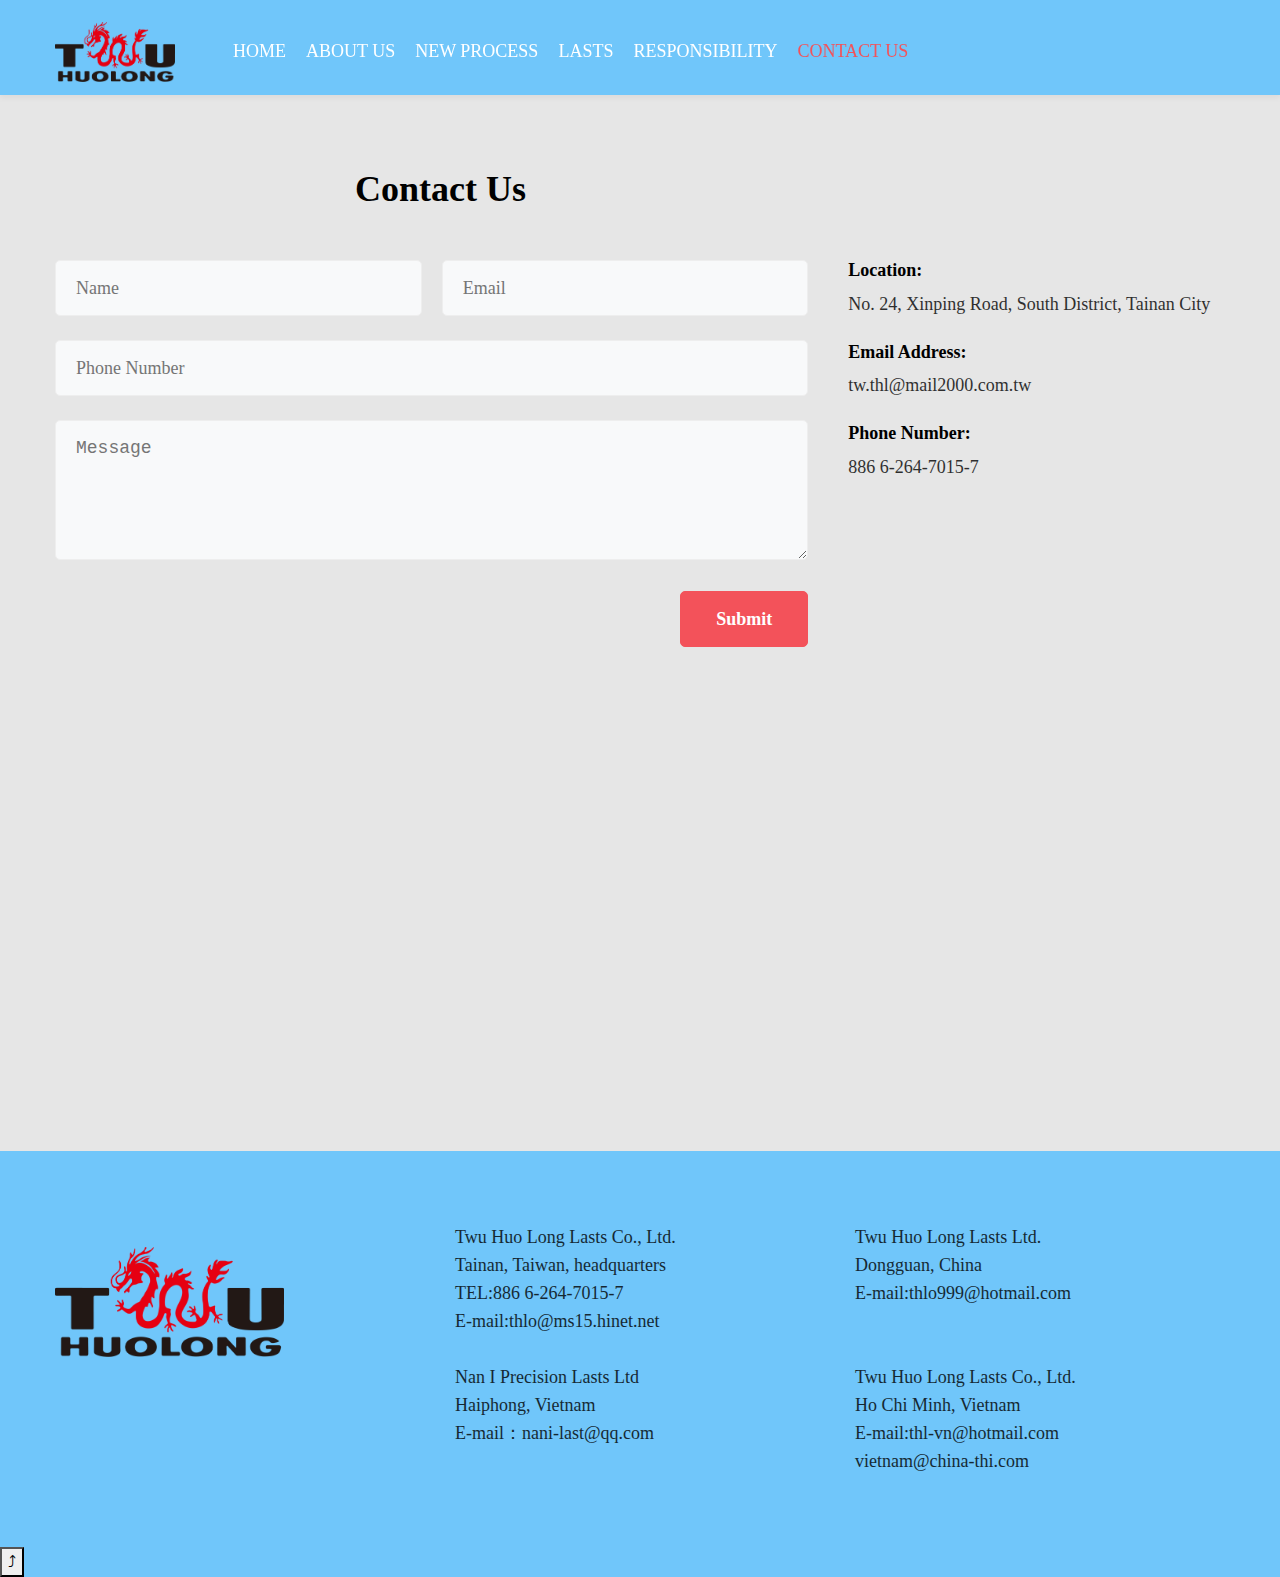
<file: contact.html>
<!--
Author: W3layouts
Author URL: http://w3layouts.com
-->
<!doctype html>
<html lang="en">

<head>
    <!-- Required meta tags -->
    <meta charset="utf-8">
    <meta name="viewport" content="width=device-width, initial-scale=1, shrink-to-fit=no">

    <title>Excellence - Business Category Bootstrap Responsive Website Template - Contact : W3Layouts</title>

    <link href="//fonts.googleapis.com/css2?family=Prompt:wght@300;400;600&display=swap" rel="stylesheet">
    <link href="//fonts.googleapis.com/css2?family=Kumbh+Sans:wght@300;400;700&display=swap" rel="stylesheet">

    <!-- Template CSS -->
    <link rel="stylesheet" href="assets/css/style-starter.css">
</head>

<body style="background: #e6e6e6">

    <header id="site-header" class="fixed-top">
        <section class="w3l-header-4">
            <div class="container">
                <nav class="navbar navbar-expand-lg navbar-light">
                    <h1>
                        <a class="navbar-brand" href="index.html">
                            <img src="img/logo.png" class="header_logo" alt="">
                        </a>
                    </h1>
                    <button class="navbar-toggler collapsed" type="button" data-toggle="collapse" data-target="#navbarNav" aria-controls="navbarNav" aria-expanded="false" aria-label="Toggle navigation">
                      <span class="fa icon-expand fa-bars"></span>
                      <span class="fa icon-close fa-times"></span>
                  </button>

                    <div class="collapse navbar-collapse" id="navbarNav">
                        <ul class="navbar-nav">
                            <li class="nav-item ">
                                <a class="nav-link " href="index.html">HOME </a>
                            </li>
                            <li class="nav-item ">
                                <a class="nav-link" href="about.html">ABOUT US</a>
                            </li>
                            <li class="nav-item ">
                                <a class="nav-link" href="services.html">NEW PROCESS</a>
                            </li>
                            <li>
                                <a class="nav-link" href="shoes.html">LASTS</a>
                            </li>
                            <li>
                                <a class="nav-link " href="continues.html">RESPONSIBILITY </a>
                            </li>
                            <li class="nav-item active">
                                <a class="nav-link" href="contact.html">CONTACT US</a>
                            </li>

                        </ul>


                        <!-- //toggle switch for light and dark theme -->
                        <!-- search popup -->

                        <!-- /search popup -->
                    </div>
                    <!-- toggle switch for light and dark theme -->

                </nav>
            </div>
        </section>
    </header>
    <!-- main-slider -->
    <!-- <section class="w3l-breadcrumb">
    <div class="container">
      <ul class="breadcrumbs-custom-path">
        <li><a href="index.html">Home</a></li>
        <li class="active">/ Contact Us</li>
      </ul>
    </div>
  </section> -->
    <!-- contact -->
    <section class="w3l-contacts-12" id="contact">
        <div class="contact-top pt-5">
            <div class="container py-lg-4">
                <div class="title-heading-w3 text-center mx-auto">
                    <h3 class="title-big">Contact Us</h3>
                </div>
                <div class="d-grid cont-main-top mt-lg-5 mt-4">
                    <!-- contact form -->
                    <div class="contacts12-main">
                        <form action="https://sendmail.w3layouts.com/submitForm" method="post" class="main-input">
                            <div class="top-inputs d-grid">
                                <input type="text" placeholder="Name" name="w3lName" id="w3lName" required="">
                                <input type="email" name="email" placeholder="Email" id="w3lSender" required="">
                            </div>
                            <input type="text" placeholder="Phone Number" name="w3lName" id="w3lName" required="">
                            <textarea placeholder="Message" name="w3lMessage" id="w3lMessage" required=""></textarea>
                            <div class="text-right">
                                <button type="submit" class="btn btn-primary btn-style">Submit</button>
                            </div>
                        </form>
                    </div>
                    <!-- //contact form -->
                    <!-- contact address -->
                    <div class="contact">
                        <div class="cont-subs">
                            <div class="cont-add">
                                <h4>Location:</h4>
                                <p class="contact-text-sub">No. 24, Xinping Road, South District, Tainan City</p>
                            </div>
                            <div class="cont-add">
                                <h4>Email Address:</h4>
                                <a href="mailto:info@example.com">
                                    <p class="contact-text-sub">tw.thl@mail2000.com.tw</p>
                                </a>
                            </div>
                            <div class="cont-add">
                                <h4>Phone Number:</h4>
                                <a href="tel:+1(21) 234 4567"><p class="contact-text-sub">886 6-264-7015-7 </p>
                                </a>
                            </div>
                            <!-- <div class="social-icons-con">
                                <h4 class="mb-3">Connect with us:</h4>
                                <a href="#facebook"><span class="fa fa-facebook-square" aria-hidden="true"></span></a>
                                <a href="#twitter"><span class="fa fa-twitter-square" aria-hidden="true"></span></a>
                                <a href="#instagram"><span class="fa fa-instagram" aria-hidden="true"></span></a>
                                <a href="#linkedin"><span class="fa fa-linkedin-square" aria-hidden="true"></span></a>
                            </div> -->
                        </div>
                    </div>
                    <!-- //contact address -->
                </div>
            </div>
            <!-- map -->
            <div class="map">
                <iframe src="https://www.google.com/maps/embed?pb=!1m18!1m12!1m3!1d3673.6021972442595!2d120.17665391496658!3d22.964873084982212!2m3!1f0!2f0!3f0!3m2!1i1024!2i768!4f13.1!3m3!1m2!1s0x346e75eb2192dc9d%3A0xc4402d11f9baaee6!2zNzAy5Y-w5Y2X5biC5Y2X5Y2A5paw5bmz6LevMjTomZ8!5e0!3m2!1szh-TW!2stw!4v1644638210074!5m2!1szh-TW!2stw"
                    width="100%" height="100%" style="border:0;" allowfullscreen="" loading="lazy"></iframe>

            </div>
            <!-- //map -->
        </div>
    </section>
    <!-- //contact -->
    <!-- footer -->
    <!-- //customers Section -->
    <!-- footer -->
    <section class="w3l-footer-29-main">
        <div class="footer-29 py-5">
            <div class="container py-lg-4">
              <div class="row footer-top-29">
                <div class="col-lg-4 col-md-6 col-sm-7 footer-list-29 footer-1 pr-lg-5">
                  <div class="footer-logo mb-4">
                  
                      
                  </div>
                  <img src="img/logo.png" alt="" style="height: 110px; margin-right: 150px;">
                 
                </div>
                <div class="col-lg-4 col-md-6 col-sm-5 col-6 footer-list-29 footer-2 mt-sm-0 mt-5">
        
                  <ul>
                    <p>
                        Twu Huo Long Lasts Co., Ltd. <br> Tainan, Taiwan, headquarters <br> TEL:886 6-264-7015-7 <br> E-mail:thlo@ms15.hinet.net
                    </p>
                    <p> <br>Nan I Precision Lasts Ltd <br> Haiphong, Vietnam <br> E-mail：nani-last@qq.com <br>
                    </p>
                  </ul>
                </div>
                <div class="col-lg-4 col-md-6 col-sm-5 col-6 footer-list-29 footer-3 mt-lg-0 mt-5">
                  
                  <ul>
                    <p>
                        Twu Huo Long Lasts Ltd.<br> Dongguan, China<br> E-mail:thlo999@hotmail.com <br>
                        <br>
                        <br> Twu Huo Long Lasts Co., Ltd. <br> Ho Chi Minh, Vietnam
                        <br> E-mail:thl-vn@hotmail.com <br> vietnam@china-thi.com <br>
                  </ul>
        
                </div>
                <div class="col-lg-4 col-md-6 col-sm-7 footer-list-29 footer-4 mt-lg-0 mt-5">
                 
                  
                </div>
              </div>
            </div>
          </div>

        <!-- move top -->
        <button onclick="topFunction()" id="movetop" title="Go to top">
      &#10548;
    </button>
        <script>
            // When the user scrolls down 20px from the top of the document, show the button
            window.onscroll = function() {
                scrollFunction()
            };

            function scrollFunction() {
                if (document.body.scrollTop > 20 || document.documentElement.scrollTop > 20) {
                    document.getElementById("movetop").style.display = "block";
                } else {
                    document.getElementById("movetop").style.display = "none";
                }
            }

            // When the user clicks on the button, scroll to the top of the document
            function topFunction() {
                document.body.scrollTop = 0;
                document.documentElement.scrollTop = 0;
            }
        </script>
        <!-- /move top -->
    </section>
    <!-- //copyright -->
    </section>
    <!-- //footer -->

    <!--  javascripts file here -->
    <script src="assets/js/jquery-3.3.1.min.js"></script>

    <script src="assets/js/theme-change.js"></script>
    <!-- //light and dark mode switch js -->

    <script src="assets/js/jquery-1.9.1.min.js"></script>
    <!-- faq -->
    <script>
        const items = document.querySelectorAll(".accordion button");

        function toggleAccordion() {
            const itemToggle = this.getAttribute('aria-expanded');

            for (i = 0; i < items.length; i++) {
                items[i].setAttribute('aria-expanded', 'false');
            }

            if (itemToggle == 'false') {
                this.setAttribute('aria-expanded', 'true');
            }
        }

        items.forEach(item => item.addEventListener('click', toggleAccordion));
    </script>
    <!-- //faq -->

    <script src="assets/js/easyResponsiveTabs.js"></script>
    <!--Plug-in Initialisation-->
    <script type="text/javascript">
        $(document).ready(function() {
            //Horizontal Tab
            $('#parentHorizontalTab').easyResponsiveTabs({
                type: 'default', //Types: default, vertical, accordion
                width: 'auto', //auto or any width like 600px
                fit: true, // 100% fit in a container
                tabidentify: 'hor_1', // The tab groups identifier
                activate: function(event) { // Callback function if tab is switched
                    var $tab = $(this);
                    var $info = $('#nested-tabInfo');
                    var $name = $('span', $info);
                    $name.text($tab.text());
                    $info.show();
                }
            });
        });
    </script>

    <!-- owl carousel -->
    <script src="assets/js/owl.carousel.js"></script>
    <!-- script for banner slider-->
    <script>
        $(document).ready(function() {
            $('.owl-one').owlCarousel({
                loop: true,
                margin: 0,
                nav: false,
                responsiveClass: true,
                autoplay: true,
                autoplayTimeout: 5000,
                autoplaySpeed: 1000,
                autoplayHoverPause: false,
                responsive: {
                    0: {
                        items: 1
                    },
                    480: {
                        items: 1
                    },
                    667: {
                        items: 1
                    },
                    1000: {
                        items: 1
                    }
                }
            })
        })
    </script>
    <!-- //script -->
    <!-- owl carousel -->


    <!-- script for customers -->
    <script>
        $(document).ready(function() {
            $('.owl-three').owlCarousel({
                loop: true,
                margin: 0,
                nav: false,
                dots: false,
                responsiveClass: true,
                autoplay: true,
                autoplayTimeout: 5000,
                autoplaySpeed: 1000,
                autoplayHoverPause: false,
                responsive: {
                    0: {
                        items: 3,
                        nav: true
                    },
                    480: {
                        items: 3,
                        nav: true
                    },
                    667: {
                        items: 3,
                        nav: true
                    },
                    800: {
                        items: 4,
                        nav: true
                    },
                    1000: {
                        items: 5,
                        nav: true
                    }
                }
            })
        })
    </script>
    <!-- //customers owlcarousel -->

    <!-- disable body scroll which navbar is in active -->
    <!-- <script>
  $(function () {
    $('.navbar-toggler').click(function () {
      $('body').toggleClass('noscroll');
    })
  });
</script> -->
    <!-- disable body scroll which navbar is in active -->

    <!--/MENU-JS-->
    <script>
        $(window).on("scroll", function() {
            var scroll = $(window).scrollTop();

            if (scroll >= 80) {
                $("#site-header").addClass("nav-fixed");
            } else {
                $("#site-header").removeClass("nav-fixed");
            }
        });

        //Main navigation Active Class Add Remove
        $(".navbar-toggler").on("click", function() {
            $("header").toggleClass("active");
        });
        $(document).on("ready", function() {
            if ($(window).width() > 991) {
                $("header").removeClass("active");
            }
            $(window).on("resize", function() {
                if ($(window).width() > 991) {
                    $("header").removeClass("active");
                }
            });
        });
    </script>
    <!--//MENU-JS-->

    <script src="assets/js/bootstrap.min.js"></script>
    <!-- //bootstrap js -->

</body>

</html>
</file>
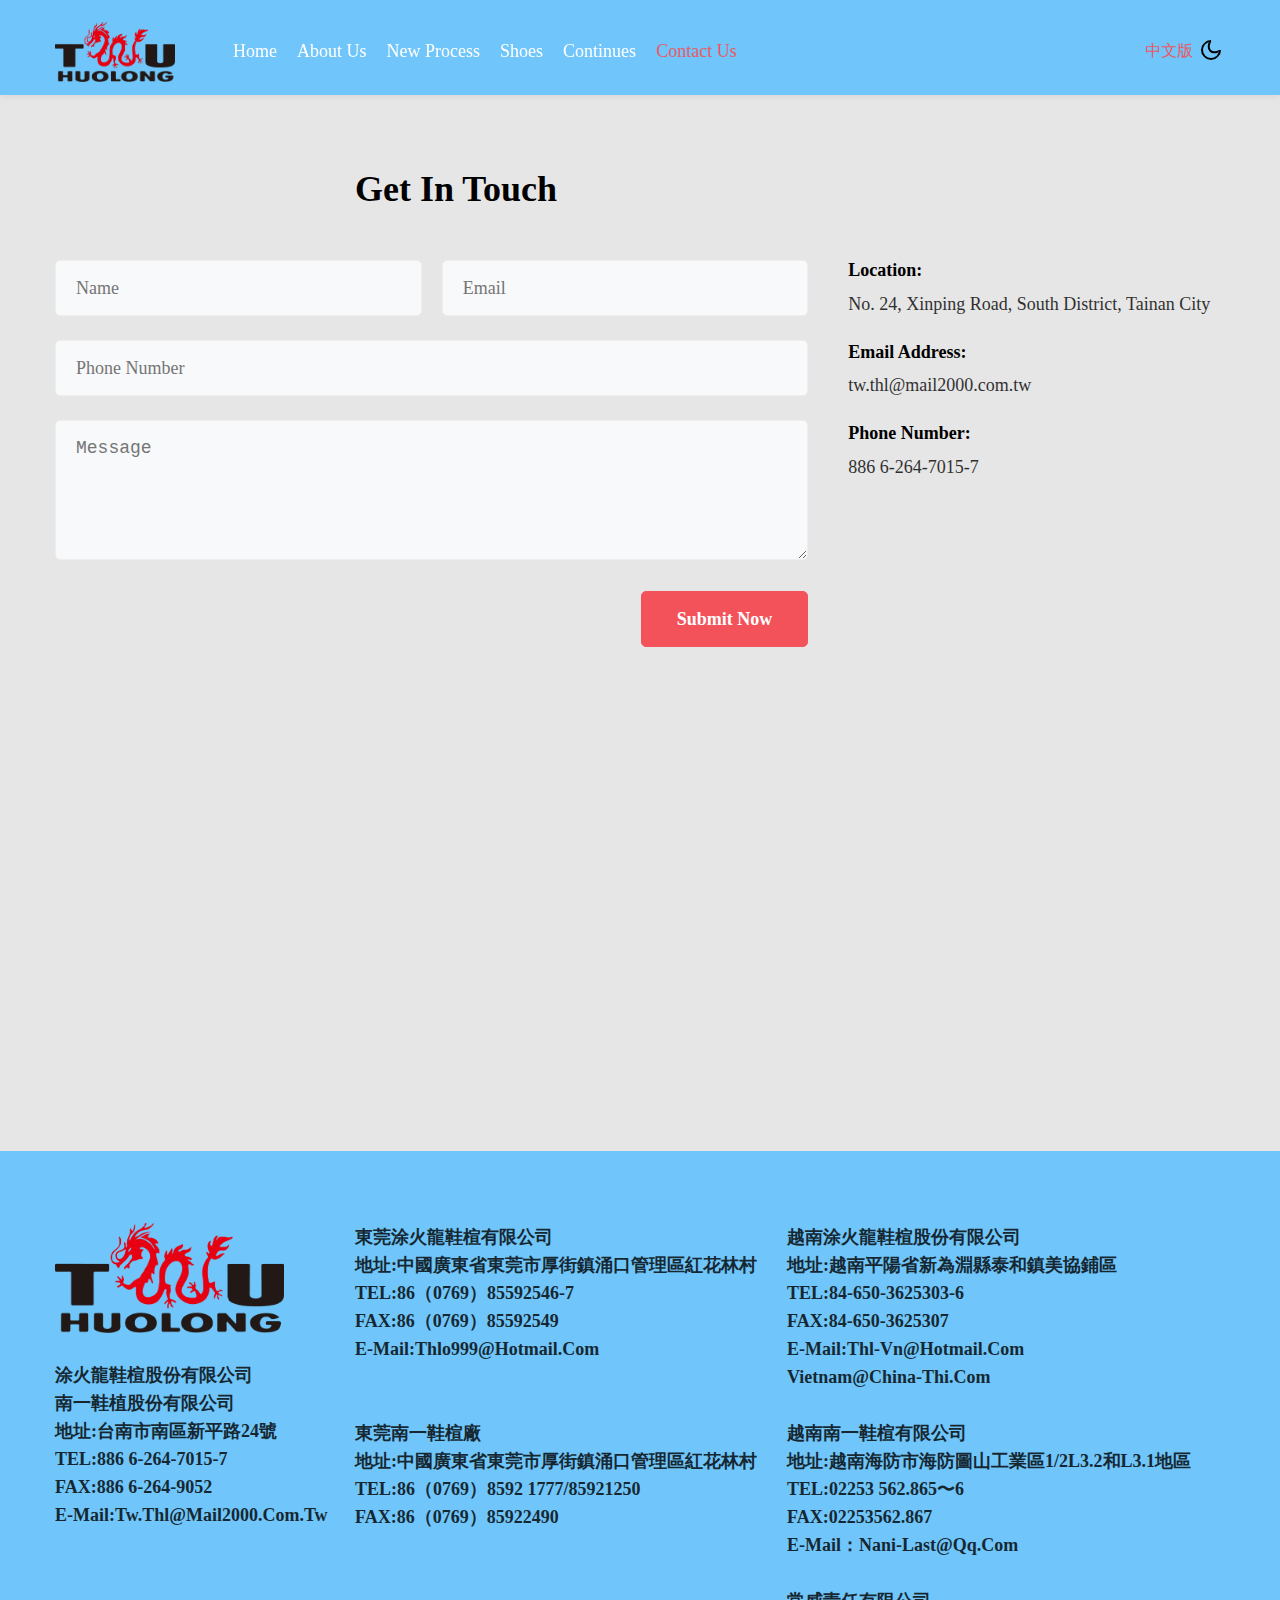
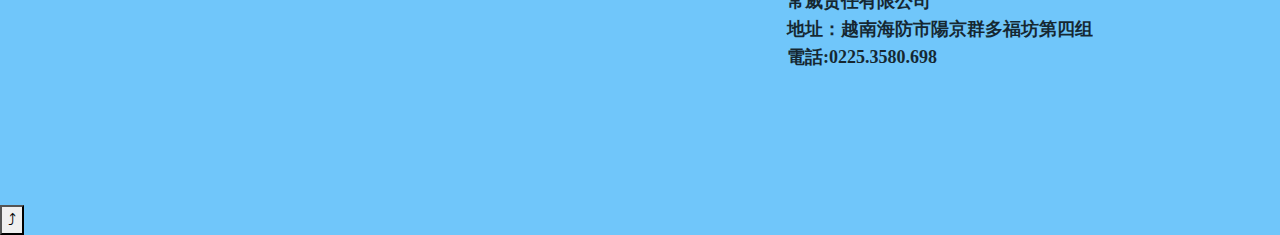
<file: contact_eng.html>
<!--
Author: W3layouts
Author URL: http://w3layouts.com
-->
<!doctype html>
<html lang="en">
  <head>
    <!-- Required meta tags -->
    <meta charset="utf-8">
    <meta name="viewport" content="width=device-width, initial-scale=1, shrink-to-fit=no">

    <title>Excellence - Business Category Bootstrap Responsive Website Template - Contact : W3Layouts</title>

    <link href="//fonts.googleapis.com/css2?family=Prompt:wght@300;400;600&display=swap" rel="stylesheet">
    <link href="//fonts.googleapis.com/css2?family=Kumbh+Sans:wght@300;400;700&display=swap" rel="stylesheet">

    <!-- Template CSS -->
    <link rel="stylesheet" href="assets/css/style-starter.css">
  </head>
  <body style="background: #e6e6e6">

    <header id="site-header" class="fixed-top">
      <section class="w3l-header-4">
          <div class="container">
              <nav class="navbar navbar-expand-lg navbar-light">
                  <h1><a class="navbar-brand" href="index.html">
                      <img src="img/logo.png" class="header_logo" alt="">
                      </a></h1>
                  <button class="navbar-toggler collapsed" type="button" data-toggle="collapse" data-target="#navbarNav"
                      aria-controls="navbarNav" aria-expanded="false" aria-label="Toggle navigation">
                      <span class="fa icon-expand fa-bars"></span>
                      <span class="fa icon-close fa-times"></span>
                  </button>
    
                  <div class="collapse navbar-collapse" id="navbarNav" >
                    <ul class="navbar-nav">
                      <li class="nav-item ">
                        <a class="nav-link" href="index_eng.html">Home </a>
                    </li>
                    <li class="nav-item @@about__active">
                        <a class="nav-link" href="about_eng.html">About Us</a>
                    </li>
                    <li class="nav-item ">
                        <a class="nav-link" href="services_eng.html">New Process</a>
                    </li>
                    <li>
                      <a class="nav-link" href="shoes_eng.html">Shoes</a>
                    </li>
                    <li>
                      <a class="nav-link " href="continues_eng.html">Continues</a>
                    </li>
                    <li class="nav-item active">
                      <a class="nav-link" href="contact_eng.html">Contact Us</a>
                  </li>
                       
                    </ul>
                    <ul class="navbar-nav search-right mt-lg-0 mt-2">
                        <li class="nav-item mr-2" title="Search"><a href="contact.html">中文版</a></li>
                     
                    </ul>
    
                      <!-- //toggle switch for light and dark theme -->
                      <!-- search popup -->
                      <div id="search" class="pop-overlay">
                          <div class="popup">
                              <form action="error.html" method="GET" class="d-flex">
                                  <input type="search" placeholder="Search.." name="search" required="required" autofocus>
                                  <button type="submit"><span class="fa fa-search"></span></button>
                                  <a class="close" href="#close">&times;</a>
                              </form>
                          </div>
                      </div>
                      <!-- /search popup -->
                  </div>
                  <!-- toggle switch for light and dark theme -->
                  <div class="mobile-position">
                      <nav class="navigation">
                          <div class="theme-switch-wrapper">
                              <label class="theme-switch" for="checkbox">
                                  <input type="checkbox" id="checkbox">
                                  <div class="mode-container">
                                      <i class="gg-sun"></i>
                                      <i class="gg-moon"></i>
                                  </div>
                              </label>
                          </div>
                      </nav>
                  </div>
              </nav>
          </div>
      </section>
    </header>
    <!-- main-slider -->
<!-- <section class="w3l-breadcrumb">
    <div class="container">
      <ul class="breadcrumbs-custom-path">
        <li><a href="index.html">Home</a></li>
        <li class="active">/ Contact Us</li>
      </ul>
    </div>
  </section> -->
<!-- contact -->
    <section class="w3l-contacts-12" id="contact">
        <div class="contact-top pt-5">
            <div class="container py-lg-4">
                <div class="title-heading-w3 text-center mx-auto">
                    <h3 class="title-big">Get In Touch</h3>
                </div>
                <div class="d-grid cont-main-top mt-lg-5 mt-4">
                    <!-- contact form -->
                    <div class="contacts12-main">
                        <form action="https://sendmail.w3layouts.com/submitForm" method="post" class="main-input">
                            <div class="top-inputs d-grid">
                                <input type="text" placeholder="Name" name="w3lName" id="w3lName" required="">
                                <input type="email" name="email" placeholder="Email" id="w3lSender" required="">
                            </div>
                            <input type="text" placeholder="Phone Number" name="w3lName" id="w3lName" required="">
                            <textarea placeholder="Message" name="w3lMessage" id="w3lMessage" required=""></textarea>
                            <div class="text-right">
                                <button type="submit" class="btn btn-primary btn-style">Submit Now</button>
                            </div>
                        </form>
                    </div>
                    <!-- //contact form -->
                    <!-- contact address -->
                    <div class="contact">
                        <div class="cont-subs">
                            <div class="cont-add">
                                <h4>Location:</h4>
                                <p class="contact-text-sub">No. 24, Xinping Road, South District, Tainan City</p>
                            </div>
                            <div class="cont-add">
                                <h4>Email Address:</h4>
                                <a href="mailto:info@example.com">
                                    <p class="contact-text-sub">tw.thl@mail2000.com.tw</p>
                                </a>
                            </div>
                            <div class="cont-add">
                                <h4>Phone Number:</h4>
                                <a href="tel:+1(21) 234 4567"><p class="contact-text-sub">886 6-264-7015-7 </p>
                                </a>
                            </div>
                            <!-- <div class="social-icons-con">
                                <h4 class="mb-3">Connect with us:</h4>
                                <a href="#facebook"><span class="fa fa-facebook-square" aria-hidden="true"></span></a>
                                <a href="#twitter"><span class="fa fa-twitter-square" aria-hidden="true"></span></a>
                                <a href="#instagram"><span class="fa fa-instagram" aria-hidden="true"></span></a>
                                <a href="#linkedin"><span class="fa fa-linkedin-square" aria-hidden="true"></span></a>
                            </div> -->
                        </div>
                    </div>
                    <!-- //contact address -->
                </div>
            </div>
            <!-- map -->
            <div class="map">
              <iframe src="https://www.google.com/maps/embed?pb=!1m18!1m12!1m3!1d3673.6021972442595!2d120.17665391496658!3d22.964873084982212!2m3!1f0!2f0!3f0!3m2!1i1024!2i768!4f13.1!3m3!1m2!1s0x346e75eb2192dc9d%3A0xc4402d11f9baaee6!2zNzAy5Y-w5Y2X5biC5Y2X5Y2A5paw5bmz6LevMjTomZ8!5e0!3m2!1szh-TW!2stw!4v1644638210074!5m2!1szh-TW!2stw" width="100%" height="100%" style="border:0;" allowfullscreen="" loading="lazy"></iframe>
            
          </div>
            <!-- //map -->
        </div>
    </section>
    <!-- //contact -->
<!-- footer -->
<section class="w3l-footer-29-main">
  <div class="footer-29 py-5">
    <div class="container py-lg-4">
      <div class="row footer-top-29">
        <div class="col-lg-3 col-md-6 col-sm-7 footer-list-29 footer-1 pr-lg-5">
          <div class="footer-logo mb-4">
            <a class="navbar-brand" href="index.html">
              <img src="img/logo.png" alt="" style="height: 110px; margin-right: 150px;">
                <p>
                    <br>
                    涂火龍鞋楦股份有限公司  <br>
                    南一鞋植股份有限公司 <br>
                    地址:台南市南區新平路24號 <br>
                    TEL:886 6-264-7015-7  <br>
                    FAX:886 6-264-9052  <br>
                    E-mail:tw.thl@mail2000.com.tw <br>
    
                </p>
                
          </div>
         
        </div>
        <div class="col-lg-1 col-md-6 col-sm-5 col-6 footer-list-29 footer-2 mt-sm-0 mt-5">

          <ul>
            <p>
                東莞涂火龍鞋楦有限公司<br>
                地址:中國廣東省東莞市厚街鎮涌口管理區紅花林村 <br>
                TEL:86（0769）85592546-7 <br>
                FAX:86（0769）85592549 <br>
                E-mail:thlo999@hotmail.com <br>
                <br>
                <br>
                
                東莞南一鞋楦廠 <br>
                地址:中國廣東省東莞市厚街鎮涌口管理區紅花林村 <br>
                TEL:86（0769）8592 1777/85921250  <br>
                FAX:86（0769）85922490 <br>


            </p>
          </ul>
        </div>
        <div class="col-lg-1 col-md-6 col-sm-5 col-6 footer-list-29 footer-3 mt-lg-0 mt-5">
          <p>   越南涂火龍鞋楦股份有限公司 <br>
                地址:越南平陽省新為淵縣泰和鎮美協鋪區 <br>
                TEL:84-650-3625303-6 <br>
                FAX:84-650-3625307 <br>
                E-mail:thl-vn@hotmail.com <br>
                vietnam@china-thi.com <br>
                <br>
                越南南一鞋楦有限公司 <br>
                地址:越南海防市海防圖山工業區1/2L3.2和L3.1地區 <br>
                TEL:02253 562.865〜6 <br>
                FAX:02253562.867 <br>
                E-mail：nani-last@qq.com <br>

        </p>
        <p>
          <br>
          常威责任有限公司<br>
          地址：越南海防市陽京群多福坊第四组<br>
          電話:0225.3580.698 <br>
        </p>
          <ul>
            <li><a href="#traning"></a></li>
            <li><a href="#marketplace"></a></li>
            <li><a href="#experts"></a></li>
            <li><a href="#platform"></a></li>
            <li><a href="#marketplace"></a></li>
          </ul>

        </div>
        
      </div>
    </div>
  </div>

    <!-- move top -->
    <button onclick="topFunction()" id="movetop" title="Go to top">
      &#10548;
    </button>
    <script>
      // When the user scrolls down 20px from the top of the document, show the button
      window.onscroll = function () {
        scrollFunction()
      };

      function scrollFunction() {
        if (document.body.scrollTop > 20 || document.documentElement.scrollTop > 20) {
          document.getElementById("movetop").style.display = "block";
        } else {
          document.getElementById("movetop").style.display = "none";
        }
      }

      // When the user clicks on the button, scroll to the top of the document
      function topFunction() {
        document.body.scrollTop = 0;
        document.documentElement.scrollTop = 0;
      }
    </script>
    <!-- /move top -->
  </section>
  <!-- //copyright -->
</section>
<!-- //footer -->

<!--  javascripts file here -->
<script src="assets/js/jquery-3.3.1.min.js"></script>

<script src="assets/js/theme-change.js"></script> <!-- //light and dark mode switch js -->

<script src="assets/js/jquery-1.9.1.min.js"></script>
<!-- faq -->
<script>
  const items = document.querySelectorAll(".accordion button");

  function toggleAccordion() {
    const itemToggle = this.getAttribute('aria-expanded');

    for (i = 0; i < items.length; i++) {
      items[i].setAttribute('aria-expanded', 'false');
    }

    if (itemToggle == 'false') {
      this.setAttribute('aria-expanded', 'true');
    }
  }

  items.forEach(item => item.addEventListener('click', toggleAccordion));
</script>
<!-- //faq -->

<script src="assets/js/easyResponsiveTabs.js"></script>
<!--Plug-in Initialisation-->
<script type="text/javascript">
  $(document).ready(function () {
    //Horizontal Tab
    $('#parentHorizontalTab').easyResponsiveTabs({
      type: 'default', //Types: default, vertical, accordion
      width: 'auto', //auto or any width like 600px
      fit: true, // 100% fit in a container
      tabidentify: 'hor_1', // The tab groups identifier
      activate: function (event) { // Callback function if tab is switched
        var $tab = $(this);
        var $info = $('#nested-tabInfo');
        var $name = $('span', $info);
        $name.text($tab.text());
        $info.show();
      }
    });
  });
</script>

<!-- owl carousel -->
<script src="assets/js/owl.carousel.js"></script>
<!-- script for banner slider-->
<script>
  $(document).ready(function () {
    $('.owl-one').owlCarousel({
      loop: true,
      margin: 0,
      nav: false,
      responsiveClass: true,
      autoplay: true,
      autoplayTimeout: 5000,
      autoplaySpeed: 1000,
      autoplayHoverPause: false,
      responsive: {
        0: {
          items: 1
        },
        480: {
          items: 1
        },
        667: {
          items: 1
        },
        1000: {
          items: 1
        }
      }
    })
  })
</script>
<!-- //script -->
<!-- owl carousel -->


<!-- script for customers -->
<script>
  $(document).ready(function () {
    $('.owl-three').owlCarousel({
      loop: true,
      margin: 0,
      nav: false,
      dots: false,
      responsiveClass: true,
      autoplay: true,
      autoplayTimeout: 5000,
      autoplaySpeed: 1000,
      autoplayHoverPause: false,
      responsive: {
        0: {
          items: 3,
          nav: true
        },
        480: {
          items: 3,
          nav: true
        },
        667: {
          items: 3,
          nav: true
        },
        800: {
          items: 4,
          nav: true
        },
        1000: {
          items: 5,
          nav: true
        }
      }
    })
  })
</script>
<!-- //customers owlcarousel -->

<!-- disable body scroll which navbar is in active -->
<!-- <script>
  $(function () {
    $('.navbar-toggler').click(function () {
      $('body').toggleClass('noscroll');
    })
  });
</script> -->
<!-- disable body scroll which navbar is in active -->

<!--/MENU-JS-->
<script>
  $(window).on("scroll", function () {
    var scroll = $(window).scrollTop();

    if (scroll >= 80) {
      $("#site-header").addClass("nav-fixed");
    } else {
      $("#site-header").removeClass("nav-fixed");
    }
  });

  //Main navigation Active Class Add Remove
  $(".navbar-toggler").on("click", function () {
    $("header").toggleClass("active");
  });
  $(document).on("ready", function () {
    if ($(window).width() > 991) {
      $("header").removeClass("active");
    }
    $(window).on("resize", function () {
      if ($(window).width() > 991) {
        $("header").removeClass("active");
      }
    });
  });
</script>
<!--//MENU-JS-->

<script src="assets/js/bootstrap.min.js"></script><!-- //bootstrap js -->

</body>

</html>
</file>
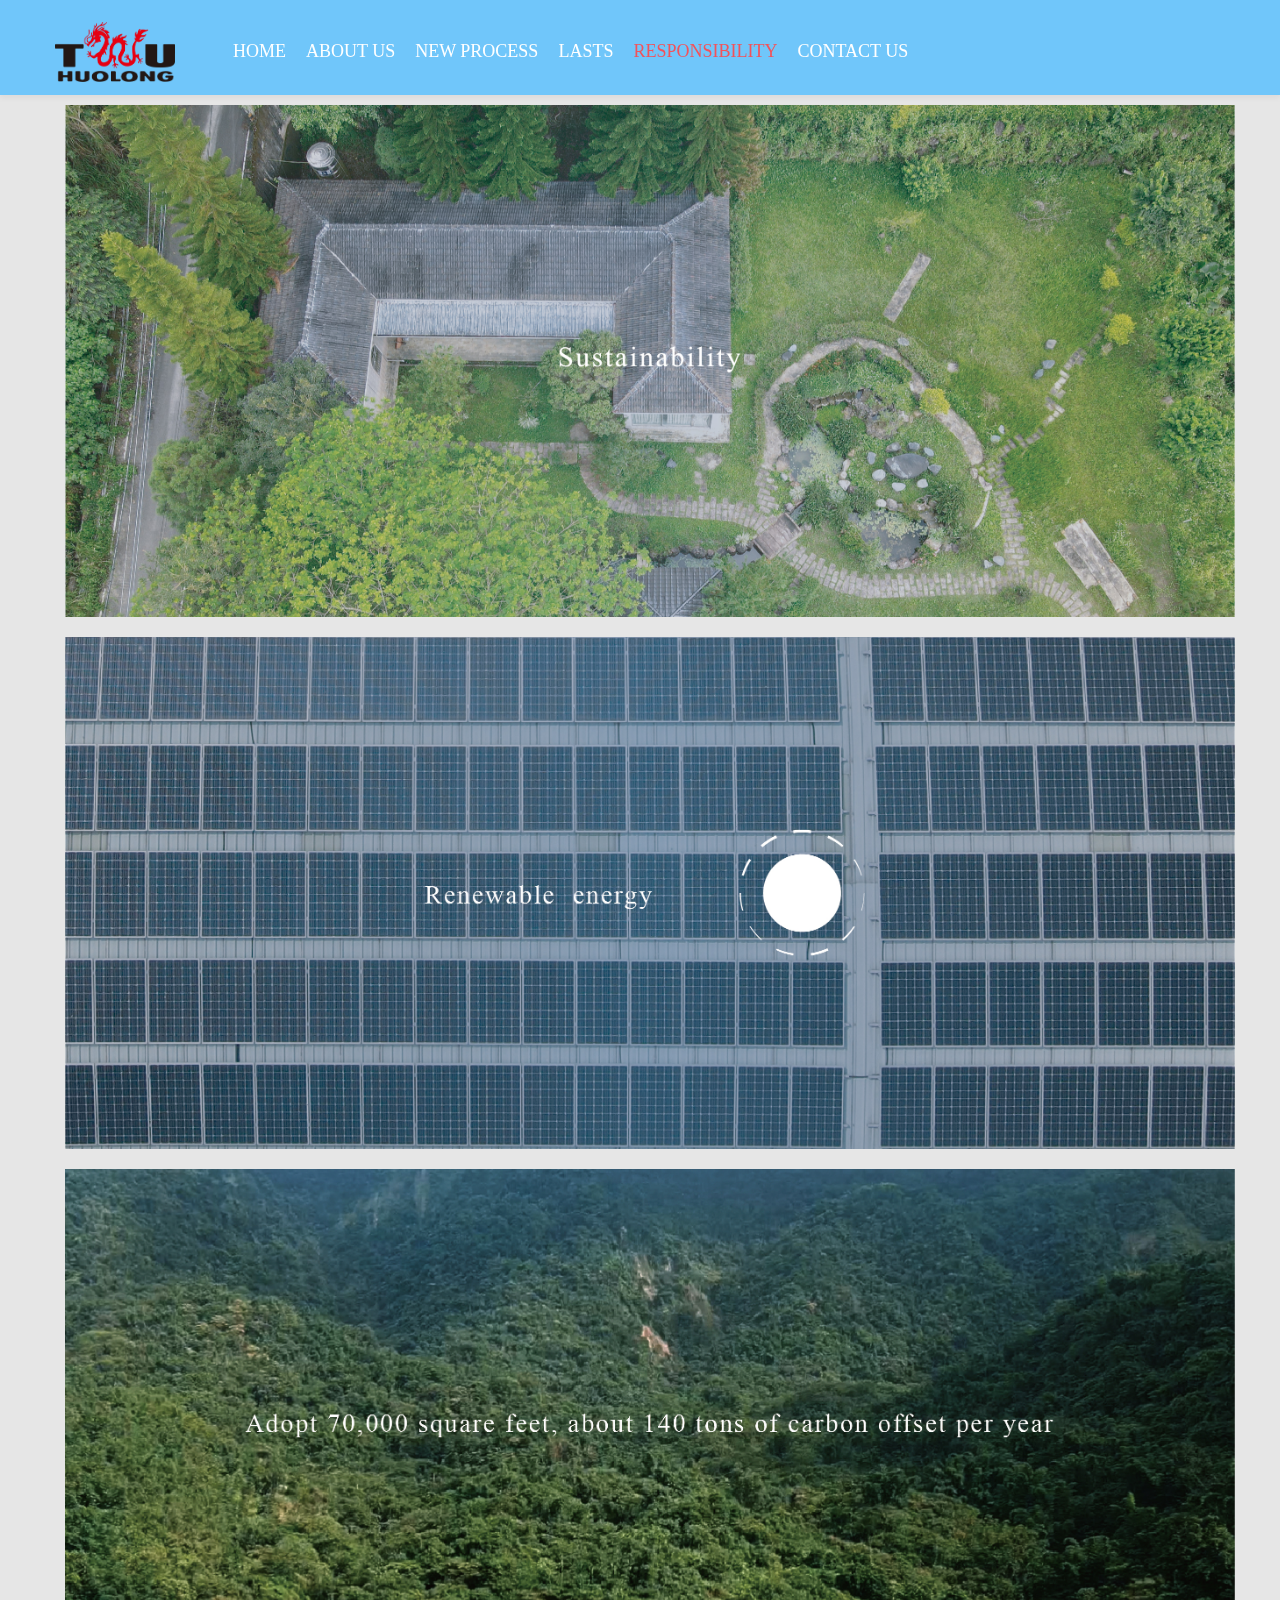
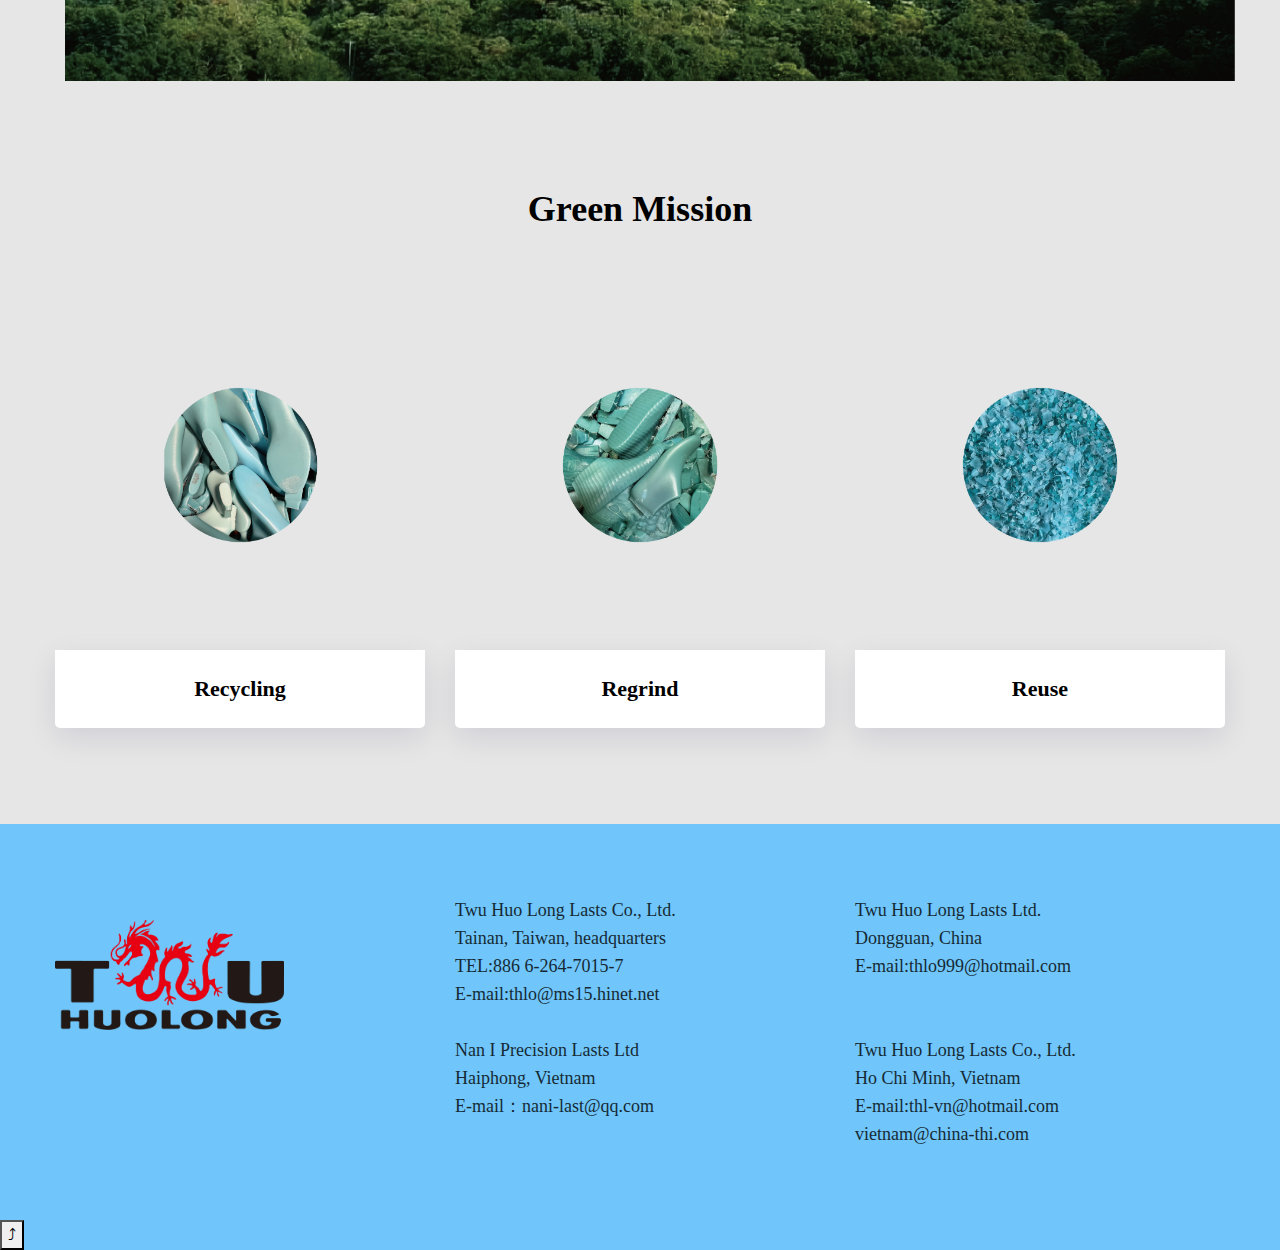
<file: continues.html>
<!--
Author: W3layouts
Author URL: http://w3layouts.com
-->
<!doctype html>
<html lang="en">

<head>
    <!-- Required meta tags -->
    <meta charset="utf-8">
    <meta name="viewport" content="width=device-width, initial-scale=1, shrink-to-fit=no">

    <title>Excellence - Business Category Bootstrap Responsive Website Template - Services : W3Layouts</title>

    <link href="//fonts.googleapis.com/css2?family=Prompt:wght@300;400;600&display=swap" rel="stylesheet">
    <link href="//fonts.googleapis.com/css2?family=Kumbh+Sans:wght@300;400;700&display=swap" rel="stylesheet">

    <!-- Template CSS -->
    <link rel="stylesheet" href="assets/css/style-starter.css">
    <link rel="stylesheet" href="assets/css/style.css">
</head>

<body>

    <header id="site-header" class="fixed-top">
        <section class="w3l-header-4">
            <div class="container">
                <nav class="navbar navbar-expand-lg navbar-light">
                    <h1>
                        <a class="navbar-brand" href="index.html">
                            <img src="img/logo.png" class="header_logo" alt="">
                        </a>
                    </h1>
                    <button class="navbar-toggler collapsed" type="button" data-toggle="collapse" data-target="#navbarNav" aria-controls="navbarNav" aria-expanded="false" aria-label="Toggle navigation">
                      <span class="fa icon-expand fa-bars"></span>
                      <span class="fa icon-close fa-times"></span>
                  </button>


                    <div class="collapse navbar-collapse" id="navbarNav">
                        <ul class="navbar-nav">
                            <li class="nav-item ">
                                <a class="nav-link " href="index.html">HOME </a>
                            </li>
                            <li class="nav-item ">
                                <a class="nav-link" href="about.html">ABOUT US</a>
                            </li>
                            <li class="nav-item ">
                                <a class="nav-link" href="services.html">NEW PROCESS</a>
                            </li>
                            <li>
                                <a class="nav-link" href="shoes.html">LASTS</a>
                            </li>
                            <li class="nav-item active">
                                <a class="nav-link " href="continues.html">RESPONSIBILITY </a>
                            </li>
                            <li class="nav-item @@contact__active">
                                <a class="nav-link" href="contact.html">CONTACT US</a>
                            </li>

                        </ul>



                        <!-- //toggle switch for light and dark theme -->
                        <!-- search popup -->

                        <!-- /search popup -->
                    </div>
                    <!-- toggle switch for light and dark theme -->

                </nav>
            </div>
        </section>
    </header>


    <!-- <section class="w3l-breadcrumb">
      <div class="container">
        <ul class="breadcrumbs-custom-path">
          <li><a href="index.html">Home</a></li>
          <li class="active">/ continues</li>
        </ul>
      </div>
    </section> -->

    <!-- //middle -->
    <div class="container">
        <img src="img/首頁圖片_大-34.jpg" alt="" style="margin: 10px;width: 100%;height: auto;">
    </div>

    <div class="container">
        <img src="img/永續圖片_小-03.jpg" alt="" style="margin: 10px;width: 100%;height: auto;">
    </div>
    <div class="container">
        <img src="img/永續圖片_小-06.jpg" alt="" style="margin: 10px;width: 100%;height: auto;">
    </div>



    <!--  services section -->
    <div class="w3l-servicesblock1" id="why">
        <section id="grids5-block" class="py-5">
            <div class="container py-lg-5 py-md-4">
                <div class="row align-items-center">
                    <div class="col-lg-12">
                        <h3 class="title-big mw-100 text-center">Green Mission</h3>
                    </div>

                </div>
                <div class="row mt-md-5 mt-4 text-center">
                    <div class="col-lg-4 col-md-6">
                        <div class="grids5-info">
                            <a href="#service" class="d-block zoom"><img src="img/永續圖片2_中小_大.png" alt="" class="img-fluid service-image" /></a>
                            <div class="blog-info">
                                <h4><a href="#service">Recycling</a></h4>
                            </div>
                        </div>
                    </div>
                    <div class="col-lg-4 col-md-6 mt-md-0 mt-5">
                        <div class="grids5-info">
                            <a href="#service" class="d-block zoom"><img src="img/永續圖片1_大.png" alt="" class="img-fluid service-image" /></a>
                            <div class="blog-info">
                                <h4><a href="#service">Regrind</a></h4>
                            </div>
                        </div>
                    </div>
                    <div class="col-lg-4 col-md-6 mt-lg-0 mt-5">
                        <div class="grids5-info">
                            <a href="#service" class="d-block zoom"><img src="img/永續圖片3_大.png" alt="" class="img-fluid service-image" /></a>
                            <div class="blog-info">
                                <h4><a href="#service">Reuse</a></h4>
                            </div>
                        </div>
                    </div>
                    <!-- <div class="col-lg-3 col-md-6 mt-lg-0 mt-5">
                        <div class="grids5-info">
                            <a href="#service" class="d-block zoom"><img src="img/永續圖片4_大.png" alt="" class="img-fluid service-image" /></a>
                            <div class="blog-info">
                                <h4><a href="#service">楦塊入粉碎機粉碎</a></h4>
                            </div>
                        </div>
                    </div> -->
                </div>
            </div>
        </section>
    </div>
    <!--  //services section -->









    <!-- footer -->
    <!-- //customers Section -->
    <!-- footer -->
    <section class="w3l-footer-29-main">
        <div class="footer-29 py-5">
            <div class="container py-lg-4">
              <div class="row footer-top-29">
                <div class="col-lg-4 col-md-6 col-sm-7 footer-list-29 footer-1 pr-lg-5">
                  <div class="footer-logo mb-4">
                  
                      
                  </div>
                  <img src="img/logo.png" alt="" style="height: 110px; margin-right: 150px;">
                 
                </div>
                <div class="col-lg-4 col-md-6 col-sm-5 col-6 footer-list-29 footer-2 mt-sm-0 mt-5">
        
                  <ul>
                    <p>
                        Twu Huo Long Lasts Co., Ltd. <br> Tainan, Taiwan, headquarters <br> TEL:886 6-264-7015-7 <br> E-mail:thlo@ms15.hinet.net
                    </p>
                    <p> <br>Nan I Precision Lasts Ltd <br> Haiphong, Vietnam <br> E-mail：nani-last@qq.com <br>
                    </p>
                  </ul>
                </div>
                <div class="col-lg-4 col-md-6 col-sm-5 col-6 footer-list-29 footer-3 mt-lg-0 mt-5">
                  
                  <ul>
                    <p>
                        Twu Huo Long Lasts Ltd.<br> Dongguan, China<br> E-mail:thlo999@hotmail.com <br>
                        <br>
                        <br> Twu Huo Long Lasts Co., Ltd. <br> Ho Chi Minh, Vietnam
                        <br> E-mail:thl-vn@hotmail.com <br> vietnam@china-thi.com <br>
                  </ul>
        
                </div>
                <div class="col-lg-4 col-md-6 col-sm-7 footer-list-29 footer-4 mt-lg-0 mt-5">
                 
                  
                </div>
              </div>
            </div>
          </div>

        <!-- move top -->
        <button onclick="topFunction()" id="movetop" title="Go to top">
      &#10548;
    </button>
        <script>
            // When the user scrolls down 20px from the top of the document, show the button
            window.onscroll = function() {
                scrollFunction()
            };

            function scrollFunction() {
                if (document.body.scrollTop > 20 || document.documentElement.scrollTop > 20) {
                    document.getElementById("movetop").style.display = "block";
                } else {
                    document.getElementById("movetop").style.display = "none";
                }
            }

            // When the user clicks on the button, scroll to the top of the document
            function topFunction() {
                document.body.scrollTop = 0;
                document.documentElement.scrollTop = 0;
            }
        </script>
        <!-- /move top -->
    </section>
    <!-- //copyright -->
    </section>
    <!-- //footer -->

    <!--  javascripts file here -->
    <script src="assets/js/jquery-3.3.1.min.js"></script>

    <script src="assets/js/theme-change.js"></script>
    <!-- //light and dark mode switch js -->

    <script src="assets/js/jquery-1.9.1.min.js"></script>
    <!-- faq -->
    <script>
        const items = document.querySelectorAll(".accordion button");

        function toggleAccordion() {
            const itemToggle = this.getAttribute('aria-expanded');

            for (i = 0; i < items.length; i++) {
                items[i].setAttribute('aria-expanded', 'false');
            }

            if (itemToggle == 'false') {
                this.setAttribute('aria-expanded', 'true');
            }
        }

        items.forEach(item => item.addEventListener('click', toggleAccordion));
    </script>
    <!-- //faq -->

    <script src="assets/js/easyResponsiveTabs.js"></script>
    <!--Plug-in Initialisation-->
    <script type="text/javascript">
        $(document).ready(function() {
            //Horizontal Tab
            $('#parentHorizontalTab').easyResponsiveTabs({
                type: 'default', //Types: default, vertical, accordion
                width: 'auto', //auto or any width like 600px
                fit: true, // 100% fit in a container
                tabidentify: 'hor_1', // The tab groups identifier
                activate: function(event) { // Callback function if tab is switched
                    var $tab = $(this);
                    var $info = $('#nested-tabInfo');
                    var $name = $('span', $info);
                    $name.text($tab.text());
                    $info.show();
                }
            });
        });
    </script>

    <!-- owl carousel -->
    <script src="assets/js/owl.carousel.js"></script>
    <!-- script for banner slider-->
    <script>
        $(document).ready(function() {
            $('.owl-one').owlCarousel({
                loop: true,
                margin: 0,
                nav: false,
                responsiveClass: true,
                autoplay: true,
                autoplayTimeout: 5000,
                autoplaySpeed: 1000,
                autoplayHoverPause: false,
                responsive: {
                    0: {
                        items: 1
                    },
                    480: {
                        items: 1
                    },
                    667: {
                        items: 1
                    },
                    1000: {
                        items: 1
                    }
                }
            })
        })
    </script>
    <!-- //script -->
    <!-- owl carousel -->


    <!-- script for customers -->
    <script>
        $(document).ready(function() {
            $('.owl-three').owlCarousel({
                loop: true,
                margin: 0,
                nav: false,
                dots: false,
                responsiveClass: true,
                autoplay: true,
                autoplayTimeout: 5000,
                autoplaySpeed: 1000,
                autoplayHoverPause: false,
                responsive: {
                    0: {
                        items: 3,
                        nav: true
                    },
                    480: {
                        items: 3,
                        nav: true
                    },
                    667: {
                        items: 3,
                        nav: true
                    },
                    800: {
                        items: 4,
                        nav: true
                    },
                    1000: {
                        items: 5,
                        nav: true
                    }
                }
            })
        })
    </script>
    <!-- //customers owlcarousel -->

    <!-- disable body scroll which navbar is in active -->
    <!-- <script>
  $(function () {
    $('.navbar-toggler').click(function () {
      $('body').toggleClass('noscroll');
    })
  });
</script> -->
    <!-- disable body scroll which navbar is in active -->

    <!--/MENU-JS-->
    <script>
        $(window).on("scroll", function() {
            var scroll = $(window).scrollTop();

            if (scroll >= 80) {
                $("#site-header").addClass("nav-fixed");
            } else {
                $("#site-header").removeClass("nav-fixed");
            }
        });

        //Main navigation Active Class Add Remove
        $(".navbar-toggler").on("click", function() {
            $("header").toggleClass("active");
        });
        $(document).on("ready", function() {
            if ($(window).width() > 991) {
                $("header").removeClass("active");
            }
            $(window).on("resize", function() {
                if ($(window).width() > 991) {
                    $("header").removeClass("active");
                }
            });
        });
    </script>
    <!--//MENU-JS-->

    <script src="assets/js/bootstrap.min.js"></script>
    <!-- //bootstrap js -->

</body>

</html>
</file>
<file: assets/css/style.css>
body {
  background: #e6e6e6;
  font-family: "Roboto", sans-serif;
  font-weight: 400;
}

/*===== Vertical Timeline =====*/
#conference-timeline {
  position: relative;
  max-width: 920px;
  width: 100%;
  margin: 0 auto;
}
#conference-timeline .timeline-start,
#conference-timeline .timeline-end {
  display: table;
  font-family: "Roboto", sans-serif;
  font-size: 18px;
  font-weight: 900;
  text-transform: uppercase;
  background: #00b0bd;
  padding: 15px 23px;
  color: #fff;
  max-width: 5%;
  width: 100%;
  text-align: center;
  margin: 0 auto;
}
#conference-timeline .conference-center-line {
  position: absolute;
  width: 3px;
  height: 100%;
  top: 0;
  left: 50%;
  margin-left: -2px;
  background: #00b0bd;
  z-index: -1;
}
#conference-timeline .conference-timeline-content {
  padding-top: 67px;
  padding-bottom: 67px;
}
.timeline-article {
  width: 100%;
  height: 100%;
  position: relative;
  overflow: hidden;
  margin: 20px 0;
}
.timeline-article .content-left-container,
.timeline-article .content-right-container {
  max-width: 44%;
  width: 100%;
}
.timeline-article .timeline-author {
  display: block;
  font-weight: 400;
  font-size: 14px;
  line-height: 24px;
  color: #242424;
  text-align: right;
}
.timeline-article .content-left,
.timeline-article .content-right {
  position: relative;
  width: auto;
  border: 1px solid #ddd;
  background-color: #fff;
  box-shadow: 0 1px 3px rgba(0,0,0,.03);
  padding: 27px 25px;
}
.timeline-article p {
  margin: 0 0 0 60px;
  padding: 0;
  font-weight: 400;
  color: #242424;
  font-size: 14px;
  line-height: 24px;
  position: relative;
}
.timeline-article p span.article-number {
  position: absolute;
  font-weight: 300;
  font-size: 44px;
  top: 10px;
  left: -60px;
  color: #00b0bd;
}
.timeline-article .content-left-container {
  float: left;
}
.timeline-article .content-right-container {
  float: right;
}
.timeline-article .content-left:before,
.timeline-article .content-right:before{
  position: absolute;
  top: 20px;
  font-size: 23px;
  font-family: "FontAwesome";
  color: #fff;
}
.timeline-article .content-left:before {
  content: "\f0da";
  right: -8px;
}
.timeline-article .content-right:before {
  content: "\f0d9";
  left: -8px;
}
.timeline-article .meta-date {
  position: absolute;
  top: 0;
  left: 50%;
  width: 62px;
  height: 62px;
  margin-left: -31px;
  color: #fff;
  border-radius: 100%;
  background: #00b0bd;
}
.timeline-article .meta-date .date,
.timeline-article .meta-date .month {
  display: block;
  text-align: center;
  font-weight: 900;
}
.timeline-article .meta-date .date {
  font-size: 30px;
  line-height: 40px;
}
.timeline-article .meta-date .month {
  font-size: 18px;
  line-height: 10px;
}
/*===== // Vertical Timeline =====*/

/*===== Resonsive Vertical Timeline =====*/
@media only screen and (max-width: 830px) {
  #conference-timeline .timeline-start,
  #conference-timeline .timeline-end {
    margin: 0;
  }
  #conference-timeline .conference-center-line {
    margin-left: 0;
    left: 50px;
  }
  .timeline-article .meta-date {
    margin-left: 0;
    left: 20px;
  }
  .timeline-article .content-left-container,
  .timeline-article .content-right-container {
    max-width: 100%;
    width: auto;
    float: none;
    margin-left: 110px;
    min-height: 53px;
  }
  .timeline-article .content-left-container {
    margin-bottom: 20px;
  }
  .timeline-article .content-left,
  .timeline-article .content-right {
    padding: 10px 25px;
    min-height: 65px;
  }
  .timeline-article .content-left:before {
    content: "\f0d9";
    right: auto;
    left: -8px;
  }
  .timeline-article .content-right:before {
    display: none;
  }
}
@media only screen and (max-width: 400px) {
  .timeline-article p {
    margin: 0;
  }
  .timeline-article p span.article-number {
    display: none;
  }
  
}
/*===== // Resonsive Vertical Timeline =====*/
</file>
<file: assets/css/style-starter.css>
@charset "UTF-8";

/*--
Author: W3layouts
Author URL: http://w3layouts.com
--*/


/*!
 * Bootstrap v4.4.1 (https://getbootstrap.com/.w3l-main-slider .banner-view:beforeors
 * Copyright 2011-2019 Twitter, Inc.
 * Licensed under MIT (https://github.com/twbs/bootstrap/blob/master/LICENSE)
 */

:root {
    --blue: #007bff;
    --indigo: #6610f2;
    --purple: #6f42c1;
    --pink: #e83e8c;
    --red: #dc3545;
    --orange: #fd7e14;
    --yellow: #ffc107;
    --green: #28a745;
    --teal: #20c997;
    --cyan: #17a2b8;
    --white: #fff;
    --gray: #6c757d;
    --gray-dark: #343a40;
    --primary: #f3525a;
    --secondary: #6c757d;
    --success: #28a745;
    --info: #17a2b8;
    --warning: #ffc107;
    --danger: #dc3545;
    --light: #f8f9fa;
    --dark: #343a40;
    --breakpoint-xs: 0;
    --breakpoint-sm: 576px;
    --breakpoint-md: 768px;
    --breakpoint-lg: 992px;
    --breakpoint-xl: 1200px;
    --font-family: "Georgia,Times,Times New Roman,serif";
    /*--font-family-monospace: SFMono-Regular, Menlo, Monaco, Consolas, "Liberation Mono", "Courier New", monospace;*/
}

*,
*::before,
*::after {
    box-sizing: border-box;
}

html {
    font-family: Georgia, 'Times New Roman', Times, serif;
    line-height: 1.15;
    -webkit-text-size-adjust: 100%;
    -webkit-tap-highlight-color: rgba(0, 0, 0, 0);
}

article,
aside,
figcaption,
figure,
footer,
header,
hgroup,
main,
nav,
section {
    display: block;
}

body {
    margin: 0;
    font-family: Georgia, 'Times New Roman', Times, serif;
    font-size: 1rem;
    font-weight: 400;
    line-height: 1.5;
    color: #212529;
    text-align: left;
    background: #e6e6e6;
}

[tabindex="-1"]:focus:not(:focus-visible) {
    outline: 0 !important;
}

hr {
    box-sizing: content-box;
    height: 0;
    overflow: visible;
}

h1,
h2,
h3,
h4,
h5,
h6 {
    margin-top: 0;
    margin-bottom: 0.5rem;
    text-align: left;
    font-family: Georgia, 'Times New Roman', Times, serif;
}

p {
    margin-top: 0;
    margin-bottom: 1rem;
    text-align: justify;
}

abbr[title],
abbr[data-original-title] {
    text-decoration: underline;
    -webkit-text-decoration: underline dotted;
    text-decoration: underline dotted;
    cursor: help;
    border-bottom: 0;
    -webkit-text-decoration-skip-ink: none;
    text-decoration-skip-ink: none;
}

address {
    margin-bottom: 1rem;
    font-style: normal;
    line-height: inherit;
}

ol,
ul,
dl {
    margin-top: 0;
    margin-bottom: 1rem;
}

ol ol,
ul ul,
ol ul,
ul ol {
    margin-bottom: 0;
}

dt {
    font-weight: 700;
}

dd {
    margin-bottom: .5rem;
    margin-left: 0;
}

blockquote {
    margin: 0 0 1rem;
}

b,
strong {
    font-weight: bolder;
}

small {
    font-size: 80%;
}

sub,
sup {
    position: relative;
    font-size: 75%;
    line-height: 0;
    vertical-align: baseline;
}

sub {
    bottom: -.25em;
}

sup {
    top: -.5em;
}

a {
    color: #f3525a;
    text-decoration: none;
    background-color: transparent;
    text-align: center;
}

a:hover {
    color: #e8101b;
    text-decoration: underline;
}

a:not([href]) {
    color: inherit;
    text-decoration: none;
}

a:not([href]):hover {
    color: inherit;
    text-decoration: none;
}

pre,
code,
kbd,
samp {
    /* font-family: SFMono-Regular, Menlo, Monaco, Consolas, "Liberation Mono", "Courier New", monospace;*/
    font-size: 1em;
}

pre {
    margin-top: 0;
    margin-bottom: 1rem;
    overflow: auto;
}

figure {
    margin: 0 0 1rem;
}

img {
    vertical-align: middle;
    border-style: none;
}

svg {
    overflow: hidden;
    vertical-align: middle;
}

table {
    border-collapse: collapse;
}

caption {
    padding-top: 0.75rem;
    padding-bottom: 0.75rem;
    color: #6c757d;
    text-align: left;
    caption-side: bottom;
}

th {
    text-align: inherit;
}

label {
    display: inline-block;
    margin-bottom: 0.5rem;
}

button {
    border-radius: 0;
}

button:focus {
    outline: 1px dotted;
    outline: 5px auto -webkit-focus-ring-color;
}

input,
button,
select,
optgroup,
textarea {
    margin: 0;
    /*font-family: inherit;*/
    font-size: inherit;
    line-height: inherit;
}

button,
input {
    overflow: visible;
}

button,
select {
    text-transform: none;
}

select {
    word-wrap: normal;
}

button,
[type="button"],
[type="reset"],
[type="submit"] {
    -webkit-appearance: button;
}

button:not(:disabled),
[type="button"]:not(:disabled),
[type="reset"]:not(:disabled),
[type="submit"]:not(:disabled) {
    cursor: pointer;
}

button::-moz-focus-inner,
[type="button"]::-moz-focus-inner,
[type="reset"]::-moz-focus-inner,
[type="submit"]::-moz-focus-inner {
    padding: 0;
    border-style: none;
}

input[type="radio"],
input[type="checkbox"] {
    box-sizing: border-box;
    padding: 0;
}

input[type="date"],
input[type="time"],
input[type="datetime-local"],
input[type="month"] {
    -webkit-appearance: listbox;
}

textarea {
    overflow: auto;
    resize: vertical;
}

fieldset {
    min-width: 0;
    padding: 0;
    margin: 0;
    border: 0;
}

legend {
    display: block;
    width: 100%;
    max-width: 100%;
    padding: 0;
    margin-bottom: .5rem;
    font-size: 1.5rem;
    line-height: inherit;
    color: inherit;
    white-space: normal;
}

@media (max-width: 1200px) {
    legend {
        font-size: calc(1.275rem + 0.3vw);
    }
}

progress {
    vertical-align: baseline;
}

[type="number"]::-webkit-inner-spin-button,
[type="number"]::-webkit-outer-spin-button {
    height: auto;
}

[type="search"] {
    outline-offset: -2px;
    -webkit-appearance: none;
}

[type="search"]::-webkit-search-decoration {
    -webkit-appearance: none;
}

::-webkit-file-upload-button {
    font: inherit;
    -webkit-appearance: button;
}

output {
    display: inline-block;
}

summary {
    display: list-item;
    cursor: pointer;
}

template {
    display: none;
}

[hidden] {
    display: none !important;
}

h1,
h2,
h3,
h4,
h5,
h6,
.h1,
.h2,
.h3,
.h4,
.h5,
.h6 {
    margin-bottom: 0.5rem;
    font-weight: 500;
    line-height: 1.2;
}

h1,
.h1 {
    font-size: 2.5rem;
}

@media (max-width: 1200px) {
    h1,
    .h1 {
        font-size: calc(1.375rem + 1.5vw);
    }
}

h2,
.h2 {
    font-size: 2rem;
}

@media (max-width: 1200px) {
    h2,
    .h2 {
        font-size: calc(1.325rem + 0.9vw);
    }
}

h3,
.h3 {
    font-size: 1.75rem;
}

@media (max-width: 1200px) {
    h3,
    .h3 {
        font-size: calc(1.3rem + 0.6vw);
    }
}

h4,
.h4 {
    font-size: 1.5rem;
}

@media (max-width: 1200px) {
    h4,
    .h4 {
        font-size: calc(1.275rem + 0.3vw);
    }
}

h5,
.h5 {
    font-size: 1.25rem;
}

h6,
.h6 {
    font-size: 1rem;
}

.lead {
    font-size: 1.25rem;
    font-weight: 300;
}

.display-1 {
    font-size: 6rem;
    font-weight: 300;
    line-height: 1.2;
}

@media (max-width: 1200px) {
    .display-1 {
        font-size: calc(1.725rem + 5.7vw);
    }
}

.display-2 {
    font-size: 5.5rem;
    font-weight: 300;
    line-height: 1.2;
}

@media (max-width: 1200px) {
    .display-2 {
        font-size: calc(1.675rem + 5.1vw);
    }
}

.display-3 {
    font-size: 4.5rem;
    font-weight: 300;
    line-height: 1.2;
}

@media (max-width: 1200px) {
    .display-3 {
        font-size: calc(1.575rem + 3.9vw);
    }
}

.display-4 {
    font-size: 3.5rem;
    font-weight: 300;
    line-height: 1.2;
}

@media (max-width: 1200px) {
    .display-4 {
        font-size: calc(1.475rem + 2.7vw);
    }
}

hr {
    margin-top: 1rem;
    margin-bottom: 1rem;
    border: 0;
    border-top: 1px solid rgba(0, 0, 0, 0.1);
}

small,
.small {
    font-size: 80%;
    font-weight: 400;
}

mark,
.mark {
    padding: 0.2em;
    background-color: #fcf8e3;
}

.list-unstyled {
    padding-left: 0;
    list-style: none;
}

.list-inline {
    padding-left: 0;
    list-style: none;
}

.list-inline-item {
    display: inline-block;
}

.list-inline-item:not(:last-child) {
    margin-right: 0.5rem;
}

.initialism {
    font-size: 90%;
    text-transform: uppercase;
}

.blockquote {
    margin-bottom: 1rem;
    font-size: 1.25rem;
}

.blockquote-footer {
    display: block;
    font-size: 80%;
    color: #6c757d;
}

.blockquote-footer::before {
    content: "\2014\00A0";
}

.img-fluid {
    max-width: 100%;
    height: auto;
    /* height: 346px; */
    /* height: 299px; */
}

.img-thumbnail {
    padding: 0.25rem;
    background-color: #fff;
    border: 1px solid #dee2e6;
    border-radius: 0.25rem;
    max-width: 100%;
    height: auto;
}

.figure {
    display: inline-block;
}

.figure-img {
    margin-bottom: 0.5rem;
    line-height: 1;
}

.figure-caption {
    font-size: 90%;
    color: #6c757d;
}

code {
    font-size: 87.5%;
    color: #e83e8c;
    word-wrap: break-word;
}

a>code {
    color: inherit;
}

kbd {
    padding: 0.2rem 0.4rem;
    font-size: 87.5%;
    color: #fff;
    background-color: #212529;
    border-radius: 0.2rem;
}

kbd kbd {
    padding: 0;
    font-size: 100%;
    font-weight: 700;
}

pre {
    display: block;
    font-size: 87.5%;
    color: #212529;
}

pre code {
    font-size: inherit;
    color: inherit;
    word-break: normal;
}

.pre-scrollable {
    max-height: 340px;
    overflow-y: scroll;
}

.container {
    width: 100%;
    padding-right: 15px;
    padding-left: 15px;
    margin-right: auto;
    margin-left: auto;
}

@media (min-width: 576px) {
    .container {
        max-width: 540px;
    }
}

@media (min-width: 768px) {
    .container {
        max-width: 720px;
    }
}

@media (min-width: 992px) {
    .container {
        max-width: 960px;
    }
}

@media (min-width: 1200px) {
    .container {
        max-width: 1140px;
    }
}

.container-fluid,
.container-sm,
.container-md,
.container-lg,
.container-xl {
    width: 100%;
    padding-right: 15px;
    padding-left: 15px;
    margin-right: auto;
    margin-left: auto;
}

@media (min-width: 576px) {
    .container,
    .container-sm {
        max-width: 540px;
    }
}

@media (min-width: 768px) {
    .container,
    .container-sm,
    .container-md {
        max-width: 720px;
    }
}

@media (min-width: 992px) {
    .container,
    .container-sm,
    .container-md,
    .container-lg {
        max-width: 960px;
    }
}

@media (min-width: 1200px) {
    .container,
    .container-sm,
    .container-md,
    .container-lg,
    .container-xl {
        max-width: 1140px;
    }
}

.row {
    display: flex;
    flex-wrap: wrap;
    margin-right: -15px;
    margin-left: -15px;
}

.no-gutters {
    margin-right: 0;
    margin-left: 0;
}

.no-gutters>.col,
.no-gutters>[class*="col-"] {
    padding-right: 0;
    padding-left: 0;
}

.col-1,
.col-2,
.col-3,
.col-4,
.col-5,
.col-6,
.col-7,
.col-8,
.col-9,
.col-10,
.col-11,
.col-12,
.col,
.col-auto,
.col-sm-1,
.col-sm-2,
.col-sm-3,
.col-sm-4,
.col-sm-5,
.col-sm-6,
.col-sm-7,
.col-sm-8,
.col-sm-9,
.col-sm-10,
.col-sm-11,
.col-sm-12,
.col-sm,
.col-sm-auto,
.col-md-1,
.col-md-2,
.col-md-3,
.col-md-4,
.col-md-5,
.col-md-6,
.col-md-7,
.col-md-8,
.col-md-9,
.col-md-10,
.col-md-11,
.col-md-12,
.col-md,
.col-md-auto,
.col-lg-1,
.col-lg-2,
.col-lg-3,
.col-lg-4,
.col-lg-5,
.col-lg-6,
.col-lg-7,
.col-lg-8,
.col-lg-9,
.col-lg-10,
.col-lg-11,
.col-lg-12,
.col-lg,
.col-lg-auto,
.col-xl-1,
.col-xl-2,
.col-xl-3,
.col-xl-4,
.col-xl-5,
.col-xl-6,
.col-xl-7,
.col-xl-8,
.col-xl-9,
.col-xl-10,
.col-xl-11,
.col-xl-12,
.col-xl,
.col-xl-auto {
    position: relative;
    width: 100%;
    padding-right: 15px;
    padding-left: 15px;
}

.col {
    flex-basis: 0;
    flex-grow: 1;
    max-width: 100%;
}

.row-cols-1>* {
    flex: 0 0 100%;
    max-width: 100%;
}

.row-cols-2>* {
    flex: 0 0 50%;
    max-width: 50%;
}

.row-cols-3>* {
    flex: 0 0 33.33333%;
    max-width: 33.33333%;
}

.row-cols-4>* {
    flex: 0 0 25%;
    max-width: 25%;
}

.row-cols-5>* {
    flex: 0 0 20%;
    max-width: 20%;
}

.row-cols-6>* {
    flex: 0 0 16.66667%;
    max-width: 16.66667%;
}

.col-auto {
    flex: 0 0 auto;
    width: auto;
    max-width: 100%;
}

.col-1 {
    flex: 0 0 8.33333%;
    max-width: 8.33333%;
}

.col-2 {
    flex: 0 0 16.66667%;
    max-width: 16.66667%;
}

.col-3 {
    flex: 0 0 25%;
    max-width: 25%;
}

.col-4 {
    flex: 0 0 33.33333%;
    max-width: 33.33333%;
}

.col-5 {
    flex: 0 0 41.66667%;
    max-width: 41.66667%;
}

.col-6 {
    flex: 0 0 50%;
    max-width: 50%;
}

.col-7 {
    flex: 0 0 58.33333%;
    max-width: 58.33333%;
}

.col-8 {
    flex: 0 0 66.66667%;
    max-width: 66.66667%;
}

.col-9 {
    flex: 0 0 75%;
    max-width: 75%;
}

.col-10 {
    flex: 0 0 83.33333%;
    max-width: 83.33333%;
}

.col-11 {
    flex: 0 0 91.66667%;
    max-width: 91.66667%;
}

.col-12 {
    flex: 0 0 100%;
    max-width: 100%;
}

.order-first {
    order: -1;
}

.order-last {
    order: 13;
}

.order-0 {
    order: 0;
}

.order-1 {
    order: 1;
}

.order-2 {
    order: 2;
}

.order-3 {
    order: 3;
}

.order-4 {
    order: 4;
}

.order-5 {
    order: 5;
}

.order-6 {
    order: 6;
}

.order-7 {
    order: 7;
}

.order-8 {
    order: 8;
}

.order-9 {
    order: 9;
}

.order-10 {
    order: 10;
}

.order-11 {
    order: 11;
}

.order-12 {
    order: 12;
}

.offset-1 {
    margin-left: 8.33333%;
}

.offset-2 {
    margin-left: 16.66667%;
}

.offset-3 {
    margin-left: 25%;
}

.offset-4 {
    margin-left: 33.33333%;
}

.offset-5 {
    margin-left: 41.66667%;
}

.offset-6 {
    margin-left: 50%;
}

.offset-7 {
    margin-left: 58.33333%;
}

.offset-8 {
    margin-left: 66.66667%;
}

.offset-9 {
    margin-left: 75%;
}

.offset-10 {
    margin-left: 83.33333%;
}

.offset-11 {
    margin-left: 91.66667%;
}

@media (min-width: 576px) {
    .col-sm {
        flex-basis: 0;
        flex-grow: 1;
        max-width: 100%;
    }
    .row-cols-sm-1>* {
        flex: 0 0 100%;
        max-width: 100%;
    }
    .row-cols-sm-2>* {
        flex: 0 0 50%;
        max-width: 50%;
    }
    .row-cols-sm-3>* {
        flex: 0 0 33.33333%;
        max-width: 33.33333%;
    }
    .row-cols-sm-4>* {
        flex: 0 0 25%;
        max-width: 25%;
    }
    .row-cols-sm-5>* {
        flex: 0 0 20%;
        max-width: 20%;
    }
    .row-cols-sm-6>* {
        flex: 0 0 16.66667%;
        max-width: 16.66667%;
    }
    .col-sm-auto {
        flex: 0 0 auto;
        width: auto;
        max-width: 100%;
    }
    .col-sm-1 {
        flex: 0 0 8.33333%;
        max-width: 8.33333%;
    }
    .col-sm-2 {
        flex: 0 0 16.66667%;
        max-width: 16.66667%;
    }
    .col-sm-3 {
        flex: 0 0 25%;
        max-width: 25%;
    }
    .col-sm-4 {
        flex: 0 0 33.33333%;
        max-width: 33.33333%;
    }
    .col-sm-5 {
        flex: 0 0 41.66667%;
        max-width: 41.66667%;
    }
    .col-sm-6 {
        flex: 0 0 50%;
        max-width: 50%;
    }
    .col-sm-7 {
        flex: 0 0 58.33333%;
        max-width: 58.33333%;
    }
    .col-sm-8 {
        flex: 0 0 66.66667%;
        max-width: 66.66667%;
    }
    .col-sm-9 {
        flex: 0 0 75%;
        max-width: 75%;
    }
    .col-sm-10 {
        flex: 0 0 83.33333%;
        max-width: 83.33333%;
    }
    .col-sm-11 {
        flex: 0 0 91.66667%;
        max-width: 91.66667%;
    }
    .col-sm-12 {
        flex: 0 0 100%;
        max-width: 100%;
    }
    .order-sm-first {
        order: -1;
    }
    .order-sm-last {
        order: 13;
    }
    .order-sm-0 {
        order: 0;
    }
    .order-sm-1 {
        order: 1;
    }
    .order-sm-2 {
        order: 2;
    }
    .order-sm-3 {
        order: 3;
    }
    .order-sm-4 {
        order: 4;
    }
    .order-sm-5 {
        order: 5;
    }
    .order-sm-6 {
        order: 6;
    }
    .order-sm-7 {
        order: 7;
    }
    .order-sm-8 {
        order: 8;
    }
    .order-sm-9 {
        order: 9;
    }
    .order-sm-10 {
        order: 10;
    }
    .order-sm-11 {
        order: 11;
    }
    .order-sm-12 {
        order: 12;
    }
    .offset-sm-0 {
        margin-left: 0;
    }
    .offset-sm-1 {
        margin-left: 8.33333%;
    }
    .offset-sm-2 {
        margin-left: 16.66667%;
    }
    .offset-sm-3 {
        margin-left: 25%;
    }
    .offset-sm-4 {
        margin-left: 33.33333%;
    }
    .offset-sm-5 {
        margin-left: 41.66667%;
    }
    .offset-sm-6 {
        margin-left: 50%;
    }
    .offset-sm-7 {
        margin-left: 58.33333%;
    }
    .offset-sm-8 {
        margin-left: 66.66667%;
    }
    .offset-sm-9 {
        margin-left: 75%;
    }
    .offset-sm-10 {
        margin-left: 83.33333%;
    }
    .offset-sm-11 {
        margin-left: 91.66667%;
    }
}

@media (min-width: 768px) {
    .col-md {
        flex-basis: 0;
        flex-grow: 1;
        max-width: 100%;
    }
    .row-cols-md-1>* {
        flex: 0 0 100%;
        max-width: 100%;
    }
    .row-cols-md-2>* {
        flex: 0 0 50%;
        max-width: 50%;
    }
    .row-cols-md-3>* {
        flex: 0 0 33.33333%;
        max-width: 33.33333%;
    }
    .row-cols-md-4>* {
        flex: 0 0 25%;
        max-width: 25%;
    }
    .row-cols-md-5>* {
        flex: 0 0 20%;
        max-width: 20%;
    }
    .row-cols-md-6>* {
        flex: 0 0 16.66667%;
        max-width: 16.66667%;
    }
    .col-md-auto {
        flex: 0 0 auto;
        width: auto;
        max-width: 100%;
    }
    .col-md-1 {
        flex: 0 0 8.33333%;
        max-width: 8.33333%;
    }
    .col-md-2 {
        flex: 0 0 16.66667%;
        max-width: 16.66667%;
    }
    .col-md-3 {
        flex: 0 0 25%;
        max-width: 25%;
    }
    .col-md-4 {
        flex: 0 0 33.33333%;
        max-width: 33.33333%;
    }
    .col-md-5 {
        flex: 0 0 41.66667%;
        max-width: 41.66667%;
    }
    .col-md-6 {
        flex: 0 0 50%;
        max-width: 50%;
    }
    .col-md-7 {
        flex: 0 0 58.33333%;
        max-width: 58.33333%;
    }
    .col-md-8 {
        flex: 0 0 66.66667%;
        max-width: 66.66667%;
    }
    .col-md-9 {
        flex: 0 0 75%;
        max-width: 75%;
    }
    .col-md-10 {
        flex: 0 0 83.33333%;
        max-width: 83.33333%;
    }
    .col-md-11 {
        flex: 0 0 91.66667%;
        max-width: 91.66667%;
    }
    .col-md-12 {
        flex: 0 0 100%;
        max-width: 100%;
    }
    .order-md-first {
        order: -1;
    }
    .order-md-last {
        order: 13;
    }
    .order-md-0 {
        order: 0;
    }
    .order-md-1 {
        order: 1;
    }
    .order-md-2 {
        order: 2;
    }
    .order-md-3 {
        order: 3;
    }
    .order-md-4 {
        order: 4;
    }
    .order-md-5 {
        order: 5;
    }
    .order-md-6 {
        order: 6;
    }
    .order-md-7 {
        order: 7;
    }
    .order-md-8 {
        order: 8;
    }
    .order-md-9 {
        order: 9;
    }
    .order-md-10 {
        order: 10;
    }
    .order-md-11 {
        order: 11;
    }
    .order-md-12 {
        order: 12;
    }
    .offset-md-0 {
        margin-left: 0;
    }
    .offset-md-1 {
        margin-left: 8.33333%;
    }
    .offset-md-2 {
        margin-left: 16.66667%;
    }
    .offset-md-3 {
        margin-left: 25%;
    }
    .offset-md-4 {
        margin-left: 33.33333%;
    }
    .offset-md-5 {
        margin-left: 41.66667%;
    }
    .offset-md-6 {
        margin-left: 50%;
    }
    .offset-md-7 {
        margin-left: 58.33333%;
    }
    .offset-md-8 {
        margin-left: 66.66667%;
    }
    .offset-md-9 {
        margin-left: 75%;
    }
    .offset-md-10 {
        margin-left: 83.33333%;
    }
    .offset-md-11 {
        margin-left: 91.66667%;
    }
}

@media (min-width: 992px) {
    .col-lg {
        flex-basis: 0;
        flex-grow: 1;
        max-width: 100%;
    }
    .row-cols-lg-1>* {
        flex: 0 0 100%;
        max-width: 100%;
    }
    .row-cols-lg-2>* {
        flex: 0 0 50%;
        max-width: 50%;
    }
    .row-cols-lg-3>* {
        flex: 0 0 33.33333%;
        max-width: 33.33333%;
    }
    .row-cols-lg-4>* {
        flex: 0 0 25%;
        max-width: 25%;
    }
    .row-cols-lg-5>* {
        flex: 0 0 20%;
        max-width: 20%;
    }
    .row-cols-lg-6>* {
        flex: 0 0 16.66667%;
        max-width: 16.66667%;
    }
    .col-lg-auto {
        flex: 0 0 auto;
        width: auto;
        max-width: 100%;
    }
    .col-lg-1 {
        flex: 0 0 8.33333%;
        max-width: 8.33333%;
    }
    .col-lg-2 {
        flex: 0 0 16.66667%;
        max-width: 16.66667%;
    }
    .col-lg-3 {
        flex: 0 0 25%;
        max-width: 25%;
    }
    .col-lg-4 {
        flex: 0 0 33.33333%;
        max-width: 33.33333%;
    }
    .col-lg-5 {
        flex: 0 0 41.66667%;
        max-width: 41.66667%;
    }
    .col-lg-6 {
        flex: 0 0 50%;
        max-width: 50%;
    }
    .col-lg-7 {
        flex: 0 0 58.33333%;
        max-width: 58.33333%;
    }
    .col-lg-8 {
        flex: 0 0 66.66667%;
        max-width: 66.66667%;
    }
    .col-lg-9 {
        flex: 0 0 75%;
        max-width: 75%;
    }
    .col-lg-10 {
        flex: 0 0 83.33333%;
        max-width: 83.33333%;
    }
    .col-lg-11 {
        flex: 0 0 91.66667%;
        max-width: 91.66667%;
    }
    .col-lg-12 {
        flex: 0 0 100%;
        max-width: 100%;
    }
    .order-lg-first {
        order: -1;
    }
    .order-lg-last {
        order: 13;
    }
    .order-lg-0 {
        order: 0;
    }
    .order-lg-1 {
        order: 1;
    }
    .order-lg-2 {
        order: 2;
    }
    .order-lg-3 {
        order: 3;
    }
    .order-lg-4 {
        order: 4;
    }
    .order-lg-5 {
        order: 5;
    }
    .order-lg-6 {
        order: 6;
    }
    .order-lg-7 {
        order: 7;
    }
    .order-lg-8 {
        order: 8;
    }
    .order-lg-9 {
        order: 9;
    }
    .order-lg-10 {
        order: 10;
    }
    .order-lg-11 {
        order: 11;
    }
    .order-lg-12 {
        order: 12;
    }
    .offset-lg-0 {
        margin-left: 0;
    }
    .offset-lg-1 {
        margin-left: 8.33333%;
    }
    .offset-lg-2 {
        margin-left: 16.66667%;
    }
    .offset-lg-3 {
        margin-left: 25%;
    }
    .offset-lg-4 {
        margin-left: 33.33333%;
    }
    .offset-lg-5 {
        margin-left: 41.66667%;
    }
    .offset-lg-6 {
        margin-left: 50%;
    }
    .offset-lg-7 {
        margin-left: 58.33333%;
    }
    .offset-lg-8 {
        margin-left: 66.66667%;
    }
    .offset-lg-9 {
        margin-left: 75%;
    }
    .offset-lg-10 {
        margin-left: 83.33333%;
    }
    .offset-lg-11 {
        margin-left: 91.66667%;
    }
}

@media (min-width: 1200px) {
    .col-xl {
        flex-basis: 0;
        flex-grow: 1;
        max-width: 100%;
    }
    .row-cols-xl-1>* {
        flex: 0 0 100%;
        max-width: 100%;
    }
    .row-cols-xl-2>* {
        flex: 0 0 50%;
        max-width: 50%;
    }
    .row-cols-xl-3>* {
        flex: 0 0 33.33333%;
        max-width: 33.33333%;
    }
    .row-cols-xl-4>* {
        flex: 0 0 25%;
        max-width: 25%;
    }
    .row-cols-xl-5>* {
        flex: 0 0 20%;
        max-width: 20%;
    }
    .row-cols-xl-6>* {
        flex: 0 0 16.66667%;
        max-width: 16.66667%;
    }
    .col-xl-auto {
        flex: 0 0 auto;
        width: auto;
        max-width: 100%;
    }
    .col-xl-1 {
        flex: 0 0 8.33333%;
        max-width: 8.33333%;
    }
    .col-xl-2 {
        flex: 0 0 16.66667%;
        max-width: 16.66667%;
    }
    .col-xl-3 {
        flex: 0 0 25%;
        max-width: 25%;
    }
    .col-xl-4 {
        flex: 0 0 33.33333%;
        max-width: 33.33333%;
    }
    .col-xl-5 {
        flex: 0 0 41.66667%;
        max-width: 41.66667%;
    }
    .col-xl-6 {
        flex: 0 0 50%;
        max-width: 50%;
    }
    .col-xl-7 {
        flex: 0 0 58.33333%;
        max-width: 58.33333%;
    }
    .col-xl-8 {
        flex: 0 0 66.66667%;
        max-width: 66.66667%;
    }
    .col-xl-9 {
        flex: 0 0 75%;
        max-width: 75%;
    }
    .col-xl-10 {
        flex: 0 0 83.33333%;
        max-width: 83.33333%;
    }
    .col-xl-11 {
        flex: 0 0 91.66667%;
        max-width: 91.66667%;
    }
    .col-xl-12 {
        flex: 0 0 100%;
        max-width: 100%;
    }
    .order-xl-first {
        order: -1;
    }
    .order-xl-last {
        order: 13;
    }
    .order-xl-0 {
        order: 0;
    }
    .order-xl-1 {
        order: 1;
    }
    .order-xl-2 {
        order: 2;
    }
    .order-xl-3 {
        order: 3;
    }
    .order-xl-4 {
        order: 4;
    }
    .order-xl-5 {
        order: 5;
    }
    .order-xl-6 {
        order: 6;
    }
    .order-xl-7 {
        order: 7;
    }
    .order-xl-8 {
        order: 8;
    }
    .order-xl-9 {
        order: 9;
    }
    .order-xl-10 {
        order: 10;
    }
    .order-xl-11 {
        order: 11;
    }
    .order-xl-12 {
        order: 12;
    }
    .offset-xl-0 {
        margin-left: 0;
    }
    .offset-xl-1 {
        margin-left: 8.33333%;
    }
    .offset-xl-2 {
        margin-left: 16.66667%;
    }
    .offset-xl-3 {
        margin-left: 25%;
    }
    .offset-xl-4 {
        margin-left: 33.33333%;
    }
    .offset-xl-5 {
        margin-left: 41.66667%;
    }
    .offset-xl-6 {
        margin-left: 50%;
    }
    .offset-xl-7 {
        margin-left: 58.33333%;
    }
    .offset-xl-8 {
        margin-left: 66.66667%;
    }
    .offset-xl-9 {
        margin-left: 75%;
    }
    .offset-xl-10 {
        margin-left: 83.33333%;
    }
    .offset-xl-11 {
        margin-left: 91.66667%;
    }
}

.table {
    width: 100%;
    margin-bottom: 1rem;
    color: #212529;
}

.table th,
.table td {
    padding: 0.75rem;
    vertical-align: top;
    border-top: 1px solid #dee2e6;
}

.table thead th {
    vertical-align: bottom;
    border-bottom: 2px solid #dee2e6;
}

.table tbody+tbody {
    border-top: 2px solid #dee2e6;
}

.table-sm th,
.table-sm td {
    padding: 0.3rem;
}

.table-bordered {
    border: 1px solid #dee2e6;
}

.table-bordered th,
.table-bordered td {
    border: 1px solid #dee2e6;
}

.table-bordered thead th,
.table-bordered thead td {
    border-bottom-width: 2px;
}

.table-borderless th,
.table-borderless td,
.table-borderless thead th,
.table-borderless tbody+tbody {
    border: 0;
}

.table-striped tbody tr:nth-of-type(odd) {
    background-color: rgba(0, 0, 0, 0.05);
}

.table-hover tbody tr:hover {
    color: #212529;
    background-color: rgba(0, 0, 0, 0.075);
}

.table-primary,
.table-primary>th,
.table-primary>td {
    background-color: #fccfd1;
}

.table-primary th,
.table-primary td,
.table-primary thead th,
.table-primary tbody+tbody {
    border-color: #f9a5a9;
}

.table-hover .table-primary:hover {
    background-color: #fbb7ba;
}

.table-hover .table-primary:hover>td,
.table-hover .table-primary:hover>th {
    background-color: #fbb7ba;
}

.table-secondary,
.table-secondary>th,
.table-secondary>td {
    background-color: #d6d8db;
}

.table-secondary th,
.table-secondary td,
.table-secondary thead th,
.table-secondary tbody+tbody {
    border-color: #b3b7bb;
}

.table-hover .table-secondary:hover {
    background-color: #c8cbcf;
}

.table-hover .table-secondary:hover>td,
.table-hover .table-secondary:hover>th {
    background-color: #c8cbcf;
}

.table-success,
.table-success>th,
.table-success>td {
    background-color: #c3e6cb;
}

.table-success th,
.table-success td,
.table-success thead th,
.table-success tbody+tbody {
    border-color: #8fd19e;
}

.table-hover .table-success:hover {
    background-color: #b1dfbb;
}

.table-hover .table-success:hover>td,
.table-hover .table-success:hover>th {
    background-color: #b1dfbb;
}

.table-info,
.table-info>th,
.table-info>td {
    background-color: #bee5eb;
}

.table-info th,
.table-info td,
.table-info thead th,
.table-info tbody+tbody {
    border-color: #86cfda;
}

.table-hover .table-info:hover {
    background-color: #abdde5;
}

.table-hover .table-info:hover>td,
.table-hover .table-info:hover>th {
    background-color: #abdde5;
}

.table-warning,
.table-warning>th,
.table-warning>td {
    background-color: #ffeeba;
}

.table-warning th,
.table-warning td,
.table-warning thead th,
.table-warning tbody+tbody {
    border-color: #ffdf7e;
}

.table-hover .table-warning:hover {
    background-color: #ffe8a1;
}

.table-hover .table-warning:hover>td,
.table-hover .table-warning:hover>th {
    background-color: #ffe8a1;
}

.table-danger,
.table-danger>th,
.table-danger>td {
    background-color: #f5c6cb;
}

.table-danger th,
.table-danger td,
.table-danger thead th,
.table-danger tbody+tbody {
    border-color: #ed969e;
}

.table-hover .table-danger:hover {
    background-color: #f1b0b7;
}

.table-hover .table-danger:hover>td,
.table-hover .table-danger:hover>th {
    background-color: #f1b0b7;
}

.table-light,
.table-light>th,
.table-light>td {
    background-color: #fdfdfe;
}

.table-light th,
.table-light td,
.table-light thead th,
.table-light tbody+tbody {
    border-color: #fbfcfc;
}

.table-hover .table-light:hover {
    background-color: #ececf6;
}

.table-hover .table-light:hover>td,
.table-hover .table-light:hover>th {
    background-color: #ececf6;
}

.table-dark,
.table-dark>th,
.table-dark>td {
    background-color: #c6c8ca;
}

.table-dark th,
.table-dark td,
.table-dark thead th,
.table-dark tbody+tbody {
    border-color: #95999c;
}

.table-hover .table-dark:hover {
    background-color: #b9bbbe;
}

.table-hover .table-dark:hover>td,
.table-hover .table-dark:hover>th {
    background-color: #b9bbbe;
}

.table-active,
.table-active>th,
.table-active>td {
    background-color: rgba(0, 0, 0, 0.075);
}

.table-hover .table-active:hover {
    background-color: rgba(0, 0, 0, 0.075);
}

.table-hover .table-active:hover>td,
.table-hover .table-active:hover>th {
    background-color: rgba(0, 0, 0, 0.075);
}

.table .thead-dark th {
    color: #fff;
    background-color: #343a40;
    border-color: #454d55;
}

.table .thead-light th {
    color: #495057;
    background-color: #e9ecef;
    border-color: #dee2e6;
}

.table-dark {
    color: #fff;
    background-color: #343a40;
}

.table-dark th,
.table-dark td,
.table-dark thead th {
    border-color: #454d55;
}

.table-dark.table-bordered {
    border: 0;
}

.table-dark.table-striped tbody tr:nth-of-type(odd) {
    background-color: rgba(255, 255, 255, 0.05);
}

.table-dark.table-hover tbody tr:hover {
    color: #fff;
    background-color: rgba(255, 255, 255, 0.075);
}

@media (max-width: 575.98px) {
    .table-responsive-sm {
        display: block;
        width: 100%;
        overflow-x: auto;
        -webkit-overflow-scrolling: touch;
    }
    .table-responsive-sm>.table-bordered {
        border: 0;
    }
}

@media (max-width: 767.98px) {
    .table-responsive-md {
        display: block;
        width: 100%;
        overflow-x: auto;
        -webkit-overflow-scrolling: touch;
    }
    .table-responsive-md>.table-bordered {
        border: 0;
    }
}

@media (max-width: 991.98px) {
    .table-responsive-lg {
        display: block;
        width: 100%;
        overflow-x: auto;
        -webkit-overflow-scrolling: touch;
    }
    .table-responsive-lg>.table-bordered {
        border: 0;
    }
}

@media (max-width: 1199.98px) {
    .table-responsive-xl {
        display: block;
        width: 100%;
        overflow-x: auto;
        -webkit-overflow-scrolling: touch;
    }
    .table-responsive-xl>.table-bordered {
        border: 0;
    }
}

.table-responsive {
    display: block;
    width: 100%;
    overflow-x: auto;
    -webkit-overflow-scrolling: touch;
}

.table-responsive>.table-bordered {
    border: 0;
}

.form-control {
    display: block;
    width: 100%;
    height: calc(1.5em + 0.75rem + 2px);
    padding: 0.375rem 0.75rem;
    font-size: 1rem;
    font-weight: 400;
    line-height: 1.5;
    color: #495057;
    background-color: #fff;
    background-clip: padding-box;
    border: 1px solid #ced4da;
    border-radius: 0.25rem;
    transition: border-color 0.15s ease-in-out, box-shadow 0.15s ease-in-out;
}

@media (prefers-reduced-motion: reduce) {
    .form-control {
        transition: none;
    }
}

.form-control::-ms-expand {
    background-color: transparent;
    border: 0;
}

.form-control:-moz-focusring {
    color: transparent;
    text-shadow: 0 0 0 #495057;
}

.form-control:focus {
    color: #495057;
    background-color: #fff;
    border-color: #fbc9cc;
    outline: 0;
    box-shadow: 0 0 0 0.2rem rgba(243, 82, 90, 0.25);
}

.form-control::-webkit-input-placeholder {
    color: #6c757d;
    opacity: 1;
}

.form-control::-moz-placeholder {
    color: #6c757d;
    opacity: 1;
}

.form-control:-ms-input-placeholder {
    color: #6c757d;
    opacity: 1;
}

.form-control::-ms-input-placeholder {
    color: #6c757d;
    opacity: 1;
}

.form-control::placeholder {
    color: #6c757d;
    opacity: 1;
}

.form-control:disabled,
.form-control[readonly] {
    background-color: #e9ecef;
    opacity: 1;
}

select.form-control:focus::-ms-value {
    color: #495057;
    background-color: #fff;
}

.form-control-file,
.form-control-range {
    display: block;
    width: 100%;
}

.col-form-label {
    padding-top: calc(0.375rem + 1px);
    padding-bottom: calc(0.375rem + 1px);
    margin-bottom: 0;
    font-size: inherit;
    line-height: 1.5;
}

.col-form-label-lg {
    padding-top: calc(0.5rem + 1px);
    padding-bottom: calc(0.5rem + 1px);
    font-size: 1.25rem;
    line-height: 1.5;
}

.col-form-label-sm {
    padding-top: calc(0.25rem + 1px);
    padding-bottom: calc(0.25rem + 1px);
    font-size: 0.875rem;
    line-height: 1.5;
}

.form-control-plaintext {
    display: block;
    width: 100%;
    padding: 0.375rem 0;
    margin-bottom: 0;
    font-size: 1rem;
    line-height: 1.5;
    color: #212529;
    background-color: transparent;
    border: solid transparent;
    border-width: 1px 0;
}

.form-control-plaintext.form-control-sm,
.form-control-plaintext.form-control-lg {
    padding-right: 0;
    padding-left: 0;
}

.form-control-sm {
    height: calc(1.5em + 0.5rem + 2px);
    padding: 0.25rem 0.5rem;
    font-size: 0.875rem;
    line-height: 1.5;
    border-radius: 0.2rem;
}

.form-control-lg {
    height: calc(1.5em + 1rem + 2px);
    padding: 0.5rem 1rem;
    font-size: 1.25rem;
    line-height: 1.5;
    border-radius: 0.3rem;
}

select.form-control[size],
select.form-control[multiple] {
    height: auto;
}

textarea.form-control {
    height: auto;
}

.form-group {
    margin-bottom: 1rem;
}

.form-text {
    display: block;
    margin-top: 0.25rem;
}

.form-row {
    display: flex;
    flex-wrap: wrap;
    margin-right: -5px;
    margin-left: -5px;
}

.form-row>.col,
.form-row>[class*="col-"] {
    padding-right: 5px;
    padding-left: 5px;
}

.form-check {
    position: relative;
    display: block;
    padding-left: 1.25rem;
}

.form-check-input {
    position: absolute;
    margin-top: 0.3rem;
    margin-left: -1.25rem;
}

.form-check-input[disabled]~.form-check-label,
.form-check-input:disabled~.form-check-label {
    color: #6c757d;
}

.form-check-label {
    margin-bottom: 0;
}

.form-check-inline {
    display: inline-flex;
    align-items: center;
    padding-left: 0;
    margin-right: 0.75rem;
}

.form-check-inline .form-check-input {
    position: static;
    margin-top: 0;
    margin-right: 0.3125rem;
    margin-left: 0;
}

.valid-feedback {
    display: none;
    width: 100%;
    margin-top: 0.25rem;
    font-size: 80%;
    color: #28a745;
}

.valid-tooltip {
    position: absolute;
    top: 100%;
    z-index: 5;
    display: none;
    max-width: 100%;
    padding: 0.25rem 0.5rem;
    margin-top: .1rem;
    font-size: 0.875rem;
    line-height: 1.5;
    color: #fff;
    background-color: rgba(40, 167, 69, 0.9);
    border-radius: 0.25rem;
}

.was-validated :valid~.valid-feedback,
.was-validated :valid~.valid-tooltip,
.is-valid~.valid-feedback,
.is-valid~.valid-tooltip {
    display: block;
}

.was-validated .form-control:valid,
.form-control.is-valid {
    border-color: #28a745;
    padding-right: calc(1.5em + 0.75rem);
    background-image: url("data:image/svg+xml,%3csvg xmlns='http://www.w3.org/2000/svg' width='8' height='8' viewBox='0 0 8 8'%3e%3cpath fill='%2328a745' d='M2.3 6.73L.6 4.53c-.4-1.04.46-1.4 1.1-.8l1.1 1.4 3.4-3.8c.6-.63 1.6-.27 1.2.7l-4 4.6c-.43.5-.8.4-1.1.1z'/%3e%3c/svg%3e");
    background-repeat: no-repeat;
    background-position: right calc(0.375em + 0.1875rem) center;
    background-size: calc(0.75em + 0.375rem) calc(0.75em + 0.375rem);
}

.was-validated .form-control:valid:focus,
.form-control.is-valid:focus {
    border-color: #28a745;
    box-shadow: 0 0 0 0.2rem rgba(40, 167, 69, 0.25);
}

.was-validated textarea.form-control:valid,
textarea.form-control.is-valid {
    padding-right: calc(1.5em + 0.75rem);
    background-position: top calc(0.375em + 0.1875rem) right calc(0.375em + 0.1875rem);
}

.was-validated .custom-select:valid,
.custom-select.is-valid {
    border-color: #28a745;
    padding-right: calc(0.75em + 2.3125rem);
    background: url("data:image/svg+xml,%3csvg xmlns='http://www.w3.org/2000/svg' width='4' height='5' viewBox='0 0 4 5'%3e%3cpath fill='%23343a40' d='M2 0L0 2h4zm0 5L0 3h4z'/%3e%3c/svg%3e") no-repeat right 0.75rem center/8px 10px, url("data:image/svg+xml,%3csvg xmlns='http://www.w3.org/2000/svg' width='8' height='8' viewBox='0 0 8 8'%3e%3cpath fill='%2328a745' d='M2.3 6.73L.6 4.53c-.4-1.04.46-1.4 1.1-.8l1.1 1.4 3.4-3.8c.6-.63 1.6-.27 1.2.7l-4 4.6c-.43.5-.8.4-1.1.1z'/%3e%3c/svg%3e") #fff no-repeat center right 1.75rem/calc(0.75em + 0.375rem) calc(0.75em + 0.375rem);
}

.was-validated .custom-select:valid:focus,
.custom-select.is-valid:focus {
    border-color: #28a745;
    box-shadow: 0 0 0 0.2rem rgba(40, 167, 69, 0.25);
}

.was-validated .form-check-input:valid~.form-check-label,
.form-check-input.is-valid~.form-check-label {
    color: #28a745;
}

.was-validated .form-check-input:valid~.valid-feedback,
.was-validated .form-check-input:valid~.valid-tooltip,
.form-check-input.is-valid~.valid-feedback,
.form-check-input.is-valid~.valid-tooltip {
    display: block;
}

.was-validated .custom-control-input:valid~.custom-control-label,
.custom-control-input.is-valid~.custom-control-label {
    color: #28a745;
}

.was-validated .custom-control-input:valid~.custom-control-label::before,
.custom-control-input.is-valid~.custom-control-label::before {
    border-color: #28a745;
}

.was-validated .custom-control-input:valid:checked~.custom-control-label::before,
.custom-control-input.is-valid:checked~.custom-control-label::before {
    border-color: #34ce57;
    background-color: #34ce57;
}

.was-validated .custom-control-input:valid:focus~.custom-control-label::before,
.custom-control-input.is-valid:focus~.custom-control-label::before {
    box-shadow: 0 0 0 0.2rem rgba(40, 167, 69, 0.25);
}

.was-validated .custom-control-input:valid:focus:not(:checked)~.custom-control-label::before,
.custom-control-input.is-valid:focus:not(:checked)~.custom-control-label::before {
    border-color: #28a745;
}

.was-validated .custom-file-input:valid~.custom-file-label,
.custom-file-input.is-valid~.custom-file-label {
    border-color: #28a745;
}

.was-validated .custom-file-input:valid:focus~.custom-file-label,
.custom-file-input.is-valid:focus~.custom-file-label {
    border-color: #28a745;
    box-shadow: 0 0 0 0.2rem rgba(40, 167, 69, 0.25);
}

.invalid-feedback {
    display: none;
    width: 100%;
    margin-top: 0.25rem;
    font-size: 80%;
    color: #dc3545;
}

.invalid-tooltip {
    position: absolute;
    top: 100%;
    z-index: 5;
    display: none;
    max-width: 100%;
    padding: 0.25rem 0.5rem;
    margin-top: .1rem;
    font-size: 0.875rem;
    line-height: 1.5;
    color: #fff;
    background-color: rgba(220, 53, 69, 0.9);
    border-radius: 0.25rem;
}

.was-validated :invalid~.invalid-feedback,
.was-validated :invalid~.invalid-tooltip,
.is-invalid~.invalid-feedback,
.is-invalid~.invalid-tooltip {
    display: block;
}

.was-validated .form-control:invalid,
.form-control.is-invalid {
    border-color: #dc3545;
    padding-right: calc(1.5em + 0.75rem);
    background-image: url("data:image/svg+xml,%3csvg xmlns='http://www.w3.org/2000/svg' width='12' height='12' fill='none' stroke='%23dc3545' viewBox='0 0 12 12'%3e%3ccircle cx='6' cy='6' r='4.5'/%3e%3cpath stroke-linejoin='round' d='M5.8 3.6h.4L6 6.5z'/%3e%3ccircle cx='6' cy='8.2' r='.6' fill='%23dc3545' stroke='none'/%3e%3c/svg%3e");
    background-repeat: no-repeat;
    background-position: right calc(0.375em + 0.1875rem) center;
    background-size: calc(0.75em + 0.375rem) calc(0.75em + 0.375rem);
}

.was-validated .form-control:invalid:focus,
.form-control.is-invalid:focus {
    border-color: #dc3545;
    box-shadow: 0 0 0 0.2rem rgba(220, 53, 69, 0.25);
}

.was-validated textarea.form-control:invalid,
textarea.form-control.is-invalid {
    padding-right: calc(1.5em + 0.75rem);
    background-position: top calc(0.375em + 0.1875rem) right calc(0.375em + 0.1875rem);
}

.was-validated .custom-select:invalid,
.custom-select.is-invalid {
    border-color: #dc3545;
    padding-right: calc(0.75em + 2.3125rem);
    background: url("data:image/svg+xml,%3csvg xmlns='http://www.w3.org/2000/svg' width='4' height='5' viewBox='0 0 4 5'%3e%3cpath fill='%23343a40' d='M2 0L0 2h4zm0 5L0 3h4z'/%3e%3c/svg%3e") no-repeat right 0.75rem center/8px 10px, url("data:image/svg+xml,%3csvg xmlns='http://www.w3.org/2000/svg' width='12' height='12' fill='none' stroke='%23dc3545' viewBox='0 0 12 12'%3e%3ccircle cx='6' cy='6' r='4.5'/%3e%3cpath stroke-linejoin='round' d='M5.8 3.6h.4L6 6.5z'/%3e%3ccircle cx='6' cy='8.2' r='.6' fill='%23dc3545' stroke='none'/%3e%3c/svg%3e") #fff no-repeat center right 1.75rem/calc(0.75em + 0.375rem) calc(0.75em + 0.375rem);
}

.was-validated .custom-select:invalid:focus,
.custom-select.is-invalid:focus {
    border-color: #dc3545;
    box-shadow: 0 0 0 0.2rem rgba(220, 53, 69, 0.25);
}

.was-validated .form-check-input:invalid~.form-check-label,
.form-check-input.is-invalid~.form-check-label {
    color: #dc3545;
}

.was-validated .form-check-input:invalid~.invalid-feedback,
.was-validated .form-check-input:invalid~.invalid-tooltip,
.form-check-input.is-invalid~.invalid-feedback,
.form-check-input.is-invalid~.invalid-tooltip {
    display: block;
}

.was-validated .custom-control-input:invalid~.custom-control-label,
.custom-control-input.is-invalid~.custom-control-label {
    color: #dc3545;
}

.was-validated .custom-control-input:invalid~.custom-control-label::before,
.custom-control-input.is-invalid~.custom-control-label::before {
    border-color: #dc3545;
}

.was-validated .custom-control-input:invalid:checked~.custom-control-label::before,
.custom-control-input.is-invalid:checked~.custom-control-label::before {
    border-color: #e4606d;
    background-color: #e4606d;
}

.was-validated .custom-control-input:invalid:focus~.custom-control-label::before,
.custom-control-input.is-invalid:focus~.custom-control-label::before {
    box-shadow: 0 0 0 0.2rem rgba(220, 53, 69, 0.25);
}

.was-validated .custom-control-input:invalid:focus:not(:checked)~.custom-control-label::before,
.custom-control-input.is-invalid:focus:not(:checked)~.custom-control-label::before {
    border-color: #dc3545;
}

.was-validated .custom-file-input:invalid~.custom-file-label,
.custom-file-input.is-invalid~.custom-file-label {
    border-color: #dc3545;
}

.was-validated .custom-file-input:invalid:focus~.custom-file-label,
.custom-file-input.is-invalid:focus~.custom-file-label {
    border-color: #dc3545;
    box-shadow: 0 0 0 0.2rem rgba(220, 53, 69, 0.25);
}

.form-inline {
    display: flex;
    flex-flow: row wrap;
    align-items: center;
}

.form-inline .form-check {
    width: 100%;
}

@media (min-width: 576px) {
    .form-inline label {
        display: flex;
        align-items: center;
        justify-content: center;
        margin-bottom: 0;
    }
    .form-inline .form-group {
        display: flex;
        flex: 0 0 auto;
        flex-flow: row wrap;
        align-items: center;
        margin-bottom: 0;
    }
    .form-inline .form-control {
        display: inline-block;
        width: auto;
        vertical-align: middle;
    }
    .form-inline .form-control-plaintext {
        display: inline-block;
    }
    .form-inline .input-group,
    .form-inline .custom-select {
        width: auto;
    }
    .form-inline .form-check {
        display: flex;
        align-items: center;
        justify-content: center;
        width: auto;
        padding-left: 0;
    }
    .form-inline .form-check-input {
        position: relative;
        flex-shrink: 0;
        margin-top: 0;
        margin-right: 0.25rem;
        margin-left: 0;
    }
    .form-inline .custom-control {
        align-items: center;
        justify-content: center;
    }
    .form-inline .custom-control-label {
        margin-bottom: 0;
    }
}

.btn {
    display: inline-block;
    font-weight: 400;
    color: #212529;
    text-align: center;
    vertical-align: middle;
    cursor: pointer;
    -webkit-user-select: none;
    -moz-user-select: none;
    -ms-user-select: none;
    user-select: none;
    background-color: transparent;
    border: 1px solid transparent;
    padding: 0.375rem 0.75rem;
    font-size: 1rem;
    line-height: 1.5;
    border-radius: 0.25rem;
    transition: color 0.15s ease-in-out, background-color 0.15s ease-in-out, border-color 0.15s ease-in-out, box-shadow 0.15s ease-in-out;
}

@media (prefers-reduced-motion: reduce) {
    .btn {
        transition: none;
    }
}

.btn:hover {
    color: #212529;
    text-decoration: none;
}

.btn:focus,
.btn.focus {
    outline: 0;
    box-shadow: 0 0 0 0.2rem rgba(243, 82, 90, 0.25);
}

.btn.disabled,
.btn:disabled {
    opacity: 0.65;
}

a.btn.disabled,
fieldset:disabled a.btn {
    pointer-events: none;
}

.btn-primary {
    color: #fff;
    background-color: #f3525a;
    border-color: #f3525a;
}

.btn-primary:hover {
    color: #fff;
    background-color: #f12e38;
    border-color: #f0222d;
}

.btn-primary:focus,
.btn-primary.focus {
    color: #fff;
    background-color: #f12e38;
    border-color: #f0222d;
    box-shadow: 0 0 0 0.2rem rgba(245, 108, 115, 0.5);
}

.btn-primary.disabled,
.btn-primary:disabled {
    color: #fff;
    background-color: #f3525a;
    border-color: #f3525a;
}

.btn-primary:not(:disabled):not(.disabled):active,
.btn-primary:not(:disabled):not(.disabled).active,
.show>.btn-primary.dropdown-toggle {
    color: #fff;
    background-color: #f0222d;
    border-color: #ef1621;
}

.btn-primary:not(:disabled):not(.disabled):active:focus,
.btn-primary:not(:disabled):not(.disabled).active:focus,
.show>.btn-primary.dropdown-toggle:focus {
    box-shadow: 0 0 0 0.2rem rgba(245, 108, 115, 0.5);
}

.btn-secondary {
    color: #fff;
    background-color: #6c757d;
    border-color: #6c757d;
}

.btn-secondary:hover {
    color: #fff;
    background-color: #5a6268;
    border-color: #545b62;
}

.btn-secondary:focus,
.btn-secondary.focus {
    color: #fff;
    background-color: #5a6268;
    border-color: #545b62;
    box-shadow: 0 0 0 0.2rem rgba(130, 138, 145, 0.5);
}

.btn-secondary.disabled,
.btn-secondary:disabled {
    color: #fff;
    background-color: #6c757d;
    border-color: #6c757d;
}

.btn-secondary:not(:disabled):not(.disabled):active,
.btn-secondary:not(:disabled):not(.disabled).active,
.show>.btn-secondary.dropdown-toggle {
    color: #fff;
    background-color: #545b62;
    border-color: #4e555b;
}

.btn-secondary:not(:disabled):not(.disabled):active:focus,
.btn-secondary:not(:disabled):not(.disabled).active:focus,
.show>.btn-secondary.dropdown-toggle:focus {
    box-shadow: 0 0 0 0.2rem rgba(130, 138, 145, 0.5);
}

.btn-success {
    color: #fff;
    background-color: #28a745;
    border-color: #28a745;
}

.btn-success:hover {
    color: #fff;
    background-color: #218838;
    border-color: #1e7e34;
}

.btn-success:focus,
.btn-success.focus {
    color: #fff;
    background-color: #218838;
    border-color: #1e7e34;
    box-shadow: 0 0 0 0.2rem rgba(72, 180, 97, 0.5);
}

.btn-success.disabled,
.btn-success:disabled {
    color: #fff;
    background-color: #28a745;
    border-color: #28a745;
}

.btn-success:not(:disabled):not(.disabled):active,
.btn-success:not(:disabled):not(.disabled).active,
.show>.btn-success.dropdown-toggle {
    color: #fff;
    background-color: #1e7e34;
    border-color: #1c7430;
}

.btn-success:not(:disabled):not(.disabled):active:focus,
.btn-success:not(:disabled):not(.disabled).active:focus,
.show>.btn-success.dropdown-toggle:focus {
    box-shadow: 0 0 0 0.2rem rgba(72, 180, 97, 0.5);
}

.btn-info {
    color: #fff;
    background-color: #17a2b8;
    border-color: #17a2b8;
}

.btn-info:hover {
    color: #fff;
    background-color: #138496;
    border-color: #117a8b;
}

.btn-info:focus,
.btn-info.focus {
    color: #fff;
    background-color: #138496;
    border-color: #117a8b;
    box-shadow: 0 0 0 0.2rem rgba(58, 176, 195, 0.5);
}

.btn-info.disabled,
.btn-info:disabled {
    color: #fff;
    background-color: #17a2b8;
    border-color: #17a2b8;
}

.btn-info:not(:disabled):not(.disabled):active,
.btn-info:not(:disabled):not(.disabled).active,
.show>.btn-info.dropdown-toggle {
    color: #fff;
    background-color: #117a8b;
    border-color: #10707f;
}

.btn-info:not(:disabled):not(.disabled):active:focus,
.btn-info:not(:disabled):not(.disabled).active:focus,
.show>.btn-info.dropdown-toggle:focus {
    box-shadow: 0 0 0 0.2rem rgba(58, 176, 195, 0.5);
}

.btn-warning {
    color: #212529;
    background-color: #ffc107;
    border-color: #ffc107;
}

.btn-warning:hover {
    color: #212529;
    background-color: #e0a800;
    border-color: #d39e00;
}

.btn-warning:focus,
.btn-warning.focus {
    color: #212529;
    background-color: #e0a800;
    border-color: #d39e00;
    box-shadow: 0 0 0 0.2rem rgba(222, 170, 12, 0.5);
}

.btn-warning.disabled,
.btn-warning:disabled {
    color: #212529;
    background-color: #ffc107;
    border-color: #ffc107;
}

.btn-warning:not(:disabled):not(.disabled):active,
.btn-warning:not(:disabled):not(.disabled).active,
.show>.btn-warning.dropdown-toggle {
    color: #212529;
    background-color: #d39e00;
    border-color: #c69500;
}

.btn-warning:not(:disabled):not(.disabled):active:focus,
.btn-warning:not(:disabled):not(.disabled).active:focus,
.show>.btn-warning.dropdown-toggle:focus {
    box-shadow: 0 0 0 0.2rem rgba(222, 170, 12, 0.5);
}

.btn-danger {
    color: #fff;
    background-color: #dc3545;
    border-color: #dc3545;
}

.btn-danger:hover {
    color: #fff;
    background-color: #c82333;
    border-color: #bd2130;
}

.btn-danger:focus,
.btn-danger.focus {
    color: #fff;
    background-color: #c82333;
    border-color: #bd2130;
    box-shadow: 0 0 0 0.2rem rgba(225, 83, 97, 0.5);
}

.btn-danger.disabled,
.btn-danger:disabled {
    color: #fff;
    background-color: #dc3545;
    border-color: #dc3545;
}

.btn-danger:not(:disabled):not(.disabled):active,
.btn-danger:not(:disabled):not(.disabled).active,
.show>.btn-danger.dropdown-toggle {
    color: #fff;
    background-color: #bd2130;
    border-color: #b21f2d;
}

.btn-danger:not(:disabled):not(.disabled):active:focus,
.btn-danger:not(:disabled):not(.disabled).active:focus,
.show>.btn-danger.dropdown-toggle:focus {
    box-shadow: 0 0 0 0.2rem rgba(225, 83, 97, 0.5);
}

.btn-light {
    color: #212529;
    background-color: #f8f9fa;
    border-color: #f8f9fa;
}

.btn-light:hover {
    color: #212529;
    background-color: #e2e6ea;
    border-color: #dae0e5;
}

.btn-light:focus,
.btn-light.focus {
    color: #212529;
    background-color: #e2e6ea;
    border-color: #dae0e5;
    box-shadow: 0 0 0 0.2rem rgba(216, 217, 219, 0.5);
}

.btn-light.disabled,
.btn-light:disabled {
    color: #212529;
    background-color: #f8f9fa;
    border-color: #f8f9fa;
}

.btn-light:not(:disabled):not(.disabled):active,
.btn-light:not(:disabled):not(.disabled).active,
.show>.btn-light.dropdown-toggle {
    color: #212529;
    background-color: #dae0e5;
    border-color: #d3d9df;
}

.btn-light:not(:disabled):not(.disabled):active:focus,
.btn-light:not(:disabled):not(.disabled).active:focus,
.show>.btn-light.dropdown-toggle:focus {
    box-shadow: 0 0 0 0.2rem rgba(216, 217, 219, 0.5);
}

.btn-dark {
    color: #fff;
    background-color: #343a40;
    border-color: #343a40;
}

.btn-dark:hover {
    color: #fff;
    background-color: #23272b;
    border-color: #1d2124;
}

.btn-dark:focus,
.btn-dark.focus {
    color: #fff;
    background-color: #23272b;
    border-color: #1d2124;
    box-shadow: 0 0 0 0.2rem rgba(82, 88, 93, 0.5);
}

.btn-dark.disabled,
.btn-dark:disabled {
    color: #fff;
    background-color: #343a40;
    border-color: #343a40;
}

.btn-dark:not(:disabled):not(.disabled):active,
.btn-dark:not(:disabled):not(.disabled).active,
.show>.btn-dark.dropdown-toggle {
    color: #fff;
    background-color: #1d2124;
    border-color: #171a1d;
}

.btn-dark:not(:disabled):not(.disabled):active:focus,
.btn-dark:not(:disabled):not(.disabled).active:focus,
.show>.btn-dark.dropdown-toggle:focus {
    box-shadow: 0 0 0 0.2rem rgba(82, 88, 93, 0.5);
}

.btn-outline-primary {
    color: #f3525a;
    border-color: #f3525a;
}

.btn-outline-primary:hover {
    color: #fff;
    background-color: #f3525a;
    border-color: #f3525a;
}

.btn-outline-primary:focus,
.btn-outline-primary.focus {
    box-shadow: 0 0 0 0.2rem rgba(243, 82, 90, 0.5);
}

.btn-outline-primary.disabled,
.btn-outline-primary:disabled {
    color: #f3525a;
    background-color: transparent;
}

.btn-outline-primary:not(:disabled):not(.disabled):active,
.btn-outline-primary:not(:disabled):not(.disabled).active,
.show>.btn-outline-primary.dropdown-toggle {
    color: #fff;
    background-color: #f3525a;
    border-color: #f3525a;
}

.btn-outline-primary:not(:disabled):not(.disabled):active:focus,
.btn-outline-primary:not(:disabled):not(.disabled).active:focus,
.show>.btn-outline-primary.dropdown-toggle:focus {
    box-shadow: 0 0 0 0.2rem rgba(243, 82, 90, 0.5);
}

.btn-outline-secondary {
    color: #6c757d;
    border-color: #6c757d;
}

.btn-outline-secondary:hover {
    color: #fff;
    background-color: #6c757d;
    border-color: #6c757d;
}

.btn-outline-secondary:focus,
.btn-outline-secondary.focus {
    box-shadow: 0 0 0 0.2rem rgba(108, 117, 125, 0.5);
}

.btn-outline-secondary.disabled,
.btn-outline-secondary:disabled {
    color: #6c757d;
    background-color: transparent;
}

.btn-outline-secondary:not(:disabled):not(.disabled):active,
.btn-outline-secondary:not(:disabled):not(.disabled).active,
.show>.btn-outline-secondary.dropdown-toggle {
    color: #fff;
    background-color: #6c757d;
    border-color: #6c757d;
}

.btn-outline-secondary:not(:disabled):not(.disabled):active:focus,
.btn-outline-secondary:not(:disabled):not(.disabled).active:focus,
.show>.btn-outline-secondary.dropdown-toggle:focus {
    box-shadow: 0 0 0 0.2rem rgba(108, 117, 125, 0.5);
}

.btn-outline-success {
    color: #28a745;
    border-color: #28a745;
}

.btn-outline-success:hover {
    color: #fff;
    background-color: #28a745;
    border-color: #28a745;
}

.btn-outline-success:focus,
.btn-outline-success.focus {
    box-shadow: 0 0 0 0.2rem rgba(40, 167, 69, 0.5);
}

.btn-outline-success.disabled,
.btn-outline-success:disabled {
    color: #28a745;
    background-color: transparent;
}

.btn-outline-success:not(:disabled):not(.disabled):active,
.btn-outline-success:not(:disabled):not(.disabled).active,
.show>.btn-outline-success.dropdown-toggle {
    color: #fff;
    background-color: #28a745;
    border-color: #28a745;
}

.btn-outline-success:not(:disabled):not(.disabled):active:focus,
.btn-outline-success:not(:disabled):not(.disabled).active:focus,
.show>.btn-outline-success.dropdown-toggle:focus {
    box-shadow: 0 0 0 0.2rem rgba(40, 167, 69, 0.5);
}

.btn-outline-info {
    color: #17a2b8;
    border-color: #17a2b8;
}

.btn-outline-info:hover {
    color: #fff;
    background-color: #17a2b8;
    border-color: #17a2b8;
}

.btn-outline-info:focus,
.btn-outline-info.focus {
    box-shadow: 0 0 0 0.2rem rgba(23, 162, 184, 0.5);
}

.btn-outline-info.disabled,
.btn-outline-info:disabled {
    color: #17a2b8;
    background-color: transparent;
}

.btn-outline-info:not(:disabled):not(.disabled):active,
.btn-outline-info:not(:disabled):not(.disabled).active,
.show>.btn-outline-info.dropdown-toggle {
    color: #fff;
    background-color: #17a2b8;
    border-color: #17a2b8;
}

.btn-outline-info:not(:disabled):not(.disabled):active:focus,
.btn-outline-info:not(:disabled):not(.disabled).active:focus,
.show>.btn-outline-info.dropdown-toggle:focus {
    box-shadow: 0 0 0 0.2rem rgba(23, 162, 184, 0.5);
}

.btn-outline-warning {
    color: #ffc107;
    border-color: #ffc107;
}

.btn-outline-warning:hover {
    color: #212529;
    background-color: #ffc107;
    border-color: #ffc107;
}

.btn-outline-warning:focus,
.btn-outline-warning.focus {
    box-shadow: 0 0 0 0.2rem rgba(255, 193, 7, 0.5);
}

.btn-outline-warning.disabled,
.btn-outline-warning:disabled {
    color: #ffc107;
    background-color: transparent;
}

.btn-outline-warning:not(:disabled):not(.disabled):active,
.btn-outline-warning:not(:disabled):not(.disabled).active,
.show>.btn-outline-warning.dropdown-toggle {
    color: #212529;
    background-color: #ffc107;
    border-color: #ffc107;
}

.btn-outline-warning:not(:disabled):not(.disabled):active:focus,
.btn-outline-warning:not(:disabled):not(.disabled).active:focus,
.show>.btn-outline-warning.dropdown-toggle:focus {
    box-shadow: 0 0 0 0.2rem rgba(255, 193, 7, 0.5);
}

.btn-outline-danger {
    color: #dc3545;
    border-color: #dc3545;
}

.btn-outline-danger:hover {
    color: #fff;
    background-color: #dc3545;
    border-color: #dc3545;
}

.btn-outline-danger:focus,
.btn-outline-danger.focus {
    box-shadow: 0 0 0 0.2rem rgba(220, 53, 69, 0.5);
}

.btn-outline-danger.disabled,
.btn-outline-danger:disabled {
    color: #dc3545;
    background-color: transparent;
}

.btn-outline-danger:not(:disabled):not(.disabled):active,
.btn-outline-danger:not(:disabled):not(.disabled).active,
.show>.btn-outline-danger.dropdown-toggle {
    color: #fff;
    background-color: #dc3545;
    border-color: #dc3545;
}

.btn-outline-danger:not(:disabled):not(.disabled):active:focus,
.btn-outline-danger:not(:disabled):not(.disabled).active:focus,
.show>.btn-outline-danger.dropdown-toggle:focus {
    box-shadow: 0 0 0 0.2rem rgba(220, 53, 69, 0.5);
}

.btn-outline-light {
    color: #f8f9fa;
    border-color: #f8f9fa;
}

.btn-outline-light:hover {
    color: #212529;
    background-color: #f8f9fa;
    border-color: #f8f9fa;
}

.btn-outline-light:focus,
.btn-outline-light.focus {
    box-shadow: 0 0 0 0.2rem rgba(248, 249, 250, 0.5);
}

.btn-outline-light.disabled,
.btn-outline-light:disabled {
    color: #f8f9fa;
    background-color: transparent;
}

.btn-outline-light:not(:disabled):not(.disabled):active,
.btn-outline-light:not(:disabled):not(.disabled).active,
.show>.btn-outline-light.dropdown-toggle {
    color: #212529;
    background-color: #f8f9fa;
    border-color: #f8f9fa;
}

.btn-outline-light:not(:disabled):not(.disabled):active:focus,
.btn-outline-light:not(:disabled):not(.disabled).active:focus,
.show>.btn-outline-light.dropdown-toggle:focus {
    box-shadow: 0 0 0 0.2rem rgba(248, 249, 250, 0.5);
}

.btn-outline-dark {
    color: #343a40;
    border-color: #343a40;
}

.btn-outline-dark:hover {
    color: #fff;
    background-color: #343a40;
    border-color: #343a40;
}

.btn-outline-dark:focus,
.btn-outline-dark.focus {
    box-shadow: 0 0 0 0.2rem rgba(52, 58, 64, 0.5);
}

.btn-outline-dark.disabled,
.btn-outline-dark:disabled {
    color: #343a40;
    background-color: transparent;
}

.btn-outline-dark:not(:disabled):not(.disabled):active,
.btn-outline-dark:not(:disabled):not(.disabled).active,
.show>.btn-outline-dark.dropdown-toggle {
    color: #fff;
    background-color: #343a40;
    border-color: #343a40;
}

.btn-outline-dark:not(:disabled):not(.disabled):active:focus,
.btn-outline-dark:not(:disabled):not(.disabled).active:focus,
.show>.btn-outline-dark.dropdown-toggle:focus {
    box-shadow: 0 0 0 0.2rem rgba(52, 58, 64, 0.5);
}

.btn-link {
    font-weight: 400;
    color: #f3525a;
    text-decoration: none;
}

.btn-link:hover {
    color: #e8101b;
    text-decoration: underline;
}

.btn-link:focus,
.btn-link.focus {
    text-decoration: underline;
    box-shadow: none;
}

.btn-link:disabled,
.btn-link.disabled {
    color: #6c757d;
    pointer-events: none;
}

.btn-lg,
.btn-group-lg>.btn {
    padding: 0.5rem 1rem;
    font-size: 1.25rem;
    line-height: 1.5;
    border-radius: 0.3rem;
}

.btn-sm,
.btn-group-sm>.btn {
    padding: 0.25rem 0.5rem;
    font-size: 0.875rem;
    line-height: 1.5;
    border-radius: 0.2rem;
}

.btn-block {
    display: block;
    width: 100%;
}

.btn-block+.btn-block {
    margin-top: 0.5rem;
}

input[type="submit"].btn-block,
input[type="reset"].btn-block,
input[type="button"].btn-block {
    width: 100%;
}

.fade {
    transition: opacity 0.15s linear;
}

@media (prefers-reduced-motion: reduce) {
    .fade {
        transition: none;
    }
}

.fade:not(.show) {
    opacity: 0;
}

.collapse:not(.show) {
    display: none;
}

.collapsing {
    position: relative;
    height: 0;
    overflow: hidden;
    transition: height 0.35s ease;
}

@media (prefers-reduced-motion: reduce) {
    .collapsing {
        transition: none;
    }
}

.dropup,
.dropright,
.dropdown,
.dropleft {
    position: relative;
}

.dropdown-toggle {
    white-space: nowrap;
}

.dropdown-toggle::after {
    display: inline-block;
    margin-left: 0.255em;
    vertical-align: 0.255em;
    content: "";
    border-top: 0.3em solid;
    border-right: 0.3em solid transparent;
    border-bottom: 0;
    border-left: 0.3em solid transparent;
}

.dropdown-toggle:empty::after {
    margin-left: 0;
}

.dropdown-menu {
    position: absolute;
    top: 100%;
    left: 0;
    z-index: 1000;
    display: none;
    float: left;
    min-width: 10rem;
    padding: 0.5rem 0;
    margin: 0.125rem 0 0;
    font-size: 1rem;
    color: #212529;
    text-align: left;
    list-style: none;
    background-color: #fff;
    background-clip: padding-box;
    border: 1px solid rgba(0, 0, 0, 0.15);
    border-radius: 0.25rem;
}

.dropdown-menu-left {
    right: auto;
    left: 0;
}

.dropdown-menu-right {
    right: 0;
    left: auto;
}

@media (min-width: 576px) {
    .dropdown-menu-sm-left {
        right: auto;
        left: 0;
    }
    .dropdown-menu-sm-right {
        right: 0;
        left: auto;
    }
}

@media (min-width: 768px) {
    .dropdown-menu-md-left {
        right: auto;
        left: 0;
    }
    .dropdown-menu-md-right {
        right: 0;
        left: auto;
    }
}

@media (min-width: 992px) {
    .dropdown-menu-lg-left {
        right: auto;
        left: 0;
    }
    .dropdown-menu-lg-right {
        right: 0;
        left: auto;
    }
}

@media (min-width: 1200px) {
    .dropdown-menu-xl-left {
        right: auto;
        left: 0;
    }
    .dropdown-menu-xl-right {
        right: 0;
        left: auto;
    }
}

.dropup .dropdown-menu {
    top: auto;
    bottom: 100%;
    margin-top: 0;
    margin-bottom: 0.125rem;
}

.dropup .dropdown-toggle::after {
    display: inline-block;
    margin-left: 0.255em;
    vertical-align: 0.255em;
    content: "";
    border-top: 0;
    border-right: 0.3em solid transparent;
    border-bottom: 0.3em solid;
    border-left: 0.3em solid transparent;
}

.dropup .dropdown-toggle:empty::after {
    margin-left: 0;
}

.dropright .dropdown-menu {
    top: 0;
    right: auto;
    left: 100%;
    margin-top: 0;
    margin-left: 0.125rem;
}

.dropright .dropdown-toggle::after {
    display: inline-block;
    margin-left: 0.255em;
    vertical-align: 0.255em;
    content: "";
    border-top: 0.3em solid transparent;
    border-right: 0;
    border-bottom: 0.3em solid transparent;
    border-left: 0.3em solid;
}

.dropright .dropdown-toggle:empty::after {
    margin-left: 0;
}

.dropright .dropdown-toggle::after {
    vertical-align: 0;
}

.dropleft .dropdown-menu {
    top: 0;
    right: 100%;
    left: auto;
    margin-top: 0;
    margin-right: 0.125rem;
}

.dropleft .dropdown-toggle::after {
    display: inline-block;
    margin-left: 0.255em;
    vertical-align: 0.255em;
    content: "";
}

.dropleft .dropdown-toggle::after {
    display: none;
}

.dropleft .dropdown-toggle::before {
    display: inline-block;
    margin-right: 0.255em;
    vertical-align: 0.255em;
    content: "";
    border-top: 0.3em solid transparent;
    border-right: 0.3em solid;
    border-bottom: 0.3em solid transparent;
}

.dropleft .dropdown-toggle:empty::after {
    margin-left: 0;
}

.dropleft .dropdown-toggle::before {
    vertical-align: 0;
}

.dropdown-menu[x-placement^="top"],
.dropdown-menu[x-placement^="right"],
.dropdown-menu[x-placement^="bottom"],
.dropdown-menu[x-placement^="left"] {
    right: auto;
    bottom: auto;
}

.dropdown-divider {
    height: 0;
    margin: 0.5rem 0;
    overflow: hidden;
    border-top: 1px solid #e9ecef;
}

.dropdown-item {
    display: block;
    width: 100%;
    padding: 0.25rem 1.5rem;
    clear: both;
    font-weight: 400;
    color: #212529;
    text-align: inherit;
    white-space: nowrap;
    background-color: transparent;
    border: 0;
}

.dropdown-item:hover,
.dropdown-item:focus {
    color: #16181b;
    text-decoration: none;
    background-color: #f8f9fa;
}

.dropdown-item.active,
.dropdown-item:active {
    color: #fff;
    text-decoration: none;
    background-color: #f3525a;
}

.dropdown-item.disabled,
.dropdown-item:disabled {
    color: #6c757d;
    pointer-events: none;
    background-color: transparent;
}

.dropdown-menu.show {
    display: block;
}

.dropdown-header {
    display: block;
    padding: 0.5rem 1.5rem;
    margin-bottom: 0;
    font-size: 0.875rem;
    color: #6c757d;
    white-space: nowrap;
}

.dropdown-item-text {
    display: block;
    padding: 0.25rem 1.5rem;
    color: #212529;
}

.btn-group,
.btn-group-vertical {
    position: relative;
    display: inline-flex;
    vertical-align: middle;
}

.btn-group>.btn,
.btn-group-vertical>.btn {
    position: relative;
    flex: 1 1 auto;
}

.btn-group>.btn:hover,
.btn-group-vertical>.btn:hover {
    z-index: 1;
}

.btn-group>.btn:focus,
.btn-group>.btn:active,
.btn-group>.btn.active,
.btn-group-vertical>.btn:focus,
.btn-group-vertical>.btn:active,
.btn-group-vertical>.btn.active {
    z-index: 1;
}

.btn-toolbar {
    display: flex;
    flex-wrap: wrap;
    justify-content: flex-start;
}

.btn-toolbar .input-group {
    width: auto;
}

.btn-group>.btn:not(:first-child),
.btn-group>.btn-group:not(:first-child) {
    margin-left: -1px;
}

.btn-group>.btn:not(:last-child):not(.dropdown-toggle),
.btn-group>.btn-group:not(:last-child)>.btn {
    border-top-right-radius: 0;
    border-bottom-right-radius: 0;
}

.btn-group>.btn:not(:first-child),
.btn-group>.btn-group:not(:first-child)>.btn {
    border-top-left-radius: 0;
    border-bottom-left-radius: 0;
}

.dropdown-toggle-split {
    padding-right: 0.5625rem;
    padding-left: 0.5625rem;
}

.dropdown-toggle-split::after,
.dropup .dropdown-toggle-split::after,
.dropright .dropdown-toggle-split::after {
    margin-left: 0;
}

.dropleft .dropdown-toggle-split::before {
    margin-right: 0;
}

.btn-sm+.dropdown-toggle-split,
.btn-group-sm>.btn+.dropdown-toggle-split {
    padding-right: 0.375rem;
    padding-left: 0.375rem;
}

.btn-lg+.dropdown-toggle-split,
.btn-group-lg>.btn+.dropdown-toggle-split {
    padding-right: 0.75rem;
    padding-left: 0.75rem;
}

.btn-group-vertical {
    flex-direction: column;
    align-items: flex-start;
    justify-content: center;
}

.btn-group-vertical>.btn,
.btn-group-vertical>.btn-group {
    width: 100%;
}

.btn-group-vertical>.btn:not(:first-child),
.btn-group-vertical>.btn-group:not(:first-child) {
    margin-top: -1px;
}

.btn-group-vertical>.btn:not(:last-child):not(.dropdown-toggle),
.btn-group-vertical>.btn-group:not(:last-child)>.btn {
    border-bottom-right-radius: 0;
    border-bottom-left-radius: 0;
}

.btn-group-vertical>.btn:not(:first-child),
.btn-group-vertical>.btn-group:not(:first-child)>.btn {
    border-top-left-radius: 0;
    border-top-right-radius: 0;
}

.btn-group-toggle>.btn,
.btn-group-toggle>.btn-group>.btn {
    margin-bottom: 0;
}

.btn-group-toggle>.btn input[type="radio"],
.btn-group-toggle>.btn input[type="checkbox"],
.btn-group-toggle>.btn-group>.btn input[type="radio"],
.btn-group-toggle>.btn-group>.btn input[type="checkbox"] {
    position: absolute;
    clip: rect(0, 0, 0, 0);
    pointer-events: none;
}

.input-group {
    position: relative;
    display: flex;
    flex-wrap: wrap;
    align-items: stretch;
    width: 100%;
}

.input-group>.form-control,
.input-group>.form-control-plaintext,
.input-group>.custom-select,
.input-group>.custom-file {
    position: relative;
    flex: 1 1 0%;
    min-width: 0;
    margin-bottom: 0;
}

.input-group>.form-control+.form-control,
.input-group>.form-control+.custom-select,
.input-group>.form-control+.custom-file,
.input-group>.form-control-plaintext+.form-control,
.input-group>.form-control-plaintext+.custom-select,
.input-group>.form-control-plaintext+.custom-file,
.input-group>.custom-select+.form-control,
.input-group>.custom-select+.custom-select,
.input-group>.custom-select+.custom-file,
.input-group>.custom-file+.form-control,
.input-group>.custom-file+.custom-select,
.input-group>.custom-file+.custom-file {
    margin-left: -1px;
}

.input-group>.form-control:focus,
.input-group>.custom-select:focus,
.input-group>.custom-file .custom-file-input:focus~.custom-file-label {
    z-index: 3;
}

.input-group>.custom-file .custom-file-input:focus {
    z-index: 4;
}

.input-group>.form-control:not(:last-child),
.input-group>.custom-select:not(:last-child) {
    border-top-right-radius: 0;
    border-bottom-right-radius: 0;
}

.input-group>.form-control:not(:first-child),
.input-group>.custom-select:not(:first-child) {
    border-top-left-radius: 0;
    border-bottom-left-radius: 0;
}

.input-group>.custom-file {
    display: flex;
    align-items: center;
}

.input-group>.custom-file:not(:last-child) .custom-file-label,
.input-group>.custom-file:not(:last-child) .custom-file-label::after {
    border-top-right-radius: 0;
    border-bottom-right-radius: 0;
}

.input-group>.custom-file:not(:first-child) .custom-file-label {
    border-top-left-radius: 0;
    border-bottom-left-radius: 0;
}

.input-group-prepend,
.input-group-append {
    display: flex;
}

.input-group-prepend .btn,
.input-group-append .btn {
    position: relative;
    z-index: 2;
}

.input-group-prepend .btn:focus,
.input-group-append .btn:focus {
    z-index: 3;
}

.input-group-prepend .btn+.btn,
.input-group-prepend .btn+.input-group-text,
.input-group-prepend .input-group-text+.input-group-text,
.input-group-prepend .input-group-text+.btn,
.input-group-append .btn+.btn,
.input-group-append .btn+.input-group-text,
.input-group-append .input-group-text+.input-group-text,
.input-group-append .input-group-text+.btn {
    margin-left: -1px;
}

.input-group-prepend {
    margin-right: -1px;
}

.input-group-append {
    margin-left: -1px;
}

.input-group-text {
    display: flex;
    align-items: center;
    padding: 0.375rem 0.75rem;
    margin-bottom: 0;
    font-size: 1rem;
    font-weight: 400;
    line-height: 1.5;
    color: #495057;
    text-align: center;
    white-space: nowrap;
    background-color: #e9ecef;
    border: 1px solid #ced4da;
    border-radius: 0.25rem;
}

.input-group-text input[type="radio"],
.input-group-text input[type="checkbox"] {
    margin-top: 0;
}

.input-group-lg>.form-control:not(textarea),
.input-group-lg>.custom-select {
    height: calc(1.5em + 1rem + 2px);
}

.input-group-lg>.form-control,
.input-group-lg>.custom-select,
.input-group-lg>.input-group-prepend>.input-group-text,
.input-group-lg>.input-group-append>.input-group-text,
.input-group-lg>.input-group-prepend>.btn,
.input-group-lg>.input-group-append>.btn {
    padding: 0.5rem 1rem;
    font-size: 1.25rem;
    line-height: 1.5;
    border-radius: 0.3rem;
}

.input-group-sm>.form-control:not(textarea),
.input-group-sm>.custom-select {
    height: calc(1.5em + 0.5rem + 2px);
}

.input-group-sm>.form-control,
.input-group-sm>.custom-select,
.input-group-sm>.input-group-prepend>.input-group-text,
.input-group-sm>.input-group-append>.input-group-text,
.input-group-sm>.input-group-prepend>.btn,
.input-group-sm>.input-group-append>.btn {
    padding: 0.25rem 0.5rem;
    font-size: 0.875rem;
    line-height: 1.5;
    border-radius: 0.2rem;
}

.input-group-lg>.custom-select,
.input-group-sm>.custom-select {
    padding-right: 1.75rem;
}

.input-group>.input-group-prepend>.btn,
.input-group>.input-group-prepend>.input-group-text,
.input-group>.input-group-append:not(:last-child)>.btn,
.input-group>.input-group-append:not(:last-child)>.input-group-text,
.input-group>.input-group-append:last-child>.btn:not(:last-child):not(.dropdown-toggle),
.input-group>.input-group-append:last-child>.input-group-text:not(:last-child) {
    border-top-right-radius: 0;
    border-bottom-right-radius: 0;
}

.input-group>.input-group-append>.btn,
.input-group>.input-group-append>.input-group-text,
.input-group>.input-group-prepend:not(:first-child)>.btn,
.input-group>.input-group-prepend:not(:first-child)>.input-group-text,
.input-group>.input-group-prepend:first-child>.btn:not(:first-child),
.input-group>.input-group-prepend:first-child>.input-group-text:not(:first-child) {
    border-top-left-radius: 0;
    border-bottom-left-radius: 0;
}

.custom-control {
    position: relative;
    display: block;
    min-height: 1.5rem;
    padding-left: 1.5rem;
}

.custom-control-inline {
    display: inline-flex;
    margin-right: 1rem;
}

.custom-control-input {
    position: absolute;
    left: 0;
    z-index: -1;
    width: 1rem;
    height: 1.25rem;
    opacity: 0;
}

.custom-control-input:checked~.custom-control-label::before {
    color: #fff;
    border-color: #f3525a;
    background-color: #f3525a;
}

.custom-control-input:focus~.custom-control-label::before {
    box-shadow: 0 0 0 0.2rem rgba(243, 82, 90, 0.25);
}

.custom-control-input:focus:not(:checked)~.custom-control-label::before {
    border-color: #fbc9cc;
}

.custom-control-input:not(:disabled):active~.custom-control-label::before {
    color: #fff;
    background-color: #fff9f9;
    border-color: #fff9f9;
}

.custom-control-input[disabled]~.custom-control-label,
.custom-control-input:disabled~.custom-control-label {
    color: #6c757d;
}

.custom-control-input[disabled]~.custom-control-label::before,
.custom-control-input:disabled~.custom-control-label::before {
    background-color: #e9ecef;
}

.custom-control-label {
    position: relative;
    margin-bottom: 0;
    vertical-align: top;
}

.custom-control-label::before {
    position: absolute;
    top: 0.25rem;
    left: -1.5rem;
    display: block;
    width: 1rem;
    height: 1rem;
    pointer-events: none;
    content: "";
    background-color: #fff;
    border: #adb5bd solid 1px;
}

.custom-control-label::after {
    position: absolute;
    top: 0.25rem;
    left: -1.5rem;
    display: block;
    width: 1rem;
    height: 1rem;
    content: "";
    background: no-repeat 50% / 50% 50%;
}

.custom-checkbox .custom-control-label::before {
    border-radius: 0.25rem;
}

.custom-checkbox .custom-control-input:checked~.custom-control-label::after {
    background-image: url("data:image/svg+xml,%3csvg xmlns='http://www.w3.org/2000/svg' width='8' height='8' viewBox='0 0 8 8'%3e%3cpath fill='%23fff' d='M6.564.75l-3.59 3.612-1.538-1.55L0 4.26l2.974 2.99L8 2.193z'/%3e%3c/svg%3e");
}

.custom-checkbox .custom-control-input:indeterminate~.custom-control-label::before {
    border-color: #f3525a;
    background-color: #f3525a;
}

.custom-checkbox .custom-control-input:indeterminate~.custom-control-label::after {
    background-image: url("data:image/svg+xml,%3csvg xmlns='http://www.w3.org/2000/svg' width='4' height='4' viewBox='0 0 4 4'%3e%3cpath stroke='%23fff' d='M0 2h4'/%3e%3c/svg%3e");
}

.custom-checkbox .custom-control-input:disabled:checked~.custom-control-label::before {
    background-color: rgba(243, 82, 90, 0.5);
}

.custom-checkbox .custom-control-input:disabled:indeterminate~.custom-control-label::before {
    background-color: rgba(243, 82, 90, 0.5);
}

.custom-radio .custom-control-label::before {
    border-radius: 50%;
}

.custom-radio .custom-control-input:checked~.custom-control-label::after {
    background-image: url("data:image/svg+xml,%3csvg xmlns='http://www.w3.org/2000/svg' width='12' height='12' viewBox='-4 -4 8 8'%3e%3ccircle r='3' fill='%23fff'/%3e%3c/svg%3e");
}

.custom-radio .custom-control-input:disabled:checked~.custom-control-label::before {
    background-color: rgba(243, 82, 90, 0.5);
}

.custom-switch {
    padding-left: 2.25rem;
}

.custom-switch .custom-control-label::before {
    left: -2.25rem;
    width: 1.75rem;
    pointer-events: all;
    border-radius: 0.5rem;
}

.custom-switch .custom-control-label::after {
    top: calc(0.25rem + 2px);
    left: calc(-2.25rem + 2px);
    width: calc(1rem - 4px);
    height: calc(1rem - 4px);
    background-color: #adb5bd;
    border-radius: 0.5rem;
    transition: transform 0.15s ease-in-out, background-color 0.15s ease-in-out, border-color 0.15s ease-in-out, box-shadow 0.15s ease-in-out;
}

@media (prefers-reduced-motion: reduce) {
    .custom-switch .custom-control-label::after {
        transition: none;
    }
}

.custom-switch .custom-control-input:checked~.custom-control-label::after {
    background-color: #fff;
    transform: translateX(0.75rem);
}

.custom-switch .custom-control-input:disabled:checked~.custom-control-label::before {
    background-color: rgba(243, 82, 90, 0.5);
}

.custom-select {
    display: inline-block;
    width: 100%;
    height: calc(1.5em + 0.75rem + 2px);
    padding: 0.375rem 1.75rem 0.375rem 0.75rem;
    font-size: 1rem;
    font-weight: 400;
    line-height: 1.5;
    color: #495057;
    vertical-align: middle;
    background: #fff url("data:image/svg+xml,%3csvg xmlns='http://www.w3.org/2000/svg' width='4' height='5' viewBox='0 0 4 5'%3e%3cpath fill='%23343a40' d='M2 0L0 2h4zm0 5L0 3h4z'/%3e%3c/svg%3e") no-repeat right 0.75rem center/8px 10px;
    border: 1px solid #ced4da;
    border-radius: 0.25rem;
    -webkit-appearance: none;
    -moz-appearance: none;
    appearance: none;
}

.custom-select:focus {
    border-color: #fbc9cc;
    outline: 0;
    box-shadow: 0 0 0 0.2rem rgba(243, 82, 90, 0.25);
}

.custom-select:focus::-ms-value {
    color: #495057;
    background-color: #fff;
}

.custom-select[multiple],
.custom-select[size]:not([size="1"]) {
    height: auto;
    padding-right: 0.75rem;
    background-image: none;
}

.custom-select:disabled {
    color: #6c757d;
    background-color: #e9ecef;
}

.custom-select::-ms-expand {
    display: none;
}

.custom-select:-moz-focusring {
    color: transparent;
    text-shadow: 0 0 0 #495057;
}

.custom-select-sm {
    height: calc(1.5em + 0.5rem + 2px);
    padding-top: 0.25rem;
    padding-bottom: 0.25rem;
    padding-left: 0.5rem;
    font-size: 0.875rem;
}

.custom-select-lg {
    height: calc(1.5em + 1rem + 2px);
    padding-top: 0.5rem;
    padding-bottom: 0.5rem;
    padding-left: 1rem;
    font-size: 1.25rem;
}

.custom-file {
    position: relative;
    display: inline-block;
    width: 100%;
    height: calc(1.5em + 0.75rem + 2px);
    margin-bottom: 0;
}

.custom-file-input {
    position: relative;
    z-index: 2;
    width: 100%;
    height: calc(1.5em + 0.75rem + 2px);
    margin: 0;
    opacity: 0;
}

.custom-file-input:focus~.custom-file-label {
    border-color: #fbc9cc;
    box-shadow: 0 0 0 0.2rem rgba(243, 82, 90, 0.25);
}

.custom-file-input[disabled]~.custom-file-label,
.custom-file-input:disabled~.custom-file-label {
    background-color: #e9ecef;
}

.custom-file-input:lang(en)~.custom-file-label::after {
    content: "Browse";
}

.custom-file-input~.custom-file-label[data-browse]::after {
    content: attr(data-browse);
}

.custom-file-label {
    position: absolute;
    top: 0;
    right: 0;
    left: 0;
    z-index: 1;
    height: calc(1.5em + 0.75rem + 2px);
    padding: 0.375rem 0.75rem;
    font-weight: 400;
    line-height: 1.5;
    color: #495057;
    background-color: #fff;
    border: 1px solid #ced4da;
    border-radius: 0.25rem;
}

.custom-file-label::after {
    position: absolute;
    top: 0;
    right: 0;
    bottom: 0;
    z-index: 3;
    display: block;
    height: calc(1.5em + 0.75rem);
    padding: 0.375rem 0.75rem;
    line-height: 1.5;
    color: #495057;
    content: "Browse";
    background-color: #e9ecef;
    border-left: inherit;
    border-radius: 0 0.25rem 0.25rem 0;
}

.custom-range {
    width: 100%;
    height: 1.4rem;
    padding: 0;
    background-color: transparent;
    -webkit-appearance: none;
    -moz-appearance: none;
    appearance: none;
}

.custom-range:focus {
    outline: none;
}

.custom-range:focus::-webkit-slider-thumb {
    box-shadow: 0 0 0 1px #fff, 0 0 0 0.2rem rgba(243, 82, 90, 0.25);
}

.custom-range:focus::-moz-range-thumb {
    box-shadow: 0 0 0 1px #fff, 0 0 0 0.2rem rgba(243, 82, 90, 0.25);
}

.custom-range:focus::-ms-thumb {
    box-shadow: 0 0 0 1px #fff, 0 0 0 0.2rem rgba(243, 82, 90, 0.25);
}

.custom-range::-moz-focus-outer {
    border: 0;
}

.custom-range::-webkit-slider-thumb {
    width: 1rem;
    height: 1rem;
    margin-top: -0.25rem;
    background-color: #f3525a;
    border: 0;
    border-radius: 1rem;
    transition: background-color 0.15s ease-in-out, border-color 0.15s ease-in-out, box-shadow 0.15s ease-in-out;
    -webkit-appearance: none;
    appearance: none;
}

@media (prefers-reduced-motion: reduce) {
    .custom-range::-webkit-slider-thumb {
        transition: none;
    }
}

.custom-range::-webkit-slider-thumb:active {
    background-color: #fff9f9;
}

.custom-range::-webkit-slider-runnable-track {
    width: 100%;
    height: 0.5rem;
    color: transparent;
    cursor: pointer;
    background-color: #dee2e6;
    border-color: transparent;
    border-radius: 1rem;
}

.custom-range::-moz-range-thumb {
    width: 1rem;
    height: 1rem;
    background-color: #f3525a;
    border: 0;
    border-radius: 1rem;
    transition: background-color 0.15s ease-in-out, border-color 0.15s ease-in-out, box-shadow 0.15s ease-in-out;
    -moz-appearance: none;
    appearance: none;
}

@media (prefers-reduced-motion: reduce) {
    .custom-range::-moz-range-thumb {
        transition: none;
    }
}

.custom-range::-moz-range-thumb:active {
    background-color: #fff9f9;
}

.custom-range::-moz-range-track {
    width: 100%;
    height: 0.5rem;
    color: transparent;
    cursor: pointer;
    background-color: #dee2e6;
    border-color: transparent;
    border-radius: 1rem;
}

.custom-range::-ms-thumb {
    width: 1rem;
    height: 1rem;
    margin-top: 0;
    margin-right: 0.2rem;
    margin-left: 0.2rem;
    background-color: #f3525a;
    border: 0;
    border-radius: 1rem;
    transition: background-color 0.15s ease-in-out, border-color 0.15s ease-in-out, box-shadow 0.15s ease-in-out;
    appearance: none;
}

@media (prefers-reduced-motion: reduce) {
    .custom-range::-ms-thumb {
        transition: none;
    }
}

.custom-range::-ms-thumb:active {
    background-color: #fff9f9;
}

.custom-range::-ms-track {
    width: 100%;
    height: 0.5rem;
    color: transparent;
    cursor: pointer;
    background-color: transparent;
    border-color: transparent;
    border-width: 0.5rem;
}

.custom-range::-ms-fill-lower {
    background-color: #dee2e6;
    border-radius: 1rem;
}

.custom-range::-ms-fill-upper {
    margin-right: 15px;
    background-color: #dee2e6;
    border-radius: 1rem;
}

.custom-range:disabled::-webkit-slider-thumb {
    background-color: #adb5bd;
}

.custom-range:disabled::-webkit-slider-runnable-track {
    cursor: default;
}

.custom-range:disabled::-moz-range-thumb {
    background-color: #adb5bd;
}

.custom-range:disabled::-moz-range-track {
    cursor: default;
}

.custom-range:disabled::-ms-thumb {
    background-color: #adb5bd;
}

.custom-control-label::before,
.custom-file-label,
.custom-select {
    transition: background-color 0.15s ease-in-out, border-color 0.15s ease-in-out, box-shadow 0.15s ease-in-out;
}

@media (prefers-reduced-motion: reduce) {
    .custom-control-label::before,
    .custom-file-label,
    .custom-select {
        transition: none;
    }
}

.nav {
    display: flex;
    flex-wrap: wrap;
    padding-left: 0;
    margin-bottom: 0;
    list-style: none;
}

.nav-link {
    display: block;
    padding: 0.5rem 1rem;
}

.nav-link:hover,
.nav-link:focus {
    text-decoration: none;
}

.nav-link.disabled {
    color: #6c757d;
    pointer-events: none;
    cursor: default;
}

.nav-tabs {
    border-bottom: 1px solid #dee2e6;
}

.nav-tabs .nav-item {
    margin-bottom: -1px;
}

.nav-tabs .nav-link {
    border: 1px solid transparent;
    border-top-left-radius: 0.25rem;
    border-top-right-radius: 0.25rem;
}

.nav-tabs .nav-link:hover,
.nav-tabs .nav-link:focus {
    border-color: #e9ecef #e9ecef #dee2e6;
}

.nav-tabs .nav-link.disabled {
    color: #6c757d;
    background-color: transparent;
    border-color: transparent;
}

.nav-tabs .nav-link.active,
.nav-tabs .nav-item.show .nav-link {
    color: #495057;
    background-color: #fff;
    border-color: #dee2e6 #dee2e6 #fff;
}

.nav-tabs .dropdown-menu {
    margin-top: -1px;
    border-top-left-radius: 0;
    border-top-right-radius: 0;
}

.nav-pills .nav-link {
    border-radius: 0.25rem;
}

.nav-pills .nav-link.active,
.nav-pills .show>.nav-link {
    color: #fff;
    background-color: #f3525a;
}

.nav-fill .nav-item {
    flex: 1 1 auto;
    text-align: center;
}

.nav-justified .nav-item {
    flex-basis: 0;
    flex-grow: 1;
    text-align: center;
}

.tab-content>.tab-pane {
    display: none;
}

.tab-content>.active {
    display: block;
}

.navbar {
    position: relative;
    display: flex;
    flex-wrap: wrap;
    align-items: center;
    justify-content: space-between;
    padding: 0.5rem 1rem;
}

.navbar .container,
.navbar .container-fluid,
.navbar .container-sm,
.navbar .container-md,
.navbar .container-lg,
.navbar .container-xl {
    display: flex;
    flex-wrap: wrap;
    align-items: center;
    justify-content: space-between;
}

.navbar-brand {
    display: inline-block;
    padding-top: 0.3125rem;
    padding-bottom: 0.3125rem;
    margin-right: 1rem;
    font-size: 1.25rem;
    line-height: inherit;
    white-space: nowrap;
}

.navbar-brand:hover,
.navbar-brand:focus {
    text-decoration: none;
}

.navbar-nav {
    display: flex;
    flex-direction: column;
    padding-left: 0;
    margin-bottom: 0;
    list-style: none;
    --font-color: white;
}

.navbar-nav .nav-link {
    padding-right: 0;
    padding-left: 0;
}

.navbar-nav .dropdown-menu {
    position: static;
    float: none;
}

.navbar-text {
    display: inline-block;
    padding-top: 0.5rem;
    padding-bottom: 0.5rem;
}

.navbar-collapse {
    flex-basis: 100%;
    flex-grow: 1;
    align-items: center;
}

.navbar-toggler {
    padding: 0.25rem 0.75rem;
    font-size: 1.25rem;
    line-height: 1;
    background-color: transparent;
    border: 1px solid transparent;
    border-radius: 0.25rem;
}

.navbar-toggler:hover,
.navbar-toggler:focus {
    text-decoration: none;
}

.navbar-toggler-icon {
    display: inline-block;
    width: 1.5em;
    height: 1.5em;
    vertical-align: middle;
    content: "";
    background: no-repeat center center;
    background-size: 100% 100%;
}

@media (max-width: 575.98px) {
    .navbar-expand-sm>.container,
    .navbar-expand-sm>.container-fluid,
    .navbar-expand-sm>.container-sm,
    .navbar-expand-sm>.container-md,
    .navbar-expand-sm>.container-lg,
    .navbar-expand-sm>.container-xl {
        padding-right: 0;
        padding-left: 0;
    }
}

@media (min-width: 576px) {
    .navbar-expand-sm {
        flex-flow: row nowrap;
        justify-content: flex-start;
    }
    .navbar-expand-sm .navbar-nav {
        flex-direction: row;
    }
    .navbar-expand-sm .navbar-nav .dropdown-menu {
        position: absolute;
    }
    .navbar-expand-sm .navbar-nav .nav-link {
        padding-right: 0.5rem;
        padding-left: 0.5rem;
    }
    .navbar-expand-sm>.container,
    .navbar-expand-sm>.container-fluid,
    .navbar-expand-sm>.container-sm,
    .navbar-expand-sm>.container-md,
    .navbar-expand-sm>.container-lg,
    .navbar-expand-sm>.container-xl {
        flex-wrap: nowrap;
    }
    .navbar-expand-sm .navbar-collapse {
        display: flex !important;
        flex-basis: auto;
    }
    .navbar-expand-sm .navbar-toggler {
        display: none;
    }
}

@media (max-width: 767.98px) {
    .navbar-expand-md>.container,
    .navbar-expand-md>.container-fluid,
    .navbar-expand-md>.container-sm,
    .navbar-expand-md>.container-md,
    .navbar-expand-md>.container-lg,
    .navbar-expand-md>.container-xl {
        padding-right: 0;
        padding-left: 0;
    }
}

@media (min-width: 768px) {
    .navbar-expand-md {
        flex-flow: row nowrap;
        justify-content: flex-start;
    }
    .navbar-expand-md .navbar-nav {
        flex-direction: row;
    }
    .navbar-expand-md .navbar-nav .dropdown-menu {
        position: absolute;
    }
    .navbar-expand-md .navbar-nav .nav-link {
        padding-right: 0.5rem;
        padding-left: 0.5rem;
    }
    .navbar-expand-md>.container,
    .navbar-expand-md>.container-fluid,
    .navbar-expand-md>.container-sm,
    .navbar-expand-md>.container-md,
    .navbar-expand-md>.container-lg,
    .navbar-expand-md>.container-xl {
        flex-wrap: nowrap;
    }
    .navbar-expand-md .navbar-collapse {
        display: flex !important;
        flex-basis: auto;
    }
    .navbar-expand-md .navbar-toggler {
        display: none;
    }
}

@media (max-width: 991.98px) {
    .navbar-expand-lg>.container,
    .navbar-expand-lg>.container-fluid,
    .navbar-expand-lg>.container-sm,
    .navbar-expand-lg>.container-md,
    .navbar-expand-lg>.container-lg,
    .navbar-expand-lg>.container-xl {
        padding-right: 0;
        padding-left: 0;
    }
}

@media (min-width: 992px) {
    .navbar-expand-lg {
        flex-flow: row nowrap;
        justify-content: flex-start;
    }
    .navbar-expand-lg .navbar-nav {
        flex-direction: row;
    }
    .navbar-expand-lg .navbar-nav .dropdown-menu {
        position: absolute;
    }
    .navbar-expand-lg .navbar-nav .nav-link {
        padding-right: 0.5rem;
        padding-left: 0.5rem;
    }
    .navbar-expand-lg>.container,
    .navbar-expand-lg>.container-fluid,
    .navbar-expand-lg>.container-sm,
    .navbar-expand-lg>.container-md,
    .navbar-expand-lg>.container-lg,
    .navbar-expand-lg>.container-xl {
        flex-wrap: nowrap;
    }
    .navbar-expand-lg .navbar-collapse {
        display: flex !important;
        flex-basis: auto;
    }
    .navbar-expand-lg .navbar-toggler {
        display: none;
    }
}

@media (max-width: 1199.98px) {
    .navbar-expand-xl>.container,
    .navbar-expand-xl>.container-fluid,
    .navbar-expand-xl>.container-sm,
    .navbar-expand-xl>.container-md,
    .navbar-expand-xl>.container-lg,
    .navbar-expand-xl>.container-xl {
        padding-right: 0;
        padding-left: 0;
    }
}

@media (min-width: 1200px) {
    .navbar-expand-xl {
        flex-flow: row nowrap;
        justify-content: flex-start;
    }
    .navbar-expand-xl .navbar-nav {
        flex-direction: row;
    }
    .navbar-expand-xl .navbar-nav .dropdown-menu {
        position: absolute;
    }
    .navbar-expand-xl .navbar-nav .nav-link {
        padding-right: 0.5rem;
        padding-left: 0.5rem;
    }
    .navbar-expand-xl>.container,
    .navbar-expand-xl>.container-fluid,
    .navbar-expand-xl>.container-sm,
    .navbar-expand-xl>.container-md,
    .navbar-expand-xl>.container-lg,
    .navbar-expand-xl>.container-xl {
        flex-wrap: nowrap;
    }
    .navbar-expand-xl .navbar-collapse {
        display: flex !important;
        flex-basis: auto;
    }
    .navbar-expand-xl .navbar-toggler {
        display: none;
    }
}

.navbar-expand {
    flex-flow: row nowrap;
    justify-content: flex-start;
}

.navbar-expand>.container,
.navbar-expand>.container-fluid,
.navbar-expand>.container-sm,
.navbar-expand>.container-md,
.navbar-expand>.container-lg,
.navbar-expand>.container-xl {
    padding-right: 0;
    padding-left: 0;
}

.navbar-expand .navbar-nav {
    flex-direction: row;
}

.navbar-expand .navbar-nav .dropdown-menu {
    position: absolute;
}

.navbar-expand .navbar-nav .nav-link {
    padding-right: 0.5rem;
    padding-left: 0.5rem;
}

.navbar-expand>.container,
.navbar-expand>.container-fluid,
.navbar-expand>.container-sm,
.navbar-expand>.container-md,
.navbar-expand>.container-lg,
.navbar-expand>.container-xl {
    flex-wrap: nowrap;
}

.navbar-expand .navbar-collapse {
    display: flex !important;
    flex-basis: auto;
}

.navbar-expand .navbar-toggler {
    display: none;
}

.navbar-light .navbar-brand {
    color: rgba(0, 0, 0, 0.9);
}

.navbar-light .navbar-brand:hover,
.navbar-light .navbar-brand:focus {
    color: rgba(0, 0, 0, 0.9);
}

.navbar-light .navbar-nav .nav-link {
    color: rgba(0, 0, 0, 0.5);
}

.navbar-light .navbar-nav .nav-link:hover,
.navbar-light .navbar-nav .nav-link:focus {
    color: rgba(0, 0, 0, 0.7);
}

.navbar-light .navbar-nav .nav-link.disabled {
    color: rgba(0, 0, 0, 0.3);
}

.navbar-light .navbar-nav .show>.nav-link,
.navbar-light .navbar-nav .active>.nav-link,
.navbar-light .navbar-nav .nav-link.show,
.navbar-light .navbar-nav .nav-link.active {
    color: rgba(0, 0, 0, 0.9);
}

.navbar-light .navbar-toggler {
    color: rgba(0, 0, 0, 0.5);
    border-color: rgba(0, 0, 0, 0.1);
}

.navbar-light .navbar-toggler-icon {
    background-image: url("data:image/svg+xml,%3csvg xmlns='http://www.w3.org/2000/svg' width='30' height='30' viewBox='0 0 30 30'%3e%3cpath stroke='rgba(0, 0, 0, 0.5)' stroke-linecap='round' stroke-miterlimit='10' stroke-width='2' d='M4 7h22M4 15h22M4 23h22'/%3e%3c/svg%3e");
}

.navbar-light .navbar-text {
    color: rgba(0, 0, 0, 0.5);
}

.navbar-light .navbar-text a {
    color: rgba(0, 0, 0, 0.9);
}

.navbar-light .navbar-text a:hover,
.navbar-light .navbar-text a:focus {
    color: rgba(0, 0, 0, 0.9);
}

.navbar-dark .navbar-brand {
    color: #fff;
}

.navbar-dark .navbar-brand:hover,
.navbar-dark .navbar-brand:focus {
    color: #fff;
}

.navbar-dark .navbar-nav .nav-link {
    color: rgba(255, 255, 255, 0.5);
}

.navbar-dark .navbar-nav .nav-link:hover,
.navbar-dark .navbar-nav .nav-link:focus {
    color: rgba(255, 255, 255, 0.75);
}

.navbar-dark .navbar-nav .nav-link.disabled {
    color: rgba(255, 255, 255, 0.25);
}

.navbar-dark .navbar-nav .show>.nav-link,
.navbar-dark .navbar-nav .active>.nav-link,
.navbar-dark .navbar-nav .nav-link.show,
.navbar-dark .navbar-nav .nav-link.active {
    color: #fff;
}

.navbar-dark .navbar-toggler {
    color: rgba(255, 255, 255, 0.5);
    border-color: rgba(255, 255, 255, 0.1);
}

.navbar-dark .navbar-toggler-icon {
    background-image: url("data:image/svg+xml,%3csvg xmlns='http://www.w3.org/2000/svg' width='30' height='30' viewBox='0 0 30 30'%3e%3cpath stroke='rgba(255, 255, 255, 0.5)' stroke-linecap='round' stroke-miterlimit='10' stroke-width='2' d='M4 7h22M4 15h22M4 23h22'/%3e%3c/svg%3e");
}

.navbar-dark .navbar-text {
    color: rgba(255, 255, 255, 0.5);
}

.navbar-dark .navbar-text a {
    color: #fff;
}

.navbar-dark .navbar-text a:hover,
.navbar-dark .navbar-text a:focus {
    color: #fff;
}

.card {
    position: relative;
    display: flex;
    flex-direction: column;
    min-width: 0;
    word-wrap: break-word;
    background-color: #fff;
    background-clip: border-box;
    border: 1px solid rgba(0, 0, 0, 0.125);
    border-radius: 0.25rem;
}

.card>hr {
    margin-right: 0;
    margin-left: 0;
}

.card>.list-group:first-child .list-group-item:first-child {
    border-top-left-radius: 0.25rem;
    border-top-right-radius: 0.25rem;
}

.card>.list-group:last-child .list-group-item:last-child {
    border-bottom-right-radius: 0.25rem;
    border-bottom-left-radius: 0.25rem;
}

.card-body {
    flex: 1 1 auto;
    min-height: 1px;
    padding: 1.25rem;
}

.card-title {
    margin-bottom: 0.75rem;
}

.card-subtitle {
    margin-top: -0.375rem;
    margin-bottom: 0;
}

.card-text:last-child {
    margin-bottom: 0;
}

.card-link:hover {
    text-decoration: none;
}

.card-link+.card-link {
    margin-left: 1.25rem;
}

.card-header {
    padding: 0.75rem 1.25rem;
    margin-bottom: 0;
    background-color: rgba(0, 0, 0, 0.03);
    border-bottom: 1px solid rgba(0, 0, 0, 0.125);
}

.card-header:first-child {
    border-radius: calc(0.25rem - 1px) calc(0.25rem - 1px) 0 0;
}

.card-header+.list-group .list-group-item:first-child {
    border-top: 0;
}

.card-footer {
    padding: 0.75rem 1.25rem;
    background-color: rgba(0, 0, 0, 0.03);
    border-top: 1px solid rgba(0, 0, 0, 0.125);
}

.card-footer:last-child {
    border-radius: 0 0 calc(0.25rem - 1px) calc(0.25rem - 1px);
}

.card-header-tabs {
    margin-right: -0.625rem;
    margin-bottom: -0.75rem;
    margin-left: -0.625rem;
    border-bottom: 0;
}

.card-header-pills {
    margin-right: -0.625rem;
    margin-left: -0.625rem;
}

.card-img-overlay {
    position: absolute;
    top: 0;
    right: 0;
    bottom: 0;
    left: 0;
    padding: 1.25rem;
}

.card-img,
.card-img-top,
.card-img-bottom {
    flex-shrink: 0;
    width: 100%;
}

.card-img,
.card-img-top {
    border-top-left-radius: calc(0.25rem - 1px);
    border-top-right-radius: calc(0.25rem - 1px);
}

.card-img,
.card-img-bottom {
    border-bottom-right-radius: calc(0.25rem - 1px);
    border-bottom-left-radius: calc(0.25rem - 1px);
}

.card-deck .card {
    margin-bottom: 15px;
}

@media (min-width: 576px) {
    .card-deck {
        display: flex;
        flex-flow: row wrap;
        margin-right: -15px;
        margin-left: -15px;
    }
    .card-deck .card {
        flex: 1 0 0%;
        margin-right: 15px;
        margin-bottom: 0;
        margin-left: 15px;
    }
}

.card-group>.card {
    margin-bottom: 15px;
}

@media (min-width: 576px) {
    .card-group {
        display: flex;
        flex-flow: row wrap;
    }
    .card-group>.card {
        flex: 1 0 0%;
        margin-bottom: 0;
    }
    .card-group>.card+.card {
        margin-left: 0;
        border-left: 0;
    }
    .card-group>.card:not(:last-child) {
        border-top-right-radius: 0;
        border-bottom-right-radius: 0;
    }
    .card-group>.card:not(:last-child) .card-img-top,
    .card-group>.card:not(:last-child) .card-header {
        border-top-right-radius: 0;
    }
    .card-group>.card:not(:last-child) .card-img-bottom,
    .card-group>.card:not(:last-child) .card-footer {
        border-bottom-right-radius: 0;
    }
    .card-group>.card:not(:first-child) {
        border-top-left-radius: 0;
        border-bottom-left-radius: 0;
    }
    .card-group>.card:not(:first-child) .card-img-top,
    .card-group>.card:not(:first-child) .card-header {
        border-top-left-radius: 0;
    }
    .card-group>.card:not(:first-child) .card-img-bottom,
    .card-group>.card:not(:first-child) .card-footer {
        border-bottom-left-radius: 0;
    }
}

.card-columns .card {
    margin-bottom: 0.75rem;
}

@media (min-width: 576px) {
    .card-columns {
        -webkit-column-count: 3;
        -moz-column-count: 3;
        column-count: 3;
        -webkit-column-gap: 1.25rem;
        -moz-column-gap: 1.25rem;
        column-gap: 1.25rem;
        orphans: 1;
        widows: 1;
    }
    .card-columns .card {
        display: inline-block;
        width: 100%;
    }
}

.accordion>.card {
    overflow: hidden;
}

.accordion>.card:not(:last-of-type) {
    border-bottom: 0;
    border-bottom-right-radius: 0;
    border-bottom-left-radius: 0;
}

.accordion>.card:not(:first-of-type) {
    border-top-left-radius: 0;
    border-top-right-radius: 0;
}

.accordion>.card>.card-header {
    border-radius: 0;
    margin-bottom: -1px;
}

.breadcrumb {
    display: flex;
    flex-wrap: wrap;
    padding: 0.75rem 1rem;
    margin-bottom: 1rem;
    list-style: none;
    background-color: #e9ecef;
    border-radius: 0.25rem;
}

.breadcrumb-item+.breadcrumb-item {
    padding-left: 0.5rem;
}

.breadcrumb-item+.breadcrumb-item::before {
    display: inline-block;
    padding-right: 0.5rem;
    color: #6c757d;
    content: "/";
}

.breadcrumb-item+.breadcrumb-item:hover::before {
    text-decoration: underline;
}

.breadcrumb-item+.breadcrumb-item:hover::before {
    text-decoration: none;
}

.breadcrumb-item.active {
    color: #6c757d;
}

.pagination {
    display: flex;
    padding-left: 0;
    list-style: none;
    border-radius: 0.25rem;
}

.page-link {
    position: relative;
    display: block;
    padding: 0.5rem 0.75rem;
    margin-left: -1px;
    line-height: 1.25;
    color: #f3525a;
    background-color: #fff;
    border: 1px solid #dee2e6;
}

.page-link:hover {
    z-index: 2;
    color: #e8101b;
    text-decoration: none;
    background-color: #e9ecef;
    border-color: #dee2e6;
}

.page-link:focus {
    z-index: 3;
    outline: 0;
    box-shadow: 0 0 0 0.2rem rgba(243, 82, 90, 0.25);
}

.page-item:first-child .page-link {
    margin-left: 0;
    border-top-left-radius: 0.25rem;
    border-bottom-left-radius: 0.25rem;
}

.page-item:last-child .page-link {
    border-top-right-radius: 0.25rem;
    border-bottom-right-radius: 0.25rem;
}

.page-item.active .page-link {
    z-index: 3;
    color: #fff;
    background-color: #f3525a;
    border-color: #f3525a;
}

.page-item.disabled .page-link {
    color: #6c757d;
    pointer-events: none;
    cursor: auto;
    background-color: #fff;
    border-color: #dee2e6;
}

.pagination-lg .page-link {
    padding: 0.75rem 1.5rem;
    font-size: 1.25rem;
    line-height: 1.5;
}

.pagination-lg .page-item:first-child .page-link {
    border-top-left-radius: 0.3rem;
    border-bottom-left-radius: 0.3rem;
}

.pagination-lg .page-item:last-child .page-link {
    border-top-right-radius: 0.3rem;
    border-bottom-right-radius: 0.3rem;
}

.pagination-sm .page-link {
    padding: 0.25rem 0.5rem;
    font-size: 0.875rem;
    line-height: 1.5;
}

.pagination-sm .page-item:first-child .page-link {
    border-top-left-radius: 0.2rem;
    border-bottom-left-radius: 0.2rem;
}

.pagination-sm .page-item:last-child .page-link {
    border-top-right-radius: 0.2rem;
    border-bottom-right-radius: 0.2rem;
}

.badge {
    display: inline-block;
    padding: 0.25em 0.4em;
    font-size: 75%;
    font-weight: 700;
    line-height: 1;
    text-align: center;
    white-space: nowrap;
    vertical-align: baseline;
    border-radius: 0.25rem;
    transition: color 0.15s ease-in-out, background-color 0.15s ease-in-out, border-color 0.15s ease-in-out, box-shadow 0.15s ease-in-out;
}

@media (prefers-reduced-motion: reduce) {
    .badge {
        transition: none;
    }
}

a.badge:hover,
a.badge:focus {
    text-decoration: none;
}

.badge:empty {
    display: none;
}

.btn .badge {
    position: relative;
    top: -1px;
}

.badge-pill {
    padding-right: 0.6em;
    padding-left: 0.6em;
    border-radius: 10rem;
}

.badge-primary {
    color: #fff;
    background-color: #f3525a;
}

a.badge-primary:hover,
a.badge-primary:focus {
    color: #fff;
    background-color: #f0222d;
}

a.badge-primary:focus,
a.badge-primary.focus {
    outline: 0;
    box-shadow: 0 0 0 0.2rem rgba(243, 82, 90, 0.5);
}

.badge-secondary {
    color: #fff;
    background-color: #6c757d;
}

a.badge-secondary:hover,
a.badge-secondary:focus {
    color: #fff;
    background-color: #545b62;
}

a.badge-secondary:focus,
a.badge-secondary.focus {
    outline: 0;
    box-shadow: 0 0 0 0.2rem rgba(108, 117, 125, 0.5);
}

.badge-success {
    color: #fff;
    background-color: #28a745;
}

a.badge-success:hover,
a.badge-success:focus {
    color: #fff;
    background-color: #1e7e34;
}

a.badge-success:focus,
a.badge-success.focus {
    outline: 0;
    box-shadow: 0 0 0 0.2rem rgba(40, 167, 69, 0.5);
}

.badge-info {
    color: #fff;
    background-color: #17a2b8;
}

a.badge-info:hover,
a.badge-info:focus {
    color: #fff;
    background-color: #117a8b;
}

a.badge-info:focus,
a.badge-info.focus {
    outline: 0;
    box-shadow: 0 0 0 0.2rem rgba(23, 162, 184, 0.5);
}

.badge-warning {
    color: #212529;
    background-color: #ffc107;
}

a.badge-warning:hover,
a.badge-warning:focus {
    color: #212529;
    background-color: #d39e00;
}

a.badge-warning:focus,
a.badge-warning.focus {
    outline: 0;
    box-shadow: 0 0 0 0.2rem rgba(255, 193, 7, 0.5);
}

.badge-danger {
    color: #fff;
    background-color: #dc3545;
}

a.badge-danger:hover,
a.badge-danger:focus {
    color: #fff;
    background-color: #bd2130;
}

a.badge-danger:focus,
a.badge-danger.focus {
    outline: 0;
    box-shadow: 0 0 0 0.2rem rgba(220, 53, 69, 0.5);
}

.badge-light {
    color: #212529;
    background-color: #f8f9fa;
}

a.badge-light:hover,
a.badge-light:focus {
    color: #212529;
    background-color: #dae0e5;
}

a.badge-light:focus,
a.badge-light.focus {
    outline: 0;
    box-shadow: 0 0 0 0.2rem rgba(248, 249, 250, 0.5);
}

.badge-dark {
    color: #fff;
    background-color: #343a40;
}

a.badge-dark:hover,
a.badge-dark:focus {
    color: #fff;
    background-color: #1d2124;
}

a.badge-dark:focus,
a.badge-dark.focus {
    outline: 0;
    box-shadow: 0 0 0 0.2rem rgba(52, 58, 64, 0.5);
}

.jumbotron {
    padding: 2rem 1rem;
    margin-bottom: 2rem;
    background-color: #e9ecef;
    border-radius: 0.3rem;
}

@media (min-width: 576px) {
    .jumbotron {
        padding: 4rem 2rem;
    }
}

.jumbotron-fluid {
    padding-right: 0;
    padding-left: 0;
    border-radius: 0;
}

.alert {
    position: relative;
    padding: 0.75rem 1.25rem;
    margin-bottom: 1rem;
    border: 1px solid transparent;
    border-radius: 0.25rem;
}

.alert-heading {
    color: inherit;
}

.alert-link {
    font-weight: 700;
}

.alert-dismissible {
    padding-right: 4rem;
}

.alert-dismissible .close {
    position: absolute;
    top: 0;
    right: 0;
    padding: 0.75rem 1.25rem;
    color: inherit;
}

.alert-primary {
    color: #7e2b2f;
    background-color: #fddcde;
    border-color: #fccfd1;
}

.alert-primary hr {
    border-top-color: #fbb7ba;
}

.alert-primary .alert-link {
    color: #581e21;
}

.alert-secondary {
    color: #383d41;
    background-color: #e2e3e5;
    border-color: #d6d8db;
}

.alert-secondary hr {
    border-top-color: #c8cbcf;
}

.alert-secondary .alert-link {
    color: #202326;
}

.alert-success {
    color: #155724;
    background-color: #d4edda;
    border-color: #c3e6cb;
}

.alert-success hr {
    border-top-color: #b1dfbb;
}

.alert-success .alert-link {
    color: #0b2e13;
}

.alert-info {
    color: #0c5460;
    background-color: #d1ecf1;
    border-color: #bee5eb;
}

.alert-info hr {
    border-top-color: #abdde5;
}

.alert-info .alert-link {
    color: #062c33;
}

.alert-warning {
    color: #856404;
    background-color: #fff3cd;
    border-color: #ffeeba;
}

.alert-warning hr {
    border-top-color: #ffe8a1;
}

.alert-warning .alert-link {
    color: #533f03;
}

.alert-danger {
    color: #721c24;
    background-color: #f8d7da;
    border-color: #f5c6cb;
}

.alert-danger hr {
    border-top-color: #f1b0b7;
}

.alert-danger .alert-link {
    color: #491217;
}

.alert-light {
    color: #818182;
    background-color: #fefefe;
    border-color: #fdfdfe;
}

.alert-light hr {
    border-top-color: #ececf6;
}

.alert-light .alert-link {
    color: #686868;
}

.alert-dark {
    color: #1b1e21;
    background-color: #d6d8d9;
    border-color: #c6c8ca;
}

.alert-dark hr {
    border-top-color: #b9bbbe;
}

.alert-dark .alert-link {
    color: #040505;
}

@-webkit-keyframes progress-bar-stripes {
    from {
        background-position: 1rem 0;
    }
    to {
        background-position: 0 0;
    }
}

@keyframes progress-bar-stripes {
    from {
        background-position: 1rem 0;
    }
    to {
        background-position: 0 0;
    }
}

.progress {
    display: flex;
    height: 1rem;
    overflow: hidden;
    font-size: 0.75rem;
    background-color: #e9ecef;
    border-radius: 0.25rem;
}

.progress-bar {
    display: flex;
    flex-direction: column;
    justify-content: center;
    overflow: hidden;
    color: #fff;
    text-align: center;
    white-space: nowrap;
    background-color: #f3525a;
    transition: width 0.6s ease;
}

@media (prefers-reduced-motion: reduce) {
    .progress-bar {
        transition: none;
    }
}

.progress-bar-striped {
    background-image: linear-gradient(45deg, rgba(255, 255, 255, 0.15) 25%, transparent 25%, transparent 50%, rgba(255, 255, 255, 0.15) 50%, rgba(255, 255, 255, 0.15) 75%, transparent 75%, transparent);
    background-size: 1rem 1rem;
}

.progress-bar-animated {
    -webkit-animation: progress-bar-stripes 1s linear infinite;
    animation: progress-bar-stripes 1s linear infinite;
}

@media (prefers-reduced-motion: reduce) {
    .progress-bar-animated {
        -webkit-animation: none;
        animation: none;
    }
}

.media {
    display: flex;
    align-items: flex-start;
}

.media-body {
    flex: 1;
}

.list-group {
    display: flex;
    flex-direction: column;
    padding-left: 0;
    margin-bottom: 0;
}

.list-group-item-action {
    width: 100%;
    color: #495057;
    text-align: inherit;
}

.list-group-item-action:hover,
.list-group-item-action:focus {
    z-index: 1;
    color: #495057;
    text-decoration: none;
    background-color: #f8f9fa;
}

.list-group-item-action:active {
    color: #212529;
    background-color: #e9ecef;
}

.list-group-item {
    position: relative;
    display: block;
    padding: 0.75rem 1.25rem;
    background-color: #fff;
    border: 1px solid rgba(0, 0, 0, 0.125);
}

.list-group-item:first-child {
    border-top-left-radius: 0.25rem;
    border-top-right-radius: 0.25rem;
}

.list-group-item:last-child {
    border-bottom-right-radius: 0.25rem;
    border-bottom-left-radius: 0.25rem;
}

.list-group-item.disabled,
.list-group-item:disabled {
    color: #6c757d;
    pointer-events: none;
    background-color: #fff;
}

.list-group-item.active {
    z-index: 2;
    color: #fff;
    background-color: #f3525a;
    border-color: #f3525a;
}

.list-group-item+.list-group-item {
    border-top-width: 0;
}

.list-group-item+.list-group-item.active {
    margin-top: -1px;
    border-top-width: 1px;
}

.list-group-horizontal {
    flex-direction: row;
}

.list-group-horizontal .list-group-item:first-child {
    border-bottom-left-radius: 0.25rem;
    border-top-right-radius: 0;
}

.list-group-horizontal .list-group-item:last-child {
    border-top-right-radius: 0.25rem;
    border-bottom-left-radius: 0;
}

.list-group-horizontal .list-group-item.active {
    margin-top: 0;
}

.list-group-horizontal .list-group-item+.list-group-item {
    border-top-width: 1px;
    border-left-width: 0;
}

.list-group-horizontal .list-group-item+.list-group-item.active {
    margin-left: -1px;
    border-left-width: 1px;
}

@media (min-width: 576px) {
    .list-group-horizontal-sm {
        flex-direction: row;
    }
    .list-group-horizontal-sm .list-group-item:first-child {
        border-bottom-left-radius: 0.25rem;
        border-top-right-radius: 0;
    }
    .list-group-horizontal-sm .list-group-item:last-child {
        border-top-right-radius: 0.25rem;
        border-bottom-left-radius: 0;
    }
    .list-group-horizontal-sm .list-group-item.active {
        margin-top: 0;
    }
    .list-group-horizontal-sm .list-group-item+.list-group-item {
        border-top-width: 1px;
        border-left-width: 0;
    }
    .list-group-horizontal-sm .list-group-item+.list-group-item.active {
        margin-left: -1px;
        border-left-width: 1px;
    }
}

@media (min-width: 768px) {
    .list-group-horizontal-md {
        flex-direction: row;
    }
    .list-group-horizontal-md .list-group-item:first-child {
        border-bottom-left-radius: 0.25rem;
        border-top-right-radius: 0;
    }
    .list-group-horizontal-md .list-group-item:last-child {
        border-top-right-radius: 0.25rem;
        border-bottom-left-radius: 0;
    }
    .list-group-horizontal-md .list-group-item.active {
        margin-top: 0;
    }
    .list-group-horizontal-md .list-group-item+.list-group-item {
        border-top-width: 1px;
        border-left-width: 0;
    }
    .list-group-horizontal-md .list-group-item+.list-group-item.active {
        margin-left: -1px;
        border-left-width: 1px;
    }
}

@media (min-width: 992px) {
    .list-group-horizontal-lg {
        flex-direction: row;
    }
    .list-group-horizontal-lg .list-group-item:first-child {
        border-bottom-left-radius: 0.25rem;
        border-top-right-radius: 0;
    }
    .list-group-horizontal-lg .list-group-item:last-child {
        border-top-right-radius: 0.25rem;
        border-bottom-left-radius: 0;
    }
    .list-group-horizontal-lg .list-group-item.active {
        margin-top: 0;
    }
    .list-group-horizontal-lg .list-group-item+.list-group-item {
        border-top-width: 1px;
        border-left-width: 0;
    }
    .list-group-horizontal-lg .list-group-item+.list-group-item.active {
        margin-left: -1px;
        border-left-width: 1px;
    }
}

@media (min-width: 1200px) {
    .list-group-horizontal-xl {
        flex-direction: row;
    }
    .list-group-horizontal-xl .list-group-item:first-child {
        border-bottom-left-radius: 0.25rem;
        border-top-right-radius: 0;
    }
    .list-group-horizontal-xl .list-group-item:last-child {
        border-top-right-radius: 0.25rem;
        border-bottom-left-radius: 0;
    }
    .list-group-horizontal-xl .list-group-item.active {
        margin-top: 0;
    }
    .list-group-horizontal-xl .list-group-item+.list-group-item {
        border-top-width: 1px;
        border-left-width: 0;
    }
    .list-group-horizontal-xl .list-group-item+.list-group-item.active {
        margin-left: -1px;
        border-left-width: 1px;
    }
}

.list-group-flush .list-group-item {
    border-right-width: 0;
    border-left-width: 0;
    border-radius: 0;
}

.list-group-flush .list-group-item:first-child {
    border-top-width: 0;
}

.list-group-flush:last-child .list-group-item:last-child {
    border-bottom-width: 0;
}

.list-group-item-primary {
    color: #7e2b2f;
    background-color: #fccfd1;
}

.list-group-item-primary.list-group-item-action:hover,
.list-group-item-primary.list-group-item-action:focus {
    color: #7e2b2f;
    background-color: #fbb7ba;
}

.list-group-item-primary.list-group-item-action.active {
    color: #fff;
    background-color: #7e2b2f;
    border-color: #7e2b2f;
}

.list-group-item-secondary {
    color: #383d41;
    background-color: #d6d8db;
}

.list-group-item-secondary.list-group-item-action:hover,
.list-group-item-secondary.list-group-item-action:focus {
    color: #383d41;
    background-color: #c8cbcf;
}

.list-group-item-secondary.list-group-item-action.active {
    color: #fff;
    background-color: #383d41;
    border-color: #383d41;
}

.list-group-item-success {
    color: #155724;
    background-color: #c3e6cb;
}

.list-group-item-success.list-group-item-action:hover,
.list-group-item-success.list-group-item-action:focus {
    color: #155724;
    background-color: #b1dfbb;
}

.list-group-item-success.list-group-item-action.active {
    color: #fff;
    background-color: #155724;
    border-color: #155724;
}

.list-group-item-info {
    color: #0c5460;
    background-color: #bee5eb;
}

.list-group-item-info.list-group-item-action:hover,
.list-group-item-info.list-group-item-action:focus {
    color: #0c5460;
    background-color: #abdde5;
}

.list-group-item-info.list-group-item-action.active {
    color: #fff;
    background-color: #0c5460;
    border-color: #0c5460;
}

.list-group-item-warning {
    color: #856404;
    background-color: #ffeeba;
}

.list-group-item-warning.list-group-item-action:hover,
.list-group-item-warning.list-group-item-action:focus {
    color: #856404;
    background-color: #ffe8a1;
}

.list-group-item-warning.list-group-item-action.active {
    color: #fff;
    background-color: #856404;
    border-color: #856404;
}

.list-group-item-danger {
    color: #721c24;
    background-color: #f5c6cb;
}

.list-group-item-danger.list-group-item-action:hover,
.list-group-item-danger.list-group-item-action:focus {
    color: #721c24;
    background-color: #f1b0b7;
}

.list-group-item-danger.list-group-item-action.active {
    color: #fff;
    background-color: #721c24;
    border-color: #721c24;
}

.list-group-item-light {
    color: #818182;
    background-color: #fdfdfe;
}

.list-group-item-light.list-group-item-action:hover,
.list-group-item-light.list-group-item-action:focus {
    color: #818182;
    background-color: #ececf6;
}

.list-group-item-light.list-group-item-action.active {
    color: #fff;
    background-color: #818182;
    border-color: #818182;
}

.list-group-item-dark {
    color: #1b1e21;
    background-color: #c6c8ca;
}

.list-group-item-dark.list-group-item-action:hover,
.list-group-item-dark.list-group-item-action:focus {
    color: #1b1e21;
    background-color: #b9bbbe;
}

.list-group-item-dark.list-group-item-action.active {
    color: #fff;
    background-color: #1b1e21;
    border-color: #1b1e21;
}

.close {
    float: right;
    font-size: 1.5rem;
    font-weight: 700;
    line-height: 1;
    color: #000;
    text-shadow: 0 1px 0 #fff;
    opacity: .5;
}

@media (max-width: 1200px) {
    .close {
        font-size: calc(1.275rem + 0.3vw);
    }
}

.close:hover {
    color: #000;
    text-decoration: none;
}

.close:not(:disabled):not(.disabled):hover,
.close:not(:disabled):not(.disabled):focus {
    opacity: .75;
}

button.close {
    padding: 0;
    background-color: transparent;
    border: 0;
    -webkit-appearance: none;
    -moz-appearance: none;
    appearance: none;
}

a.close.disabled {
    pointer-events: none;
}

.toast {
    max-width: 350px;
    overflow: hidden;
    font-size: 0.875rem;
    background-color: rgba(255, 255, 255, 0.85);
    background-clip: padding-box;
    border: 1px solid rgba(0, 0, 0, 0.1);
    box-shadow: 0 0.25rem 0.75rem rgba(0, 0, 0, 0.1);
    -webkit-backdrop-filter: blur(10px);
    backdrop-filter: blur(10px);
    opacity: 0;
    border-radius: 0.25rem;
}

.toast:not(:last-child) {
    margin-bottom: 0.75rem;
}

.toast.showing {
    opacity: 1;
}

.toast.show {
    display: block;
    opacity: 1;
}

.toast.hide {
    display: none;
}

.toast-header {
    display: flex;
    align-items: center;
    padding: 0.25rem 0.75rem;
    color: #6c757d;
    background-color: rgba(255, 255, 255, 0.85);
    background-clip: padding-box;
    border-bottom: 1px solid rgba(0, 0, 0, 0.05);
}

.toast-body {
    padding: 0.75rem;
}

.modal-open {
    overflow: hidden;
}

.modal-open .modal {
    overflow-x: hidden;
    overflow-y: auto;
}

.modal {
    position: fixed;
    top: 0;
    left: 0;
    z-index: 1050;
    display: none;
    width: 100%;
    height: 100%;
    overflow: hidden;
    outline: 0;
}

.modal-dialog {
    position: relative;
    width: auto;
    margin: 0.5rem;
    pointer-events: none;
}

.modal.fade .modal-dialog {
    transition: transform 0.3s ease-out;
    transform: translate(0, -50px);
}

@media (prefers-reduced-motion: reduce) {
    .modal.fade .modal-dialog {
        transition: none;
    }
}

.modal.show .modal-dialog {
    transform: none;
}

.modal.modal-static .modal-dialog {
    transform: scale(1.02);
}

.modal-dialog-scrollable {
    display: flex;
    max-height: calc(100% - 1rem);
}

.modal-dialog-scrollable .modal-content {
    max-height: calc(100vh - 1rem);
    overflow: hidden;
}

.modal-dialog-scrollable .modal-header,
.modal-dialog-scrollable .modal-footer {
    flex-shrink: 0;
}

.modal-dialog-scrollable .modal-body {
    overflow-y: auto;
}

.modal-dialog-centered {
    display: flex;
    align-items: center;
    min-height: calc(100% - 1rem);
}

.modal-dialog-centered::before {
    display: block;
    height: calc(100vh - 1rem);
    content: "";
}

.modal-dialog-centered.modal-dialog-scrollable {
    flex-direction: column;
    justify-content: center;
    height: 100%;
}

.modal-dialog-centered.modal-dialog-scrollable .modal-content {
    max-height: none;
}

.modal-dialog-centered.modal-dialog-scrollable::before {
    content: none;
}

.modal-content {
    position: relative;
    display: flex;
    flex-direction: column;
    width: 100%;
    pointer-events: auto;
    background-color: #fff;
    background-clip: padding-box;
    border: 1px solid rgba(0, 0, 0, 0.2);
    border-radius: 0.3rem;
    outline: 0;
}

.modal-backdrop {
    position: fixed;
    top: 0;
    left: 0;
    z-index: 1040;
    width: 100vw;
    height: 100vh;
    background-color: #000;
}

.modal-backdrop.fade {
    opacity: 0;
}

.modal-backdrop.show {
    opacity: 0.5;
}

.modal-header {
    display: flex;
    align-items: flex-start;
    justify-content: space-between;
    padding: 1rem 1rem;
    border-bottom: 1px solid #dee2e6;
    border-top-left-radius: calc(0.3rem - 1px);
    border-top-right-radius: calc(0.3rem - 1px);
}

.modal-header .close {
    padding: 1rem 1rem;
    margin: -1rem -1rem -1rem auto;
}

.modal-title {
    margin-bottom: 0;
    line-height: 1.5;
}

.modal-body {
    position: relative;
    flex: 1 1 auto;
    padding: 1rem;
}

.modal-footer {
    display: flex;
    flex-wrap: wrap;
    align-items: center;
    justify-content: flex-end;
    padding: 0.75rem;
    border-top: 1px solid #dee2e6;
    border-bottom-right-radius: calc(0.3rem - 1px);
    border-bottom-left-radius: calc(0.3rem - 1px);
}

.modal-footer>* {
    margin: 0.25rem;
}

.modal-scrollbar-measure {
    position: absolute;
    top: -9999px;
    width: 50px;
    height: 50px;
    overflow: scroll;
}

@media (min-width: 576px) {
    .modal-dialog {
        max-width: 500px;
        margin: 1.75rem auto;
    }
    .modal-dialog-scrollable {
        max-height: calc(100% - 3.5rem);
    }
    .modal-dialog-scrollable .modal-content {
        max-height: calc(100vh - 3.5rem);
    }
    .modal-dialog-centered {
        min-height: calc(100% - 3.5rem);
    }
    .modal-dialog-centered::before {
        height: calc(100vh - 3.5rem);
    }
    .modal-sm {
        max-width: 300px;
    }
}

@media (min-width: 992px) {
    .modal-lg,
    .modal-xl {
        max-width: 800px;
    }
}

@media (min-width: 1200px) {
    .modal-xl {
        max-width: 1140px;
    }
}

.tooltip {
    position: absolute;
    z-index: 1070;
    display: block;
    margin: 0;
    /*font-family: -apple-system, BlinkMacSystemFont, "Segoe UI", Roboto, "Helvetica Neue", Arial, "Noto Sans", sans-serif, "Apple Color Emoji", "Segoe UI Emoji", "Segoe UI Symbol", "Noto Color Emoji";*/
    font-style: normal;
    font-weight: 400;
    line-height: 1.5;
    text-align: left;
    text-align: start;
    text-decoration: none;
    text-shadow: none;
    text-transform: none;
    letter-spacing: normal;
    word-break: normal;
    word-spacing: normal;
    white-space: normal;
    line-break: auto;
    font-size: 0.875rem;
    word-wrap: break-word;
    opacity: 0;
}

.tooltip.show {
    opacity: 0.9;
}

.tooltip .arrow {
    position: absolute;
    display: block;
    width: 0.8rem;
    height: 0.4rem;
}

.tooltip .arrow::before {
    position: absolute;
    content: "";
    border-color: transparent;
    border-style: solid;
}

.bs-tooltip-top,
.bs-tooltip-auto[x-placement^="top"] {
    padding: 0.4rem 0;
}

.bs-tooltip-top .arrow,
.bs-tooltip-auto[x-placement^="top"] .arrow {
    bottom: 0;
}

.bs-tooltip-top .arrow::before,
.bs-tooltip-auto[x-placement^="top"] .arrow::before {
    top: 0;
    border-width: 0.4rem 0.4rem 0;
    border-top-color: #000;
}

.bs-tooltip-right,
.bs-tooltip-auto[x-placement^="right"] {
    padding: 0 0.4rem;
}

.bs-tooltip-right .arrow,
.bs-tooltip-auto[x-placement^="right"] .arrow {
    left: 0;
    width: 0.4rem;
    height: 0.8rem;
}

.bs-tooltip-right .arrow::before,
.bs-tooltip-auto[x-placement^="right"] .arrow::before {
    right: 0;
    border-width: 0.4rem 0.4rem 0.4rem 0;
    border-right-color: #000;
}

.bs-tooltip-bottom,
.bs-tooltip-auto[x-placement^="bottom"] {
    padding: 0.4rem 0;
}

.bs-tooltip-bottom .arrow,
.bs-tooltip-auto[x-placement^="bottom"] .arrow {
    top: 0;
}

.bs-tooltip-bottom .arrow::before,
.bs-tooltip-auto[x-placement^="bottom"] .arrow::before {
    bottom: 0;
    border-width: 0 0.4rem 0.4rem;
    border-bottom-color: #000;
}

.bs-tooltip-left,
.bs-tooltip-auto[x-placement^="left"] {
    padding: 0 0.4rem;
}

.bs-tooltip-left .arrow,
.bs-tooltip-auto[x-placement^="left"] .arrow {
    right: 0;
    width: 0.4rem;
    height: 0.8rem;
}

.bs-tooltip-left .arrow::before,
.bs-tooltip-auto[x-placement^="left"] .arrow::before {
    left: 0;
    border-width: 0.4rem 0 0.4rem 0.4rem;
    border-left-color: #000;
}

.tooltip-inner {
    max-width: 200px;
    padding: 0.25rem 0.5rem;
    color: #fff;
    text-align: center;
    background-color: #000;
    border-radius: 0.25rem;
}

.popover {
    position: absolute;
    top: 0;
    left: 0;
    z-index: 1060;
    display: block;
    max-width: 276px;
    font-family: Georgia, 'Times New Roman', Times, serif;
    font-style: normal;
    font-weight: 400;
    line-height: 1.5;
    text-align: left;
    text-align: start;
    text-decoration: none;
    text-shadow: none;
    text-transform: none;
    letter-spacing: normal;
    word-break: normal;
    word-spacing: normal;
    white-space: normal;
    line-break: auto;
    font-size: 0.875rem;
    word-wrap: break-word;
    background-color: #fff;
    background-clip: padding-box;
    border: 1px solid rgba(0, 0, 0, 0.2);
    border-radius: 0.3rem;
}

.popover .arrow {
    position: absolute;
    display: block;
    width: 1rem;
    height: 0.5rem;
    margin: 0 0.3rem;
}

.popover .arrow::before,
.popover .arrow::after {
    position: absolute;
    display: block;
    content: "";
    border-color: transparent;
    border-style: solid;
}

.bs-popover-top,
.bs-popover-auto[x-placement^="top"] {
    margin-bottom: 0.5rem;
}

.bs-popover-top>.arrow,
.bs-popover-auto[x-placement^="top"]>.arrow {
    bottom: calc(-0.5rem - 1px);
}

.bs-popover-top>.arrow::before,
.bs-popover-auto[x-placement^="top"]>.arrow::before {
    bottom: 0;
    border-width: 0.5rem 0.5rem 0;
    border-top-color: rgba(0, 0, 0, 0.25);
}

.bs-popover-top>.arrow::after,
.bs-popover-auto[x-placement^="top"]>.arrow::after {
    bottom: 1px;
    border-width: 0.5rem 0.5rem 0;
    border-top-color: #fff;
}

.bs-popover-right,
.bs-popover-auto[x-placement^="right"] {
    margin-left: 0.5rem;
}

.bs-popover-right>.arrow,
.bs-popover-auto[x-placement^="right"]>.arrow {
    left: calc(-0.5rem - 1px);
    width: 0.5rem;
    height: 1rem;
    margin: 0.3rem 0;
}

.bs-popover-right>.arrow::before,
.bs-popover-auto[x-placement^="right"]>.arrow::before {
    left: 0;
    border-width: 0.5rem 0.5rem 0.5rem 0;
    border-right-color: rgba(0, 0, 0, 0.25);
}

.bs-popover-right>.arrow::after,
.bs-popover-auto[x-placement^="right"]>.arrow::after {
    left: 1px;
    border-width: 0.5rem 0.5rem 0.5rem 0;
    border-right-color: #fff;
}

.bs-popover-bottom,
.bs-popover-auto[x-placement^="bottom"] {
    margin-top: 0.5rem;
}

.bs-popover-bottom>.arrow,
.bs-popover-auto[x-placement^="bottom"]>.arrow {
    top: calc(-0.5rem - 1px);
}

.bs-popover-bottom>.arrow::before,
.bs-popover-auto[x-placement^="bottom"]>.arrow::before {
    top: 0;
    border-width: 0 0.5rem 0.5rem 0.5rem;
    border-bottom-color: rgba(0, 0, 0, 0.25);
}

.bs-popover-bottom>.arrow::after,
.bs-popover-auto[x-placement^="bottom"]>.arrow::after {
    top: 1px;
    border-width: 0 0.5rem 0.5rem 0.5rem;
    border-bottom-color: #fff;
}

.bs-popover-bottom .popover-header::before,
.bs-popover-auto[x-placement^="bottom"] .popover-header::before {
    position: absolute;
    top: 0;
    left: 50%;
    display: block;
    width: 1rem;
    margin-left: -0.5rem;
    content: "";
    border-bottom: 1px solid #f7f7f7;
}

.bs-popover-left,
.bs-popover-auto[x-placement^="left"] {
    margin-right: 0.5rem;
}

.bs-popover-left>.arrow,
.bs-popover-auto[x-placement^="left"]>.arrow {
    right: calc(-0.5rem - 1px);
    width: 0.5rem;
    height: 1rem;
    margin: 0.3rem 0;
}

.bs-popover-left>.arrow::before,
.bs-popover-auto[x-placement^="left"]>.arrow::before {
    right: 0;
    border-width: 0.5rem 0 0.5rem 0.5rem;
    border-left-color: rgba(0, 0, 0, 0.25);
}

.bs-popover-left>.arrow::after,
.bs-popover-auto[x-placement^="left"]>.arrow::after {
    right: 1px;
    border-width: 0.5rem 0 0.5rem 0.5rem;
    border-left-color: #fff;
}

.popover-header {
    padding: 0.5rem 0.75rem;
    margin-bottom: 0;
    font-size: 1rem;
    background-color: #f7f7f7;
    border-bottom: 1px solid #ebebeb;
    border-top-left-radius: calc(0.3rem - 1px);
    border-top-right-radius: calc(0.3rem - 1px);
}

.popover-header:empty {
    display: none;
}

.popover-body {
    padding: 0.5rem 0.75rem;
    color: #212529;
}

.carousel {
    position: relative;
}

.carousel.pointer-event {
    touch-action: pan-y;
}

.carousel-inner {
    position: relative;
    width: 100%;
    overflow: hidden;
}

.carousel-inner::after {
    display: block;
    clear: both;
    content: "";
}

.carousel-item {
    position: relative;
    display: none;
    float: left;
    width: 100%;
    margin-right: -100%;
    -webkit-backface-visibility: hidden;
    backface-visibility: hidden;
    transition: transform 0.6s ease-in-out;
}

@media (prefers-reduced-motion: reduce) {
    .carousel-item {
        transition: none;
    }
}

.carousel-item.active,
.carousel-item-next,
.carousel-item-prev {
    display: block;
}

.carousel-item-next:not(.carousel-item-left),
.active.carousel-item-right {
    transform: translateX(100%);
}

.carousel-item-prev:not(.carousel-item-right),
.active.carousel-item-left {
    transform: translateX(-100%);
}

.carousel-fade .carousel-item {
    opacity: 0;
    transition-property: opacity;
    transform: none;
}

.carousel-fade .carousel-item.active,
.carousel-fade .carousel-item-next.carousel-item-left,
.carousel-fade .carousel-item-prev.carousel-item-right {
    z-index: 1;
    opacity: 1;
}

.carousel-fade .active.carousel-item-left,
.carousel-fade .active.carousel-item-right {
    z-index: 0;
    opacity: 0;
    transition: opacity 0s 0.6s;
}

@media (prefers-reduced-motion: reduce) {
    .carousel-fade .active.carousel-item-left,
    .carousel-fade .active.carousel-item-right {
        transition: none;
    }
}

.carousel-control-prev,
.carousel-control-next {
    position: absolute;
    top: 0;
    bottom: 0;
    z-index: 1;
    display: flex;
    align-items: center;
    justify-content: center;
    width: 15%;
    color: #fff;
    text-align: center;
    opacity: 0.5;
    transition: opacity 0.15s ease;
}

@media (prefers-reduced-motion: reduce) {
    .carousel-control-prev,
    .carousel-control-next {
        transition: none;
    }
}

.carousel-control-prev:hover,
.carousel-control-prev:focus,
.carousel-control-next:hover,
.carousel-control-next:focus {
    color: #fff;
    text-decoration: none;
    outline: 0;
    opacity: 0.9;
}

.carousel-control-prev {
    left: 0;
}

.carousel-control-next {
    right: 0;
}

.carousel-control-prev-icon,
.carousel-control-next-icon {
    display: inline-block;
    width: 20px;
    height: 20px;
    background: no-repeat 50% / 100% 100%;
}

.carousel-control-prev-icon {
    background-image: url("data:image/svg+xml,%3csvg xmlns='http://www.w3.org/2000/svg' fill='%23fff' width='8' height='8' viewBox='0 0 8 8'%3e%3cpath d='M5.25 0l-4 4 4 4 1.5-1.5L4.25 4l2.5-2.5L5.25 0z'/%3e%3c/svg%3e");
}

.carousel-control-next-icon {
    background-image: url("data:image/svg+xml,%3csvg xmlns='http://www.w3.org/2000/svg' fill='%23fff' width='8' height='8' viewBox='0 0 8 8'%3e%3cpath d='M2.75 0l-1.5 1.5L3.75 4l-2.5 2.5L2.75 8l4-4-4-4z'/%3e%3c/svg%3e");
}

.carousel-indicators {
    position: absolute;
    right: 0;
    bottom: 0;
    left: 0;
    z-index: 15;
    display: flex;
    justify-content: center;
    padding-left: 0;
    margin-right: 15%;
    margin-left: 15%;
    list-style: none;
}

.carousel-indicators li {
    box-sizing: content-box;
    flex: 0 1 auto;
    width: 30px;
    height: 3px;
    margin-right: 3px;
    margin-left: 3px;
    text-indent: -999px;
    cursor: pointer;
    background-color: #fff;
    background-clip: padding-box;
    border-top: 10px solid transparent;
    border-bottom: 10px solid transparent;
    opacity: .5;
    transition: opacity 0.6s ease;
}

@media (prefers-reduced-motion: reduce) {
    .carousel-indicators li {
        transition: none;
    }
}

.carousel-indicators .active {
    opacity: 1;
}

.carousel-caption {
    position: absolute;
    right: 15%;
    bottom: 20px;
    left: 15%;
    z-index: 10;
    padding-top: 20px;
    padding-bottom: 20px;
    color: #fff;
    text-align: center;
}

@-webkit-keyframes spinner-border {
    to {
        transform: rotate(360deg);
    }
}

@keyframes spinner-border {
    to {
        transform: rotate(360deg);
    }
}

.spinner-border {
    display: inline-block;
    width: 2rem;
    height: 2rem;
    vertical-align: text-bottom;
    border: 0.25em solid currentColor;
    border-right-color: transparent;
    border-radius: 50%;
    -webkit-animation: spinner-border .75s linear infinite;
    animation: spinner-border .75s linear infinite;
}

.spinner-border-sm {
    width: 1rem;
    height: 1rem;
    border-width: 0.2em;
}

@-webkit-keyframes spinner-grow {
    0% {
        transform: scale(0);
    }
    50% {
        opacity: 1;
    }
}

@keyframes spinner-grow {
    0% {
        transform: scale(0);
    }
    50% {
        opacity: 1;
    }
}

.spinner-grow {
    display: inline-block;
    width: 2rem;
    height: 2rem;
    vertical-align: text-bottom;
    background-color: currentColor;
    border-radius: 50%;
    opacity: 0;
    -webkit-animation: spinner-grow .75s linear infinite;
    animation: spinner-grow .75s linear infinite;
}

.spinner-grow-sm {
    width: 1rem;
    height: 1rem;
}

.align-baseline {
    vertical-align: baseline !important;
}

.align-top {
    vertical-align: top !important;
}

.align-middle {
    vertical-align: middle !important;
}

.align-bottom {
    vertical-align: bottom !important;
}

.align-text-bottom {
    vertical-align: text-bottom !important;
}

.align-text-top {
    vertical-align: text-top !important;
}

.bg-primary {
    background-color: #f3525a !important;
}

a.bg-primary:hover,
a.bg-primary:focus,
button.bg-primary:hover,
button.bg-primary:focus {
    background-color: #f0222d !important;
}

.bg-secondary {
    background-color: #6c757d !important;
}

a.bg-secondary:hover,
a.bg-secondary:focus,
button.bg-secondary:hover,
button.bg-secondary:focus {
    background-color: #545b62 !important;
}

.bg-success {
    background-color: #28a745 !important;
}

a.bg-success:hover,
a.bg-success:focus,
button.bg-success:hover,
button.bg-success:focus {
    background-color: #1e7e34 !important;
}

.bg-info {
    background-color: #17a2b8 !important;
}

a.bg-info:hover,
a.bg-info:focus,
button.bg-info:hover,
button.bg-info:focus {
    background-color: #117a8b !important;
}

.bg-warning {
    background-color: #ffc107 !important;
}

a.bg-warning:hover,
a.bg-warning:focus,
button.bg-warning:hover,
button.bg-warning:focus {
    background-color: #d39e00 !important;
}

.bg-danger {
    background-color: #dc3545 !important;
}

a.bg-danger:hover,
a.bg-danger:focus,
button.bg-danger:hover,
button.bg-danger:focus {
    background-color: #bd2130 !important;
}

.bg-light {
    background-color: #f8f9fa !important;
}

a.bg-light:hover,
a.bg-light:focus,
button.bg-light:hover,
button.bg-light:focus {
    background-color: #dae0e5 !important;
}

.bg-dark {
    background-color: #343a40 !important;
}

a.bg-dark:hover,
a.bg-dark:focus,
button.bg-dark:hover,
button.bg-dark:focus {
    background-color: #1d2124 !important;
}

.bg-white {
    background-color: #fff !important;
}

.bg-transparent {
    background-color: transparent !important;
}

.border {
    border: 1px solid #dee2e6 !important;
}

.border-top {
    border-top: 1px solid #dee2e6 !important;
}

.border-right {
    border-right: 1px solid #dee2e6 !important;
}

.border-bottom {
    border-bottom: 1px solid #dee2e6 !important;
}

.border-left {
    border-left: 1px solid #dee2e6 !important;
}

.border-0 {
    border: 0 !important;
}

.border-top-0 {
    border-top: 0 !important;
}

.border-right-0 {
    border-right: 0 !important;
}

.border-bottom-0 {
    border-bottom: 0 !important;
}

.border-left-0 {
    border-left: 0 !important;
}

.border-primary {
    border-color: #f3525a !important;
}

.border-secondary {
    border-color: #6c757d !important;
}

.border-success {
    border-color: #28a745 !important;
}

.border-info {
    border-color: #17a2b8 !important;
}

.border-warning {
    border-color: #ffc107 !important;
}

.border-danger {
    border-color: #dc3545 !important;
}

.border-light {
    border-color: #f8f9fa !important;
}

.border-dark {
    border-color: #343a40 !important;
}

.border-white {
    border-color: #fff !important;
}

.rounded-sm {
    border-radius: 0.2rem !important;
}

.rounded {
    border-radius: 0.25rem !important;
}

.rounded-top {
    border-top-left-radius: 0.25rem !important;
    border-top-right-radius: 0.25rem !important;
}

.rounded-right {
    border-top-right-radius: 0.25rem !important;
    border-bottom-right-radius: 0.25rem !important;
}

.rounded-bottom {
    border-bottom-right-radius: 0.25rem !important;
    border-bottom-left-radius: 0.25rem !important;
}

.rounded-left {
    border-top-left-radius: 0.25rem !important;
    border-bottom-left-radius: 0.25rem !important;
}

.rounded-lg {
    border-radius: 0.3rem !important;
}

.rounded-circle {
    border-radius: 50% !important;
}

.rounded-pill {
    border-radius: 50rem !important;
}

.rounded-0 {
    border-radius: 0 !important;
}

.clearfix::after {
    display: block;
    clear: both;
    content: "";
}

.d-none {
    display: none !important;
}

.d-inline {
    display: inline !important;
}

.d-inline-block {
    display: inline-block !important;
}

.d-block {
    display: block !important;
}

.d-table {
    display: table !important;
}

.d-table-row {
    display: table-row !important;
}

.d-table-cell {
    display: table-cell !important;
}

.d-flex {
    display: flex !important;
}

.d-inline-flex {
    display: inline-flex !important;
}

@media (min-width: 576px) {
    .d-sm-none {
        display: none !important;
    }
    .d-sm-inline {
        display: inline !important;
    }
    .d-sm-inline-block {
        display: inline-block !important;
    }
    .d-sm-block {
        display: block !important;
    }
    .d-sm-table {
        display: table !important;
    }
    .d-sm-table-row {
        display: table-row !important;
    }
    .d-sm-table-cell {
        display: table-cell !important;
    }
    .d-sm-flex {
        display: flex !important;
    }
    .d-sm-inline-flex {
        display: inline-flex !important;
    }
}

@media (min-width: 768px) {
    .d-md-none {
        display: none !important;
    }
    .d-md-inline {
        display: inline !important;
    }
    .d-md-inline-block {
        display: inline-block !important;
    }
    .d-md-block {
        display: block !important;
    }
    .d-md-table {
        display: table !important;
    }
    .d-md-table-row {
        display: table-row !important;
    }
    .d-md-table-cell {
        display: table-cell !important;
    }
    .d-md-flex {
        display: flex !important;
    }
    .d-md-inline-flex {
        display: inline-flex !important;
    }
}

@media (min-width: 992px) {
    .d-lg-none {
        display: none !important;
    }
    .d-lg-inline {
        display: inline !important;
    }
    .d-lg-inline-block {
        display: inline-block !important;
    }
    .d-lg-block {
        display: block !important;
    }
    .d-lg-table {
        display: table !important;
    }
    .d-lg-table-row {
        display: table-row !important;
    }
    .d-lg-table-cell {
        display: table-cell !important;
    }
    .d-lg-flex {
        display: flex !important;
    }
    .d-lg-inline-flex {
        display: inline-flex !important;
    }
}

@media (min-width: 1200px) {
    .d-xl-none {
        display: none !important;
    }
    .d-xl-inline {
        display: inline !important;
    }
    .d-xl-inline-block {
        display: inline-block !important;
    }
    .d-xl-block {
        display: block !important;
    }
    .d-xl-table {
        display: table !important;
    }
    .d-xl-table-row {
        display: table-row !important;
    }
    .d-xl-table-cell {
        display: table-cell !important;
    }
    .d-xl-flex {
        display: flex !important;
    }
    .d-xl-inline-flex {
        display: inline-flex !important;
    }
}

@media print {
    .d-print-none {
        display: none !important;
    }
    .d-print-inline {
        display: inline !important;
    }
    .d-print-inline-block {
        display: inline-block !important;
    }
    .d-print-block {
        display: block !important;
    }
    .d-print-table {
        display: table !important;
    }
    .d-print-table-row {
        display: table-row !important;
    }
    .d-print-table-cell {
        display: table-cell !important;
    }
    .d-print-flex {
        display: flex !important;
    }
    .d-print-inline-flex {
        display: inline-flex !important;
    }
}

.embed-responsive {
    position: relative;
    display: block;
    width: 100%;
    padding: 0;
    overflow: hidden;
}

.embed-responsive::before {
    display: block;
    content: "";
}

.embed-responsive .embed-responsive-item,
.embed-responsive iframe,
.embed-responsive embed,
.embed-responsive object,
.embed-responsive video {
    position: absolute;
    top: 0;
    bottom: 0;
    left: 0;
    width: 100%;
    height: 100%;
    border: 0;
}

.embed-responsive-21by9::before {
    padding-top: 42.85714%;
}

.embed-responsive-16by9::before {
    padding-top: 56.25%;
}

.embed-responsive-4by3::before {
    padding-top: 75%;
}

.embed-responsive-1by1::before {
    padding-top: 100%;
}

.embed-responsive-21by9::before {
    padding-top: 42.85714%;
}

.embed-responsive-16by9::before {
    padding-top: 56.25%;
}

.embed-responsive-4by3::before {
    padding-top: 75%;
}

.embed-responsive-1by1::before {
    padding-top: 100%;
}

.flex-row {
    flex-direction: row !important;
}

.flex-column {
    flex-direction: column !important;
}

.flex-row-reverse {
    flex-direction: row-reverse !important;
}

.flex-column-reverse {
    flex-direction: column-reverse !important;
}

.flex-wrap {
    flex-wrap: wrap !important;
}

.flex-nowrap {
    flex-wrap: nowrap !important;
}

.flex-wrap-reverse {
    flex-wrap: wrap-reverse !important;
}

.flex-fill {
    flex: 1 1 auto !important;
}

.flex-grow-0 {
    flex-grow: 0 !important;
}

.flex-grow-1 {
    flex-grow: 1 !important;
}

.flex-shrink-0 {
    flex-shrink: 0 !important;
}

.flex-shrink-1 {
    flex-shrink: 1 !important;
}

.justify-content-start {
    justify-content: flex-start !important;
}

.justify-content-end {
    justify-content: flex-end !important;
}

.justify-content-center {
    justify-content: center !important;
}

.justify-content-between {
    justify-content: space-between !important;
}

.justify-content-around {
    justify-content: space-around !important;
}

.align-items-start {
    align-items: flex-start !important;
}

.align-items-end {
    align-items: flex-end !important;
}

.align-items-center {
    align-items: center !important;
}

.align-items-baseline {
    align-items: baseline !important;
}

.align-items-stretch {
    align-items: stretch !important;
}

.align-content-start {
    align-content: flex-start !important;
}

.align-content-end {
    align-content: flex-end !important;
}

.align-content-center {
    align-content: center !important;
}

.align-content-between {
    align-content: space-between !important;
}

.align-content-around {
    align-content: space-around !important;
}

.align-content-stretch {
    align-content: stretch !important;
}

.align-self-auto {
    align-self: auto !important;
}

.align-self-start {
    align-self: flex-start !important;
}

.align-self-end {
    align-self: flex-end !important;
}

.align-self-center {
    align-self: center !important;
}

.align-self-baseline {
    align-self: baseline !important;
}

.align-self-stretch {
    align-self: stretch !important;
}

@media (min-width: 576px) {
    .flex-sm-row {
        flex-direction: row !important;
    }
    .flex-sm-column {
        flex-direction: column !important;
    }
    .flex-sm-row-reverse {
        flex-direction: row-reverse !important;
    }
    .flex-sm-column-reverse {
        flex-direction: column-reverse !important;
    }
    .flex-sm-wrap {
        flex-wrap: wrap !important;
    }
    .flex-sm-nowrap {
        flex-wrap: nowrap !important;
    }
    .flex-sm-wrap-reverse {
        flex-wrap: wrap-reverse !important;
    }
    .flex-sm-fill {
        flex: 1 1 auto !important;
    }
    .flex-sm-grow-0 {
        flex-grow: 0 !important;
    }
    .flex-sm-grow-1 {
        flex-grow: 1 !important;
    }
    .flex-sm-shrink-0 {
        flex-shrink: 0 !important;
    }
    .flex-sm-shrink-1 {
        flex-shrink: 1 !important;
    }
    .justify-content-sm-start {
        justify-content: flex-start !important;
    }
    .justify-content-sm-end {
        justify-content: flex-end !important;
    }
    .justify-content-sm-center {
        justify-content: center !important;
    }
    .justify-content-sm-between {
        justify-content: space-between !important;
    }
    .justify-content-sm-around {
        justify-content: space-around !important;
    }
    .align-items-sm-start {
        align-items: flex-start !important;
    }
    .align-items-sm-end {
        align-items: flex-end !important;
    }
    .align-items-sm-center {
        align-items: center !important;
    }
    .align-items-sm-baseline {
        align-items: baseline !important;
    }
    .align-items-sm-stretch {
        align-items: stretch !important;
    }
    .align-content-sm-start {
        align-content: flex-start !important;
    }
    .align-content-sm-end {
        align-content: flex-end !important;
    }
    .align-content-sm-center {
        align-content: center !important;
    }
    .align-content-sm-between {
        align-content: space-between !important;
    }
    .align-content-sm-around {
        align-content: space-around !important;
    }
    .align-content-sm-stretch {
        align-content: stretch !important;
    }
    .align-self-sm-auto {
        align-self: auto !important;
    }
    .align-self-sm-start {
        align-self: flex-start !important;
    }
    .align-self-sm-end {
        align-self: flex-end !important;
    }
    .align-self-sm-center {
        align-self: center !important;
    }
    .align-self-sm-baseline {
        align-self: baseline !important;
    }
    .align-self-sm-stretch {
        align-self: stretch !important;
    }
}

@media (min-width: 768px) {
    .flex-md-row {
        flex-direction: row !important;
    }
    .flex-md-column {
        flex-direction: column !important;
    }
    .flex-md-row-reverse {
        flex-direction: row-reverse !important;
    }
    .flex-md-column-reverse {
        flex-direction: column-reverse !important;
    }
    .flex-md-wrap {
        flex-wrap: wrap !important;
    }
    .flex-md-nowrap {
        flex-wrap: nowrap !important;
    }
    .flex-md-wrap-reverse {
        flex-wrap: wrap-reverse !important;
    }
    .flex-md-fill {
        flex: 1 1 auto !important;
    }
    .flex-md-grow-0 {
        flex-grow: 0 !important;
    }
    .flex-md-grow-1 {
        flex-grow: 1 !important;
    }
    .flex-md-shrink-0 {
        flex-shrink: 0 !important;
    }
    .flex-md-shrink-1 {
        flex-shrink: 1 !important;
    }
    .justify-content-md-start {
        justify-content: flex-start !important;
    }
    .justify-content-md-end {
        justify-content: flex-end !important;
    }
    .justify-content-md-center {
        justify-content: center !important;
    }
    .justify-content-md-between {
        justify-content: space-between !important;
    }
    .justify-content-md-around {
        justify-content: space-around !important;
    }
    .align-items-md-start {
        align-items: flex-start !important;
    }
    .align-items-md-end {
        align-items: flex-end !important;
    }
    .align-items-md-center {
        align-items: center !important;
    }
    .align-items-md-baseline {
        align-items: baseline !important;
    }
    .align-items-md-stretch {
        align-items: stretch !important;
    }
    .align-content-md-start {
        align-content: flex-start !important;
    }
    .align-content-md-end {
        align-content: flex-end !important;
    }
    .align-content-md-center {
        align-content: center !important;
    }
    .align-content-md-between {
        align-content: space-between !important;
    }
    .align-content-md-around {
        align-content: space-around !important;
    }
    .align-content-md-stretch {
        align-content: stretch !important;
    }
    .align-self-md-auto {
        align-self: auto !important;
    }
    .align-self-md-start {
        align-self: flex-start !important;
    }
    .align-self-md-end {
        align-self: flex-end !important;
    }
    .align-self-md-center {
        align-self: center !important;
    }
    .align-self-md-baseline {
        align-self: baseline !important;
    }
    .align-self-md-stretch {
        align-self: stretch !important;
    }
}

@media (min-width: 992px) {
    .flex-lg-row {
        flex-direction: row !important;
    }
    .flex-lg-column {
        flex-direction: column !important;
    }
    .flex-lg-row-reverse {
        flex-direction: row-reverse !important;
    }
    .flex-lg-column-reverse {
        flex-direction: column-reverse !important;
    }
    .flex-lg-wrap {
        flex-wrap: wrap !important;
    }
    .flex-lg-nowrap {
        flex-wrap: nowrap !important;
    }
    .flex-lg-wrap-reverse {
        flex-wrap: wrap-reverse !important;
    }
    .flex-lg-fill {
        flex: 1 1 auto !important;
    }
    .flex-lg-grow-0 {
        flex-grow: 0 !important;
    }
    .flex-lg-grow-1 {
        flex-grow: 1 !important;
    }
    .flex-lg-shrink-0 {
        flex-shrink: 0 !important;
    }
    .flex-lg-shrink-1 {
        flex-shrink: 1 !important;
    }
    .justify-content-lg-start {
        justify-content: flex-start !important;
    }
    .justify-content-lg-end {
        justify-content: flex-end !important;
    }
    .justify-content-lg-center {
        justify-content: center !important;
    }
    .justify-content-lg-between {
        justify-content: space-between !important;
    }
    .justify-content-lg-around {
        justify-content: space-around !important;
    }
    .align-items-lg-start {
        align-items: flex-start !important;
    }
    .align-items-lg-end {
        align-items: flex-end !important;
    }
    .align-items-lg-center {
        align-items: center !important;
    }
    .align-items-lg-baseline {
        align-items: baseline !important;
    }
    .align-items-lg-stretch {
        align-items: stretch !important;
    }
    .align-content-lg-start {
        align-content: flex-start !important;
    }
    .align-content-lg-end {
        align-content: flex-end !important;
    }
    .align-content-lg-center {
        align-content: center !important;
    }
    .align-content-lg-between {
        align-content: space-between !important;
    }
    .align-content-lg-around {
        align-content: space-around !important;
    }
    .align-content-lg-stretch {
        align-content: stretch !important;
    }
    .align-self-lg-auto {
        align-self: auto !important;
    }
    .align-self-lg-start {
        align-self: flex-start !important;
    }
    .align-self-lg-end {
        align-self: flex-end !important;
    }
    .align-self-lg-center {
        align-self: center !important;
    }
    .align-self-lg-baseline {
        align-self: baseline !important;
    }
    .align-self-lg-stretch {
        align-self: stretch !important;
    }
}

@media (min-width: 1200px) {
    .flex-xl-row {
        flex-direction: row !important;
    }
    .flex-xl-column {
        flex-direction: column !important;
    }
    .flex-xl-row-reverse {
        flex-direction: row-reverse !important;
    }
    .flex-xl-column-reverse {
        flex-direction: column-reverse !important;
    }
    .flex-xl-wrap {
        flex-wrap: wrap !important;
    }
    .flex-xl-nowrap {
        flex-wrap: nowrap !important;
    }
    .flex-xl-wrap-reverse {
        flex-wrap: wrap-reverse !important;
    }
    .flex-xl-fill {
        flex: 1 1 auto !important;
    }
    .flex-xl-grow-0 {
        flex-grow: 0 !important;
    }
    .flex-xl-grow-1 {
        flex-grow: 1 !important;
    }
    .flex-xl-shrink-0 {
        flex-shrink: 0 !important;
    }
    .flex-xl-shrink-1 {
        flex-shrink: 1 !important;
    }
    .justify-content-xl-start {
        justify-content: flex-start !important;
    }
    .justify-content-xl-end {
        justify-content: flex-end !important;
    }
    .justify-content-xl-center {
        justify-content: center !important;
    }
    .justify-content-xl-between {
        justify-content: space-between !important;
    }
    .justify-content-xl-around {
        justify-content: space-around !important;
    }
    .align-items-xl-start {
        align-items: flex-start !important;
    }
    .align-items-xl-end {
        align-items: flex-end !important;
    }
    .align-items-xl-center {
        align-items: center !important;
    }
    .align-items-xl-baseline {
        align-items: baseline !important;
    }
    .align-items-xl-stretch {
        align-items: stretch !important;
    }
    .align-content-xl-start {
        align-content: flex-start !important;
    }
    .align-content-xl-end {
        align-content: flex-end !important;
    }
    .align-content-xl-center {
        align-content: center !important;
    }
    .align-content-xl-between {
        align-content: space-between !important;
    }
    .align-content-xl-around {
        align-content: space-around !important;
    }
    .align-content-xl-stretch {
        align-content: stretch !important;
    }
    .align-self-xl-auto {
        align-self: auto !important;
    }
    .align-self-xl-start {
        align-self: flex-start !important;
    }
    .align-self-xl-end {
        align-self: flex-end !important;
    }
    .align-self-xl-center {
        align-self: center !important;
    }
    .align-self-xl-baseline {
        align-self: baseline !important;
    }
    .align-self-xl-stretch {
        align-self: stretch !important;
    }
}

.float-left {
    float: left !important;
}

.float-right {
    float: right !important;
}

.float-none {
    float: none !important;
}

@media (min-width: 576px) {
    .float-sm-left {
        float: left !important;
    }
    .float-sm-right {
        float: right !important;
    }
    .float-sm-none {
        float: none !important;
    }
}

@media (min-width: 768px) {
    .float-md-left {
        float: left !important;
    }
    .float-md-right {
        float: right !important;
    }
    .float-md-none {
        float: none !important;
    }
}

@media (min-width: 992px) {
    .float-lg-left {
        float: left !important;
    }
    .float-lg-right {
        float: right !important;
    }
    .float-lg-none {
        float: none !important;
    }
}

@media (min-width: 1200px) {
    .float-xl-left {
        float: left !important;
    }
    .float-xl-right {
        float: right !important;
    }
    .float-xl-none {
        float: none !important;
    }
}

.overflow-auto {
    overflow: auto !important;
}

.overflow-hidden {
    overflow: hidden !important;
}

.position-static {
    position: static !important;
}

.position-relative {
    position: relative !important;
}

.position-absolute {
    position: absolute !important;
}

.position-fixed {
    position: fixed !important;
}

.position-sticky {
    position: -webkit-sticky !important;
    position: sticky !important;
}

.fixed-top {
    position: fixed;
    top: 0;
    right: 0;
    left: 0;
    z-index: 1030;
    background: rgb(112 198 250);
}

.fixed-bottom {
    position: fixed;
    right: 0;
    bottom: 0;
    left: 0;
    z-index: 1030;
    background: rgb(112 198 250);
}

@supports ((position: -webkit-sticky) or (position: sticky)) {
    .sticky-top {
        position: -webkit-sticky;
        position: sticky;
        top: 0;
        z-index: 1020;
    }
}

.sr-only {
    position: absolute;
    width: 1px;
    height: 1px;
    padding: 0;
    margin: -1px;
    overflow: hidden;
    clip: rect(0, 0, 0, 0);
    white-space: nowrap;
    border: 0;
}

.sr-only-focusable:active,
.sr-only-focusable:focus {
    position: static;
    width: auto;
    height: auto;
    overflow: visible;
    clip: auto;
    white-space: normal;
}

.shadow-sm {
    box-shadow: 0 0.125rem 0.25rem rgba(0, 0, 0, 0.075) !important;
}

.shadow {
    box-shadow: 0 0.5rem 1rem rgba(0, 0, 0, 0.15) !important;
}

.shadow-lg {
    box-shadow: 0 1rem 3rem rgba(0, 0, 0, 0.175) !important;
}

.shadow-none {
    box-shadow: none !important;
}

.w-25 {
    width: 25% !important;
}

.w-50 {
    width: 50% !important;
}

.w-75 {
    width: 75% !important;
}

.w-100 {
    width: 100% !important;
}

.w-auto {
    width: auto !important;
}

.h-25 {
    height: 25% !important;
}

.h-50 {
    height: 50% !important;
}

.h-75 {
    height: 75% !important;
}

.h-100 {
    height: 100% !important;
}

.h-auto {
    height: auto !important;
}

.mw-100 {
    max-width: 100% !important;
}

.mh-100 {
    max-height: 100% !important;
}

.min-vw-100 {
    min-width: 100vw !important;
}

.min-vh-100 {
    min-height: 100vh !important;
}

.vw-100 {
    width: 100vw !important;
}

.vh-100 {
    height: 100vh !important;
}

.stretched-link::after {
    position: absolute;
    top: 0;
    right: 0;
    bottom: 0;
    left: 0;
    z-index: 1;
    pointer-events: auto;
    content: "";
    background-color: rgba(0, 0, 0, 0);
}

.m-0 {
    margin: 0 !important;
}

.mt-0,
.my-0 {
    margin-top: 0 !important;
}

.mr-0,
.mx-0 {
    margin-right: 0 !important;
}

.mb-0,
.my-0 {
    margin-bottom: 0 !important;
}

.ml-0,
.mx-0 {
    margin-left: 0 !important;
}

.m-1 {
    margin: 0.25rem !important;
}

.mt-1,
.my-1 {
    margin-top: 0.25rem !important;
}

.mr-1,
.mx-1 {
    margin-right: 0.25rem !important;
}

.mb-1,
.my-1 {
    margin-bottom: 0.25rem !important;
}

.ml-1,
.mx-1 {
    margin-left: 0.25rem !important;
}

.m-2 {
    margin: 0.5rem !important;
}

.mt-2,
.my-2 {
    margin-top: 0.5rem !important;
}

.mr-2,
.mx-2 {
    margin-right: 0.5rem !important;
}

.mb-2,
.my-2 {
    margin-bottom: 0.5rem !important;
}

.ml-2,
.mx-2 {
    margin-left: 0.5rem !important;
}

.m-3 {
    margin: 1rem !important;
}

.mt-3,
.my-3 {
    margin-top: 1rem !important;
}

.mr-3,
.mx-3 {
    margin-right: 1rem !important;
}

.mb-3,
.my-3 {
    margin-bottom: 1rem !important;
}

.ml-3,
.mx-3 {
    margin-left: 1rem !important;
}

.m-4 {
    margin: 1.5rem !important;
}

.mt-4,
.my-4 {
    margin-top: 1.5rem !important;
}

.mr-4,
.mx-4 {
    margin-right: 1.5rem !important;
}

.mb-4,
.my-4 {
    margin-bottom: 1.5rem !important;
}

.ml-4,
.mx-4 {
    margin-left: 1.5rem !important;
}

.m-5 {
    margin: 3rem !important;
}

.mt-5,
.my-5 {
    margin-top: 3rem !important;
}

.mr-5,
.mx-5 {
    margin-right: 3rem !important;
}

.mb-5,
.my-5 {
    margin-bottom: 3rem !important;
}

.ml-5,
.mx-5 {
    margin-left: 3rem !important;
}

.p-0 {
    padding: 0 !important;
}

.pt-0,
.py-0 {
    padding-top: 0 !important;
}

.pr-0,
.px-0 {
    padding-right: 0 !important;
}

.pb-0,
.py-0 {
    padding-bottom: 0 !important;
}

.pl-0,
.px-0 {
    padding-left: 0 !important;
}

.p-1 {
    padding: 0.25rem !important;
}

.pt-1,
.py-1 {
    padding-top: 0.25rem !important;
}

.pr-1,
.px-1 {
    padding-right: 0.25rem !important;
}

.pb-1,
.py-1 {
    padding-bottom: 0.25rem !important;
}

.pl-1,
.px-1 {
    padding-left: 0.25rem !important;
}

.p-2 {
    padding: 0.5rem !important;
}

.pt-2,
.py-2 {
    padding-top: 0.5rem !important;
}

.pr-2,
.px-2 {
    padding-right: 0.5rem !important;
}

.pb-2,
.py-2 {
    padding-bottom: 0.5rem !important;
}

.pl-2,
.px-2 {
    padding-left: 0.5rem !important;
}

.p-3 {
    padding: 1rem !important;
}

.pt-3,
.py-3 {
    padding-top: 1rem !important;
}

.pr-3,
.px-3 {
    padding-right: 1rem !important;
}

.pb-3,
.py-3 {
    padding-bottom: 1rem !important;
}

.pl-3,
.px-3 {
    padding-left: 1rem !important;
}

.p-4 {
    padding: 1.5rem !important;
}

.pt-4,
.py-4 {
    padding-top: 1.5rem !important;
}

.pr-4,
.px-4 {
    padding-right: 1.5rem !important;
}

.pb-4,
.py-4 {
    padding-bottom: 1.5rem !important;
}

.pl-4,
.px-4 {
    padding-left: 1.5rem !important;
}

.p-5 {
    padding: 3rem !important;
}

.pt-5,
.py-5 {
    padding-top: 3rem !important;
}

.pr-5,
.px-5 {
    padding-right: 3rem !important;
}

.pb-5,
.py-5 {
    padding-bottom: 3rem !important;
}

.pl-5,
.px-5 {
    padding-left: 3rem !important;
}

.m-n1 {
    margin: -0.25rem !important;
}

.mt-n1,
.my-n1 {
    margin-top: -0.25rem !important;
}

.mr-n1,
.mx-n1 {
    margin-right: -0.25rem !important;
}

.mb-n1,
.my-n1 {
    margin-bottom: -0.25rem !important;
}

.ml-n1,
.mx-n1 {
    margin-left: -0.25rem !important;
}

.m-n2 {
    margin: -0.5rem !important;
}

.mt-n2,
.my-n2 {
    margin-top: -0.5rem !important;
}

.mr-n2,
.mx-n2 {
    margin-right: -0.5rem !important;
}

.mb-n2,
.my-n2 {
    margin-bottom: -0.5rem !important;
}

.ml-n2,
.mx-n2 {
    margin-left: -0.5rem !important;
}

.m-n3 {
    margin: -1rem !important;
}

.mt-n3,
.my-n3 {
    margin-top: -1rem !important;
}

.mr-n3,
.mx-n3 {
    margin-right: -1rem !important;
}

.mb-n3,
.my-n3 {
    margin-bottom: -1rem !important;
}

.ml-n3,
.mx-n3 {
    margin-left: -1rem !important;
}

.m-n4 {
    margin: -1.5rem !important;
}

.mt-n4,
.my-n4 {
    margin-top: -1.5rem !important;
}

.mr-n4,
.mx-n4 {
    margin-right: -1.5rem !important;
}

.mb-n4,
.my-n4 {
    margin-bottom: -1.5rem !important;
}

.ml-n4,
.mx-n4 {
    margin-left: -1.5rem !important;
}

.m-n5 {
    margin: -3rem !important;
}

.mt-n5,
.my-n5 {
    margin-top: -3rem !important;
}

.mr-n5,
.mx-n5 {
    margin-right: -3rem !important;
}

.mb-n5,
.my-n5 {
    margin-bottom: -3rem !important;
}

.ml-n5,
.mx-n5 {
    margin-left: -3rem !important;
}

.m-auto {
    margin: auto !important;
}

.mt-auto,
.my-auto {
    margin-top: auto !important;
}

.mr-auto,
.mx-auto {
    margin-right: auto !important;
}

.mb-auto,
.my-auto {
    margin-bottom: auto !important;
}

.ml-auto,
.mx-auto {
    margin-left: auto !important;
}

@media (min-width: 576px) {
    .m-sm-0 {
        margin: 0 !important;
    }
    .mt-sm-0,
    .my-sm-0 {
        margin-top: 0 !important;
    }
    .mr-sm-0,
    .mx-sm-0 {
        margin-right: 0 !important;
    }
    .mb-sm-0,
    .my-sm-0 {
        margin-bottom: 0 !important;
    }
    .ml-sm-0,
    .mx-sm-0 {
        margin-left: 0 !important;
    }
    .m-sm-1 {
        margin: 0.25rem !important;
    }
    .mt-sm-1,
    .my-sm-1 {
        margin-top: 0.25rem !important;
    }
    .mr-sm-1,
    .mx-sm-1 {
        margin-right: 0.25rem !important;
    }
    .mb-sm-1,
    .my-sm-1 {
        margin-bottom: 0.25rem !important;
    }
    .ml-sm-1,
    .mx-sm-1 {
        margin-left: 0.25rem !important;
    }
    .m-sm-2 {
        margin: 0.5rem !important;
    }
    .mt-sm-2,
    .my-sm-2 {
        margin-top: 0.5rem !important;
    }
    .mr-sm-2,
    .mx-sm-2 {
        margin-right: 0.5rem !important;
    }
    .mb-sm-2,
    .my-sm-2 {
        margin-bottom: 0.5rem !important;
    }
    .ml-sm-2,
    .mx-sm-2 {
        margin-left: 0.5rem !important;
    }
    .m-sm-3 {
        margin: 1rem !important;
    }
    .mt-sm-3,
    .my-sm-3 {
        margin-top: 1rem !important;
    }
    .mr-sm-3,
    .mx-sm-3 {
        margin-right: 1rem !important;
    }
    .mb-sm-3,
    .my-sm-3 {
        margin-bottom: 1rem !important;
    }
    .ml-sm-3,
    .mx-sm-3 {
        margin-left: 1rem !important;
    }
    .m-sm-4 {
        margin: 1.5rem !important;
    }
    .mt-sm-4,
    .my-sm-4 {
        margin-top: 1.5rem !important;
    }
    .mr-sm-4,
    .mx-sm-4 {
        margin-right: 1.5rem !important;
    }
    .mb-sm-4,
    .my-sm-4 {
        margin-bottom: 1.5rem !important;
    }
    .ml-sm-4,
    .mx-sm-4 {
        margin-left: 1.5rem !important;
    }
    .m-sm-5 {
        margin: 3rem !important;
    }
    .mt-sm-5,
    .my-sm-5 {
        margin-top: 3rem !important;
    }
    .mr-sm-5,
    .mx-sm-5 {
        margin-right: 3rem !important;
    }
    .mb-sm-5,
    .my-sm-5 {
        margin-bottom: 3rem !important;
    }
    .ml-sm-5,
    .mx-sm-5 {
        margin-left: 3rem !important;
    }
    .p-sm-0 {
        padding: 0 !important;
    }
    .pt-sm-0,
    .py-sm-0 {
        padding-top: 0 !important;
    }
    .pr-sm-0,
    .px-sm-0 {
        padding-right: 0 !important;
    }
    .pb-sm-0,
    .py-sm-0 {
        padding-bottom: 0 !important;
    }
    .pl-sm-0,
    .px-sm-0 {
        padding-left: 0 !important;
    }
    .p-sm-1 {
        padding: 0.25rem !important;
    }
    .pt-sm-1,
    .py-sm-1 {
        padding-top: 0.25rem !important;
    }
    .pr-sm-1,
    .px-sm-1 {
        padding-right: 0.25rem !important;
    }
    .pb-sm-1,
    .py-sm-1 {
        padding-bottom: 0.25rem !important;
    }
    .pl-sm-1,
    .px-sm-1 {
        padding-left: 0.25rem !important;
    }
    .p-sm-2 {
        padding: 0.5rem !important;
    }
    .pt-sm-2,
    .py-sm-2 {
        padding-top: 0.5rem !important;
    }
    .pr-sm-2,
    .px-sm-2 {
        padding-right: 0.5rem !important;
    }
    .pb-sm-2,
    .py-sm-2 {
        padding-bottom: 0.5rem !important;
    }
    .pl-sm-2,
    .px-sm-2 {
        padding-left: 0.5rem !important;
    }
    .p-sm-3 {
        padding: 1rem !important;
    }
    .pt-sm-3,
    .py-sm-3 {
        padding-top: 1rem !important;
    }
    .pr-sm-3,
    .px-sm-3 {
        padding-right: 1rem !important;
    }
    .pb-sm-3,
    .py-sm-3 {
        padding-bottom: 1rem !important;
    }
    .pl-sm-3,
    .px-sm-3 {
        padding-left: 1rem !important;
    }
    .p-sm-4 {
        padding: 1.5rem !important;
    }
    .pt-sm-4,
    .py-sm-4 {
        padding-top: 1.5rem !important;
    }
    .pr-sm-4,
    .px-sm-4 {
        padding-right: 1.5rem !important;
    }
    .pb-sm-4,
    .py-sm-4 {
        padding-bottom: 1.5rem !important;
    }
    .pl-sm-4,
    .px-sm-4 {
        padding-left: 1.5rem !important;
    }
    .p-sm-5 {
        padding: 3rem !important;
    }
    .pt-sm-5,
    .py-sm-5 {
        padding-top: 3rem !important;
    }
    .pr-sm-5,
    .px-sm-5 {
        padding-right: 3rem !important;
    }
    .pb-sm-5,
    .py-sm-5 {
        padding-bottom: 3rem !important;
    }
    .pl-sm-5,
    .px-sm-5 {
        padding-left: 3rem !important;
    }
    .m-sm-n1 {
        margin: -0.25rem !important;
    }
    .mt-sm-n1,
    .my-sm-n1 {
        margin-top: -0.25rem !important;
    }
    .mr-sm-n1,
    .mx-sm-n1 {
        margin-right: -0.25rem !important;
    }
    .mb-sm-n1,
    .my-sm-n1 {
        margin-bottom: -0.25rem !important;
    }
    .ml-sm-n1,
    .mx-sm-n1 {
        margin-left: -0.25rem !important;
    }
    .m-sm-n2 {
        margin: -0.5rem !important;
    }
    .mt-sm-n2,
    .my-sm-n2 {
        margin-top: -0.5rem !important;
    }
    .mr-sm-n2,
    .mx-sm-n2 {
        margin-right: -0.5rem !important;
    }
    .mb-sm-n2,
    .my-sm-n2 {
        margin-bottom: -0.5rem !important;
    }
    .ml-sm-n2,
    .mx-sm-n2 {
        margin-left: -0.5rem !important;
    }
    .m-sm-n3 {
        margin: -1rem !important;
    }
    .mt-sm-n3,
    .my-sm-n3 {
        margin-top: -1rem !important;
    }
    .mr-sm-n3,
    .mx-sm-n3 {
        margin-right: -1rem !important;
    }
    .mb-sm-n3,
    .my-sm-n3 {
        margin-bottom: -1rem !important;
    }
    .ml-sm-n3,
    .mx-sm-n3 {
        margin-left: -1rem !important;
    }
    .m-sm-n4 {
        margin: -1.5rem !important;
    }
    .mt-sm-n4,
    .my-sm-n4 {
        margin-top: -1.5rem !important;
    }
    .mr-sm-n4,
    .mx-sm-n4 {
        margin-right: -1.5rem !important;
    }
    .mb-sm-n4,
    .my-sm-n4 {
        margin-bottom: -1.5rem !important;
    }
    .ml-sm-n4,
    .mx-sm-n4 {
        margin-left: -1.5rem !important;
    }
    .m-sm-n5 {
        margin: -3rem !important;
    }
    .mt-sm-n5,
    .my-sm-n5 {
        margin-top: -3rem !important;
    }
    .mr-sm-n5,
    .mx-sm-n5 {
        margin-right: -3rem !important;
    }
    .mb-sm-n5,
    .my-sm-n5 {
        margin-bottom: -3rem !important;
    }
    .ml-sm-n5,
    .mx-sm-n5 {
        margin-left: -3rem !important;
    }
    .m-sm-auto {
        margin: auto !important;
    }
    .mt-sm-auto,
    .my-sm-auto {
        margin-top: auto !important;
    }
    .mr-sm-auto,
    .mx-sm-auto {
        margin-right: auto !important;
    }
    .mb-sm-auto,
    .my-sm-auto {
        margin-bottom: auto !important;
    }
    .ml-sm-auto,
    .mx-sm-auto {
        margin-left: auto !important;
    }
}

@media (min-width: 768px) {
    .m-md-0 {
        margin: 0 !important;
    }
    .mt-md-0,
    .my-md-0 {
        margin-top: 0 !important;
    }
    .mr-md-0,
    .mx-md-0 {
        margin-right: 0 !important;
    }
    .mb-md-0,
    .my-md-0 {
        margin-bottom: 0 !important;
    }
    .ml-md-0,
    .mx-md-0 {
        margin-left: 0 !important;
    }
    .m-md-1 {
        margin: 0.25rem !important;
    }
    .mt-md-1,
    .my-md-1 {
        margin-top: 0.25rem !important;
    }
    .mr-md-1,
    .mx-md-1 {
        margin-right: 0.25rem !important;
    }
    .mb-md-1,
    .my-md-1 {
        margin-bottom: 0.25rem !important;
    }
    .ml-md-1,
    .mx-md-1 {
        margin-left: 0.25rem !important;
    }
    .m-md-2 {
        margin: 0.5rem !important;
    }
    .mt-md-2,
    .my-md-2 {
        margin-top: 0.5rem !important;
    }
    .mr-md-2,
    .mx-md-2 {
        margin-right: 0.5rem !important;
    }
    .mb-md-2,
    .my-md-2 {
        margin-bottom: 0.5rem !important;
    }
    .ml-md-2,
    .mx-md-2 {
        margin-left: 0.5rem !important;
    }
    .m-md-3 {
        margin: 1rem !important;
    }
    .mt-md-3,
    .my-md-3 {
        margin-top: 1rem !important;
    }
    .mr-md-3,
    .mx-md-3 {
        margin-right: 1rem !important;
    }
    .mb-md-3,
    .my-md-3 {
        margin-bottom: 1rem !important;
    }
    .ml-md-3,
    .mx-md-3 {
        margin-left: 1rem !important;
    }
    .m-md-4 {
        margin: 1.5rem !important;
    }
    .mt-md-4,
    .my-md-4 {
        margin-top: 1.5rem !important;
    }
    .mr-md-4,
    .mx-md-4 {
        margin-right: 1.5rem !important;
    }
    .mb-md-4,
    .my-md-4 {
        margin-bottom: 1.5rem !important;
    }
    .ml-md-4,
    .mx-md-4 {
        margin-left: 1.5rem !important;
    }
    .m-md-5 {
        margin: 3rem !important;
    }
    .mt-md-5,
    .my-md-5 {
        margin-top: 3rem !important;
    }
    .mr-md-5,
    .mx-md-5 {
        margin-right: 3rem !important;
    }
    .mb-md-5,
    .my-md-5 {
        margin-bottom: 3rem !important;
    }
    .ml-md-5,
    .mx-md-5 {
        margin-left: 3rem !important;
    }
    .p-md-0 {
        padding: 0 !important;
    }
    .pt-md-0,
    .py-md-0 {
        padding-top: 0 !important;
    }
    .pr-md-0,
    .px-md-0 {
        padding-right: 0 !important;
    }
    .pb-md-0,
    .py-md-0 {
        padding-bottom: 0 !important;
    }
    .pl-md-0,
    .px-md-0 {
        padding-left: 0 !important;
    }
    .p-md-1 {
        padding: 0.25rem !important;
    }
    .pt-md-1,
    .py-md-1 {
        padding-top: 0.25rem !important;
    }
    .pr-md-1,
    .px-md-1 {
        padding-right: 0.25rem !important;
    }
    .pb-md-1,
    .py-md-1 {
        padding-bottom: 0.25rem !important;
    }
    .pl-md-1,
    .px-md-1 {
        padding-left: 0.25rem !important;
    }
    .p-md-2 {
        padding: 0.5rem !important;
    }
    .pt-md-2,
    .py-md-2 {
        padding-top: 0.5rem !important;
    }
    .pr-md-2,
    .px-md-2 {
        padding-right: 0.5rem !important;
    }
    .pb-md-2,
    .py-md-2 {
        padding-bottom: 0.5rem !important;
    }
    .pl-md-2,
    .px-md-2 {
        padding-left: 0.5rem !important;
    }
    .p-md-3 {
        padding: 1rem !important;
    }
    .pt-md-3,
    .py-md-3 {
        padding-top: 1rem !important;
    }
    .pr-md-3,
    .px-md-3 {
        padding-right: 1rem !important;
    }
    .pb-md-3,
    .py-md-3 {
        padding-bottom: 1rem !important;
    }
    .pl-md-3,
    .px-md-3 {
        padding-left: 1rem !important;
    }
    .p-md-4 {
        padding: 1.5rem !important;
    }
    .pt-md-4,
    .py-md-4 {
        padding-top: 1.5rem !important;
    }
    .pr-md-4,
    .px-md-4 {
        padding-right: 1.5rem !important;
    }
    .pb-md-4,
    .py-md-4 {
        padding-bottom: 1.5rem !important;
    }
    .pl-md-4,
    .px-md-4 {
        padding-left: 1.5rem !important;
    }
    .p-md-5 {
        padding: 3rem !important;
    }
    .pt-md-5,
    .py-md-5 {
        padding-top: 3rem !important;
    }
    .pr-md-5,
    .px-md-5 {
        padding-right: 3rem !important;
    }
    .pb-md-5,
    .py-md-5 {
        padding-bottom: 3rem !important;
    }
    .pl-md-5,
    .px-md-5 {
        padding-left: 3rem !important;
    }
    .m-md-n1 {
        margin: -0.25rem !important;
    }
    .mt-md-n1,
    .my-md-n1 {
        margin-top: -0.25rem !important;
    }
    .mr-md-n1,
    .mx-md-n1 {
        margin-right: -0.25rem !important;
    }
    .mb-md-n1,
    .my-md-n1 {
        margin-bottom: -0.25rem !important;
    }
    .ml-md-n1,
    .mx-md-n1 {
        margin-left: -0.25rem !important;
    }
    .m-md-n2 {
        margin: -0.5rem !important;
    }
    .mt-md-n2,
    .my-md-n2 {
        margin-top: -0.5rem !important;
    }
    .mr-md-n2,
    .mx-md-n2 {
        margin-right: -0.5rem !important;
    }
    .mb-md-n2,
    .my-md-n2 {
        margin-bottom: -0.5rem !important;
    }
    .ml-md-n2,
    .mx-md-n2 {
        margin-left: -0.5rem !important;
    }
    .m-md-n3 {
        margin: -1rem !important;
    }
    .mt-md-n3,
    .my-md-n3 {
        margin-top: -1rem !important;
    }
    .mr-md-n3,
    .mx-md-n3 {
        margin-right: -1rem !important;
    }
    .mb-md-n3,
    .my-md-n3 {
        margin-bottom: -1rem !important;
    }
    .ml-md-n3,
    .mx-md-n3 {
        margin-left: -1rem !important;
    }
    .m-md-n4 {
        margin: -1.5rem !important;
    }
    .mt-md-n4,
    .my-md-n4 {
        margin-top: -1.5rem !important;
    }
    .mr-md-n4,
    .mx-md-n4 {
        margin-right: -1.5rem !important;
    }
    .mb-md-n4,
    .my-md-n4 {
        margin-bottom: -1.5rem !important;
    }
    .ml-md-n4,
    .mx-md-n4 {
        margin-left: -1.5rem !important;
    }
    .m-md-n5 {
        margin: -3rem !important;
    }
    .mt-md-n5,
    .my-md-n5 {
        margin-top: -3rem !important;
    }
    .mr-md-n5,
    .mx-md-n5 {
        margin-right: -3rem !important;
    }
    .mb-md-n5,
    .my-md-n5 {
        margin-bottom: -3rem !important;
    }
    .ml-md-n5,
    .mx-md-n5 {
        margin-left: -3rem !important;
    }
    .m-md-auto {
        margin: auto !important;
    }
    .mt-md-auto,
    .my-md-auto {
        margin-top: auto !important;
    }
    .mr-md-auto,
    .mx-md-auto {
        margin-right: auto !important;
    }
    .mb-md-auto,
    .my-md-auto {
        margin-bottom: auto !important;
    }
    .ml-md-auto,
    .mx-md-auto {
        margin-left: auto !important;
    }
}

@media (min-width: 992px) {
    .m-lg-0 {
        margin: 0 !important;
    }
    .mt-lg-0,
    .my-lg-0 {
        margin-top: 0 !important;
    }
    .mr-lg-0,
    .mx-lg-0 {
        margin-right: 0 !important;
    }
    .mb-lg-0,
    .my-lg-0 {
        margin-bottom: 0 !important;
    }
    .ml-lg-0,
    .mx-lg-0 {
        margin-left: 0 !important;
    }
    .m-lg-1 {
        margin: 0.25rem !important;
    }
    .mt-lg-1,
    .my-lg-1 {
        margin-top: 0.25rem !important;
    }
    .mr-lg-1,
    .mx-lg-1 {
        margin-right: 0.25rem !important;
    }
    .mb-lg-1,
    .my-lg-1 {
        margin-bottom: 0.25rem !important;
    }
    .ml-lg-1,
    .mx-lg-1 {
        margin-left: 0.25rem !important;
    }
    .m-lg-2 {
        margin: 0.5rem !important;
    }
    .mt-lg-2,
    .my-lg-2 {
        margin-top: 0.5rem !important;
    }
    .mr-lg-2,
    .mx-lg-2 {
        margin-right: 0.5rem !important;
    }
    .mb-lg-2,
    .my-lg-2 {
        margin-bottom: 0.5rem !important;
    }
    .ml-lg-2,
    .mx-lg-2 {
        margin-left: 0.5rem !important;
    }
    .m-lg-3 {
        margin: 1rem !important;
    }
    .mt-lg-3,
    .my-lg-3 {
        margin-top: 1rem !important;
    }
    .mr-lg-3,
    .mx-lg-3 {
        margin-right: 1rem !important;
    }
    .mb-lg-3,
    .my-lg-3 {
        margin-bottom: 1rem !important;
    }
    .ml-lg-3,
    .mx-lg-3 {
        margin-left: 1rem !important;
    }
    .m-lg-4 {
        margin: 1.5rem !important;
    }
    .mt-lg-4,
    .my-lg-4 {
        margin-top: 1.5rem !important;
    }
    .mr-lg-4,
    .mx-lg-4 {
        margin-right: 1.5rem !important;
    }
    .mb-lg-4,
    .my-lg-4 {
        margin-bottom: 1.5rem !important;
    }
    .ml-lg-4,
    .mx-lg-4 {
        margin-left: 1.5rem !important;
    }
    .m-lg-5 {
        margin: 3rem !important;
    }
    .mt-lg-5,
    .my-lg-5 {
        margin-top: 3rem !important;
    }
    .mr-lg-5,
    .mx-lg-5 {
        margin-right: 3rem !important;
    }
    .mb-lg-5,
    .my-lg-5 {
        margin-bottom: 3rem !important;
    }
    .ml-lg-5,
    .mx-lg-5 {
        margin-left: 3rem !important;
    }
    .p-lg-0 {
        padding: 0 !important;
    }
    .pt-lg-0,
    .py-lg-0 {
        padding-top: 0 !important;
    }
    .pr-lg-0,
    .px-lg-0 {
        padding-right: 0 !important;
    }
    .pb-lg-0,
    .py-lg-0 {
        padding-bottom: 0 !important;
    }
    .pl-lg-0,
    .px-lg-0 {
        padding-left: 0 !important;
    }
    .p-lg-1 {
        padding: 0.25rem !important;
    }
    .pt-lg-1,
    .py-lg-1 {
        padding-top: 0.25rem !important;
    }
    .pr-lg-1,
    .px-lg-1 {
        padding-right: 0.25rem !important;
    }
    .pb-lg-1,
    .py-lg-1 {
        padding-bottom: 0.25rem !important;
    }
    .pl-lg-1,
    .px-lg-1 {
        padding-left: 0.25rem !important;
    }
    .p-lg-2 {
        padding: 0.5rem !important;
    }
    .pt-lg-2,
    .py-lg-2 {
        padding-top: 0.5rem !important;
    }
    .pr-lg-2,
    .px-lg-2 {
        padding-right: 0.5rem !important;
    }
    .pb-lg-2,
    .py-lg-2 {
        padding-bottom: 0.5rem !important;
    }
    .pl-lg-2,
    .px-lg-2 {
        padding-left: 0.5rem !important;
    }
    .p-lg-3 {
        padding: 1rem !important;
    }
    .pt-lg-3,
    .py-lg-3 {
        padding-top: 1rem !important;
    }
    .pr-lg-3,
    .px-lg-3 {
        padding-right: 1rem !important;
    }
    .pb-lg-3,
    .py-lg-3 {
        padding-bottom: 1rem !important;
    }
    .pl-lg-3,
    .px-lg-3 {
        padding-left: 1rem !important;
    }
    .p-lg-4 {
        padding: 1.5rem !important;
    }
    .pt-lg-4,
    .py-lg-4 {
        padding-top: 1.5rem !important;
    }
    .pr-lg-4,
    .px-lg-4 {
        padding-right: 1.5rem !important;
    }
    .pb-lg-4,
    .py-lg-4 {
        padding-bottom: 1.5rem !important;
    }
    .pl-lg-4,
    .px-lg-4 {
        padding-left: 1.5rem !important;
    }
    .p-lg-5 {
        padding: 3rem !important;
    }
    .pt-lg-5,
    .py-lg-5 {
        padding-top: 3rem !important;
    }
    .pr-lg-5,
    .px-lg-5 {
        padding-right: 3rem !important;
    }
    .pb-lg-5,
    .py-lg-5 {
        padding-bottom: 3rem !important;
    }
    .pl-lg-5,
    .px-lg-5 {
        padding-left: 3rem !important;
    }
    .m-lg-n1 {
        margin: -0.25rem !important;
    }
    .mt-lg-n1,
    .my-lg-n1 {
        margin-top: -0.25rem !important;
    }
    .mr-lg-n1,
    .mx-lg-n1 {
        margin-right: -0.25rem !important;
    }
    .mb-lg-n1,
    .my-lg-n1 {
        margin-bottom: -0.25rem !important;
    }
    .ml-lg-n1,
    .mx-lg-n1 {
        margin-left: -0.25rem !important;
    }
    .m-lg-n2 {
        margin: -0.5rem !important;
    }
    .mt-lg-n2,
    .my-lg-n2 {
        margin-top: -0.5rem !important;
    }
    .mr-lg-n2,
    .mx-lg-n2 {
        margin-right: -0.5rem !important;
    }
    .mb-lg-n2,
    .my-lg-n2 {
        margin-bottom: -0.5rem !important;
    }
    .ml-lg-n2,
    .mx-lg-n2 {
        margin-left: -0.5rem !important;
    }
    .m-lg-n3 {
        margin: -1rem !important;
    }
    .mt-lg-n3,
    .my-lg-n3 {
        margin-top: -1rem !important;
    }
    .mr-lg-n3,
    .mx-lg-n3 {
        margin-right: -1rem !important;
    }
    .mb-lg-n3,
    .my-lg-n3 {
        margin-bottom: -1rem !important;
    }
    .ml-lg-n3,
    .mx-lg-n3 {
        margin-left: -1rem !important;
    }
    .m-lg-n4 {
        margin: -1.5rem !important;
    }
    .mt-lg-n4,
    .my-lg-n4 {
        margin-top: -1.5rem !important;
    }
    .mr-lg-n4,
    .mx-lg-n4 {
        margin-right: -1.5rem !important;
    }
    .mb-lg-n4,
    .my-lg-n4 {
        margin-bottom: -1.5rem !important;
    }
    .ml-lg-n4,
    .mx-lg-n4 {
        margin-left: -1.5rem !important;
    }
    .m-lg-n5 {
        margin: -3rem !important;
    }
    .mt-lg-n5,
    .my-lg-n5 {
        margin-top: -3rem !important;
    }
    .mr-lg-n5,
    .mx-lg-n5 {
        margin-right: -3rem !important;
    }
    .mb-lg-n5,
    .my-lg-n5 {
        margin-bottom: -3rem !important;
    }
    .ml-lg-n5,
    .mx-lg-n5 {
        margin-left: -3rem !important;
    }
    .m-lg-auto {
        margin: auto !important;
    }
    .mt-lg-auto,
    .my-lg-auto {
        margin-top: auto !important;
    }
    .mr-lg-auto,
    .mx-lg-auto {
        margin-right: auto !important;
    }
    .mb-lg-auto,
    .my-lg-auto {
        margin-bottom: auto !important;
    }
    .ml-lg-auto,
    .mx-lg-auto {
        margin-left: auto !important;
    }
}

@media (min-width: 1200px) {
    .m-xl-0 {
        margin: 0 !important;
    }
    .mt-xl-0,
    .my-xl-0 {
        margin-top: 0 !important;
    }
    .mr-xl-0,
    .mx-xl-0 {
        margin-right: 0 !important;
    }
    .mb-xl-0,
    .my-xl-0 {
        margin-bottom: 0 !important;
    }
    .ml-xl-0,
    .mx-xl-0 {
        margin-left: 0 !important;
    }
    .m-xl-1 {
        margin: 0.25rem !important;
    }
    .mt-xl-1,
    .my-xl-1 {
        margin-top: 0.25rem !important;
    }
    .mr-xl-1,
    .mx-xl-1 {
        margin-right: 0.25rem !important;
    }
    .mb-xl-1,
    .my-xl-1 {
        margin-bottom: 0.25rem !important;
    }
    .ml-xl-1,
    .mx-xl-1 {
        margin-left: 0.25rem !important;
    }
    .m-xl-2 {
        margin: 0.5rem !important;
    }
    .mt-xl-2,
    .my-xl-2 {
        margin-top: 0.5rem !important;
    }
    .mr-xl-2,
    .mx-xl-2 {
        margin-right: 0.5rem !important;
    }
    .mb-xl-2,
    .my-xl-2 {
        margin-bottom: 0.5rem !important;
    }
    .ml-xl-2,
    .mx-xl-2 {
        margin-left: 0.5rem !important;
    }
    .m-xl-3 {
        margin: 1rem !important;
    }
    .mt-xl-3,
    .my-xl-3 {
        margin-top: 1rem !important;
    }
    .mr-xl-3,
    .mx-xl-3 {
        margin-right: 1rem !important;
    }
    .mb-xl-3,
    .my-xl-3 {
        margin-bottom: 1rem !important;
    }
    .ml-xl-3,
    .mx-xl-3 {
        margin-left: 1rem !important;
    }
    .m-xl-4 {
        margin: 1.5rem !important;
    }
    .mt-xl-4,
    .my-xl-4 {
        margin-top: 1.5rem !important;
    }
    .mr-xl-4,
    .mx-xl-4 {
        margin-right: 1.5rem !important;
    }
    .mb-xl-4,
    .my-xl-4 {
        margin-bottom: 1.5rem !important;
    }
    .ml-xl-4,
    .mx-xl-4 {
        margin-left: 1.5rem !important;
    }
    .m-xl-5 {
        margin: 3rem !important;
    }
    .mt-xl-5,
    .my-xl-5 {
        margin-top: 3rem !important;
    }
    .mr-xl-5,
    .mx-xl-5 {
        margin-right: 3rem !important;
    }
    .mb-xl-5,
    .my-xl-5 {
        margin-bottom: 3rem !important;
    }
    .ml-xl-5,
    .mx-xl-5 {
        margin-left: 3rem !important;
    }
    .p-xl-0 {
        padding: 0 !important;
    }
    .pt-xl-0,
    .py-xl-0 {
        padding-top: 0 !important;
    }
    .pr-xl-0,
    .px-xl-0 {
        padding-right: 0 !important;
    }
    .pb-xl-0,
    .py-xl-0 {
        padding-bottom: 0 !important;
    }
    .pl-xl-0,
    .px-xl-0 {
        padding-left: 0 !important;
    }
    .p-xl-1 {
        padding: 0.25rem !important;
    }
    .pt-xl-1,
    .py-xl-1 {
        padding-top: 0.25rem !important;
    }
    .pr-xl-1,
    .px-xl-1 {
        padding-right: 0.25rem !important;
    }
    .pb-xl-1,
    .py-xl-1 {
        padding-bottom: 0.25rem !important;
    }
    .pl-xl-1,
    .px-xl-1 {
        padding-left: 0.25rem !important;
    }
    .p-xl-2 {
        padding: 0.5rem !important;
    }
    .pt-xl-2,
    .py-xl-2 {
        padding-top: 0.5rem !important;
    }
    .pr-xl-2,
    .px-xl-2 {
        padding-right: 0.5rem !important;
    }
    .pb-xl-2,
    .py-xl-2 {
        padding-bottom: 0.5rem !important;
    }
    .pl-xl-2,
    .px-xl-2 {
        padding-left: 0.5rem !important;
    }
    .p-xl-3 {
        padding: 1rem !important;
    }
    .pt-xl-3,
    .py-xl-3 {
        padding-top: 1rem !important;
    }
    .pr-xl-3,
    .px-xl-3 {
        padding-right: 1rem !important;
    }
    .pb-xl-3,
    .py-xl-3 {
        padding-bottom: 1rem !important;
    }
    .pl-xl-3,
    .px-xl-3 {
        padding-left: 1rem !important;
    }
    .p-xl-4 {
        padding: 1.5rem !important;
    }
    .pt-xl-4,
    .py-xl-4 {
        padding-top: 1.5rem !important;
    }
    .pr-xl-4,
    .px-xl-4 {
        padding-right: 1.5rem !important;
    }
    .pb-xl-4,
    .py-xl-4 {
        padding-bottom: 1.5rem !important;
    }
    .pl-xl-4,
    .px-xl-4 {
        padding-left: 1.5rem !important;
    }
    .p-xl-5 {
        padding: 3rem !important;
    }
    .pt-xl-5,
    .py-xl-5 {
        padding-top: 3rem !important;
    }
    .pr-xl-5,
    .px-xl-5 {
        padding-right: 3rem !important;
    }
    .pb-xl-5,
    .py-xl-5 {
        padding-bottom: 3rem !important;
    }
    .pl-xl-5,
    .px-xl-5 {
        padding-left: 3rem !important;
    }
    .m-xl-n1 {
        margin: -0.25rem !important;
    }
    .mt-xl-n1,
    .my-xl-n1 {
        margin-top: -0.25rem !important;
    }
    .mr-xl-n1,
    .mx-xl-n1 {
        margin-right: -0.25rem !important;
    }
    .mb-xl-n1,
    .my-xl-n1 {
        margin-bottom: -0.25rem !important;
    }
    .ml-xl-n1,
    .mx-xl-n1 {
        margin-left: -0.25rem !important;
    }
    .m-xl-n2 {
        margin: -0.5rem !important;
    }
    .mt-xl-n2,
    .my-xl-n2 {
        margin-top: -0.5rem !important;
    }
    .mr-xl-n2,
    .mx-xl-n2 {
        margin-right: -0.5rem !important;
    }
    .mb-xl-n2,
    .my-xl-n2 {
        margin-bottom: -0.5rem !important;
    }
    .ml-xl-n2,
    .mx-xl-n2 {
        margin-left: -0.5rem !important;
    }
    .m-xl-n3 {
        margin: -1rem !important;
    }
    .mt-xl-n3,
    .my-xl-n3 {
        margin-top: -1rem !important;
    }
    .mr-xl-n3,
    .mx-xl-n3 {
        margin-right: -1rem !important;
    }
    .mb-xl-n3,
    .my-xl-n3 {
        margin-bottom: -1rem !important;
    }
    .ml-xl-n3,
    .mx-xl-n3 {
        margin-left: -1rem !important;
    }
    .m-xl-n4 {
        margin: -1.5rem !important;
    }
    .mt-xl-n4,
    .my-xl-n4 {
        margin-top: -1.5rem !important;
    }
    .mr-xl-n4,
    .mx-xl-n4 {
        margin-right: -1.5rem !important;
    }
    .mb-xl-n4,
    .my-xl-n4 {
        margin-bottom: -1.5rem !important;
    }
    .ml-xl-n4,
    .mx-xl-n4 {
        margin-left: -1.5rem !important;
    }
    .m-xl-n5 {
        margin: -3rem !important;
    }
    .mt-xl-n5,
    .my-xl-n5 {
        margin-top: -3rem !important;
    }
    .mr-xl-n5,
    .mx-xl-n5 {
        margin-right: -3rem !important;
    }
    .mb-xl-n5,
    .my-xl-n5 {
        margin-bottom: -3rem !important;
    }
    .ml-xl-n5,
    .mx-xl-n5 {
        margin-left: -3rem !important;
    }
    .m-xl-auto {
        margin: auto !important;
    }
    .mt-xl-auto,
    .my-xl-auto {
        margin-top: auto !important;
    }
    .mr-xl-auto,
    .mx-xl-auto {
        margin-right: auto !important;
    }
    .mb-xl-auto,
    .my-xl-auto {
        margin-bottom: auto !important;
    }
    .ml-xl-auto,
    .mx-xl-auto {
        margin-left: auto !important;
    }
}

.text-monospace {
    font-family: Georgia, 'Times New Roman', Times, serif;
}

.text-justify {
    text-align: justify !important;
}

.text-wrap {
    white-space: normal !important;
}

.text-nowrap {
    white-space: nowrap !important;
}

.text-truncate {
    overflow: hidden;
    text-overflow: ellipsis;
    white-space: nowrap;
}

.text-left {
    text-align: left !important;
}

.text-right {
    text-align: right !important;
}

.text-center {
    text-align: center !important;
}

@media (min-width: 576px) {
    .text-sm-left {
        text-align: left !important;
    }
    .text-sm-right {
        text-align: right !important;
    }
    .text-sm-center {
        text-align: center !important;
    }
}

@media (min-width: 768px) {
    .text-md-left {
        text-align: left !important;
    }
    .text-md-right {
        text-align: right !important;
    }
    .text-md-center {
        text-align: center !important;
    }
}

@media (min-width: 992px) {
    .text-lg-left {
        text-align: left !important;
    }
    .text-lg-right {
        text-align: right !important;
    }
    .text-lg-center {
        text-align: center !important;
    }
}

@media (min-width: 1200px) {
    .text-xl-left {
        text-align: left !important;
    }
    .text-xl-right {
        text-align: right !important;
    }
    .text-xl-center {
        text-align: center !important;
    }
}

.text-lowercase {
    text-transform: lowercase !important;
}

.text-uppercase {
    text-transform: uppercase !important;
}

.text-capitalize {
    text-transform: capitalize !important;
}

.font-weight-light {
    font-weight: 300 !important;
}

.font-weight-lighter {
    font-weight: lighter !important;
}

.font-weight-normal {
    font-weight: 400 !important;
}

.font-weight-bold {
    font-weight: 700 !important;
}

.font-weight-bolder {
    font-weight: bolder !important;
}

.font-italic {
    font-style: italic !important;
}

.text-white {
    color: #fff !important;
}

.text-primary {
    color: #f3525a !important;
}

a.text-primary:hover,
a.text-primary:focus {
    color: #e8101b !important;
}

.text-secondary {
    color: #6c757d !important;
}

a.text-secondary:hover,
a.text-secondary:focus {
    color: #494f54 !important;
}

.text-success {
    color: #28a745 !important;
}

a.text-success:hover,
a.text-success:focus {
    color: #19692c !important;
}

.text-info {
    color: #17a2b8 !important;
}

a.text-info:hover,
a.text-info:focus {
    color: #0f6674 !important;
}

.text-warning {
    color: #ffc107 !important;
}

a.text-warning:hover,
a.text-warning:focus {
    color: #ba8b00 !important;
}

.text-danger {
    color: #dc3545 !important;
}

a.text-danger:hover,
a.text-danger:focus {
    color: #a71d2a !important;
}

.text-light {
    color: #f8f9fa !important;
}

a.text-light:hover,
a.text-light:focus {
    color: #cbd3da !important;
}

.text-dark {
    color: #343a40 !important;
}

a.text-dark:hover,
a.text-dark:focus {
    color: #121416 !important;
}

.text-body {
    color: #212529 !important;
}

.text-muted {
    color: #6c757d !important;
}

.text-black-50 {
    color: rgba(0, 0, 0, 0.5) !important;
}

.text-white-50 {
    color: rgba(255, 255, 255, 0.5) !important;
}

.text-hide {
    font: 0/0 a;
    color: transparent;
    text-shadow: none;
    background-color: transparent;
    border: 0;
}

.text-decoration-none {
    text-decoration: none !important;
}

.text-break {
    word-break: break-word !important;
    overflow-wrap: break-word !important;
}

.text-reset {
    color: inherit !important;
}

.visible {
    visibility: visible !important;
}

.invisible {
    visibility: hidden !important;
}

@media print {
    *,
    *::before,
    *::after {
        text-shadow: none !important;
        box-shadow: none !important;
    }
    a:not(.btn) {
        text-decoration: underline;
    }
    abbr[title]::after {
        content: " (" attr(title) ")";
    }
    pre {
        white-space: pre-wrap !important;
    }
    pre,
    blockquote {
        border: 1px solid #adb5bd;
        page-break-inside: avoid;
    }
    thead {
        display: table-header-group;
    }
    tr,
    img {
        page-break-inside: avoid;
    }
    p,
    h2,
    h3 {
        orphans: 3;
        widows: 3;
    }
    h2,
    h3 {
        page-break-after: avoid;
    }
    @page {
        size: a3;
    }
    body {
        min-width: 992px !important;
    }
    .container {
        min-width: 992px !important;
    }
    .navbar {
        display: none;
    }
    .badge {
        border: 1px solid #000;
    }
    .table {
        border-collapse: collapse !important;
    }
    .table td,
    .table th {
        background-color: #fff !important;
    }
    .table-bordered th,
    .table-bordered td {
        border: 1px solid #dee2e6 !important;
    }
    .table-dark {
        color: inherit;
    }
    .table-dark th,
    .table-dark td,
    .table-dark thead th,
    .table-dark tbody+tbody {
        border-color: #dee2e6;
    }
    .table .thead-dark th {
        color: inherit;
        border-color: #dee2e6;
    }
}


/*!
 *  Font Awesome 4.7.0 by @davegandy - http://fontawesome.io - @fontawesome
 *  License - http://fontawesome.io/license (Font: SIL OFL 1.1, CSS: MIT License)
 */


/* FONT PATH
 * -------------------------- */

@font-face {
    font-family: 'FontAwesome';
    src: url("../fonts/fontawesome-webfont.eot?v=4.7.0");
    src: url("../fonts/fontawesome-webfont.eot?#iefix&v=4.7.0") format("embedded-opentype"), url("../fonts/fontawesome-webfont.woff2?v=4.7.0") format("woff2"), url("../fonts/fontawesome-webfont.woff?v=4.7.0") format("woff"), url("../fonts/fontawesome-webfont.ttf?v=4.7.0") format("truetype"), url("../fonts/fontawesome-webfont.svg?v=4.7.0#fontawesomeregular") format("svg");
    font-weight: normal;
    font-style: normal;
}

.fa {
    display: inline-block;
    font: normal normal normal 14px/1 FontAwesome;
    font-size: inherit;
    text-rendering: auto;
    -webkit-font-smoothing: antialiased;
    -moz-osx-font-smoothing: grayscale;
}


/* makes the font 33% larger relative to the icon container */

.fa-lg {
    font-size: 1.33333em;
    line-height: 0.75em;
    vertical-align: -15%;
}

.fa-2x {
    font-size: 2em;
}

.fa-3x {
    font-size: 3em;
}

.fa-4x {
    font-size: 4em;
}

.fa-5x {
    font-size: 5em;
}

.fa-fw {
    width: 1.28571em;
    text-align: center;
}

.fa-ul {
    padding-left: 0;
    margin-left: 2.14286em;
    list-style-type: none;
}

.fa-ul>li {
    position: relative;
}

.fa-li {
    position: absolute;
    left: -2.14286em;
    width: 2.14286em;
    top: 0.14286em;
    text-align: center;
}

.fa-li.fa-lg {
    left: -1.85714em;
}

.fa-border {
    padding: .2em .25em .15em;
    border: solid 0.08em #eee;
    border-radius: .1em;
}

.fa-pull-left {
    float: left;
}

.fa-pull-right {
    float: right;
}

.fa.fa-pull-left {
    margin-right: .3em;
}

.fa.fa-pull-right {
    margin-left: .3em;
}


/* Deprecated as of 4.4.0 */

.pull-right {
    float: right;
}

.pull-left {
    float: left;
}

.fa.pull-left {
    margin-right: .3em;
}

.fa.pull-right {
    margin-left: .3em;
}

.fa-spin {
    -webkit-animation: fa-spin 2s infinite linear;
    animation: fa-spin 2s infinite linear;
}

.fa-pulse {
    -webkit-animation: fa-spin 1s infinite steps(8);
    animation: fa-spin 1s infinite steps(8);
}

@-webkit-keyframes fa-spin {
    0% {
        transform: rotate(0deg);
    }
    100% {
        transform: rotate(359deg);
    }
}

@keyframes fa-spin {
    0% {
        transform: rotate(0deg);
    }
    100% {
        transform: rotate(359deg);
    }
}

.fa-rotate-90 {
    -ms-filter: "progid:DXImageTransform.Microsoft.BasicImage(rotation=1)";
    transform: rotate(90deg);
}

.fa-rotate-180 {
    -ms-filter: "progid:DXImageTransform.Microsoft.BasicImage(rotation=2)";
    transform: rotate(180deg);
}

.fa-rotate-270 {
    -ms-filter: "progid:DXImageTransform.Microsoft.BasicImage(rotation=3)";
    transform: rotate(270deg);
}

.fa-flip-horizontal {
    -ms-filter: "progid:DXImageTransform.Microsoft.BasicImage(rotation=0, mirror=1)";
    transform: scale(-1, 1);
}

.fa-flip-vertical {
    -ms-filter: "progid:DXImageTransform.Microsoft.BasicImage(rotation=2, mirror=1)";
    transform: scale(1, -1);
}

:root .fa-rotate-90,
:root .fa-rotate-180,
:root .fa-rotate-270,
:root .fa-flip-horizontal,
:root .fa-flip-vertical {
    -webkit-filter: none;
    filter: none;
}

.fa-stack {
    position: relative;
    display: inline-block;
    width: 2em;
    height: 2em;
    line-height: 2em;
    vertical-align: middle;
}

.fa-stack-1x,
.fa-stack-2x {
    position: absolute;
    left: 0;
    width: 100%;
    text-align: center;
}

.fa-stack-1x {
    line-height: inherit;
}

.fa-stack-2x {
    font-size: 2em;
}

.fa-inverse {
    color: #fff;
}


/* Font Awesome uses the Unicode Private Use Area (PUA) to ensure screen
   readers do not read off random characters that represent icons */

.fa-glass:before {
    content: "";
}

.fa-music:before {
    content: "";
}

.fa-search:before {
    content: "";
}

.fa-envelope-o:before {
    content: "";
}

.fa-heart:before {
    content: "";
}

.fa-star:before {
    content: "";
}

.fa-star-o:before {
    content: "";
}

.fa-user:before {
    content: "";
}

.fa-film:before {
    content: "";
}

.fa-th-large:before {
    content: "";
}

.fa-th:before {
    content: "";
}

.fa-th-list:before {
    content: "";
}

.fa-check:before {
    content: "";
}

.fa-remove:before,
.fa-close:before,
.fa-times:before {
    content: "";
}

.fa-search-plus:before {
    content: "";
}

.fa-search-minus:before {
    content: "";
}

.fa-power-off:before {
    content: "";
}

.fa-signal:before {
    content: "";
}

.fa-gear:before,
.fa-cog:before {
    content: "";
}

.fa-trash-o:before {
    content: "";
}

.fa-home:before {
    content: "";
}

.fa-file-o:before {
    content: "";
}

.fa-clock-o:before {
    content: "";
}

.fa-road:before {
    content: "";
}

.fa-download:before {
    content: "";
}

.fa-arrow-circle-o-down:before {
    content: "";
}

.fa-arrow-circle-o-up:before {
    content: "";
}

.fa-inbox:before {
    content: "";
}

.fa-play-circle-o:before {
    content: "";
}

.fa-rotate-right:before,
.fa-repeat:before {
    content: "";
}

.fa-refresh:before {
    content: "";
}

.fa-list-alt:before {
    content: "";
}

.fa-lock:before {
    content: "";
}

.fa-flag:before {
    content: "";
}

.fa-headphones:before {
    content: "";
}

.fa-volume-off:before {
    content: "";
}

.fa-volume-down:before {
    content: "";
}

.fa-volume-up:before {
    content: "";
}

.fa-qrcode:before {
    content: "";
}

.fa-barcode:before {
    content: "";
}

.fa-tag:before {
    content: "";
}

.fa-tags:before {
    content: "";
}

.fa-book:before {
    content: "";
}

.fa-bookmark:before {
    content: "";
}

.fa-print:before {
    content: "";
}

.fa-camera:before {
    content: "";
}

.fa-font:before {
    content: "";
}

.fa-bold:before {
    content: "";
}

.fa-italic:before {
    content: "";
}

.fa-text-height:before {
    content: "";
}

.fa-text-width:before {
    content: "";
}

.fa-align-left:before {
    content: "";
}

.fa-align-center:before {
    content: "";
}

.fa-align-right:before {
    content: "";
}

.fa-align-justify:before {
    content: "";
}

.fa-list:before {
    content: "";
}

.fa-dedent:before,
.fa-outdent:before {
    content: "";
}

.fa-indent:before {
    content: "";
}

.fa-video-camera:before {
    content: "";
}

.fa-photo:before,
.fa-image:before,
.fa-picture-o:before {
    content: "";
}

.fa-pencil:before {
    content: "";
}

.fa-map-marker:before {
    content: "";
}

.fa-adjust:before {
    content: "";
}

.fa-tint:before {
    content: "";
}

.fa-edit:before,
.fa-pencil-square-o:before {
    content: "";
}

.fa-share-square-o:before {
    content: "";
}

.fa-check-square-o:before {
    content: "";
}

.fa-arrows:before {
    content: "";
}

.fa-step-backward:before {
    content: "";
}

.fa-fast-backward:before {
    content: "";
}

.fa-backward:before {
    content: "";
}

.fa-play:before {
    content: "";
}

.fa-pause:before {
    content: "";
}

.fa-stop:before {
    content: "";
}

.fa-forward:before {
    content: "";
}

.fa-fast-forward:before {
    content: "";
}

.fa-step-forward:before {
    content: "";
}

.fa-eject:before {
    content: "";
}

.fa-chevron-left:before {
    content: "";
}

.fa-chevron-right:before {
    content: "";
}

.fa-plus-circle:before {
    content: "";
}

.fa-minus-circle:before {
    content: "";
}

.fa-times-circle:before {
    content: "";
}

.fa-check-circle:before {
    content: "";
}

.fa-question-circle:before {
    content: "";
}

.fa-info-circle:before {
    content: "";
}

.fa-crosshairs:before {
    content: "";
}

.fa-times-circle-o:before {
    content: "";
}

.fa-check-circle-o:before {
    content: "";
}

.fa-ban:before {
    content: "";
}

.fa-arrow-left:before {
    content: "";
}

.fa-arrow-right:before {
    content: "";
}

.fa-arrow-up:before {
    content: "";
}

.fa-arrow-down:before {
    content: "";
}

.fa-mail-forward:before,
.fa-share:before {
    content: "";
}

.fa-expand:before {
    content: "";
}

.fa-compress:before {
    content: "";
}

.fa-plus:before {
    content: "";
}

.fa-minus:before {
    content: "";
}

.fa-asterisk:before {
    content: "";
}

.fa-exclamation-circle:before {
    content: "";
}

.fa-gift:before {
    content: "";
}

.fa-leaf:before {
    content: "";
}

.fa-fire:before {
    content: "";
}

.fa-eye:before {
    content: "";
}

.fa-eye-slash:before {
    content: "";
}

.fa-warning:before,
.fa-exclamation-triangle:before {
    content: "";
}

.fa-plane:before {
    content: "";
}

.fa-calendar:before {
    content: "";
}

.fa-random:before {
    content: "";
}

.fa-comment:before {
    content: "";
}

.fa-magnet:before {
    content: "";
}

.fa-chevron-up:before {
    content: "";
}

.fa-chevron-down:before {
    content: "";
}

.fa-retweet:before {
    content: "";
}

.fa-shopping-cart:before {
    content: "";
}

.fa-folder:before {
    content: "";
}

.fa-folder-open:before {
    content: "";
}

.fa-arrows-v:before {
    content: "";
}

.fa-arrows-h:before {
    content: "";
}

.fa-bar-chart-o:before,
.fa-bar-chart:before {
    content: "";
}

.fa-twitter-square:before {
    content: "";
}

.fa-facebook-square:before {
    content: "";
}

.fa-camera-retro:before {
    content: "";
}

.fa-key:before {
    content: "";
}

.fa-gears:before,
.fa-cogs:before {
    content: "";
}

.fa-comments:before {
    content: "";
}

.fa-thumbs-o-up:before {
    content: "";
}

.fa-thumbs-o-down:before {
    content: "";
}

.fa-star-half:before {
    content: "";
}

.fa-heart-o:before {
    content: "";
}

.fa-sign-out:before {
    content: "";
}

.fa-linkedin-square:before {
    content: "";
}

.fa-thumb-tack:before {
    content: "";
}

.fa-external-link:before {
    content: "";
}

.fa-sign-in:before {
    content: "";
}

.fa-trophy:before {
    content: "";
}

.fa-github-square:before {
    content: "";
}

.fa-upload:before {
    content: "";
}

.fa-lemon-o:before {
    content: "";
}

.fa-phone:before {
    content: "";
}

.fa-square-o:before {
    content: "";
}

.fa-bookmark-o:before {
    content: "";
}

.fa-phone-square:before {
    content: "";
}

.fa-twitter:before {
    content: "";
}

.fa-facebook-f:before,
.fa-facebook:before {
    content: "";
}

.fa-github:before {
    content: "";
}

.fa-unlock:before {
    content: "";
}

.fa-credit-card:before {
    content: "";
}

.fa-feed:before,
.fa-rss:before {
    content: "";
}

.fa-hdd-o:before {
    content: "";
}

.fa-bullhorn:before {
    content: "";
}

.fa-bell:before {
    content: "";
}

.fa-certificate:before {
    content: "";
}

.fa-hand-o-right:before {
    content: "";
}

.fa-hand-o-left:before {
    content: "";
}

.fa-hand-o-up:before {
    content: "";
}

.fa-hand-o-down:before {
    content: "";
}

.fa-arrow-circle-left:before {
    content: "";
}

.fa-arrow-circle-right:before {
    content: "";
}

.fa-arrow-circle-up:before {
    content: "";
}

.fa-arrow-circle-down:before {
    content: "";
}

.fa-globe:before {
    content: "";
}

.fa-wrench:before {
    content: "";
}

.fa-tasks:before {
    content: "";
}

.fa-filter:before {
    content: "";
}

.fa-briefcase:before {
    content: "";
}

.fa-arrows-alt:before {
    content: "";
}

.fa-group:before,
.fa-users:before {
    content: "";
}

.fa-chain:before,
.fa-link:before {
    content: "";
}

.fa-cloud:before {
    content: "";
}

.fa-flask:before {
    content: "";
}

.fa-cut:before,
.fa-scissors:before {
    content: "";
}

.fa-copy:before,
.fa-files-o:before {
    content: "";
}

.fa-paperclip:before {
    content: "";
}

.fa-save:before,
.fa-floppy-o:before {
    content: "";
}

.fa-square:before {
    content: "";
}

.fa-navicon:before,
.fa-reorder:before,
.fa-bars:before {
    content: "";
}

.fa-list-ul:before {
    content: "";
}

.fa-list-ol:before {
    content: "";
}

.fa-strikethrough:before {
    content: "";
}

.fa-underline:before {
    content: "";
}

.fa-table:before {
    content: "";
}

.fa-magic:before {
    content: "";
}

.fa-truck:before {
    content: "";
}

.fa-pinterest:before {
    content: "";
}

.fa-pinterest-square:before {
    content: "";
}

.fa-google-plus-square:before {
    content: "";
}

.fa-google-plus:before {
    content: "";
}

.fa-money:before {
    content: "";
}

.fa-caret-down:before {
    content: "";
}

.fa-caret-up:before {
    content: "";
}

.fa-caret-left:before {
    content: "";
}

.fa-caret-right:before {
    content: "";
}

.fa-columns:before {
    content: "";
}

.fa-unsorted:before,
.fa-sort:before {
    content: "";
}

.fa-sort-down:before,
.fa-sort-desc:before {
    content: "";
}

.fa-sort-up:before,
.fa-sort-asc:before {
    content: "";
}

.fa-envelope:before {
    content: "";
}

.fa-linkedin:before {
    content: "";
}

.fa-rotate-left:before,
.fa-undo:before {
    content: "";
}

.fa-legal:before,
.fa-gavel:before {
    content: "";
}

.fa-dashboard:before,
.fa-tachometer:before {
    content: "";
}

.fa-comment-o:before {
    content: "";
}

.fa-comments-o:before {
    content: "";
}

.fa-flash:before,
.fa-bolt:before {
    content: "";
}

.fa-sitemap:before {
    content: "";
}

.fa-umbrella:before {
    content: "";
}

.fa-paste:before,
.fa-clipboard:before {
    content: "";
}

.fa-lightbulb-o:before {
    content: "";
}

.fa-exchange:before {
    content: "";
}

.fa-cloud-download:before {
    content: "";
}

.fa-cloud-upload:before {
    content: "";
}

.fa-user-md:before {
    content: "";
}

.fa-stethoscope:before {
    content: "";
}

.fa-suitcase:before {
    content: "";
}

.fa-bell-o:before {
    content: "";
}

.fa-coffee:before {
    content: "";
}

.fa-cutlery:before {
    content: "";
}

.fa-file-text-o:before {
    content: "";
}

.fa-building-o:before {
    content: "";
}

.fa-hospital-o:before {
    content: "";
}

.fa-ambulance:before {
    content: "";
}

.fa-medkit:before {
    content: "";
}

.fa-fighter-jet:before {
    content: "";
}

.fa-beer:before {
    content: "";
}

.fa-h-square:before {
    content: "";
}

.fa-plus-square:before {
    content: "";
}

.fa-angle-double-left:before {
    content: "";
}

.fa-angle-double-right:before {
    content: "";
}

.fa-angle-double-up:before {
    content: "";
}

.fa-angle-double-down:before {
    content: "";
}

.fa-angle-left:before {
    content: "";
}

.fa-angle-right:before {
    content: "";
}

.fa-angle-up:before {
    content: "";
}

.fa-angle-down:before {
    content: "";
}

.fa-desktop:before {
    content: "";
}

.fa-laptop:before {
    content: "";
}

.fa-tablet:before {
    content: "";
}

.fa-mobile-phone:before,
.fa-mobile:before {
    content: "";
}

.fa-circle-o:before {
    content: "";
}

.fa-quote-left:before {
    content: "";
}

.fa-quote-right:before {
    content: "";
}

.fa-spinner:before {
    content: "";
}

.fa-circle:before {
    content: "";
}

.fa-mail-reply:before,
.fa-reply:before {
    content: "";
}

.fa-github-alt:before {
    content: "";
}

.fa-folder-o:before {
    content: "";
}

.fa-folder-open-o:before {
    content: "";
}

.fa-smile-o:before {
    content: "";
}

.fa-frown-o:before {
    content: "";
}

.fa-meh-o:before {
    content: "";
}

.fa-gamepad:before {
    content: "";
}

.fa-keyboard-o:before {
    content: "";
}

.fa-flag-o:before {
    content: "";
}

.fa-flag-checkered:before {
    content: "";
}

.fa-terminal:before {
    content: "";
}

.fa-code:before {
    content: "";
}

.fa-mail-reply-all:before,
.fa-reply-all:before {
    content: "";
}

.fa-star-half-empty:before,
.fa-star-half-full:before,
.fa-star-half-o:before {
    content: "";
}

.fa-location-arrow:before {
    content: "";
}

.fa-crop:before {
    content: "";
}

.fa-code-fork:before {
    content: "";
}

.fa-unlink:before,
.fa-chain-broken:before {
    content: "";
}

.fa-question:before {
    content: "";
}

.fa-info:before {
    content: "";
}

.fa-exclamation:before {
    content: "";
}

.fa-superscript:before {
    content: "";
}

.fa-subscript:before {
    content: "";
}

.fa-eraser:before {
    content: "";
}

.fa-puzzle-piece:before {
    content: "";
}

.fa-microphone:before {
    content: "";
}

.fa-microphone-slash:before {
    content: "";
}

.fa-shield:before {
    content: "";
}

.fa-calendar-o:before {
    content: "";
}

.fa-fire-extinguisher:before {
    content: "";
}

.fa-rocket:before {
    content: "";
}

.fa-maxcdn:before {
    content: "";
}

.fa-chevron-circle-left:before {
    content: "";
}

.fa-chevron-circle-right:before {
    content: "";
}

.fa-chevron-circle-up:before {
    content: "";
}

.fa-chevron-circle-down:before {
    content: "";
}

.fa-html5:before {
    content: "";
}

.fa-css3:before {
    content: "";
}

.fa-anchor:before {
    content: "";
}

.fa-unlock-alt:before {
    content: "";
}

.fa-bullseye:before {
    content: "";
}

.fa-ellipsis-h:before {
    content: "";
}

.fa-ellipsis-v:before {
    content: "";
}

.fa-rss-square:before {
    content: "";
}

.fa-play-circle:before {
    content: "";
}

.fa-ticket:before {
    content: "";
}

.fa-minus-square:before {
    content: "";
}

.fa-minus-square-o:before {
    content: "";
}

.fa-level-up:before {
    content: "";
}

.fa-level-down:before {
    content: "";
}

.fa-check-square:before {
    content: "";
}

.fa-pencil-square:before {
    content: "";
}

.fa-external-link-square:before {
    content: "";
}

.fa-share-square:before {
    content: "";
}

.fa-compass:before {
    content: "";
}

.fa-toggle-down:before,
.fa-caret-square-o-down:before {
    content: "";
}

.fa-toggle-up:before,
.fa-caret-square-o-up:before {
    content: "";
}

.fa-toggle-right:before,
.fa-caret-square-o-right:before {
    content: "";
}

.fa-euro:before,
.fa-eur:before {
    content: "";
}

.fa-gbp:before {
    content: "";
}

.fa-dollar:before,
.fa-usd:before {
    content: "";
}

.fa-rupee:before,
.fa-inr:before {
    content: "";
}

.fa-cny:before,
.fa-rmb:before,
.fa-yen:before,
.fa-jpy:before {
    content: "";
}

.fa-ruble:before,
.fa-rouble:before,
.fa-rub:before {
    content: "";
}

.fa-won:before,
.fa-krw:before {
    content: "";
}

.fa-bitcoin:before,
.fa-btc:before {
    content: "";
}

.fa-file:before {
    content: "";
}

.fa-file-text:before {
    content: "";
}

.fa-sort-alpha-asc:before {
    content: "";
}

.fa-sort-alpha-desc:before {
    content: "";
}

.fa-sort-amount-asc:before {
    content: "";
}

.fa-sort-amount-desc:before {
    content: "";
}

.fa-sort-numeric-asc:before {
    content: "";
}

.fa-sort-numeric-desc:before {
    content: "";
}

.fa-thumbs-up:before {
    content: "";
}

.fa-thumbs-down:before {
    content: "";
}

.fa-youtube-square:before {
    content: "";
}

.fa-youtube:before {
    content: "";
}

.fa-xing:before {
    content: "";
}

.fa-xing-square:before {
    content: "";
}

.fa-youtube-play:before {
    content: "";
}

.fa-dropbox:before {
    content: "";
}

.fa-stack-overflow:before {
    content: "";
}

.fa-instagram:before {
    content: "";
}

.fa-flickr:before {
    content: "";
}

.fa-adn:before {
    content: "";
}

.fa-bitbucket:before {
    content: "";
}

.fa-bitbucket-square:before {
    content: "";
}

.fa-tumblr:before {
    content: "";
}

.fa-tumblr-square:before {
    content: "";
}

.fa-long-arrow-down:before {
    content: "";
}

.fa-long-arrow-up:before {
    content: "";
}

.fa-long-arrow-left:before {
    content: "";
}

.fa-long-arrow-right:before {
    content: "";
}

.fa-apple:before {
    content: "";
}

.fa-windows:before {
    content: "";
}

.fa-android:before {
    content: "";
}

.fa-linux:before {
    content: "";
}

.fa-dribbble:before {
    content: "";
}

.fa-skype:before {
    content: "";
}

.fa-foursquare:before {
    content: "";
}

.fa-trello:before {
    content: "";
}

.fa-female:before {
    content: "";
}

.fa-male:before {
    content: "";
}

.fa-gittip:before,
.fa-gratipay:before {
    content: "";
}

.fa-sun-o:before {
    content: "";
}

.fa-moon-o:before {
    content: "";
}

.fa-archive:before {
    content: "";
}

.fa-bug:before {
    content: "";
}

.fa-vk:before {
    content: "";
}

.fa-weibo:before {
    content: "";
}

.fa-renren:before {
    content: "";
}

.fa-pagelines:before {
    content: "";
}

.fa-stack-exchange:before {
    content: "";
}

.fa-arrow-circle-o-right:before {
    content: "";
}

.fa-arrow-circle-o-left:before {
    content: "";
}

.fa-toggle-left:before,
.fa-caret-square-o-left:before {
    content: "";
}

.fa-dot-circle-o:before {
    content: "";
}

.fa-wheelchair:before {
    content: "";
}

.fa-vimeo-square:before {
    content: "";
}

.fa-turkish-lira:before,
.fa-try:before {
    content: "";
}

.fa-plus-square-o:before {
    content: "";
}

.fa-space-shuttle:before {
    content: "";
}

.fa-slack:before {
    content: "";
}

.fa-envelope-square:before {
    content: "";
}

.fa-wordpress:before {
    content: "";
}

.fa-openid:before {
    content: "";
}

.fa-institution:before,
.fa-bank:before,
.fa-university:before {
    content: "";
}

.fa-mortar-board:before,
.fa-graduation-cap:before {
    content: "";
}

.fa-yahoo:before {
    content: "";
}

.fa-google:before {
    content: "";
}

.fa-reddit:before {
    content: "";
}

.fa-reddit-square:before {
    content: "";
}

.fa-stumbleupon-circle:before {
    content: "";
}

.fa-stumbleupon:before {
    content: "";
}

.fa-delicious:before {
    content: "";
}

.fa-digg:before {
    content: "";
}

.fa-pied-piper-pp:before {
    content: "";
}

.fa-pied-piper-alt:before {
    content: "";
}

.fa-drupal:before {
    content: "";
}

.fa-joomla:before {
    content: "";
}

.fa-language:before {
    content: "";
}

.fa-fax:before {
    content: "";
}

.fa-building:before {
    content: "";
}

.fa-child:before {
    content: "";
}

.fa-paw:before {
    content: "";
}

.fa-spoon:before {
    content: "";
}

.fa-cube:before {
    content: "";
}

.fa-cubes:before {
    content: "";
}

.fa-behance:before {
    content: "";
}

.fa-behance-square:before {
    content: "";
}

.fa-steam:before {
    content: "";
}

.fa-steam-square:before {
    content: "";
}

.fa-recycle:before {
    content: "";
}

.fa-automobile:before,
.fa-car:before {
    content: "";
}

.fa-cab:before,
.fa-taxi:before {
    content: "";
}

.fa-tree:before {
    content: "";
}

.fa-spotify:before {
    content: "";
}

.fa-deviantart:before {
    content: "";
}

.fa-soundcloud:before {
    content: "";
}

.fa-database:before {
    content: "";
}

.fa-file-pdf-o:before {
    content: "";
}

.fa-file-word-o:before {
    content: "";
}

.fa-file-excel-o:before {
    content: "";
}

.fa-file-powerpoint-o:before {
    content: "";
}

.fa-file-photo-o:before,
.fa-file-picture-o:before,
.fa-file-image-o:before {
    content: "";
}

.fa-file-zip-o:before,
.fa-file-archive-o:before {
    content: "";
}

.fa-file-sound-o:before,
.fa-file-audio-o:before {
    content: "";
}

.fa-file-movie-o:before,
.fa-file-video-o:before {
    content: "";
}

.fa-file-code-o:before {
    content: "";
}

.fa-vine:before {
    content: "";
}

.fa-codepen:before {
    content: "";
}

.fa-jsfiddle:before {
    content: "";
}

.fa-life-bouy:before,
.fa-life-buoy:before,
.fa-life-saver:before,
.fa-support:before,
.fa-life-ring:before {
    content: "";
}

.fa-circle-o-notch:before {
    content: "";
}

.fa-ra:before,
.fa-resistance:before,
.fa-rebel:before {
    content: "";
}

.fa-ge:before,
.fa-empire:before {
    content: "";
}

.fa-git-square:before {
    content: "";
}

.fa-git:before {
    content: "";
}

.fa-y-combinator-square:before,
.fa-yc-square:before,
.fa-hacker-news:before {
    content: "";
}

.fa-tencent-weibo:before {
    content: "";
}

.fa-qq:before {
    content: "";
}

.fa-wechat:before,
.fa-weixin:before {
    content: "";
}

.fa-send:before,
.fa-paper-plane:before {
    content: "";
}

.fa-send-o:before,
.fa-paper-plane-o:before {
    content: "";
}

.fa-history:before {
    content: "";
}

.fa-circle-thin:before {
    content: "";
}

.fa-header:before {
    content: "";
}

.fa-paragraph:before {
    content: "";
}

.fa-sliders:before {
    content: "";
}

.fa-share-alt:before {
    content: "";
}

.fa-share-alt-square:before {
    content: "";
}

.fa-bomb:before {
    content: "";
}

.fa-soccer-ball-o:before,
.fa-futbol-o:before {
    content: "";
}

.fa-tty:before {
    content: "";
}

.fa-binoculars:before {
    content: "";
}

.fa-plug:before {
    content: "";
}

.fa-slideshare:before {
    content: "";
}

.fa-twitch:before {
    content: "";
}

.fa-yelp:before {
    content: "";
}

.fa-newspaper-o:before {
    content: "";
}

.fa-wifi:before {
    content: "";
}

.fa-calculator:before {
    content: "";
}

.fa-paypal:before {
    content: "";
}

.fa-google-wallet:before {
    content: "";
}

.fa-cc-visa:before {
    content: "";
}

.fa-cc-mastercard:before {
    content: "";
}

.fa-cc-discover:before {
    content: "";
}

.fa-cc-amex:before {
    content: "";
}

.fa-cc-paypal:before {
    content: "";
}

.fa-cc-stripe:before {
    content: "";
}

.fa-bell-slash:before {
    content: "";
}

.fa-bell-slash-o:before {
    content: "";
}

.fa-trash:before {
    content: "";
}

.fa-copyright:before {
    content: "";
}

.fa-at:before {
    content: "";
}

.fa-eyedropper:before {
    content: "";
}

.fa-paint-brush:before {
    content: "";
}

.fa-birthday-cake:before {
    content: "";
}

.fa-area-chart:before {
    content: "";
}

.fa-pie-chart:before {
    content: "";
}

.fa-line-chart:before {
    content: "";
}

.fa-lastfm:before {
    content: "";
}

.fa-lastfm-square:before {
    content: "";
}

.fa-toggle-off:before {
    content: "";
}

.fa-toggle-on:before {
    content: "";
}

.fa-bicycle:before {
    content: "";
}

.fa-bus:before {
    content: "";
}

.fa-ioxhost:before {
    content: "";
}

.fa-angellist:before {
    content: "";
}

.fa-cc:before {
    content: "";
}

.fa-shekel:before,
.fa-sheqel:before,
.fa-ils:before {
    content: "";
}

.fa-meanpath:before {
    content: "";
}

.fa-buysellads:before {
    content: "";
}

.fa-connectdevelop:before {
    content: "";
}

.fa-dashcube:before {
    content: "";
}

.fa-forumbee:before {
    content: "";
}

.fa-leanpub:before {
    content: "";
}

.fa-sellsy:before {
    content: "";
}

.fa-shirtsinbulk:before {
    content: "";
}

.fa-simplybuilt:before {
    content: "";
}

.fa-skyatlas:before {
    content: "";
}

.fa-cart-plus:before {
    content: "";
}

.fa-cart-arrow-down:before {
    content: "";
}

.fa-diamond:before {
    content: "";
}

.fa-ship:before {
    content: "";
}

.fa-user-secret:before {
    content: "";
}

.fa-motorcycle:before {
    content: "";
}

.fa-street-view:before {
    content: "";
}

.fa-heartbeat:before {
    content: "";
}

.fa-venus:before {
    content: "";
}

.fa-mars:before {
    content: "";
}

.fa-mercury:before {
    content: "";
}

.fa-intersex:before,
.fa-transgender:before {
    content: "";
}

.fa-transgender-alt:before {
    content: "";
}

.fa-venus-double:before {
    content: "";
}

.fa-mars-double:before {
    content: "";
}

.fa-venus-mars:before {
    content: "";
}

.fa-mars-stroke:before {
    content: "";
}

.fa-mars-stroke-v:before {
    content: "";
}

.fa-mars-stroke-h:before {
    content: "";
}

.fa-neuter:before {
    content: "";
}

.fa-genderless:before {
    content: "";
}

.fa-facebook-official:before {
    content: "";
}

.fa-pinterest-p:before {
    content: "";
}

.fa-whatsapp:before {
    content: "";
}

.fa-server:before {
    content: "";
}

.fa-user-plus:before {
    content: "";
}

.fa-user-times:before {
    content: "";
}

.fa-hotel:before,
.fa-bed:before {
    content: "";
}

.fa-viacoin:before {
    content: "";
}

.fa-train:before {
    content: "";
}

.fa-subway:before {
    content: "";
}

.fa-medium:before {
    content: "";
}

.fa-yc:before,
.fa-y-combinator:before {
    content: "";
}

.fa-optin-monster:before {
    content: "";
}

.fa-opencart:before {
    content: "";
}

.fa-expeditedssl:before {
    content: "";
}

.fa-battery-4:before,
.fa-battery:before,
.fa-battery-full:before {
    content: "";
}

.fa-battery-3:before,
.fa-battery-three-quarters:before {
    content: "";
}

.fa-battery-2:before,
.fa-battery-half:before {
    content: "";
}

.fa-battery-1:before,
.fa-battery-quarter:before {
    content: "";
}

.fa-battery-0:before,
.fa-battery-empty:before {
    content: "";
}

.fa-mouse-pointer:before {
    content: "";
}

.fa-i-cursor:before {
    content: "";
}

.fa-object-group:before {
    content: "";
}

.fa-object-ungroup:before {
    content: "";
}

.fa-sticky-note:before {
    content: "";
}

.fa-sticky-note-o:before {
    content: "";
}

.fa-cc-jcb:before {
    content: "";
}

.fa-cc-diners-club:before {
    content: "";
}

.fa-clone:before {
    content: "";
}

.fa-balance-scale:before {
    content: "";
}

.fa-hourglass-o:before {
    content: "";
}

.fa-hourglass-1:before,
.fa-hourglass-start:before {
    content: "";
}

.fa-hourglass-2:before,
.fa-hourglass-half:before {
    content: "";
}

.fa-hourglass-3:before,
.fa-hourglass-end:before {
    content: "";
}

.fa-hourglass:before {
    content: "";
}

.fa-hand-grab-o:before,
.fa-hand-rock-o:before {
    content: "";
}

.fa-hand-stop-o:before,
.fa-hand-paper-o:before {
    content: "";
}

.fa-hand-scissors-o:before {
    content: "";
}

.fa-hand-lizard-o:before {
    content: "";
}

.fa-hand-spock-o:before {
    content: "";
}

.fa-hand-pointer-o:before {
    content: "";
}

.fa-hand-peace-o:before {
    content: "";
}

.fa-trademark:before {
    content: "";
}

.fa-registered:before {
    content: "";
}

.fa-creative-commons:before {
    content: "";
}

.fa-gg:before {
    content: "";
}

.fa-gg-circle:before {
    content: "";
}

.fa-tripadvisor:before {
    content: "";
}

.fa-odnoklassniki:before {
    content: "";
}

.fa-odnoklassniki-square:before {
    content: "";
}

.fa-get-pocket:before {
    content: "";
}

.fa-wikipedia-w:before {
    content: "";
}

.fa-safari:before {
    content: "";
}

.fa-chrome:before {
    content: "";
}

.fa-firefox:before {
    content: "";
}

.fa-opera:before {
    content: "";
}

.fa-internet-explorer:before {
    content: "";
}

.fa-tv:before,
.fa-television:before {
    content: "";
}

.fa-contao:before {
    content: "";
}

.fa-500px:before {
    content: "";
}

.fa-amazon:before {
    content: "";
}

.fa-calendar-plus-o:before {
    content: "";
}

.fa-calendar-minus-o:before {
    content: "";
}

.fa-calendar-times-o:before {
    content: "";
}

.fa-calendar-check-o:before {
    content: "";
}

.fa-industry:before {
    content: "";
}

.fa-map-pin:before {
    content: "";
}

.fa-map-signs:before {
    content: "";
}

.fa-map-o:before {
    content: "";
}

.fa-map:before {
    content: "";
}

.fa-commenting:before {
    content: "";
}

.fa-commenting-o:before {
    content: "";
}

.fa-houzz:before {
    content: "";
}

.fa-vimeo:before {
    content: "";
}

.fa-black-tie:before {
    content: "";
}

.fa-fonticons:before {
    content: "";
}

.fa-reddit-alien:before {
    content: "";
}

.fa-edge:before {
    content: "";
}

.fa-credit-card-alt:before {
    content: "";
}

.fa-codiepie:before {
    content: "";
}

.fa-modx:before {
    content: "";
}

.fa-fort-awesome:before {
    content: "";
}

.fa-usb:before {
    content: "";
}

.fa-product-hunt:before {
    content: "";
}

.fa-mixcloud:before {
    content: "";
}

.fa-scribd:before {
    content: "";
}

.fa-pause-circle:before {
    content: "";
}

.fa-pause-circle-o:before {
    content: "";
}

.fa-stop-circle:before {
    content: "";
}

.fa-stop-circle-o:before {
    content: "";
}

.fa-shopping-bag:before {
    content: "";
}

.fa-shopping-basket:before {
    content: "";
}

.fa-hashtag:before {
    content: "";
}

.fa-bluetooth:before {
    content: "";
}

.fa-bluetooth-b:before {
    content: "";
}

.fa-percent:before {
    content: "";
}

.fa-gitlab:before {
    content: "";
}

.fa-wpbeginner:before {
    content: "";
}

.fa-wpforms:before {
    content: "";
}

.fa-envira:before {
    content: "";
}

.fa-universal-access:before {
    content: "";
}

.fa-wheelchair-alt:before {
    content: "";
}

.fa-question-circle-o:before {
    content: "";
}

.fa-blind:before {
    content: "";
}

.fa-audio-description:before {
    content: "";
}

.fa-volume-control-phone:before {
    content: "";
}

.fa-braille:before {
    content: "";
}

.fa-assistive-listening-systems:before {
    content: "";
}

.fa-asl-interpreting:before,
.fa-american-sign-language-interpreting:before {
    content: "";
}

.fa-deafness:before,
.fa-hard-of-hearing:before,
.fa-deaf:before {
    content: "";
}

.fa-glide:before {
    content: "";
}

.fa-glide-g:before {
    content: "";
}

.fa-signing:before,
.fa-sign-language:before {
    content: "";
}

.fa-low-vision:before {
    content: "";
}

.fa-viadeo:before {
    content: "";
}

.fa-viadeo-square:before {
    content: "";
}

.fa-snapchat:before {
    content: "";
}

.fa-snapchat-ghost:before {
    content: "";
}

.fa-snapchat-square:before {
    content: "";
}

.fa-pied-piper:before {
    content: "";
}

.fa-first-order:before {
    content: "";
}

.fa-yoast:before {
    content: "";
}

.fa-themeisle:before {
    content: "";
}

.fa-google-plus-circle:before,
.fa-google-plus-official:before {
    content: "";
}

.fa-fa:before,
.fa-font-awesome:before {
    content: "";
}

.fa-handshake-o:before {
    content: "";
}

.fa-envelope-open:before {
    content: "";
}

.fa-envelope-open-o:before {
    content: "";
}

.fa-linode:before {
    content: "";
}

.fa-address-book:before {
    content: "";
}

.fa-address-book-o:before {
    content: "";
}

.fa-vcard:before,
.fa-address-card:before {
    content: "";
}

.fa-vcard-o:before,
.fa-address-card-o:before {
    content: "";
}

.fa-user-circle:before {
    content: "";
}

.fa-user-circle-o:before {
    content: "";
}

.fa-user-o:before {
    content: "";
}

.fa-id-badge:before {
    content: "";
}

.fa-drivers-license:before,
.fa-id-card:before {
    content: "";
}

.fa-drivers-license-o:before,
.fa-id-card-o:before {
    content: "";
}

.fa-quora:before {
    content: "";
}

.fa-free-code-camp:before {
    content: "";
}

.fa-telegram:before {
    content: "";
}

.fa-thermometer-4:before,
.fa-thermometer:before,
.fa-thermometer-full:before {
    content: "";
}

.fa-thermometer-3:before,
.fa-thermometer-three-quarters:before {
    content: "";
}

.fa-thermometer-2:before,
.fa-thermometer-half:before {
    content: "";
}

.fa-thermometer-1:before,
.fa-thermometer-quarter:before {
    content: "";
}

.fa-thermometer-0:before,
.fa-thermometer-empty:before {
    content: "";
}

.fa-shower:before {
    content: "";
}

.fa-bathtub:before,
.fa-s15:before,
.fa-bath:before {
    content: "";
}

.fa-podcast:before {
    content: "";
}

.fa-window-maximize:before {
    content: "";
}

.fa-window-minimize:before {
    content: "";
}

.fa-window-restore:before {
    content: "";
}

.fa-times-rectangle:before,
.fa-window-close:before {
    content: "";
}

.fa-times-rectangle-o:before,
.fa-window-close-o:before {
    content: "";
}

.fa-bandcamp:before {
    content: "";
}

.fa-grav:before {
    content: "";
}

.fa-etsy:before {
    content: "";
}

.fa-imdb:before {
    content: "";
}

.fa-ravelry:before {
    content: "";
}

.fa-eercast:before {
    content: "";
}

.fa-microchip:before {
    content: "";
}

.fa-snowflake-o:before {
    content: "";
}

.fa-superpowers:before {
    content: "";
}

.fa-wpexplorer:before {
    content: "";
}

.fa-meetup:before {
    content: "";
}

.sr-only {
    position: absolute;
    width: 1px;
    height: 1px;
    padding: 0;
    margin: -1px;
    overflow: hidden;
    clip: rect(0, 0, 0, 0);
    border: 0;
}

.sr-only-focusable:active,
.sr-only-focusable:focus {
    position: static;
    width: auto;
    height: auto;
    margin: 0;
    overflow: visible;
    clip: auto;
}

:root {
    --primary-color: #f3525a;
    --primary-dark: #172541;
    --secondary-color: #1545CB;
    --layer: rgba(0, 0, 0, 0.5);
    --font-color: black;
    --bg-color: #fff;
    --heading-color: #black;
    --border-radius: 5px;
    --border-radius-full: 35px;
    --border-color: transparent;
    --border-color-light: #eee;
    --nav-color: #292922;
    --dropdown-color: #fff;
    --iframe-filter: grayscale(0%);
    --bg-grey: #f7f7f7;
    --bg-lightgrey: #f8f9fa;
    --layer: rgba(0, 0, 0, 0.45);
}

[data-theme="dark"] {
    --primary-color: #f3525a;
    --primary-dark: #172541;
    --secondary-color: #1545CB;
    --layer: rgba(0, 0, 0, 0.65);
    --font-color: #c2c2c2;
    --bg-color: #182C44;
    --heading-color: #fff;
    --border-color: rgba(255, 255, 255, 0.2);
    --border-color-light: rgba(255, 255, 255, 0.1);
    --nav-color: #fff;
    --dropdown-color: #121725;
    --iframe-filter: grayscale(100%);
    --bg-grey: #112339;
    --bg-lightgrey: #112339;
    --layer: rgba(0, 0, 0, 0.65);
}

.noscroll {
    overflow: hidden;
    height: 100vh;
}

html {
    scroll-behavior: smooth;
}

body,
html {
    margin: 0;
    padding: 0;
    background: var(--bg-color);
    color: var(--font-color);
    /*font-family: 'Kumbh Sans', sans-serif;*/
}

body a,
button,
.btn {
    cursor: pointer !important;
}

.clear {
    clear: both;
}

.img-responsive {
    max-width: 100%;
    display: block;
}

input,
textarea {
    /*font-family: 'Prompt', sans-serif; */
}

.d-grid {
    display: grid;
}

.align-self {
    align-self: center;
}

button,
input,
select,
label,
li,
span {
    -webkit-appearance: none;
    outline: none;
    font-family: Georgia, 'Times New Roman', Times, serif;
}

a,
a:hover {
    text-decoration: none;
    font-family: Georgia, 'Times New Roman', Times, serif;
}

iframe {
    border: none;
    display: block;
}

ul {
    margin: 0;
    padding: 0;
}

h1,
h2,
h3,
h4,
h5,
h6 {
    margin: 0;
    padding: 0;
    color: var(--heading-color);
    font-family: Georgia, 'Times New Roman', Times, serif;
}

p {
    margin: 0;
    padding: 0;
    font-size: 18px;
    line-height: 28px;
    color: var(--font-color);
    opacity: .8;
    font-family: Georgia, 'Times New Roman', Times, serif;
}

li {
    list-style-type: none;
}

p.white {
    color: #eee;
}

.align-center {
    align-self: center;
}

.noscroll {
    min-height: 100vh;
    overflow: hidden;
}

.radius-image {
    border-radius: var(--border-radius);
}

.radius-image-full {
    border-radius: var(--border-radius-full);
}


/*-- container --*/

.container {
    width: 100%;
    padding-right: 15px;
    padding-left: 15px;
    margin-right: auto;
    margin-left: auto;
}

@media (min-width: 992px) {
    .container {
        max-width: 960px;
        margin-right: auto;
        margin-left: auto;
    }
}

@media (min-width: 1200px) {
    .container {
        max-width: 1140px;
        margin-right: auto;
        margin-left: auto;
    }
}

@media (min-width: 1280px) {
    .container {
        max-width: 1200px;
    }
}


/*-- //container --*/

.btn-style {
    padding: 12px 35px;
    font-size: 18px;
    line-height: 30px;
    font-weight: 600;
    transition: 0.3s ease-in;
    border-radius: var(--border-radius);
}

.btn-style1 {
    padding: 8px 35px;
    font-size: 16px;
    line-height: 28px;
    font-weight: 600;
    transition: 0.3s ease-in;
    border-radius: var(--border-radius);
}

.transparent-btn {
    color: #fff;
    background: var(--bg-light);
}

.transparent-btn:hover {
    color: #fff;
    background: rgba(194, 194, 194, 0.15);
}

.nav-fixed .transparent-btn {
    color: var(--heading-color);
    background: var(--bg-light-fixed);
}

.title-big {
    font-size: 36px;
    line-height: 45px;
    font-weight: 700;
    max-width: 570px;
    margin: auto;
}

.title-small {
    font-size: 14px;
    font-weight: 600;
    text-transform: uppercase;
    line-height: 30px;
    letter-spacing: 1px;
    color: #7e7d7d;
    display: block;
}

@media (max-width: 1080px) {
    .title-big {
        font-size: 32px !important;
        line-height: 40px;
    }
}

@media (max-width: 568px) {
    .title-big {
        font-size: 30px !important;
        line-height: 38px;
    }
}

@media (max-width: 415px) {
    .title-big {
        font-size: 26px !important;
        line-height: 32px;
    }
    .btn-white,
    .btn-style {
        padding: 10px 32px;
    }
}

@media (max-width: 375px) {
    .btn-white,
    .btn-style {
        font-size: 16px;
        padding: 10px 28px;
    }
    .title-big {
        font-size: 24px !important;
        line-height: 30px;
    }
}

@media (max-width: 370px) {
    .btn-white,
    .btn-style {
        padding: 10px 20px;
    }
}


/*-- toggle switch --*/

.theme-switch-wrapper {
    display: flex;
    align-items: center;
}

.theme-switch-wrapper em {
    margin-left: 10px;
    font-size: 1rem;
}

.theme-switch {
    display: inline-block;
    position: relative;
    margin: 0;
}

.theme-switch input {
    display: none;
}


/*-- //toggle switch --*/


/*-- dark and light mode styling --*/

.mode-container {
    width: 24px;
    height: 24px;
    padding: 1px 0;
}

.gg-sun {
    position: relative;
    transform: scale(var(--ggs, 1));
    height: 24px;
    background: linear-gradient(180deg, currentColor 4px, transparent 0) no-repeat 5px -6px/2px 6px, linear-gradient(180deg, currentColor 4px, transparent 0) no-repeat 5px 14px/2px 6px, linear-gradient(180deg, currentColor 4px, transparent 0) no-repeat -8px 5px/6px 2px, linear-gradient(180deg, currentColor 4px, transparent 0) no-repeat 14px 5px/6px 2px;
    border-radius: 100px;
    box-shadow: inset 0 0 0 2px;
    border: 6px solid transparent;
}

.gg-moon {
    overflow: hidden;
    position: relative;
    transform: rotate(-135deg) scale(var(--ggs, 1));
    width: 20px;
    height: 20px;
    border: 2px solid;
    border-bottom: 2px solid transparent;
}

.gg-moon,
.gg-moon:after {
    display: block;
    box-sizing: border-box;
    border-radius: 50%;
}

.nav-fixed .gg-moon,
.nav-fixed .gg-moon:after {
    display: block;
    box-sizing: border-box;
    border-radius: 50%;
    color: var(--heading-color);
}

.gg-moon:after {
    content: "";
    position: absolute;
    width: 12px;
    height: 18px;
    border: 2px solid transparent;
    box-shadow: 0 0 0 2px;
    top: 8px;
    left: 2px;
}

.gg-sun,
.gg-sun:after,
.gg-sun:before {
    box-sizing: border-box;
    display: block;
    width: 24px;
}

.gg-sun:after,
.gg-sun:before {
    content: "";
    position: absolute;
    height: 2px;
    border-right: 4px solid;
    border-left: 4px solid;
    left: -6px;
    top: 5px;
}

.gg-sun:before {
    transform: rotate(-45deg);
}

.gg-sun:after {
    transform: rotate(45deg);
}

.mode-container i.gg-sun {
    display: none;
}

.mode-container i.gg-moon {
    display: block;
}

input:checked+.mode-container i.gg-sun {
    display: block;
}

input:checked+.mode-container i.gg-moon {
    display: none;
}


/*-- //dark and light mode styling --*/


/*-- header --*/

.w3l-header-4 .navbar {
    padding: 0;
}

header.fixed-top {
    position: -webkit-sticky !important;
    position: sticky !important;
}

header {
    padding: 0px;
    transition: all 0.4s ease 0s;
    height: 95px;
    padding: 20px 0;
    display: grid;
    align-items: center;
    background: var(--bg-color);
    z-index: 10 !important;
    box-shadow: 0 3px 6px 0 rgba(0, 0, 0, 0.05);
}

header.nav-fixed {
    padding: 0px;
    /*background: var(--bg-color);*/
    height: 85px;
    padding: 15px 0;
    border-bottom: none;
    box-shadow: 0 3px 6px 0 rgba(0, 0, 0, 0.05);
}

.w3l-header-4 .navbar .navbar-brand {
    margin-right: 0px;
    padding: 0px;
    color: var(--heading-color);
    font-size: 30px;
    line-height: 57px;
    padding: 0;
    margin-right: 3rem;
    font-weight: 600;
    position: relative;
}

.w3l-header-4 .navbar .navbar-brand span {
    font-weight: 400;
}

.w3l-header-4 .navbar .navbar-brand span.fa {
    font-size: 30px;
    color: var(--primary-color);
    vertical-align: -1px;
}

.w3l-header-4 .navbar-expand-lg .navbar-nav .nav-item:last-child {
    padding-right: 0;
}

.w3l-header-4 .navbar-expand-lg .navbar-nav .nav-link {
    padding: 0px 10px;
    color: var(--font-color);
    background: transparent;
    font-size: 18px;
    font-weight: 500;
    line-height: 28px;
    text-transform: capitalize;
}

.w3l-header-4 .navbar-expand-lg .navbar-nav li.active .nav-link {
    color: var(--primary-color);
}

.w3l-header-4 .navbar-expand-lg .navbar-nav .nav-link:hover,
.w3l-header-4 .navbar-light .navbar-nav .show>.nav-link:hover {
    color: var(--primary-color);
}

.w3l-header-4 header.nav-fixed {
    padding: 10px 15px;
    background-color: #262d4e;
    background-color: #272727;
}

.w3l-header-4 header.nav-fixed .navbar-brand img {
    max-width: 102px;
}

.w3l-header-4 .dropdown-toggle::after {
    margin-left: 0.15rem;
    vertical-align: middle;
    display: none;
}

.w3l-header-4 .dropdown-menu {
    transform: translateX(-50px);
    border-radius: var(--border-radius);
    min-width: 13rem;
    padding: 1rem 0;
    margin-top: .7em;
    background: var(--bg-color);
    border: 1px solid var(--border-color-light);
}

.w3l-header-4 .dropdown-menu:before {
    content: '';
    width: 14px;
    height: 14px;
    display: block;
    background: var(--bg-color);
    border: 1px solid var(--border-color-light);
    border-right: none;
    border-bottom: none;
    transform: translateX(-50%) rotateZ(45deg);
    position: absolute;
    top: -7px;
    left: 49%;
    z-index: 1001;
}

.w3l-header-4 .absolute-top {
    padding: 20px 0px;
    background: var(--bg-color);
    border-bottom: none;
    box-shadow: 0 3px 9px rgba(0, 0, 0, 0.05);
}

.w3l-header-4 li a.search-search {
    font-size: 16px;
    width: 45px;
    height: 45px;
    line-height: 45px;
    border-radius: 45px;
    padding: 0;
    text-align: center;
    color: var(--primary-color);
    display: inline-block;
    border: none;
}

.w3l-header-4 li a.search-search:hover {
    background: var(--primary-color);
    color: #fff;
}

.w3l-header-4 ul.navbar-nav.search-right {
    margin-left: auto;
    align-items: center;
    display: inline-grid;
    grid-template-columns: auto 1fr;
}

.w3l-header-4 .navbar-expand-lg .navbar-nav .dropdown-item {
    background: transparent;
    text-transform: capitalize;
    font-size: 18px;
    font-weight: 500;
    display: block;
    line-height: 28px;
    padding: 6px 20px;
    color: var(--font-color);
}

.w3l-header-4 .navbar-expand-lg .navbar-nav .dropdown-item.active,
.w3l-header-4 .navbar-expand-lg .navbar-nav .dropdown-item:hover {
    color: var(--primary-color);
}

.w3l-header-4 .popup form {
    border-bottom: 1px solid var(--border-color-light);
}

.w3l-header-4 .popup form input[type="search"] {
    font-style: normal;
    font-weight: normal;
    font-size: 36px;
    line-height: 25px;
    color: var(--font-color);
    height: 65px;
    padding: 15px 20px;
    width: 100%;
    border: none;
    border-right: none;
    background: transparent;
}

.w3l-header-4 .popup form button {
    font-size: 28px;
    line-height: 28px;
    text-align: center;
    color: var(--primary-color);
    font-weight: 500;
    border: none;
    background: none;
    padding: 0 25px;
    border-left: none;
}

.w3l-header-4 .popup form button:hover {
    opacity: .8;
}

.w3l-header-4 .popup form input:focus {
    outline: none;
}

.w3l-header-4 .pop-overlay {
    position: fixed;
    top: 0px;
    left: 0;
    right: 0;
    transition: opacity 0ms;
    visibility: hidden;
    opacity: 0;
    z-index: 99;
    background: var(--bg-color);
    box-shadow: 1px 1px 4px 0 rgba(0, 0, 0, 0.1);
    height: 100%;
    width: 100%;
}

.w3l-header-4 .pop-overlay:target {
    visibility: visible;
    opacity: 1;
}

.w3l-header-4 .popup {
    position: relative;
    margin: 0rem auto;
    padding: 15px;
    top: 40%;
    max-width: 600px;
}

.w3l-header-4 .popup .close {
    position: absolute;
    right: 0px;
    top: -100px;
    transition: all 200ms;
    font-size: 50px;
    text-decoration: none;
    color: var(--heading-color);
    opacity: 0.3;
    font-weight: 200;
}

.w3l-header-4 .popup .close:hover {
    opacity: 1;
}

button.navbar-toggler .icon-close {
    display: block;
}

button.navbar-toggler .icon-expand {
    display: none;
}

button.navbar-toggler.collapsed .icon-close {
    display: none;
}

button.navbar-toggler.collapsed .icon-expand {
    display: block;
}

.main-top {
    grid-auto-flow: column;
    justify-content: space-between;
}

.w3l-top-header {
    background: var(--primary-dark);
    padding: 3px 0;
}

.w3l-top-header .top-headers li a,
.w3l-top-header .top-headers li {
    color: #fff;
    font-size: 16px;
    opacity: .9;
}

.w3l-top-header .top-headers li a:hover,
.w3l-top-header .top-headers li:hover {
    opacity: 1;
}

.w3l-top-header .top-headers li span {
    margin-right: 5px;
    font-size: 15px;
}

.w3l-top-header .top-headers li {
    display: inline-block;
    border-right: 1px solid rgba(223, 223, 223, 0.3);
    padding: 10px 0px;
    margin-right: 1em;
    padding-right: 1em;
}

@media (max-width: 991px) {
    .w3l-header-4 .navbar .navbar-brand {
        line-height: 30px;
    }
    .w3l-header-4 .absolute-top {
        padding: 20px 0px 20px;
    }
    .w3l-header-4 div#navbarNav {
        margin-left: 0px;
        overflow: scroll;
    }
    .w3l-header-4 .navbar-toggler {
        background: var(--primary-color);
        padding: 8px 12px;
        margin-top: 0px;
        outline: none;
        margin-right: 0px;
        cursor: pointer;
        border-radius: 5px;
        color: #fff;
        border: 1px solid var(--border-color-light);
        transition: 0.5s all;
        -webkit-transition: 0.5s all;
        -moz-transition: 0.5s all;
        -o-transition: 0.5s all;
        -ms-transition: 0.5s all;
    }
    .w3l-header-4 div#navbarSupportedContent {
        background: #000;
        padding: 15px;
    }
    .w3l-header-4 .navbar-toggler:hover {
        color: #fff;
        background: var(--primary-color);
    }
    .w3l-header-4 header .navbar-collapse {
        background: var(--bg-color);
        padding: 10px;
        max-height: calc(100vh - 70px);
        overflow-y: auto;
    }
}

@media (max-width: 991px) {
    .navbar-collapse {
        background: rgb(112 198 250);
        box-shadow: 0 3px 6px 0 rgba(0, 0, 0, 0.05);
        border: 1px solid var(--border-color-light);
        padding: 20px;
        border-radius: var(--border-radius);
    }
    .w3l-header-4 .navbar-expand-lg .navbar-nav .nav-link {
        padding: 6px 10px;
    }
    .mobile-position {
        position: absolute;
        right: 60px;
        top: 10px;
    }
    .w3l-header-4 .dropdown-menu {
        transform: translateX(0px);
    }
    .w3l-header-4 .dropdown-menu:before {
        left: 6%;
    }
    header {
        height: 80px;
        padding: 15px 0;
    }
    header.nav-fixed {
        height: 75px;
        padding: 15px 0;
    }
}

@media (max-width: 767px) {
    .w3l-header-4 h1 a.navbar-brand {
        font-size: 30px;
        line-height: 40px;
    }
    ul.left-info li:nth-child(2),
    ul.left-info li:nth-child(3) {
        display: none;
    }
}

@media (max-width: 568px) {
    header {
        height: 70px;
        padding: 15px 0;
    }
    header.nav-fixed {
        height: 65px;
        padding: 15px 0;
    }
    .w3l-header-4 .popup {
        max-width: 400px;
    }
    .w3l-header-4 .popup form input[type="search"] {
        font-size: 32px;
    }
    .w3l-header-4 .popup form button {
        font-size: 24px;
    }
}

@media (max-width: 480px) {
    .w3l-header-4 .navbar .navbar-brand {
        font-size: 26px;
    }
    .w3l-top-header .top-headers li {
        margin-right: .5em;
        padding-right: .5em;
    }
}

@media (max-width: 384px) {
    .w3l-header-4 .popup {
        max-width: 345px;
    }
    .w3l-header-4 .popup form input[type="search"] {
        font-size: 30px;
    }
    .w3l-header-4 .popup form button {
        font-size: 22px;
    }
}

.w3l-main-slider li {
    list-style-type: none;
}

.w3l-main-slider .banner-info-bg ul li {
    display: inline-block;
    margin-right: 10px;
    font-style: normal;
    font-weight: normal;
    font-size: 16px;
    line-height: 20px;
    color: var(--para-color);
}

.w3l-main-slider .banner-info-bg h6 {
    font-size: 36px;
    margin-bottom: 14px;
    color: #fff;
    font-weight: 100;
}

.w3l-main-slider .banner-info-bg h5 {
    color: #fff;
    font-size: 60px;
    line-height: 70px;
    text-transform: capitalize;
    font-weight: 700;
}

.w3l-main-slider .banner-info-bg p {
    color: #f3f3f3;
    font-size: 20px;
}

.w3l-main-slider .banner-info-bg ul {
    margin: 24px 0;
}

.w3l-main-slider .banner-info-bg span.fa {
    color: var(--primary-color);
}

.w3l-main-slider ul.banner-ul span.fa {
    color: var(--para-color);
}

.w3l-main-slider .banner-info-bg {
    max-width: 850px;
    margin: auto;
    margin-top: 100px;
    text-align: center;
    margin-bottom: 30px;
}

.w3l-main-slider p.text-label {
    color: #fff;
    font-size: 20px;
    margin-bottom: 5px;
    text-transform: uppercase;
}

.w3l-main-slider .banner-slider {
    position: relative;
    z-index: 1;
}

.w3l-main-slider .slider-info a img {
    transition: 0.3s ease-in;
    -webkit-transition: 0.3s ease-in;
    -o-transition: 0.3s ease-in;
    -moz-transition: 0.3s ease-in;
    -ms-transition: 0.3s ease-in;
}

.w3l-main-slider .companies20-content {
    position: relative;
}

.w3l-main-slider .banner-view {
    background: url(../../img/首頁圖片_大-04.jpg) no-repeat center;
    background-size: cover;
    min-height: calc(100vh);
    position: relative;
    z-index: 0;
    display: grid;
    align-items: center;
    padding: 3em 0;
}

.w3l-main-slider .banner-top1 {
    background: url(../../img/首頁圖片_大-07.jpg) no-repeat 0px 0px;
    background-size: cover;
    min-height: calc(100vh);
    position: relative;
    z-index: 0;
    display: grid;
    align-items: center;
    padding: 3em 0;
}

.w3l-main-slider .banner-top2 {
    background: url(../../img/封面2.jpg) no-repeat 0px 0px;
    background-size: cover;
    min-height: calc(100vh);
    position: relative;
    z-index: 0;
    display: grid;
    align-items: center;
    padding: 3em 0;
}

.w3l-main-slider .banner-top3 {
    /* background: url(../../img/封面\ 1.jpg) no-repeat 0px 0px; */
    background-size: cover;
    min-height: calc(100vh);
    position: relative;
    z-index: 0;
    display: grid;
    align-items: center;
    padding: 3em 0;
}

.w3l-main-slider .banner-view:before {
    content: "";
    /* background: var(--layer); */
    position: absolute;
    top: 0;
    bottom: 0;
    left: 0;
    right: 0;
    z-index: -1;
}

@media (max-width: 1280px) {
    .w3l-main-slider .banner-info-bg h5 {
        font-size: 55px;
        line-height: 60px;
    }
}

@media (max-width: 992px) {
    .w3l-main-slider .banner-view {
        min-height: 600px;
    }
    .w3l-main-slider .banner-info-bg h5 {
        font-size: 48px;
        line-height: 55px;
    }
    .w3l-main-slider .owl-nav {
        display: none;
    }
}

@media (max-width: 768px) {
    .w3l-main-slider .banner-info-bg h5 {
        font-size: 45px;
        line-height: 50px;
    }
    .w3l-main-slider .banner-info-bg p {
        font-size: 18px;
        line-height: 28px;
    }
    .w3l-main-slider .banner-info-bg {
        margin-top: 30px;
    }
}

@media (max-width: 568px) {
    .w3l-main-slider .banner-view {
        min-height: 550px;
    }
    .w3l-main-slider .banner-info-bg h5 {
        font-size: 36px;
        line-height: 45px;
    }
    .w3l-main-slider .banner-info-bg {
        margin-top: 0px;
    }
}

@media (max-width: 415px) {
    .w3l-main-slider .banner-info-bg h5 {
        font-size: 28px;
        line-height: 35px;
    }
    .w3l-main-slider .banner-info-bg h6 {
        font-size: 32px;
        margin-bottom: 8px;
    }
    .w3l-main-slider .banner-view {
        min-height: 450px;
    }
}

@media (max-width: 384px) {
    .w3l-main-slider .banner-info-bg h5 {
        font-size: 25px;
        line-height: 32px;
    }
    .w3l-main-slider .banner-info-bg h6 {
        font-size: 28px;
    }
}

.w3l-servicesblock2 {
    background: var(--bg-lightgrey);
}

.w3l-servicesblock2 .grids5-info h4 a {
    font-size: 22px;
    line-height: 28px;
    color: var(--heading-color);
    display: block;
    font-weight: 500;
}

.w3l-servicesblock2 .grids5-info h4 a:hover {
    color: var(--primary-color);
}

.w3l-servicesblock2 .blog-info {
    padding: 30px 25px;
    background: var(--bg-color);
    border: 1px solid var(--border-color-light);
    border-bottom-left-radius: var(--border-radius);
    border-bottom-right-radius: var(--border-radius);
    display: grid;
    grid-template-columns: auto 1fr;
    grid-gap: 25px;
    align-items: center;
    box-shadow: 0px 9px 24px 5px rgba(0, 0, 0, 0.04);
    display: flex;
    justify-content: center;
}

.w3l-servicesblock2 .blog-info span.fa {
    font-size: 30px;
    color: var(--heading-color);
}

.service-image {
    border-top-left-radius: var(--border-radius);
    border-top-right-radius: var(--border-radius);
}

@media only screen and (max-width: 1080px) {
    .w3l-servicesblock2 .blog-info span.fa {
        font-size: 25px;
        color: var(--heading-color);
    }
    .w3l-servicesblock2 .grids5-info h4 a {
        font-size: 20px;
    }
}

@media only screen and (max-width: 415px) {
    .w3l-servicesblock2 .blog-info {
        padding: 20px 20px;
    }
}

ul.resp-tabs-list,
p {
    margin: 0px;
    padding: 0px;
}

.resp-tabs-list li {
    font-weight: 600;
    font-size: 18px;
    padding: 15px;
    margin: 0;
    list-style: none;
    cursor: pointer;
    float: left;
    width: 31.33%;
    text-align: center;
    color: var(--heading-color);
    margin-right: 1%;
    border-radius: var(--border-radius);
}

.resp-tabs-list li img {
    margin-right: 30px;
}

.resp-tabs-container {
    padding: 0px;
    clear: left;
}

h2.resp-accordion.hor_1.resp-tab-active {
    background: var(--primary-color) !important;
}

h4.head {
    font-weight: 600;
    font-size: 22px;
    line-height: 30px;
    margin-bottom: 15px;
    margin-top: 10px;
}

h2.resp-accordion {
    cursor: pointer;
    padding: 5px;
    display: none;
}

.resp-tab-content {
    display: none;
    padding: 15px 0;
}

.resp-tab-item {
    background: var(--bg-lightgrey) !important;
}

.resp-tab-active {
    border-bottom: none;
    background: var(--primary) !important;
    color: #fff !important;
}

.resp-tab-active {
    border-bottom: none;
    background-color: #fff;
}

.resp-content-active,
.resp-accordion-active {
    display: block;
}

.resp-tab-content {
    border-top-color: #5AB1D0;
}

h2.resp-accordion {
    font-size: 20px;
    border: 1px solid #c1c1c1;
    border-top: 0px solid #c1c1c1;
    margin: 0px;
    padding: 10px 15px;
    font-weight: 600;
}

h2.resp-tab-active {
    border-bottom: 0px solid #c1c1c1 !important;
    margin-bottom: 0px !important;
    padding: 10px 15px !important;
}

h2.resp-tab-title:last-child {
    border-bottom: 12px solid #c1c1c1 !important;
    background: blue;
}


/*-----------Vertical tabs-----------*/

.resp-vtabs ul.resp-tabs-list {
    float: left;
    width: 30%;
}

.resp-vtabs .resp-tabs-list li {
    display: block;
    padding: 15px 15px !important;
    margin: 0 0 4px;
    cursor: pointer;
    float: none;
}

.resp-vtabs .resp-tabs-container {
    padding: 0px;
    background-color: #fff;
    border: 1px solid #c1c1c1;
    float: left;
    width: 68%;
    min-height: 250px;
    border-radius: 4px;
    clear: none;
}

.resp-vtabs .resp-tab-content {
    border: none;
    word-wrap: break-word;
}

.resp-vtabs li.resp-tab-active {
    position: relative;
    z-index: 1;
    margin-right: -1px !important;
    padding: 14px 15px 15px 14px !important;
    border-top: 1px solid;
    border: 1px solid #5AB1D0 !important;
    border-left: 4px solid #5AB1D0 !important;
    margin-bottom: 4px !important;
    border-right: 1px #FFF solid !important;
}

.resp-arrow {
    width: 0;
    height: 0;
    float: right;
    margin-top: 3px;
    border-left: 6px solid transparent;
    border-right: 6px solid transparent;
    border-top: 12px solid #c1c1c1;
}

h2.resp-tab-active span.resp-arrow {
    border: none;
    border-left: 6px solid transparent;
    border-right: 6px solid transparent;
    border-bottom: 12px solid #9B9797;
}


/*-----------Accordion styles-----------*/

h2.resp-tab-active {
    background: #DBDBDB;
    border-bottom: 3px var(--primary) solid !important;
    /* !important;*/
}

.resp-easy-accordion h2.resp-accordion {
    display: block;
}

.resp-easy-accordion .resp-tab-content {
    border: 1px solid #c1c1c1;
}

.resp-easy-accordion .resp-tab-content:last-child {
    border-bottom: 1px solid #c1c1c1;
    /* !important;*/
}

.resp-jfit {
    width: 100%;
    margin: 0px;
}

.resp-tab-content-active {
    display: block;
}

h2.resp-accordion:first-child {
    border-top: 1px solid #c1c1c1;
    /* !important;*/
}


/*Here your can change the breakpoint to set the accordion, when screen resolution changed*/

@media only screen and (max-width: 768px) {
    ul.resp-tabs-list {
        display: none;
    }
    .w3l-products .products-content {
        margin: 10px 20px;
    }
    h2.resp-accordion {
        border: none;
        border: 1px solid var(--border-color-light) !important;
        display: block;
        background: var(--bg-lightgrey) !important;
    }
    h2.resp-accordion:first-child {
        border-top: none;
    }
    .resp-tabs-container {
        border: 1px solid var(--border-color-light) !important;
    }
    .resp-vtabs .resp-tab-content {
        border: 1px solid #C1C1C1;
    }
    .resp-vtabs .resp-tabs-container {
        border: none;
        float: none;
        width: 100%;
        min-height: 100px;
        clear: none;
    }
    .resp-accordion-closed {
        display: none !important;
    }
    .resp-vtabs .resp-tab-content:last-child {
        border-bottom: 1px solid #c1c1c1 !important;
    }
    h2.resp-tab-active span.resp-arrow {
        border-bottom: 12px solid #fff;
    }
}

@media screen and (max-width: 480px) {
    .resp-tab-content {
        padding: 0 15px;
    }
    .resp-arrow {
        margin-top: 3px;
    }
    .w3l-products .products-content {
        margin: 20px 0px;
    }
    h2.resp-accordion {
        font-size: 18px;
        font-weight: 600;
    }
    .w3l-products h5 {
        font-size: 18px;
        line-height: 28px;
    }
    h4.head {
        font-size: 20px;
        line-height: 26px;
    }
}

.w3l-products ul.w3l-right-book li {
    margin-bottom: 10px;
    color: var(--heading-color);
    font-size: 18px;
    list-style: inside;
    font-weight: 600;
    list-style-type: none;
}

.w3l-products ul.w3l-right-book li span {
    font-size: 12px;
    margin-right: 16px;
    opacity: 0.4;
}

@media screen and (max-width: 415px) {
    .w3l-products ul.w3l-right-book li {
        font-size: 16px;
    }
}

.accordion .accordion-item {
    border-bottom: 1px solid var(--border-color-light);
}

.accordion .accordion-item button[aria-expanded='true'] {
    border-bottom: 1px solid var(--border-color-light);
}

.accordion button {
    position: relative;
    display: block;
    text-align: left;
    width: 100%;
    padding: 1em 0;
    color: var(--heading-color);
    font-size: 1.15rem;
    font-weight: 400;
    border: none;
    background: none;
    outline: none;
}

.accordion button:hover,
.accordion button:focus {
    cursor: pointer;
    color: var(--primary-color);
}

.accordion button:hover::after,
.accordion button:focus::after {
    cursor: pointer;
    color: var(--primary-color);
    border: 1px solid var(--primary-color);
}

.accordion button .accordion-title {
    padding: 1em 1.5em 1em 0;
    font-weight: 600;
    font-size: 20px;
    line-height: 28px;
}

.accordion button .icon {
    display: inline-block;
    position: absolute;
    top: 14px;
    right: 10px;
    width: 22px;
    height: 22px;
    border: 1px solid;
    border-radius: 22px;
}

.accordion button .icon::before {
    display: block;
    position: absolute;
    content: '';
    top: 9px;
    left: 5px;
    width: 10px;
    height: 2px;
    background: currentColor;
}

.accordion button .icon::after {
    display: block;
    position: absolute;
    content: '';
    top: 5px;
    left: 9px;
    width: 2px;
    height: 10px;
    background: currentColor;
}

.accordion button[aria-expanded='true'] {
    background: var(--primary-color);
    color: #fff;
    padding: 10px 20px;
    border-radius: var(--border-radius);
}

.accordion button[aria-expanded='true'] .icon::after {
    width: 0;
}

.accordion button[aria-expanded='true']+.accordion-content {
    opacity: 1;
    max-height: 9em;
    transition: all 200ms linear;
    will-change: opacity, max-height;
}

.accordion .accordion-content {
    opacity: 0;
    max-height: 0;
    overflow: hidden;
    transition: opacity 200ms linear, max-height 200ms linear;
    will-change: opacity, max-height;
}

.accordion .accordion-content p {
    margin: 1em 0;
}

@media (max-width: 480px) {
    .accordion button .accordion-title {
        padding: 0em 1.5em 0em 0;
        white-space: nowrap;
        overflow: hidden;
        text-overflow: ellipsis;
        display: block;
    }
    .accordion button {
        padding: .5em 1.5em .5em 0;
    }
    .accordion button[aria-expanded='true']+.accordion-content {
        max-height: 10em;
    }
    .accordion button .accordion-title {
        font-size: 18px;
    }
}


/*-- //faq --*/

.w3l-footer-29-main {
    background: rgb(112 198 250);
    /*background: #182c44;*/
}

.w3l-footer-29-main a.navbar-brand {
    font-size: 30px;
    font-weight: 600;
    text-transform: capitalize;
    color: #fff;
    padding: 0;
    margin: 0;
}

.w3l-footer-29-main a.navbar-brand span.fa {
    color: var(--primary-color);
}

.w3l-footer-29-main h6.footer-title-29 {
    font-size: 24px;
    line-height: 28px;
    margin-bottom: 25px;
    font-weight: 600;
    position: relative;
    color: #fff;
    opacity: .9;
}

.w3l-footer-29-main .footer-list-29 ul li,
.w3l-footer-29-main .midd-footer-29:nth-child(1) .footer-list-29 ul li:last-child {
    list-style: none;
    margin-bottom: 10px;
}

.w3l-footer-29-main .footer-list-29 ul li:last-child {
    margin-bottom: 0px;
}

.w3l-footer-29-main p {
    font-size: 18px;
    line-height: 28px;
    /* color: #c2c2c2;*/
    color: #000;
}

.w3l-footer-29-main .footer-list-29 ul li a,
.w3l-footer-29-main .footer-list-29 ul li p,
.w3l-copyright .footer-list-29 ul li a,
.w3l-footer-29-main a {
    font-size: 18px;
    line-height: 28px;
    color: #c2c2c2;
}

.w3l-footer-29-main .footer-list-29 ul li a {
    opacity: .8;
}

.w3l-footer-29-main .footer-list-29 ul li a:hover,
.w3l-copyright .footer-list-29 ul li a:hover,
.w3l-footer-29-main a:hover {
    color: #fff;
}

.main-social-footer-29 a {
    margin-right: 10px;
    display: inline-block;
    text-align: center;
    font-size: 14px;
    background: none;
    width: 40px;
    height: 40px;
    line-height: 40px;
    border-radius: 50%;
    transition: 0.3s;
    background: #102339;
    color: #a1a4a9;
}

.main-social-footer-29 a:hover {
    background: var(--primary-color);
    transition: 0.3s;
    color: #fff;
    opacity: 1;
}

.footer-list-29 ul li span.fa {
    width: 25px;
}

.w3l-copyright .copy-footer-29 a {
    color: #fff;
}

.w3l-copyright .copy-footer-29 a:hover {
    color: #fff;
    opacity: .7;
}

.w3l-copyright {
    padding: 1.5em 0;
    border-top: 1px solid rgba(167, 166, 166, 0.2);
}

.w3l-footer-29-main .footer-29 form {
    margin-top: 25px;
    position: relative;
}

.w3l-footer-29-main .footer-post a {
    font-weight: 500;
    color: #ccc;
    font-size: 15px;
    line-height: 25px;
    margin-bottom: 4px;
    display: inline-block;
}

.w3l-copyright #movetop {
    display: none;
    position: fixed;
    bottom: 20px;
    right: 20px;
    z-index: 99;
    font-size: 18px;
    border: none;
    outline: none;
    cursor: pointer;
    color: #fff;
    width: 50px;
    height: 50px;
    background: var(--primary-color);
    padding: 0;
    line-height: 36px;
    border-radius: 35px;
    transition: 0.3s ease-out;
}

.w3l-footer-29-main .footer-post a:hover {
    color: #eee;
}

.w3l-footer-29-main .map-iframe-ft iframe {
    -webkit-filter: var(--iframe-filter);
    -moz-filter: var(--iframe-filter);
    -ms-filter: var(--iframe-filter);
    -o-filter: var(--iframe-filter);
    filter: var(--iframe-filter);
    height: 200px;
    border-radius: var(--border-radius);
}

.w3l-copyright p.copy-footer-29 {
    align-self: center;
    color: #c2c2c2;
    font-size: 17px;
    letter-spacing: .5px;
}

@media (max-width: 1080px) {
    .w3l-footer-29-main .footer-list-29 ul li a,
    .w3l-footer-29-main .footer-list-29 ul li p,
    .w3l-copyright .footer-list-29 ul li a {
        font-size: 17px;
        line-height: 26px;
    }
}

@media (max-width:1200px) {
    .w3l-footer-29-main p {
        font-size: 15px;
        line-height: 28px;
        color: #000;
        /*color: #c2c2c2;*/
    }
}

@media (max-width: 992px) {
    .w3l-copyright .copy-footer-29 {
        text-align: center;
    }
    .w3l-footer-29-main ul.list-btm-29 {
        text-align: center;
        margin-top: 10px;
    }
    .w3l-footer-29-main h6.footer-title-29 {
        margin-bottom: 20px;
        font-size: 20px;
    }
    .w3l-copyright .main-social-footer-29 {
        text-align: center;
        margin-top: 20px;
    }
}

@media (max-width: 415px) {
    .w3l-footer-29-main .footer-list-29 ul li,
    .w3l-footer-29-main .midd-footer-29:nth-child(1) .footer-list-29 ul li:last-child {
        margin-bottom: 8px;
    }
    .w3l-footer-29-main a.navbar-brand {
        font-size: 26px;
    }
}

.w3l-customers {
    background: var(--primary-color);
}

.w3l-customers .logo-view img {
    -webkit-filter: grayscale(1);
    filter: grayscale(1);
    transition: 0.3s ease;
    padding: 1rem 2rem;
}

.w3l-customers .logo-view img:hover {
    -webkit-filter: grayscale(0);
    filter: grayscale(0);
    transition: 0.3s ease;
}

@media (max-width: 480px) {
    .w3l-customers .logo-view img {
        padding: 0.5rem 1rem;
    }
    .w3l-footer-29-main p {
        font-size: 12px;
        line-height: 28px;
        color: #000;
        /*color: #c2c2c2;*/
    }
}

.w3l-news #grids5-block {
    background: var(--bg-color);
}

.w3l-news .blog-info {
    padding: 30px 25px;
    border: 1px solid var(--border-color-light);
    border-bottom-left-radius: var(--border-radius);
    border-bottom-right-radius: var(--border-radius);
}

.w3l-news .grids5-info {
    transition: 0.3s ease-in;
    display: block;
    height: 100%;
    background: var(--bg-color);
    box-shadow: 0px 9px 24px 5px rgba(0, 0, 0, 0.04);
    border-bottom-left-radius: var(--border-radius);
    border-bottom-right-radius: var(--border-radius);
}

.w3l-news a.zoom {
    overflow: hidden;
    border-top-left-radius: var(--border-radius);
    border-top-right-radius: var(--border-radius);
}

.w3l-news a.zoom img {
    transition: 0.3s ease-in-out;
}

.w3l-news .grids5-info:hover img {
    overflow: hidden;
    transform: scale(1.1);
    transition: 0.3s ease-in-out;
}

.w3l-news img.news-image {
    border-top-left-radius: var(--border-radius);
    border-top-right-radius: var(--border-radius);
}

.w3l-news .grids5-info h4 a {
    font-size: 22px;
    line-height: 27px;
    color: var(--heading-color);
    display: block;
    font-weight: 600;
    margin-top: 15px;
}

.w3l-news .grids5-info h4 a:hover {
    color: var(--primary-color);
}

.w3l-news .grids5-info p {
    margin-top: 15px;
}

.w3l-news li.date {
    font-size: 15px;
    color: var(--font-color);
    margin-top: 0;
}

.w3l-news li.date span.fa {
    color: var(--primary-color);
}

.w3l-news .grids5-info img {
    width: 100%;
    display: block;
}

ul.info-ul li {
    display: inline-block;
    margin-right: 20px;
}

.w3l-news a.btn-news {
    padding: 0;
    border-bottom: 2px solid var(--primary-color);
    color: var(--heading-color);
    transition: 0.3s ease-in-out;
    font-weight: 600;
    border-radius: 0;
}

.w3l-news a.btn-news:hover {
    letter-spacing: 1px;
    transition: 0.3s ease-in-out;
}

@media all and (max-width: 1280px) {
    .w3l-news .d-grid {
        grid-gap: 15px;
    }
}

@media all and (max-width: 1080px) {
    .w3l-news .d-grid {
        grid-template-columns: 1fr 1fr;
    }
}

@media all and (max-width: 800px) {
    .w3l-news .d-grid {
        grid-gap: 30px;
    }
}

@media all and (max-width: 768px) {
    .w3l-news .grids5-info h4 a {
        font-size: 20px;
        line-height: 25px;
    }
}

@media all and (max-width: 668px) {
    .w3l-news .d-grid {
        grid-template-columns: 1fr;
    }
}

@media all and (max-width: 568px) {
    .w3l-news .d-grid {
        grid-template-columns: 1fr;
    }
    .w3l-news .grids5-info p {
        margin-top: 12px;
    }
}

@media all and (max-width: 414px) {
    .w3l-news .grids5-info h4 a {
        font-size: 20px;
    }
}

.blog-image .image-overlay {
    position: absolute;
    top: 0;
    left: 0;
    right: 0;
    bottom: 0;
    display: inline-grid;
    align-items: center;
    align-content: center;
    transform: scale(0);
    transition: .5s;
    background-color: rgba(0, 90, 255, 0.65);
    padding: 30px;
    border-radius: var(--border-radius);
}

.image-overlay span {
    color: #fff;
    font-size: 25px;
    opacity: 1;
    text-align: center;
}

.blog-image {
    position: relative;
    overflow: hidden;
}

.grids5-info:hover .image-overlay {
    transform: scale(1);
}

.image-overlay h4 {
    color: #fff;
    font-weight: 600;
    font-size: 22px;
    line-height: 28px;
    margin-bottom: 18px;
}

.image-overlay p {
    color: #fff;
    opacity: 1;
}

a.blog-image .iconic-plus span.fa {
    position: absolute;
    z-index: 1;
    bottom: 0;
    left: 0;
    color: #fff;
    background: var(--primary-color);
    padding: 10px;
    transition: .4s ease;
    border-bottom-left-radius: var(--border-radius);
}

.grids5-info:hover .iconic-plus span.fa {
    opacity: 0;
    transition: .4s ease;
}


/*-- //w3l-services-block --*/

.w3l-services-block-3 {
    background: var(--bg-lightgrey);
}

.w3l-services-block-3 .feature-grid {
    margin-top: 30px;
}

.w3l-services-block-3 .feature-body {
    transition: 0.3s ease-in;
    background-color: var(--bg-color);
    border-radius: var(--border-radius);
    padding: 2.5rem 2rem;
    box-shadow: 0px 9px 24px 5px rgba(0, 0, 0, 0.04);
}

.w3l-services-block-3 a.read {
    font-weight: 600;
    font-size: 16px;
    color: var(--heading-color);
}

.w3l-services-block-3 .feature-body:hover {
    background-size: cover;
    background-repeat: no-repeat, no-repeat, no-repeat;
    background-position: bottom right, left, right;
}

.w3l-services-block-3 .service1:hover {
    background-image: linear-gradient(to right, rgba(0, 0, 0, 0.74), rgba(0, 0, 0, 0.67)), url(../images/s1.jpg);
}

.w3l-services-block-3 .service2:hover {
    background-image: linear-gradient(to right, rgba(0, 0, 0, 0.74), rgba(0, 0, 0, 0.67)), url(../images/s2.jpg);
}

.w3l-services-block-3 .service3:hover {
    background-image: linear-gradient(to right, rgba(0, 0, 0, 0.74), rgba(0, 0, 0, 0.67)), url(../images/s3.jpg);
}

.w3l-services-block-3 .service4:hover {
    background-image: linear-gradient(to right, rgba(0, 0, 0, 0.74), rgba(0, 0, 0, 0.67)), url(../images/1.jpg);
}

.w3l-services-block-3 .service5:hover {
    background-image: linear-gradient(to right, rgba(0, 0, 0, 0.74), rgba(0, 0, 0, 0.67)), url(../images/1.jpg);
}

.w3l-services-block-3 :hover .service6:hover {
    background-image: linear-gradient(to right, rgba(0, 0, 0, 0.74), rgba(0, 0, 0, 0.67)), url(../images/1.jpg);
}

.w3l-services-block-3 .feature-img span {
    font-size: 35px;
    transform: scale(1);
    transition: 0.3s ease;
    color: var(--primary);
}

.w3l-services-block-3 .feature-body:hover h3.feature-titel {
    color: #fff;
    transition: 0.3s ease;
}

.w3l-services-block-3 .feature-body:hover a.read {
    color: #fff;
}

.w3l-services-block-3 .feature-body:hover p.feature-text {
    color: #eee;
    transition: 0.3s ease;
}

.w3l-services-block-3 .feature-body:hover div.feature-img span {
    transform: scale(1.1);
    transition: 0.3s ease;
    color: #fff;
}

.w3l-services-block-3 h3.feature-titel {
    font-size: 24px;
    line-height: 34px;
    font-weight: 700;
    color: var(--heading-color);
    transition: 0.3s ease;
}

.w3l-services-block-3 p.feature-text {
    color: var(--font-color);
    transition: 0.3s ease;
}

@media (max-width: 1024px) {
    .w3l-services-block-3 h3.feature-titel {
        font-size: 20px;
    }
}


/**
 * Owl Carousel v2.3.4
 * Copyright 2013-2018 David Deutsch
 * Licensed under: SEE LICENSE IN https://github.com/OwlCarousel2/OwlCarousel2/blob/master/LICENSE
 */

.owl-carousel,
.owl-carousel .owl-item {
    -webkit-tap-highlight-color: transparent;
    position: relative;
}

.owl-carousel {
    display: none;
    width: 100%;
}

.owl-carousel .owl-stage {
    position: relative;
    touch-action: manipulation;
    -moz-backface-visibility: hidden;
}

.owl-carousel .owl-stage:after {
    content: ".";
    display: block;
    clear: both;
    visibility: hidden;
    line-height: 0;
    height: 0;
}

.owl-carousel .owl-stage-outer {
    position: relative;
    overflow: hidden;
    -webkit-transform: translate3d(0, 0, 0);
}

.owl-carousel .owl-item,
.owl-carousel .owl-wrapper {
    -webkit-backface-visibility: hidden;
    -webkit-transform: translate3d(0, 0, 0);
}

.owl-carousel .owl-item {
    min-height: 1px;
    float: left;
    -webkit-backface-visibility: hidden;
    -webkit-touch-callout: none;
}

.owl-carousel .owl-dots.disabled,
.owl-carousel .owl-nav.disabled {
    display: none;
}

.no-js .owl-carousel,
.owl-carousel.owl-loaded {
    display: block;
}

.owl-carousel .owl-dot,
.owl-carousel .owl-nav .owl-next,
.owl-carousel .owl-nav .owl-prev {
    cursor: pointer;
    -webkit-user-select: none;
    -moz-user-select: none;
    -ms-user-select: none;
    user-select: none;
}

.owl-carousel .owl-nav button.owl-next,
.owl-carousel .owl-nav button.owl-prev,
.owl-carousel button.owl-dot {
    border: none;
}

.owl-carousel.owl-loading {
    opacity: 0;
    display: block;
}

.owl-carousel.owl-hidden {
    opacity: 0;
}

.owl-carousel.owl-refresh .owl-item {
    visibility: hidden;
}

.owl-carousel.owl-drag .owl-item {
    touch-action: pan-y;
    -webkit-user-select: none;
    -moz-user-select: none;
    -ms-user-select: none;
    user-select: none;
}

.owl-carousel.owl-grab {
    cursor: move;
    cursor: -webkit-grab;
    cursor: grab;
}

.owl-carousel.owl-rtl {
    direction: rtl;
}

.owl-carousel.owl-rtl .owl-item {
    float: right;
}

.owl-carousel .animated {
    -webkit-animation-duration: 1s;
    animation-duration: 1s;
    -webkit-animation-fill-mode: both;
    animation-fill-mode: both;
}

.owl-carousel .owl-animated-in {
    z-index: 0;
}

.owl-carousel .owl-animated-out {
    z-index: 1;
}

.owl-carousel .fadeOut {
    -webkit-animation-name: fadeOut;
    animation-name: fadeOut;
}

@-webkit-keyframes fadeOut {
    0% {
        opacity: 1;
    }
    100% {
        opacity: 0;
    }
}

@keyframes fadeOut {
    0% {
        opacity: 1;
    }
    100% {
        opacity: 0;
    }
}

.owl-height {
    transition: height .5s ease-in-out;
}

.owl-carousel .owl-item .owl-lazy {
    opacity: 0;
    transition: opacity .4s ease;
}

.owl-carousel .owl-item .owl-lazy:not([src]),
.owl-carousel .owl-item .owl-lazy[src^=""] {
    max-height: 0;
}

.owl-carousel .owl-item img.owl-lazy {
    transform-style: preserve-3d;
}

.owl-carousel .owl-video-wrapper {
    position: relative;
    height: 100%;
    background: #000;
}

.owl-carousel .owl-video-play-icon {
    position: absolute;
    height: 80px;
    width: 80px;
    left: 50%;
    top: 50%;
    margin-left: -40px;
    margin-top: -40px;
    background: url(owl.video.play.png) no-repeat;
    cursor: pointer;
    z-index: 1;
    -webkit-backface-visibility: hidden;
    transition: transform .1s ease;
}

.owl-carousel .owl-video-play-icon:hover {
    transform: scale(1.3, 1.3);
}

.owl-carousel .owl-video-playing .owl-video-play-icon,
.owl-carousel .owl-video-playing .owl-video-tn {
    display: none;
}

.owl-carousel .owl-video-tn {
    opacity: 0;
    height: 100%;
    background-position: center center;
    background-repeat: no-repeat;
    background-size: contain;
    transition: opacity .4s ease;
}

.owl-carousel .owl-video-frame {
    position: relative;
    z-index: 1;
    height: 100%;
    width: 100%;
}

@media (max-width: 992px) {
    .owl-theme .owl-nav {
        display: none !important;
    }
}

@media (max-width: 568px) {
    .owl-carousel .owl-dots.disabled,
    .owl-carousel .owl-nav.disabled {
        display: none;
    }
}


/**
  * Owl Carousel v2.3.4
  * Copyright 2013-2018 David Deutsch
  * Licensed under: SEE LICENSE IN https://github.com/OwlCarousel2/OwlCarousel2/blob/master/LICENSE
  */

.owl-theme .owl-dots,
.owl-theme .owl-nav {
    text-align: center;
    -webkit-tap-highlight-color: transparent;
}

.owl-theme .owl-nav {
    display: block;
}

.owl-dots {
    margin-top: 0px;
    position: absolute;
    left: 0px;
    right: 0;
    bottom: 30px;
    background: none;
}

.w3l-testimonials .owl-dots {
    margin-top: 0;
    position: absolute;
    left: 0;
    right: 0;
    bottom: -30px;
    background: none;
    display: block;
}

.owl-theme .owl-nav [class*=owl-] {
    color: #fff;
    font-size: 30px;
    margin: 0px;
    background: none;
    display: inline-block;
    cursor: pointer;
    transition: 0.3s ease-in-out;
    line-height: 15px;
    border-radius: 50%;
}

.owl-theme .owl-nav [class*=owl-]:hover {
    opacity: 1;
    text-decoration: none;
    outline: none;
    box-shadow: none;
    transition: 0.3s ease-in-out;
}

.owl-theme .owl-nav [class*=owl-]:focus,
.owl-theme:focus,
.owl-dots:focus,
.owl-dot:focus {
    outline: none;
    box-shadow: none;
}

.owl-theme .owl-nav .disabled {
    opacity: .5;
    cursor: default;
}

.owl-theme .owl-nav.disabled+.owl-dots {
    margin-top: 30px;
}

.owl-theme .owl-dots .owl-dot {
    display: inline-block;
    zoom: 1;
    background: transparent;
}

.owl-theme .owl-dots .owl-dot span {
    width: 10px;
    height: 10px;
    margin: 5px 1px;
    background: #aaa;
    display: block;
    -webkit-backface-visibility: visible;
    transition: opacity .2s ease;
    position: relative;
    opacity: 0.9;
    border-radius: var(--border-radius);
}

button.owl-next,
button.owl-prev {
    position: absolute;
    bottom: 40%;
}

button.owl-prev {
    left: 0px;
}

button.owl-next {
    right: 0px;
}

.owl-theme .owl-dots .owl-dot.active span,
.owl-theme .owl-dots .owl-dot:hover span {
    background: #fff;
}

.w3l-breadcrumb {
    display: block;
    margin: 0 auto;
    z-index: 99;
    padding: 25px 0;
    background: var(--bg-lightgrey);
}

.breadcrumbs-custom-path {
    text-align: center;
    display: inline-block;
}

.breadcrumbs-custom-path li {
    position: relative;
    display: inline-block;
    vertical-align: middle;
    font-size: 17px;
    line-height: 1.5;
    font-weight: 500;
    text-transform: capitalize;
}

.breadcrumbs-custom-path a,
.breadcrumbs-custom-path a:active,
.breadcrumbs-custom-path a:focus {
    color: var(--primary-color);
    opacity: .8;
}

.breadcrumbs-custom-path a:hover {
    color: var(--primary-color);
    opacity: 1;
}

.breadcrumbs-custom-path li.active {
    color: var(--heading-color);
    opacity: .7;
}

@media (max-width: 568px) {
    .w3l-breadcrumb {
        padding: 20px 0;
    }
}

@media (max-width: 415px) {
    .breadcrumbs-custom-path li {
        font-size: 16px;
    }
}


/* card section */

.w3l-features-4 .features4-grid h5 {
    margin: 20px 0 20px;
}

a.grid-link {
    color: #fff;
    font-weight: 600;
    display: block;
}

a.grid-link span.fa {
    font-size: 13px;
    padding-left: 2px;
}

.w3l-features-4 .features4-grid {
    box-shadow: 0 10px 30px 0 rgba(17, 17, 17, 0.02);
    background: #112339;
    padding: 30px;
    transition: all 0.2s ease;
    -moz-transition: all 0.2s ease;
    -webkit-transition: all 0.2s ease;
    -ms-transition: all 0.2s ease;
    -o-transition: all 0.2s ease;
    border-radius: var(--border-radius);
}

.w3l-features-4 .features4-grid:hover {
    background: var(--primary-color);
}

.w3l-features-4 .features4-grid.active {
    background: var(--primary-color);
}

.w3l-features-4 .feature-images span {
    color: #fff;
    font-size: 28px;
}

.w3l-features-4 .features4-grid:hover,
.w3l-features-4 .features4-grid.active {
    box-shadow: 0 10px 30px 0 rgba(17, 17, 17, 0.13);
}

.w3l-features-4 .features4-grid h5 a {
    font-size: 22px;
    line-height: 25px;
    font-weight: 600;
    color: #fff;
}

.w3l-features-4 .middle-button {
    text-align: center;
    margin-top: 4em;
}

@media all and (max-width: 768px) {
    .w3l-features-4 .features4-grid h5 a {
        font-size: 19px;
    }
    .w3l-features-4 .features4-grid {
        padding: 25px;
    }
}


/* //card section */


/* middle */

.middle {
    background: url(../images/banner3.jpg) no-repeat center;
    background-size: cover;
    -webkit-background-size: cover;
    -o-background-size: cover;
    -moz-background-size: cover;
    -ms-background-size: cover;
    position: relative;
    z-index: 1;
}

.middle:before {
    content: "";
    background: rgba(0, 0, 0, 0.55);
    position: absolute;
    top: 0;
    min-height: 100%;
    left: 0;
    right: 0;
    z-index: -1;
}

.welcome-left {
    max-width: 1000px;
    margin: 0 auto;
}

.welcome-left h3 {
    font-size: 45px;
    line-height: 55px;
    font-weight: 600;
    color: #fff;
    max-width: 800px;
}

.welcome-left .title-small {
    color: #ddd;
}

.welcome-left p {
    color: #eee;
    max-width: 800px;
    margin: auto;
    margin-top: 15px;
    font-size: 20px;
    line-height: 30px;
}

@media (max-width: 1080px) {
    .welcome-left h3 {
        font-size: 40px;
        line-height: 50px;
        max-width: 100%;
    }
}

@media (max-width: 736px) {
    .welcome-left h3 {
        font-size: 35px;
        line-height: 40px;
    }
}

@media (max-width: 415px) {
    .welcome-left h3 {
        font-size: 26px;
        line-height: 34px;
    }
    .welcome-left p {
        font-size: 18px;
        line-height: 28px;
    }
}


/* //middle */

.w3l-content-4 {
    background: var(--bg-lightgrey);
}

.w3l-content-4 .content-info-in h6 a {
    text-align: left;
    margin-bottom: 0;
    color: var(--heading-color);
    font-weight: 600;
    font-size: 24px;
}

.w3l-content-4 .content-info-in h6 a:hover {
    color: var(--primary-color);
}

.w3l-content-4 .content-info-in h6 {
    margin: 0px 0 12px 0;
}

.w3l-content-4 .content4-icon {
    font-size: 30px;
    text-align: center;
}

.w3l-content-4 .content4-right-info {
    padding-left: 0;
}

.w3l-content-4 .content4-icon.icon-clr1,
.w3l-content-4 .content4-icon.icon-clr2,
.w3l-content-4 .content4-icon.icon-clr3,
.w3l-content-4 .content4-icon.icon-clr4,
.w3l-content-4 .content4-icon.icon-clr5,
.w3l-content-4 .content4-icon.icon-clr6 {
    width: 80px;
    height: 80px;
    line-height: 80px;
    border-radius: var(--border-radius);
}

.w3l-content-4 .content4-icon.icon-clr1 span.fa,
.w3l-content-4 .content4-icon.icon-clr2 span.fa,
.w3l-content-4 .content4-icon.icon-clr3 span.fa,
.w3l-content-4 .content4-icon.icon-clr4 span.fa,
.w3l-content-4 .content4-icon.icon-clr5 span.fa,
.w3l-content-4 .content4-icon.icon-clr6 span.fa {
    line-height: 80px;
    margin: 0;
}

.w3l-content-4 .content4-icon.icon-clr1 {
    background: rgba(85, 107, 240, 0.08);
    opacity: .8;
}

.w3l-content-4 .content4-icon.icon-clr1 span.fa {
    color: var(--primary-color);
}

.w3l-content-4 .content4-icon.icon-clr2 {
    background: rgba(255, 76, 76, 0.08);
    opacity: .8;
}

.w3l-content-4 .content4-icon.icon-clr2 span.fa {
    color: #ff4c4c;
}

.w3l-content-4 .content4-icon.icon-clr3 {
    background: rgba(104, 213, 133, 0.1);
    opacity: .8;
}

.w3l-content-4 .content4-icon.icon-clr3 span.fa {
    color: var(--secondary-color);
}

.w3l-content-4 .content4-icon.icon-clr4 {
    background: rgba(244, 137, 36, 0.1);
    opacity: .8;
}

.w3l-content-4 .content4-icon.icon-clr4 span.fa {
    color: #f48924;
}

.w3l-content-4 .content4-icon.icon-clr5 {
    background: rgba(0, 188, 228, 0.1);
    opacity: .8;
}

.w3l-content-4 .content4-icon.icon-clr5 span.fa {
    color: #00bce4;
}

.w3l-content-4 .content4-icon.icon-clr6 {
    background: rgba(210, 9, 98, 0.1);
    opacity: .8;
}

.w3l-content-4 .content4-icon.icon-clr6 span.fa {
    color: #d20962;
}

@media (max-width: 767px) {
    .w3l-content-4 .content4-icon {
        font-size: 30px;
    }
    .w3l-content-4 .content-info-in h6 a {
        font-size: 22px;
    }
    .w3l-content-4 .content4-right-info {
        padding-left: 20px;
    }
    .w3l-content-4 .content4-icon span.fa {
        margin-top: 0px;
        vertical-align: middle;
    }
}

@media (max-width: 480px) {
    .w3l-content-4 .content4-icon.icon-clr1,
    .w3l-content-4 .content4-icon.icon-clr2,
    .w3l-content-4 .content4-icon.icon-clr3,
    .w3l-content-4 .content4-icon.icon-clr4,
    .w3l-content-4 .content4-icon.icon-clr5,
    .w3l-content-4 .content4-icon.icon-clr6 {
        width: 70px;
        height: 70px;
        line-height: 70px;
    }
    .w3l-content-4 .content4-icon.icon-clr1 span.fa,
    .w3l-content-4 .content4-icon.icon-clr2 span.fa,
    .w3l-content-4 .content4-icon.icon-clr3 span.fa,
    .w3l-content-4 .content4-icon.icon-clr4 span.fa,
    .w3l-content-4 .content4-icon.icon-clr5 span.fa,
    .w3l-content-4 .content4-icon.icon-clr6 span.fa {
        line-height: 70px;
    }
    .w3l-content-4 .content4-icon {
        font-size: 25px;
    }
    .w3l-content-4 .content4-right-info {
        padding-left: 30px;
    }
}

@media (max-width: 384px) {
    .w3l-content-4 .content4-icon.icon-clr1,
    .w3l-content-4 .content4-icon.icon-clr2,
    .w3l-content-4 .content4-icon.icon-clr3,
    .w3l-content-4 .content4-icon.icon-clr4,
    .w3l-content-4 .content4-icon.icon-clr5,
    .w3l-content-4 .content4-icon.icon-clr6 {
        width: 65px;
        height: 65px;
        line-height: 65px;
    }
    .w3l-content-4 .content4-icon.icon-clr1 span.fa,
    .w3l-content-4 .content4-icon.icon-clr2 span.fa,
    .w3l-content-4 .content4-icon.icon-clr3 span.fa,
    .w3l-content-4 .content4-icon.icon-clr4 span.fa,
    .w3l-content-4 .content4-icon.icon-clr5 span.fa,
    .w3l-content-4 .content4-icon.icon-clr6 span.fa {
        line-height: 65px;
    }
    .w3l-content-4 .content4-right-info {
        padding-left: 35px;
    }
    .w3l-content-4 .content-info-in h6 a {
        font-size: 20px;
        letter-spacing: 0;
    }
}


/* -- team --*/

.single-team:hover .social {
    cursor: pointer;
    opacity: 1;
    transform: rotateY(0deg) scale(1, 1);
}

.img-area {
    overflow: hidden;
    position: relative;
    border-radius: var(--border-radius);
}

.img-area img {
    width: 100%;
}

.img-area:hover img {
    transform: scale(1.2);
}

.img-area img {
    transition: all 0.4s ease 0s;
}

@media (max-width: 768px) {
    .img-area img {
        display: inline-block;
    }
}

.img-area .social {
    /*background-color: rgba(0, 0, 0, 0.7);*/
    position: absolute;
    text-align: center;
    height: 100%;
    width: 100%;
    left: 0;
    top: 0;
    opacity: 0;
    transition: .5s;
    transform: rotateY(180deg) scale(0.5, 0.5);
}

.img-area .social ul li {
    display: inline-block;
    margin: 0 4px;
}

.img-area .social ul {
    text-align: center;
    position: relative;
    top: 49%;
}

.img-area .social ul li a {
    border: 2px solid #fff;
    color: #fff;
    display: block;
    font-size: 16px;
    height: 40px;
    width: 40px;
    line-height: 38px;
    text-align: center;
    border-radius: var(--border-radius);
}

.img-area .social ul li a:hover {
    background-color: #fff;
    color: var(--primary-color);
    border: 1px solid transparent;
}

.img-text {
    padding: 25px;
    padding-bottom: 0;
    color: #fff;
    text-align: center;
}

.img-text h4 {
    margin: 0 0 5px;
    font-size: 24px;
    font-weight: 600;
    letter-spacing: .5px;
}

@media (max-width: 1024px) {
    .img-text h4 {
        font-size: 20px;
    }
}

@media (max-width: 480px) {
    .img-text {
        padding: 20px;
        padding-bottom: 0;
    }
}


/*-- //team --*/

.w3l-services {
    background: var(--bg-lightgrey);
}

.w3l-services .features4-grid h5 {
    margin: 20px 0 20px;
}

.w3l-services a.grid-link {
    color: var(--primary-color);
    font-weight: 600;
    display: block;
}

.w3l-services a.grid-link span.fa {
    font-size: 13px;
    padding-left: 2px;
}

.w3l-services .features4-grid {
    box-shadow: 0 10px 30px 0 rgba(17, 17, 17, 0.02);
    background: var(--bg-color);
    padding: 30px;
    transition: all 0.2s ease;
    -moz-transition: all 0.2s ease;
    -webkit-transition: all 0.2s ease;
    -ms-transition: all 0.2s ease;
    -o-transition: all 0.2s ease;
    border-radius: var(--border-radius);
}

.w3l-services .feature-images span {
    color: var(--primary-color);
    font-size: 28px;
}

.w3l-services .features4-grid h5 a {
    font-size: 22px;
    line-height: 25px;
    font-weight: 600;
    color: var(--heading-color);
}

.w3l-services .features4-grid h5 a:hover {
    color: var(--primary-color);
}

.w3l-services .middle-button {
    text-align: center;
    margin-top: 4em;
}

@media all and (max-width: 768px) {
    .w3l-services .features4-grid h5 a {
        font-size: 20px;
    }
}

.w3l-servicesblock1 .blog-info {
    padding: 24px 25px;
    background: var(--bg-color);
    border: 1px solid var(--border-color);
    border-bottom-left-radius: var(--border-radius);
    border-bottom-right-radius: var(--border-radius);
    box-shadow: 0 10px 30px 0 rgba(17, 12, 79, 0.1);
}

.w3l-servicesblock1 .grids5-info h4 a {
    font-size: 22px;
    line-height: 28px;
    color: var(--heading-color);
    display: block;
    font-weight: 600;
}

.w3l-servicesblock1 .grids5-info:hover h4 a {
    color: var(--primary-color);
}

@media (max-width: 480px) {
    .w3l-servicesblock1 .grids5-info h4 a {
        font-size: 20px;
        line-height: 26px;
    }
    .w3l-servicesblock1 .blog-info {
        padding: 20px 25px;
    }
}

.w3l-bottom {
    background: var(--primary-color);
}

.w3l-bottom .title-big {
    color: #fff;
}

.w3l-bottom-grids-6 .area-box {
    padding: 40px 30px;
    position: relative;
    z-index: 1;
    box-shadow: none;
    background-color: var(--bg-lightgrey);
    border-top: 2px solid var(--border-color);
}

.w3l-bottom-grids-6 .area-box-feature {
    display: grid;
    grid-template-columns: 40px 1fr;
    grid-gap: 25px;
}

.w3l-bottom-grids-6 .area-box:hover {
    transition: .3s;
    box-shadow: 0 10px 30px 0 rgba(17, 12, 79, 0.1);
    background-color: var(--bg-color);
    border-top: 2px solid var(--primary-color);
}

.w3l-bottom-grids-6 .grids-feature span.fa {
    color: var(--primary-color);
    font-size: 30px;
}

.w3l-bottom-grids-6 h4 a.title-head {
    margin-top: 25px;
    display: block;
    margin-bottom: 15px;
    font-size: 20px;
    line-height: 24px;
    font-weight: 600;
    color: var(--heading-color);
}

.w3l-bottom-grids-6 h4 a.title-head:hover {
    color: var(--primary-color);
}

.w3l-bottom-grids-6 p {
    display: inline-block;
}

.w3l-bottom-grids-6 a.more {
    font-weight: 500;
    display: inline-block;
    margin-top: 30px;
    font-size: 18px;
    color: var(--heading-color);
}

.w3l-bottom-grids-6 a.more:hover {
    color: var(--primary-color);
}

.w3l-bottom-grids-6 a.more span.fa {
    font-size: 16px;
    margin-left: 5px;
}

@media (max-width: 1080px) {
    .w3l-bottom-grids-6 h4 a.title-head {
        font-size: 24px;
    }
}

@media (max-width: 991px) {
    .w3l-bottom-grids-6 {
        position: relative;
        z-index: 1;
        margin-top: 0px;
    }
}

@media (max-width: 480px) {
    .w3l-bottom-grids-6 h4 a.title-head {
        margin-top: 20px;
        font-size: 20px;
    }
}

@media (max-width: 415px) {
    .w3l-bottom-grids-6 .area-box {
        padding: 40px 30px;
    }
    .w3l-bottom-grids-6 a.more {
        margin-top: 20px;
    }
    .w3l-bottom-grids-6 .area-box-feature {
        grid-template-columns: 35px 1fr;
        grid-gap: 15px;
    }
    .w3l-bottom-grids-6 .grids-feature span.fa {
        font-size: 25px;
    }
}

.text-11 .text11-content h4 {
    font-size: 26px;
    line-height: 36px;
    color: var(--heading-color);
    font-weight: 600;
    margin-bottom: 10px;
    margin-top: 40px;
}

.text-11 .text11-content h5 {
    font-size: 26px;
    line-height: 31px;
    color: #232527;
    font-weight: 600;
}

.text-11 .text11-content a.next {
    display: inline-block;
    font-weight: 600;
    font-size: 40px;
    line-height: 45px;
    margin-top: 30px;
    color: #232527;
}

.text-11 .text11-content a.prev {
    display: inline-block;
    font-weight: 600;
    font-size: 40px;
    line-height: 45px;
    margin-top: 30px;
    color: #232527;
}

.prev-next {
    display: flex;
    justify-content: space-between;
}

.text-11 .text11-content ul.blog-list {
    padding-left: 15px;
}

.text-11 .text11-content h6 {
    display: inline-block;
    font-size: 16px;
    line-height: 25px;
    color: #999;
    text-transform: uppercase;
    font-weight: normal;
}

.text-11 .text11-content a.post {
    display: inline-block;
    font-size: 16px;
    line-height: 25px;
    text-transform: capitalize;
    font-weight: normal;
    margin-left: 20px;
}

.text-11 .text11-content a.category {
    text-transform: uppercase;
    font-size: 16px;
    letter-spacing: 1px;
    color: #999;
    padding-left: 10px;
}

.text-11 .text11-content .media-grid p {
    margin: 0px;
}

.text-11 .media a,
.text-11 .media .media-body {
    float: left;
}

.media-grid.even-grid {
    margin-left: 135px;
}

.text-11 .comments .media-grid {
    margin-bottom: 20px;
}

.text-11 .media-body.comments-grid-right {
    padding-left: 15px;
}

.new-posts {
    border-top: 1px solid var(--border-color-light);
    border-bottom: 1px solid var(--border-color-light);
    margin-top: 40px;
}

.new-posts a {
    display: grid;
    margin: 20px 0;
    grid-template-columns: auto auto;
    grid-gap: 10px;
    color: var(--heading-color);
    font-weight: 600;
    align-items: center;
}

.new-posts a span.fa {
    font-size: 13px;
}

.new-posts a:hover {
    color: var(--primary-color);
}

.text-11 h3.aside-title {
    font-size: 26px;
    line-height: 36px;
    color: var(--heading-color);
    font-weight: 600;
    margin-bottom: 30px;
    text-transform: capitalize;
}

.text-11 .card {
    border: none;
    background: transparent;
}

.text-11 a.blog-desc {
    display: block;
    font-size: 22px;
    line-height: 28px;
    font-weight: 600;
    color: var(--heading-color);
    margin-top: 20px;
    transition: .3s ease;
    -webkit-transition: .3s ease;
    -ms-transition: .3s ease;
    -o-transition: .3s ease;
}

.text-11 a.blog-desc:hover {
    color: var(--primary-color);
}

.text-11 a.read {
    font-size: 17px;
    padding: 0;
    color: var(--heading-color);
    transition: 0.3s ease-in-out;
    font-weight: 600;
    border-radius: 0;
    margin-top: 20px;
    display: inline-block;
    text-transform: capitalize;
}

.text-11 a.read:hover {
    color: var(--primary-color);
}

.text-11 .history-info {
    max-width: 100%;
    margin: 0 auto;
}

.text-11 .comments h5 {
    font-size: 18px;
    line-height: 23px;
    color: var(--heading-color);
    font-weight: 600;
    margin: 0;
    margin-bottom: 5px;
}

.text-11 .comments-grid-right ul li {
    display: inline-block;
    color: #888;
    font-size: 16px;
    vertical-align: middle;
}

.text-11 .comments-grid-right ul li a {
    font-weight: 600;
}

.text-11 .text11-content h4.heading-no-margin {
    margin: 0;
}

.text-11 .text11-content .social {
    align-self: center;
}

.text-11 img.margin-top {
    margin-top: 30px;
}

.text-11 .text11-content .social li p {
    opacity: 1;
    font-size: 24px;
    color: var(--heading-color);
    font-weight: 600;
}

.text-11 .social-share-blog {
    display: grid;
    grid-auto-flow: column;
    grid-gap: 30px;
}

.text-11 .text11-content blockquote.quote {
    padding: 30px 40px;
    border-left: 2px solid var(--primary-color);
    background: var(--bg-color);
    margin: 50px 0;
    font-size: 24px;
    line-height: 34px;
    font-weight: 600;
    color: var(--heading-color);
    font-family: Georgia, 'Times New Roman', Times, serif;
}

.text-11 .text11-content .blockquote-footer {
    color: var(--font-color);
    font-weight: 500;
    opacity: .7;
}

.text-list ol li {
    font-size: 18px;
    line-height: 28px;
    margin: 10px 0;
    color: var(--font-color);
    list-style-type: disc;
    opacity: .8;
    font-weight: 400;
}

ul.comment {
    display: grid;
    grid-auto-flow: column;
    justify-content: space-between;
    margin-bottom: 10px;
}

.text-11 .leave-comment-form input[type="text"],
.text-11 .leave-comment-form input[type="email"],
.text-11 .leave-comment-form textarea {
    outline: none;
    border: none;
    padding: 13px 20px;
    font-size: 18px;
    line-height: 28px;
    color: var(--font-color);
    width: 100%;
    height: inherit;
    border-radius: 0;
    background: var(--bg-grey);
    border-radius: var(--border-radius);
    border: 1px solid transparent;
}

.text-11 .leave-comment-form input[type="text"]:focus,
.text-11 .leave-comment-form input[type="email"]:focus,
.text-11 .leave-comment-form textarea:focus {
    box-shadow: none;
    border: 1px solid var(--primary-color);
    background: var(--bg-color);
}

.text-11 .comments {
    margin: 60px 0;
}

.text-11 textarea.form-control {
    height: 150px;
    resize: none;
    font-family: Georgia, 'Times New Roman', Times, serif;
}

.text-11 .features-2 .feature-main {
    padding-top: 40px;
    padding-bottom: 0px;
}

.text-11 .media {
    display: grid;
    grid-auto-flow: column;
    grid-gap: 15px;
    margin-bottom: 30px;
    position: relative;
    border: 1px solid var(--border-color-light);
    padding: 30px 20px;
    border-radius: var(--border-radius);
}

.text-11 .media a.comment-img {
    left: 0px;
    top: 0px;
    width: 85px;
    height: 85px;
    overflow: hidden;
    border-radius: 50%;
}

.text-11 .feature-main .img1 {
    padding: 20px 10px;
    border: 1px solid rgba(130, 152, 171, 0.2);
}

.text-11 .feature-main .img1:hover {
    background: #fff;
}

.text-11 .feature-main .img1 img {
    width: 35px;
}

.text-11 .features-2 .img1 h4 {
    margin-top: 10px;
}

.text-11 .social li {
    display: inline-block;
}

.text-11 ul.social li a {
    display: inline-block;
    margin: 0;
    width: 40px;
    height: 40px;
    line-height: 40px;
    background: var(--bg-grey);
    text-align: center;
    margin-right: 6px;
    color: #fff;
    border-radius: 50%;
    font-size: 15px;
}

.text-11 ul.social li a.facebook {
    background: #3b5998;
}

.text-11 ul.social li a.twitter {
    background: #1da1f2;
}

.text-11 ul.social li a.instagram {
    background: #e1306c;
}

.text-11 ul.social li a.linkedin {
    background: #0077b5;
}

.text-11 ul.social li span.fa {
    text-align: center;
    line-height: 40px;
}

.text-11 ul.social li a:hover {
    opacity: .8;
}

a.blog-desc1 {
    font-size: 22px;
    color: var(--heading-color);
    line-height: 28px;
    margin-top: 20px;
    display: inline-block;
    font-weight: 600;
}

a.blog-desc1:hover {
    color: var(--primary-color);
}

.grids5-info .author a {
    color: var(--heading-color);
    font-size: 18px;
}

.text-11 .card.empty-post {
    background: var(--bg-light);
    padding: 30px;
    border-radius: var(--border-radius);
}

.text-11 a.read span.fa {
    font-size: 14px;
    margin-left: 5px;
    color: var(--primary-color);
}

.text-11 .page-numbers {
    font-size: 20px;
    margin: 0 5px;
    font-weight: 500;
}

.text-11 .pagination li {
    margin: 0 5px;
}

.text-11 a.page-link.page-prev,
.text-11 a.page-link.page-next {
    border: none;
    background-color: transparent;
    line-height: 30px;
    box-shadow: none;
}

.text-11 ul.pagination {
    border-top: 1px solid var(--border-color);
    padding-top: 30px;
}

.text-11 .active a.page-link.page-number {
    background: var(--primary-color);
    border: 1px solid var(--primary-color);
    color: #fff;
}

.text-11 a.page-link.page-number {
    color: var(--heading-color);
    font-weight: 500;
    font-size: 17px;
    padding: 0;
    width: 40px;
    height: 40px;
    line-height: 40px;
    text-align: center;
    border-radius: 50%;
    border: 1px solid var(--border-color-light);
    background: var(--bg-lightgrey);
}

.text-11.page-item.active .page-link.page-number,
.text-11 .page-link.page-number:hover {
    background-color: transparent;
    color: var(--primary-color);
}

.author-detalis {
    display: grid;
    grid-template-columns: auto 1fr;
    align-items: center;
    grid-gap: 20px;
}

a.author-name {
    font-size: 20px;
    line-height: 30px;
    color: var(--heading-color);
    display: block;
    margin-bottom: 6px;
    font-weight: 600;
}

a.author-image {
    width: 110px;
    height: 110px;
    display: inline-block;
    overflow: hidden;
    border-radius: 50%;
}

@media (max-width: 1080px) {
    .text-11 .text11-content a.post {
        margin-left: 0px;
    }
}

@media (max-width: 992px) {
    .text-11 .text11-content blockquote.quote {
        margin: 40px 0;
    }
}

@media (max-width: 736px) {
    .text-11 .text11-content blockquote.quote {
        font-size: 24px;
        line-height: 36px;
        padding: 20px 35px;
    }
    .text-11 .text11-content a.post {
        margin-left: 15px;
    }
}

@media (max-width: 568px) {
    .text-11 .text11-content h4 {
        font-size: 22px;
    }
    .text-11 .text11-content a.next,
    .text-11 .text11-content a.prev {
        font-size: 35px !important;
        line-height: 40px;
        margin-top: 10px;
    }
    .text-11 .text11-content .social li p {
        font-size: 20px;
    }
    .text-11 h3.aside-title {
        font-size: 24px;
        margin-bottom: 20px;
    }
}

@media (max-width: 480px) {
    .text-11 .text11-content p {
        margin-top: 15px;
    }
    .text-11 .text11-content blockquote.quote {
        font-size: 24px !important;
        line-height: 32px;
    }
    .text-11 .text11-content h6 {
        font-size: 15px !important;
    }
    .text-11 .text11-content a.category {
        font-size: 15px !important;
        padding-left: 15px;
    }
    .text-11 .text11-content h5 {
        font-size: 20px !important;
        line-height: 25px;
    }
    .text-11 .comments {
        margin: 30px 0;
    }
    .text-11 .text11-content a.next,
    .text-11 .text11-content a.prev {
        font-size: 30px !important;
        line-height: 35px;
    }
    .media-grid.even-grid {
        margin-left: 0px;
    }
    .text-11 .media-body.comments-grid-right {
        padding-left: 5px;
    }
    .text-11 a.blog-desc {
        font-size: 20px;
    }
}

@media (max-width: 415px) {
    .text-11 .social-share-blog {
        grid-auto-flow: row;
        grid-gap: 15px;
    }
    .text-11 .text11-content .social {
        text-align: left;
    }
    .text-11 .text11-content h4 {
        font-size: 24px !important;
        margin-bottom: 10px;
        line-height: 30px;
    }
    .text-11 .text11-content blockquote.quote {
        padding-right: 0;
    }
    ul.comment,
    .text-11 .media {
        grid-auto-flow: row;
        grid-gap: 10px;
    }
    .text-11 ul.social li {
        margin-right: 0px;
    }
    .column3 a {
        font-size: 16px !important;
    }
    .text-11 ul.social li:first-child {
        display: block;
        margin-bottom: 15px;
    }
    .text-11 .text11-content h4 {
        font-size: 22px !important;
        line-height: 28px;
    }
    .text-11 h3.aside-title {
        font-size: 22px;
    }
    .text-11 ul.social li a {
        width: 30px;
        height: 30px;
        line-height: 30px;
    }
    .text-11 ul.social li span.fa {
        line-height: 30px;
        font-size: 13px;
    }
}

@media (max-width: 384px) {
    .text-11 .text11-content blockquote.quote {
        font-size: 22px !important;
        line-height: 30px;
    }
    .text-11 .text11-content blockquote.quote {
        margin: 30px 0;
    }
}


/*Search Box Widget*/

.sidebar-title h4 {
    font-size: 24px;
    line-height: 3opx;
    color: var(--heading-color);
    font-weight: 600;
    margin-bottom: 30px;
}

.sidebar-widget {
    margin-bottom: 50px;
    padding: 40px 30px;
    background: var(--bg-grey);
    border-radius: var(--border-radius);
}

.sidebar .search-box .form-group {
    position: relative;
    margin: 0px;
}

.sidebar .search-box .form-group input[type="text"],
.sidebar .search-box .form-group input[type="search"] {
    position: relative;
    line-height: 28px;
    padding: 10px 50px 10px 20px;
    border: 1px solid var(--border-color);
    background: none;
    display: block;
    font-size: 19px;
    width: 100%;
    height: 55px;
    color: var(--para-color);
    border-radius: 8px;
    outline: none;
}

.sidebar .search-box .form-group input[type="text"]:focus,
.sidebar .search-box .form-group input[type="search"]:focus {
    border: 1px solid #999;
}

.sidebar .search-box .form-group button {
    position: absolute;
    right: 0px;
    top: 0px;
    height: 55px;
    width: 50px;
    font-size: 16px;
    color: var(--heading-color);
    line-height: 100%;
    border: none;
    background: none;
    display: inline-block;
    font-weight: normal;
    text-align: center;
    border-left: 1px solid var(--border-color);
}


/* Blog Category */

.blog-cat {
    position: relative;
    padding: 0;
}

.blog-cat li {
    position: relative;
    list-style-type: none;
}

.blog-cat li a {
    position: relative;
    color: var(--font-color);
    font-size: 18px;
    display: block;
    padding: 10px 15px 0px 20px;
}

.blog-cat li a span {
    position: absolute;
    right: 0px;
    top: 15px;
    width: 27px;
    height: 27px;
    font-size: 12px;
    text-align: center;
    line-height: 27px;
    border-radius: var(--border-radius);
    background-color: var(--bg-light);
}

.blog-cat li a:before {
    display: inline-block;
    color: var(--primary-color);
    font-family: Georgia, 'Times New Roman', Times, serif;
    content: "";
    width: 8px;
    height: 8px;
    background-color: var(--font-color);
    position: absolute;
    top: 20px;
    left: 0px;
    border: 1px solid var(--bg-grey);
    opacity: .3;
}

ul.blog-cat li a span.fa {
    position: static;
    color: var(--primary-color);
    font-size: inherit;
    background: none;
}

.sidebar-sticky-fix {
    position: -webkit-sticky;
    position: sticky;
    top: 100px;
}

.blog-cat li a:hover::before {
    opacity: 1;
}

.sidebar-widget figure {
    margin: 0 0 0rem;
}

.blog-cat li:first-child a {
    padding-top: 0;
}

.blog-cat li:first-child a:before,
.blog-cat li:first-child a span {
    top: 12px;
}

.blog-cat li.active a,
.blog-cat li a:hover {
    color: var(--primary-color);
}


/*Search Box Widget*/

.search-form .form-control {
    width: 100%;
    color: var(--font-color);
    background: var(--bg-color);
    padding: 12px 70px 12px 17px;
    font-size: 18px;
    height: 55px;
    border: 1px solid var(--border-color-light);
    font-style: italic;
    display: block;
}

.search-form {
    position: relative;
}

.search-form .btn.search {
    color: #fff;
    font-size: 16px;
    width: 60px;
    letter-spacing: 0px;
    border: none;
    position: absolute;
    top: 1px;
    right: 1px;
    bottom: 1px;
    display: inline-block;
    border-top-left-radius: 0px;
    border-bottom-left-radius: 0px;
    background: var(--primary-color);
}

.search-form .form-control:focus {
    box-shadow: none;
    border: 1px solid var(--heading-color);
}

.sidebar-title h4 {
    font-size: 22px;
    line-height: 30px;
    color: var(--heading-color);
    font-weight: 600;
    margin-bottom: 30px;
}

.sidebar .search-box .form-group {
    position: relative;
    margin: 0px;
}

.sidebar .search-box .form-group input[type="text"],
.sidebar .search-box .form-group input[type="search"] {
    position: relative;
    line-height: 28px;
    padding: 10px 50px 10px 20px;
    border: 1px solid var(--border-color);
    background: none;
    display: block;
    font-size: 19px;
    width: 100%;
    height: 55px;
    color: var(--para-color);
    border-radius: 8px;
    outline: none;
}

.sidebar .search-box .form-group input[type="text"]:focus,
.sidebar .search-box .form-group input[type="search"]:focus {
    border: 1px solid #999;
}

.sidebar .search-box .form-group button {
    position: absolute;
    right: 0px;
    top: 0px;
    height: 55px;
    width: 50px;
    font-size: 16px;
    color: var(--heading-color);
    line-height: 100%;
    border: none;
    background: none;
    display: inline-block;
    font-weight: normal;
    text-align: center;
    border-bottom: 1px solid var(--border-color-light);
}


/* Post Widget */

.popular-posts .post {
    display: grid;
    grid-template-columns: 1fr 2fr;
    grid-gap: 20px;
    margin-bottom: 20px;
    border-bottom: 1px solid var(--border-color-light);
}

.popular-posts .post:last-child {
    margin-bottom: 0px;
    border-bottom: 1px solid transparent;
}

.sidebar-widget:last-child {
    margin-bottom: 0px;
}

.popular-posts .post .post-thumb img {
    display: block;
    width: 100%;
    border-radius: var(--border-radius);
    transition: all 0.3s ease;
    -moz-transition: all 0.3s ease;
    -webkit-transition: all 0.3s ease;
    -ms-transition: all 0.3s ease;
    -o-transition: all 0.3s ease;
}

.popular-posts .post .text {
    position: relative;
    font-size: 22px;
    margin: 0px 0px 10px;
    font-weight: 500;
    color: var(--heading-color);
    line-height: 1.2em;
}

.popular-posts .post .text a {
    font-size: 18px;
    line-height: 24px;
    font-weight: 600;
    color: var(--heading-color);
    transition: all 0.3s ease;
    -moz-transition: all 0.3s ease;
    -webkit-transition: all 0.3s ease;
    -ms-transition: all 0.3s ease;
    -o-transition: all 0.3s ease;
}

.popular-posts .post a:hover {
    color: var(--primary-color);
}

.popular-posts .post-info {
    position: relative;
    font-size: 15px;
    margin-top: 5px;
    color: var(--font-color);
    font-weight: 400;
}


/*Instagram Widget*/

.sidebar .instagram-widget .images-outer {
    position: relative;
    margin: 0px -4px;
    display: grid;
    grid-template-columns: 1fr 1fr 1fr;
    grid-gap: 10px;
}

.sidebar .instagram-widget .image-box1 {
    position: relative;
    float: left;
    width: 33.3333%;
    padding: 0px 6px;
    margin-bottom: 12px;
}

.sidebar .instagram-widget .image-box:nth-child(3),
.sidebar .instagram-widget .image-box:nth-child(6) {
    margin-right: 0px;
}

.images-outer a img {
    border-radius: 8px;
}

.sidebar .instagram-widget .image-box1 .overlay-box {
    position: absolute;
    content: '';
    left: 14px;
    top: 10px;
    bottom: 10px;
    right: 14px;
    display: block;
    z-index: 1;
    opacity: 0;
    text-align: center;
    padding: 8px;
    color: #ffffff;
    font-size: 24px;
    line-height: 44px;
    transition: all 300ms ease;
    background-color: #49c0b6;
    border-radius: 8px;
}

.sidebar .instagram-widget .image-box .overlay-box:before {
    position: absolute;
    top: 50%;
    margin-left: -12px;
    margin-top: -22px;
    display: inline-block;
}

.sidebar .instagram-widget .image-box:hover .overlay-box {
    opacity: 1;
}

.sidebar .instagram-widget .image-box img {
    position: relative;
    display: block;
    width: 100%;
    border-radius: 8px;
    transition: all 300ms ease;
}


/*Tags*/

.sidebar .popular-tags a {
    position: relative;
    display: inline-block;
    line-height: 24px;
    padding: 6px 12px 6px;
    margin: 0px 4px 8px 0px;
    color: var(--para-color);
    text-align: center;
    font-size: 16px;
    border: 1px solid var(--border-color);
    background-color: var(--bg-color);
    box-shadow: 0px 9px 24px 5px rgba(0, 0, 0, 0.04);
    border-radius: var(--border-radius);
}

.sidebar .popular-tags a:hover {
    background-color: var(--primary-color);
    border-color: var(--primary-color);
    color: #ffffff;
}

@media (max-width: 992px) {
    .sidebar-widget {
        margin-bottom: 30px;
    }
}

@media (max-width: 384px) {
    .sidebar-widget {
        padding: 30px 20px;
    }
    .blog-cat li a {
        font-size: 17px;
    }
    .sidebar .popular-tags a {
        font-size: 15px;
    }
}


/* contact section */

.w3l-contacts-12 .cont-main-top {
    grid-template-columns: 2fr 1fr;
    grid-gap: 40px;
}

.w3l-contacts-12 .top-inputs {
    grid-template-columns: 1fr 1fr;
    grid-gap: 20px;
    margin-bottom: 1.5rem;
}

.w3l-contacts-12 form.main-input input,
.w3l-contacts-12 textarea {
    color: var(--font-color);
    font-size: 18px;
    line-height: 28px;
    padding: 13px 20px;
    outline: none;
    border: 1px solid var(--border-color-light);
    border-radius: var(--border-radius);
    width: 100%;
    background: var(--bg-lightgrey);
}

.w3l-contacts-12 form.main-input input:focus,
.w3l-contacts-12 textarea:focus {
    border: 1px solid var(--border-color-light);
    background: var(--bg-color);
}

.w3l-contacts-12 textarea {
    min-height: 140px;
    margin: 1.5rem 0;
}

.w3l-contacts-12 .cont-add h4,
.w3l-contacts-12 .social-icons-con h4 {
    font-size: 18px;
    font-weight: 600;
    margin-bottom: 8px;
}

.w3l-contacts-12 .cont-add {
    margin-bottom: 1.5em;
}

.w3l-contacts-12 .cont-add p:hover {
    color: var(--heading-color);
}

.w3l-contacts-12 .social-icons-con a span {
    font-size: 23px;
    margin: 0 5px;
}

.w3l-contacts-12 .social-icons-con a span.fa-facebook-square {
    color: #3b5998;
}

.w3l-contacts-12 .social-icons-con a span.fa-twitter-square {
    color: #00acee;
}

.w3l-contacts-12 .social-icons-con a span.fa-linkedin-square {
    color: #0077b5;
}

.w3l-contacts-12 .social-icons-con a span.fa-instagram {
    color: #e1306c;
}

.w3l-contacts-12 .map {
    padding-top: 80px;
}

.w3l-contacts-12 .map iframe {
    width: 100%;
    height: 400px;
    display: block;
    -webkit-filter: var(--iframe-filter);
    -moz-filter: var(--iframe-filter);
    -ms-filter: var(--iframe-filter);
    -o-filter: var(--iframe-filter);
    filter: var(--iframe-filter);
}

@media screen and (max-width: 768px) {
    .w3l-contacts-12 .cont-main-top {
        grid-template-columns: 1fr;
    }
    .w3l-contacts-12 .cont-subs {
        border-top: 1px solid #ddd;
        padding: 2em 0 0;
        border-left: none;
    }
    .w3l-contacts-12 .social-icons-con {
        margin-top: 1.5em;
    }
    .w3l-contacts-12 .map {
        padding-top: 60px;
    }
}

@media screen and (max-width: 600px) {
    .w3l-contacts-12 .map iframe {
        height: 300px;
    }
}

@media screen and (max-width: 415px) {
    .w3l-contacts-12 .top-inputs {
        grid-template-columns: 1fr;
        grid-gap: 15px;
        margin-bottom: 1rem;
    }
    .w3l-contacts-12 textarea {
        margin: 1rem 0 1.5rem;
    }
    .w3l-contacts-12 .map {
        padding-top: 40px;
    }
    .w3l-contacts-12 .top-inputs {
        grid-template-columns: 1fr;
    }
}

@media screen and (max-width: 384px) {
    .w3l-contacts-12 .line {
        margin: 3em 0;
    }
}

.header_logo {
    height: 60px;
    width: 120px;
}

@media screen and (max-width: 992px) {
    .header_logo {
        height: 45px;
        width: 90px;
    }
}


/* //contact section */


/*# sourceMappingURL=style-starter.css.map */
</file>
